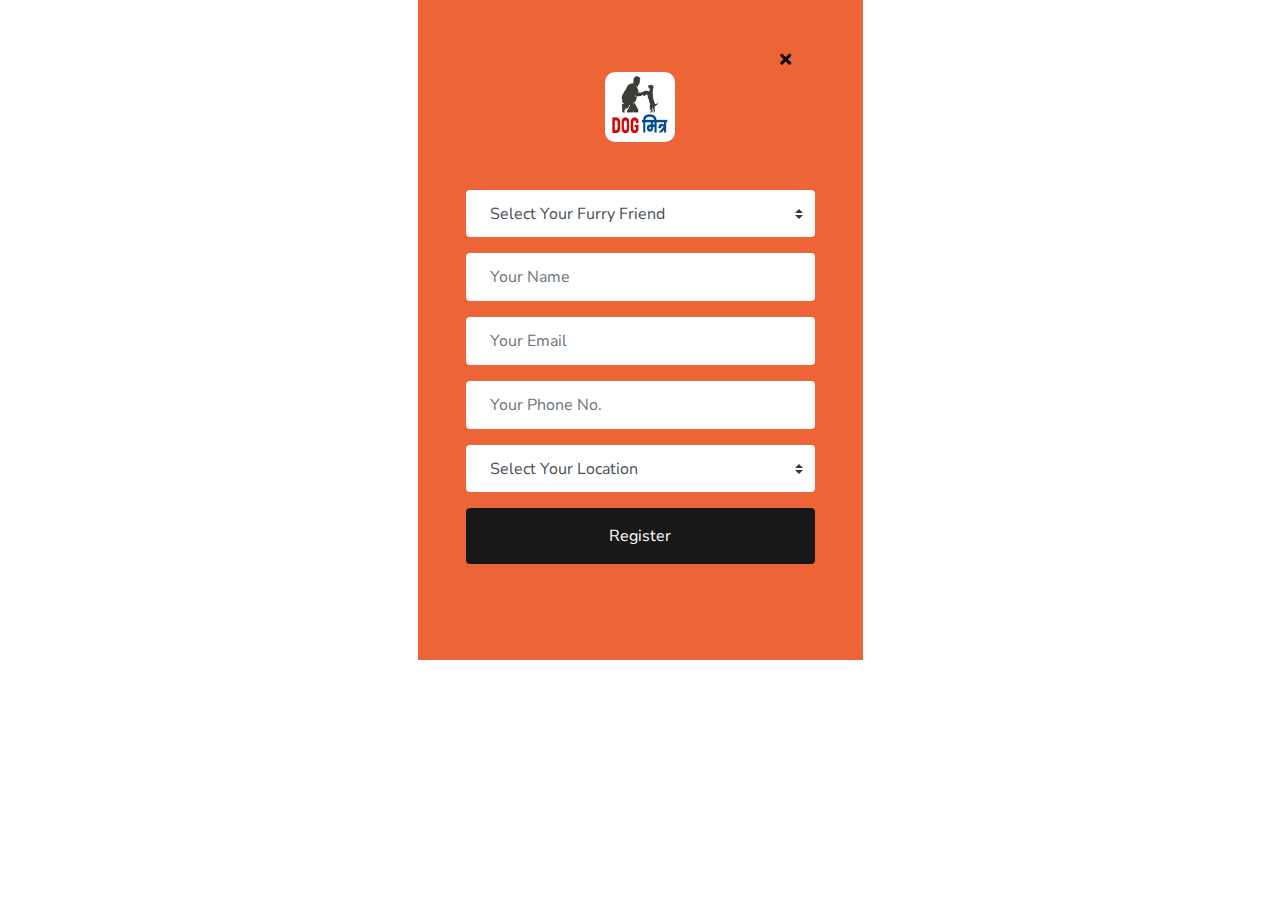
<file: index.html>
<!DOCTYPE html>
<html lang="en">

<head>
    <meta charset="utf-8">
    <title>DogMitra-Pet-Grooming | Booking</title>
    <meta content="width=device-width, initial-scale=1.0" name="viewport">
    <meta content="Free HTML Templates" name="keywords">
    <meta content="Free HTML Templates" name="description">
    <link rel="icon" type="image/x-icon" href="/img/Dogmitra.ico">

    <!-- Favicon -->
    <link href="img/favicon.ico" rel="icon">

    <!-- Google Web Fonts -->
    <link href="https://fonts.googleapis.com/css2?family=Nunito+Sans&family=Nunito:wght@600;700;800&display=swap" rel="stylesheet"> 

    <!-- Font Awesome -->
    <link href="https://cdnjs.cloudflare.com/ajax/libs/font-awesome/5.10.0/css/all.min.css" rel="stylesheet">

    <!-- Flaticon Font -->
    <link href="lib/flaticon/font/flaticon.css" rel="stylesheet">

    <!-- Libraries Stylesheet -->
    <link href="lib/owlcarousel/assets/owl.carousel.min.css" rel="stylesheet">
    <link href="lib/tempusdominus/css/tempusdominus-bootstrap-4.min.css" rel="stylesheet" />

    <!-- Customized Bootstrap Stylesheet -->
    <link href="css/style.css" rel="stylesheet">
</head>

<body>
    <!-- Booking Start -->
    <div class="container-fluid">
        <div class="container">
           
            <div class="row align-items-center">
                <div class="col-lg-5">
                    
                    <div class="bg-primary py-5 px-4 px-sm-5">
                        <a href="home.html">
                        <i class="fa fa-times text-danger mr-2" style="padding-left: 90%;"></i></a>
                        <center> <a href="">
                            <!-- <h1 class="m-0 display-5 text-capitalize font-italic text-white"><span class="text-primary">Dog</span><span style="color: #2d3cad;">Mitra</span></h1> -->
                            <img src="img/dog mitra.png" alt="logo" style="height: 70px; width: 70px; border-radius: 10px;">
                        </a>
                        </center>
                        <form class="py-5"  action="https://api.web3forms.com/submit" method="post">
                            
                            <input type="hidden" name="access_key" value="33a968d2-f89e-4d6f-9da2-b108263ce3f3">
                            <div class="form-group">
                                <select name="service" class="custom-select border-0 px-4" style="height: 47px;">
                                    <option selected>Select Your Furry Friend</option>
                                    <option value="Dog">Dog</option>
                                    <option value="Cat">Cat</option>
                                </select>
                            </div>
                            <div class="form-group">
                                <input type="text" name="Name" class="form-control border-0 p-4" placeholder="Your Name" required="required" />
                            </div>
                            <div class="form-group">
                                <input type="email" name="Email" class="form-control border-0 p-4" placeholder="Your Email" required="required" />
                            </div>
                            <div class="form-group">
                                <div class="text" id="text" data-target-input="nearest">
                                    <input type="tel" name="Tel" class="form-control border-0 p-4" placeholder="Your Phone No." required="required"/>
                                </div>
                            </div>
                            <div class="form-group">
                                <select name="Location" class="custom-select border-0 px-4" style="height: 47px;">
                                    <option selected>Select Your Location</option>
                                    <option value="Mumbai">Mumbai</option>
                                    <option value="Navi Mumbai"> Navi Mumbai</option>
                                    <option value="Nashik">Nashik</option>
                                    <option value="Banglore">Banglore</option>
                                    <option value="Hydrabad">Hydrabad</option>
                                    <option value="Pune">Pune</option>
                                    
                                    
                                </select>
                                <!-- <div class="text" id="text" data-target-input="nearest">
                                    <input type="text" name="Address" class="form-control border-0 p-4" placeholder="Address" data-target="#time" />
                                </div> -->
                            </div>
                            
                            <div>
                                <button class="btn btn-dark btn-block border-0 py-3" type="submit">Register</button>
                            </div>
                        </form>
                            <!-- <a href="home.html"><button class="btn btn-dark btn-block border-0 py-3" type="button">Enter To Website</button></a> -->
                    </div>
                </div>
                <!-- <div class="col-sm-6">
                    <div class="d-flex flex-column">
                        <div class="d-flex align-items-center mb-2">
                            <h1 class="font-weight-bold text-primary m-0 mr-3">PET GROOMING SALON & <span class="text-secondary">Door-step Services</span></h1> 
                        </div>
                        <div class="d-flex align-items-center mb-2">
                            <h4 class="font-weight-bold text-muted m-0 mr-3">we offer various grooming packages and provide Door-step Service as well.</h4> 
                        </div>
                        <h3 class="font-weight-bold text-primary m-0 mr-3">Instructions: </h3>
                        <ul class="text-muted font-weight-bold">
                            <li>For Better experience follow below steps</li>
                            <li>Kindly register yourself first >> Register >> click on "go back" (after form submitted successfully)</li>
                            <li>>> click on "Enter to Website"</li> -->
                            <!-- <li>Step-3 : After Registration, return to the website and Click the “Enter to website button </li>
                            <li>Step-4 : you will be redirected to homepage where you can begin using the website.</li>
                            <li>Benefit: Once Registered, "you’ll have access to features like booking a Pet Taxi for convenient transport for your pets." </li>
                            <li>Enjoy a personalized user experience, with access to additional features like: Viewing exclusive promotions, Saving pet profiles for faster bookings in the future.</li> -->
                        </ul>
                    </div>
                </div>
               

    <!-- Back to Top -->
    <a href="#" class="btn btn-lg btn-primary back-to-top"><i class="fa fa-angle-double-up"></i></a>


    <!-- JavaScript Libraries -->
    <script src="https://code.jquery.com/jquery-3.4.1.min.js"></script>
    <script src="https://stackpath.bootstrapcdn.com/bootstrap/4.4.1/js/bootstrap.bundle.min.js"></script>
    <script src="lib/easing/easing.min.js"></script>
    <script src="lib/owlcarousel/owl.carousel.min.js"></script>
    <script src="lib/tempusdominus/js/moment.min.js"></script>
    <script src="lib/tempusdominus/js/moment-timezone.min.js"></script>
    <script src="lib/tempusdominus/js/tempusdominus-bootstrap-4.min.js"></script>

    <!-- Contact Javascript File -->
    <script src="mail/jqBootstrapValidation.min.js"></script>
    <script src="mail/contact.js"></script>

    <!-- Template Javascript -->
</body>

</html>
</file>
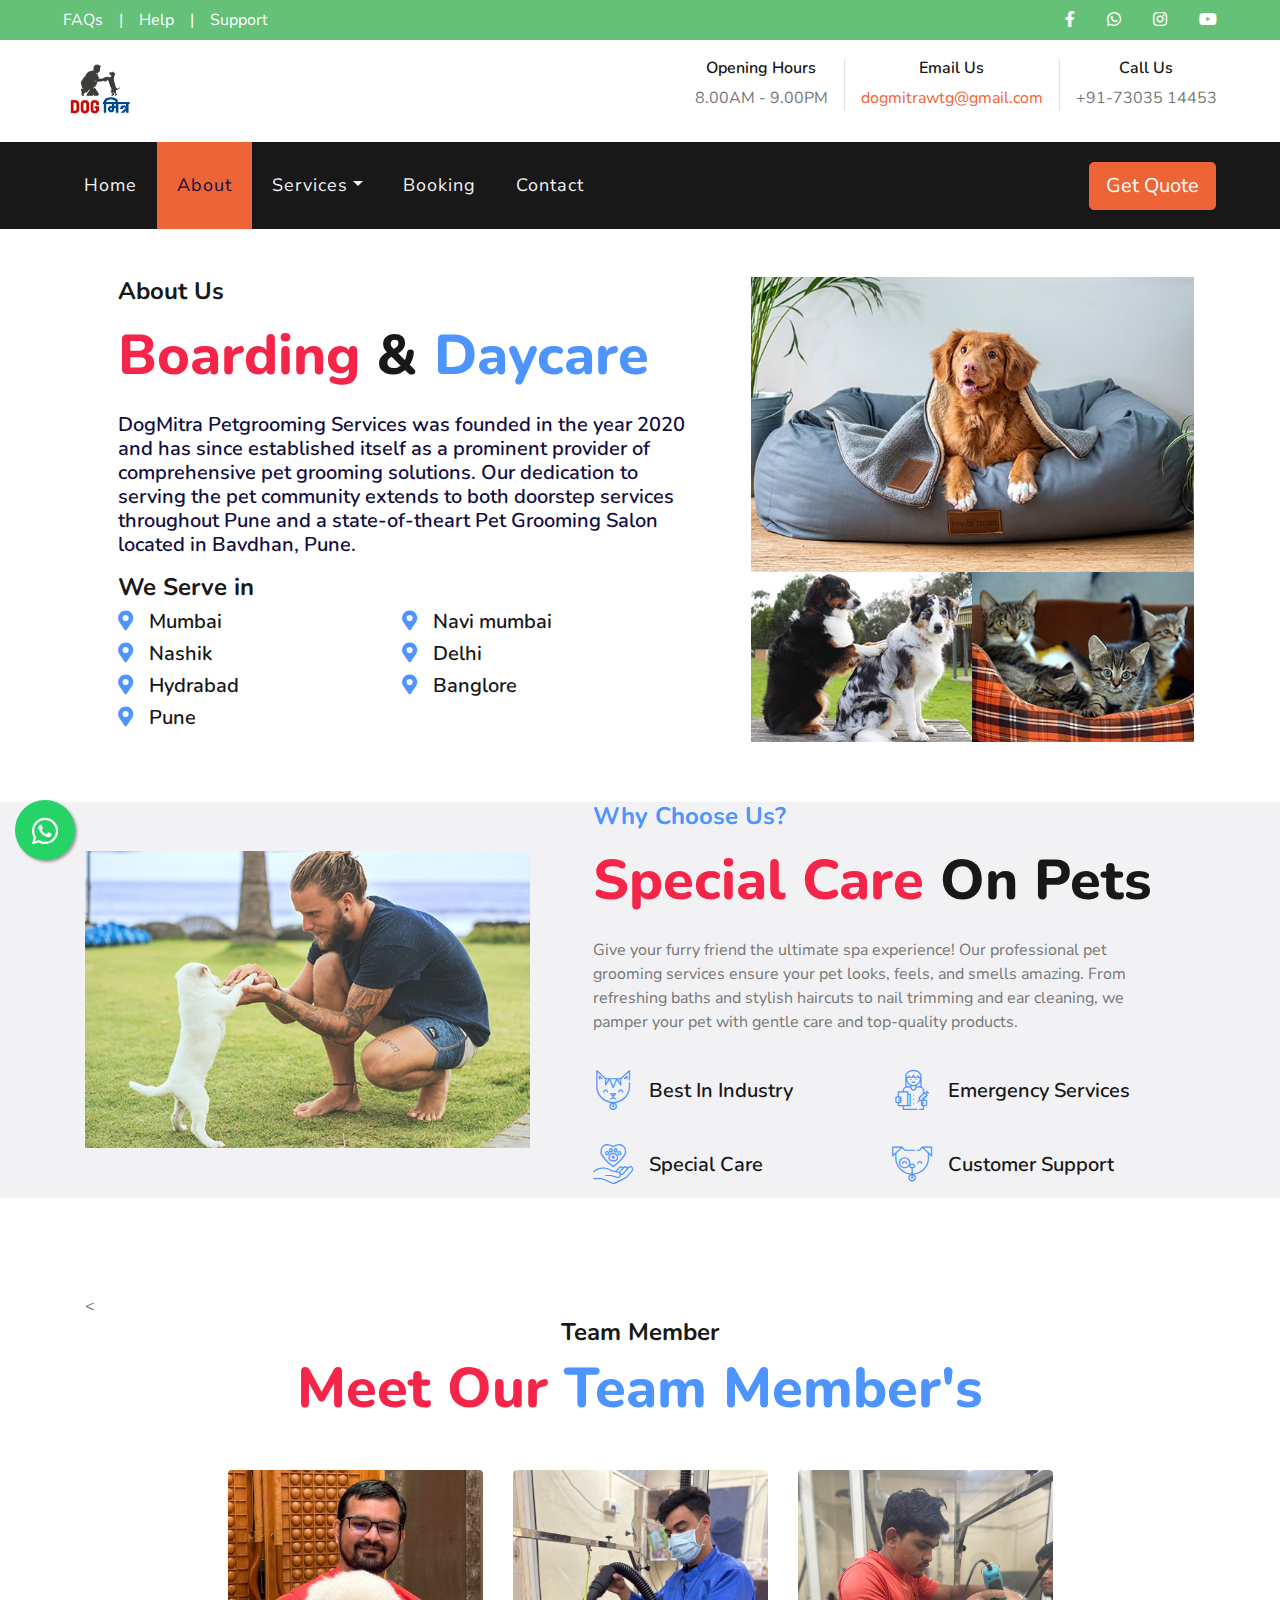
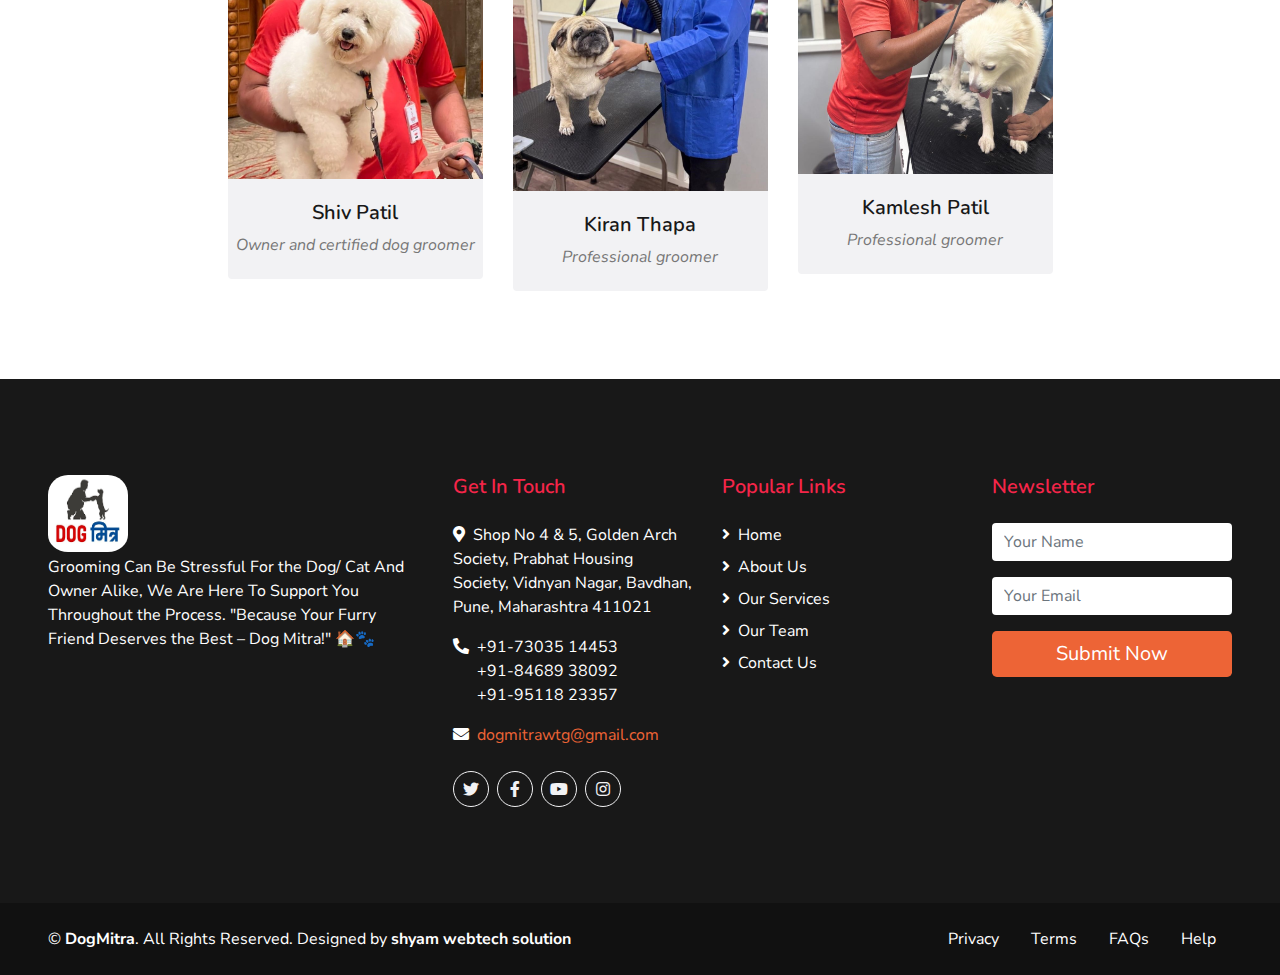
<file: about.html>
<!DOCTYPE html>
<html lang="en">

<head>
    <meta charset="utf-8">
    <title>DogMitra-Pet-Grooming | About Us</title>
    <meta content="width=device-width, initial-scale=1.0" name="viewport">
    <meta content="Free HTML Templates" name="keywords">
    <meta content="Free HTML Templates" name="description">
    <link rel="icon" type="image/x-icon" href="/img/Dogmitra.ico">

    <!-- Favicon -->
    <link href="img/favicon.ico" rel="icon">

    <!-- Google Web Fonts -->
    <link href="https://fonts.googleapis.com/css2?family=Nunito+Sans&family=Nunito:wght@600;700;800&display=swap" rel="stylesheet"> 

    <!-- Font Awesome -->
    <link href="https://cdnjs.cloudflare.com/ajax/libs/font-awesome/5.10.0/css/all.min.css" rel="stylesheet">

    <!-- Flaticon Font -->
    <link href="lib/flaticon/font/flaticon.css" rel="stylesheet">

    <!-- Libraries Stylesheet -->
    <link href="lib/owlcarousel/assets/owl.carousel.min.css" rel="stylesheet">
    <link href="lib/tempusdominus/css/tempusdominus-bootstrap-4.min.css" rel="stylesheet" />

    <!-- Customized Bootstrap Stylesheet -->
    <link href="css/style.css" rel="stylesheet">
</head>

<body>
    <a  class="whats-app" href="https://wa.me/+917303514453" target="_blank">
        <i class="fab fa-whatsapp my-float"></i>
    </a>

    <!-- Topbar Start -->
    <div class="container-fluid">
        <div class="row bg-secondary py-2 px-lg-5">
            <div class="col-lg-6 text-center text-lg-left mb-2 mb-lg-0">
                <div class="d-inline-flex align-items-center">
                    <a class="text-white pr-3" href="">FAQs</a>
                    <span class="text-white">|</span>
                    <a class="text-white px-3" href="">Help</a>
                    <span class="text-white">|</span>
                    <a class="text-white pl-3" href="">Support</a>
                    <!-- <marquee> Contents... </marquee> -->
                </div>
            </div>
            <div class="col-lg-6 text-center text-lg-right">
                <div class="d-inline-flex align-items-center">
                    <a class="text-white px-3" href="https://www.facebook.com/dogmitrapune/">
                        <i class="fab fa-facebook-f"></i>
                    </a>
                    <a class="text-white px-3" href="https://wa.me/+917303514453">
                        <i class="fab fa-whatsapp"></i>
                    </a>
                    <a class="text-white px-3" href="https://www.instagram.com/dogmitra_petgrooming?igsh=MXVxdXF5OWt2ZDIxcw==" target="_blank">
                        <i class="fab fa-instagram"></i>
                    </a>
                    <a class="text-white pl-3" href="https://www.youtube.com/@dogmitrapetgrooming274/">
                        <i class="fab fa-youtube"></i>
                    </a>
                </div>
            </div>
        </div>
        <div class="row py-3 px-lg-5">
            <div class="col-lg-4">
                <a href="home.html" class="navbar-brand d-none d-lg-block">
                    <!-- <h1 class="m-0 display-5 text-capitalize"><span class="text-primary">Dog</span><span style="color: #2d3cad;">Mitra</span></h1> -->
                    <img src="img/dog mitra.png" alt="logo" style="height: 60px; width: 75px;">
                </a>
            </div>
            <div class="col-lg-8 text-center text-lg-right">
                <div class="d-inline-flex align-items-center">
                    <div class="d-inline-flex flex-column text-center pr-3 border-right">
                        <h6>Opening Hours</h6>
                        <p class="m-0">8.00AM - 9.00PM</p>
                    </div>
                    <div class="d-inline-flex flex-column text-center px-3 border-right">
                        <h6>Email Us</h6>
                       <a href="https://dogmitrawtg@gmail.com"><p class="m-0">dogmitrawtg@gmail.com</p></a> 
                    </div>
                    <div class="d-inline-flex flex-column text-center pl-3">
                        <h6>Call Us</h6>
                        <p class="m-0">+91-73035 14453</p>
                    </div>
                </div>
            </div>
        </div>
    </div>
    <!-- Topbar End -->


    <!-- Navbar Start -->
    <div class="container-fluid p-0">
        <nav class="navbar navbar-expand-lg bg-dark navbar-dark py-3 py-lg-0 px-lg-5">
            <a href="" class="navbar-brand d-block d-lg-none">
                <!-- <h1 class="m-0 display-5 text-capitalize font-italic text-white"><span class="text-primary">Dog</span><span style="color: #2d3cad;">Mitra</span></h1> -->
                <img src="img/dog mitra.png" alt="logo" style="height: 60px; width: 65px; border-radius: 15px;">
            </a>
            <button type="button" class="navbar-toggler" data-toggle="collapse" data-target="#navbarCollapse">
                <span class="navbar-toggler-icon"></span>
            </button>
            <div class="collapse navbar-collapse justify-content-between px-3" id="navbarCollapse">
                <div class="navbar-nav mr-auto py-0">
                    <a href="home.html" class="nav-item nav-link">Home</a>
                    <a href="about.html" class="nav-item nav-link active">About</a>
                    <div class="nav-item dropdown">
                        <a href="#" class="nav-link dropdown-toggle" data-toggle="dropdown">Services</a>
                        <div class="dropdown-menu rounded-0 m-0">
                            <a href="normalbath.html" class="dropdown-item">Normal Bath Pack</a>
                            <a href="fullbath.html" class="dropdown-item">Full Grooming Bath Pack</a>
                            <a href="advancebath.html" class="dropdown-item">Advance Full Grooming Bath Pack</a>
                            <a href="medicatebath.html" class="dropdown-item">Full Grooming Medicated Bath Pack</a>
                            <a href="individualpack.html" class="dropdown-item">Individual Pack</a>
                            <a href="Petresort.html" class="dropdown-item">Pet Resort</a>
                        </div>
                    </div>
                    <a href="booking.html" class="nav-item nav-link">Booking</a>
                    <a href="contact.html" class="nav-item nav-link">Contact</a>
                </div>
                <a href="booking.html" class="btn btn-lg btn-primary px-3 d-none d-lg-block">Get Quote</a>
            </div>
        </nav>
    </div>
    <!-- Navbar End -->


    <!-- About Start -->
    <div class="container ">
        <div class="row py-5">
            <div class="col-lg-7 pb-5 pb-lg-0 px-3 px-lg-5">
                <h4 class="mb-3">About Us</h4>
                <h1 class="display-4 mb-4"><span class="text-primary">Boarding</span> & <span class="text-secondary">Daycare</span></h1>
                <h5 class="text-muted mb-3">DogMitra Petgrooming Services was founded in the year 2020 and has
                    since established itself as a prominent provider of comprehensive pet
grooming solutions. Our dedication to serving the pet community
extends to both doorstep services throughout Pune and a state-of-theart Pet Grooming Salon located in Bavdhan, Pune.</h5>
                <!-- <p class="mb-4">Dolores lorem lorem ipsum sit et ipsum. Sadip sea amet diam dolore sed et. Sit rebum labore sit sit ut vero no sit. Et elitr stet dolor sed sit et sed ipsum et kasd ut. Erat duo eos et erat sed diam duo</p> -->
                <h4>We Serve in</h4>
                <ul class="list-inline">
                    <li><h5><i class="fa fa-map-marker-alt text-secondary mr-3"></i>Mumbai</h5></li>
                    <li><h5><i class="fa fa-map-marker-alt text-secondary mr-3"></i>Navi mumbai </h5></li>
                    <li><h5><i class="fa fa-map-marker-alt text-secondary mr-3"></i>Nashik </h5></li>
                    <li><h5><i class="fa fa-map-marker-alt text-secondary mr-3"></i>Delhi</h5></li>
                    <li><h5><i class="fa fa-map-marker-alt text-secondary mr-3"></i>Hydrabad </h5></li>
                    <li><h5><i class="fa fa-map-marker-alt text-secondary mr-3"></i>Banglore </h5></li>
                    <li><h5><i class="fa fa-map-marker-alt text-secondary mr-3"></i>Pune</h5></li>
                    </ul>    
            </div>
            <div class="col-lg-5">
                <div class="row px-3">
                    <div class="col-12 p-0">
                        <img class="img-fluid w-100" src="img/about-1.jpg" alt="">
                    </div>
                    <div class="col-6 p-0">
                        <img class="img-fluid w-100" src="img/about-2.jpg" alt="">
                    </div>
                    <div class="col-6 p-0">
                        <img class="img-fluid w-100" src="img/about-3.jpg" alt="">
                    </div>
                </div>
            </div>
        </div>
    </div>
    <!-- About End -->


    <!-- Features Start -->
    <div class="container-fluid bg-light">
        <div class="container">
            <div class="row align-items-center">
                <div class="col-lg-5">
                    <img class="img-fluid w-100" src="img/blog-2.jpg" alt="">
                </div>
                <div class="col-lg-7 py-5 py-lg-0 px-3 px-lg-5">
                    <h4 class="text-secondary mb-3">Why Choose Us?</h4>
                    <h1 class="display-4 mb-4"><span class="text-primary">Special Care</span> On Pets</h1>
                    <p class="mb-4">Give your furry friend the ultimate spa experience! Our professional pet grooming services ensure your pet looks, feels, and smells amazing. From refreshing baths and stylish haircuts to nail trimming and ear cleaning, we pamper your pet with gentle care and top-quality products.</p>
                    <div class="row py-2">
                        <div class="col-6">
                            <div class="d-flex align-items-center mb-4">
                                <h1 class="flaticon-cat font-weight-normal text-secondary m-0 mr-3"></h1>
                                <h5 class="text-truncate m-0">Best In Industry</h5>
                            </div>
                        </div>
                        <div class="col-6">
                            <div class="d-flex align-items-center mb-4">
                                <h1 class="flaticon-doctor font-weight-normal text-secondary m-0 mr-3"></h1>
                                <h5 class="text-truncate m-0">Emergency Services</h5>
                            </div>
                        </div>
                        <div class="col-6">
                            <div class="d-flex align-items-center">
                                <h1 class="flaticon-care font-weight-normal text-secondary m-0 mr-3"></h1>
                                <h5 class="text-truncate m-0">Special Care</h5>
                            </div>
                        </div>
                        <div class="col-6">
                            <div class="d-flex align-items-center">
                                <h1 class="flaticon-dog font-weight-normal text-secondary m-0 mr-3"></h1>
                                <h5 class="text-truncate m-0">Customer Support</h5>
                            </div>
                        </div>
                    </div>
                </div>
            </div>
        </div>
    </div>
    <!-- Features End -->


    <!-- Team Start -->
    <div class="container mt-5 pt-5 pb-3">
        <<div class="d-flex flex-column text-center mb-5">
            <h4>Team Member</h4>
            <h1 class="display-4 m-0"> <span class="text-primary">Meet Our </span><span class="text-secondary">Team Member's</span></h1>
        </div>
        <div class="row">
            <div class="col-lg-3 col-md-6">
                <div class="team card position-relative overflow-hidden border-0 mb-4">
                    <img class="card-img-top" src="img/ownerofdm.jpeg" alt="">
                    <div class="card-body text-center p-0">
                        <div class="team-text d-flex flex-column justify-content-center bg-light">
                            <h5>Shiv Patil</h5>
                            <i>Owner and certified dog groomer</i>
                        </div>
                        <div class="team-social d-flex align-items-center justify-content-center bg-dark">
                            <a class="btn btn-outline-primary rounded-circle text-center mr-2 px-0" style="width: 36px; height: 36px;" href="#"><i class="fab fa-twitter"></i></a>
                            <a class="btn btn-outline-primary rounded-circle text-center mr-2 px-0" style="width: 36px; height: 36px;" href="https://www.facebook.com/dogmitrapune/"><i class="fab fa-facebook-f"></i></a>
                            <a class="btn btn-outline-primary rounded-circle text-center mr-2 px-0" style="width: 36px; height: 36px;" href="#"><i class="fab fa-linkedin-in"></i></a>
                            <a class="btn btn-outline-primary rounded-circle text-center px-0" style="width: 36px; height: 36px;" href="https://www.instagram.com/dogmitra_petgrooming/?igsh=MXVxdXF5OWt2ZDIxcw%3D%3D#"><i class="fab fa-instagram"></i></a>
                        </div>
                    </div>
                </div>
            </div>
            <div class="col-lg-3 col-md-6">
                <div class="team card position-relative overflow-hidden border-0 mb-4">
                    <img class="card-img-top" src="img/groomer_kiran.jpeg" alt="">
                    <div class="card-body text-center p-0">
                        <div class="team-text d-flex flex-column justify-content-center bg-light">
                            <h5>Kiran Thapa</h5>
                            <i>Professional groomer</i>
                        </div>
                        <div class="team-social d-flex align-items-center justify-content-center bg-dark">
                            <a class="btn btn-outline-primary rounded-circle text-center mr-2 px-0" style="width: 36px; height: 36px;" href="#"><i class="fab fa-twitter"></i></a>
                            <a class="btn btn-outline-primary rounded-circle text-center mr-2 px-0" style="width: 36px; height: 36px;" href="https://www.facebook.com/dogmitrapune/"><i class="fab fa-facebook-f"></i></a>
                            <a class="btn btn-outline-primary rounded-circle text-center mr-2 px-0" style="width: 36px; height: 36px;" href="#"><i class="fab fa-linkedin-in"></i></a>
                            <a class="btn btn-outline-primary rounded-circle text-center px-0" style="width: 36px; height: 36px;" href="https://www.instagram.com/dogmitra_petgrooming/?igsh=MXVxdXF5OWt2ZDIxcw%3D%3D#"><i class="fab fa-instagram"></i></a>
                        </div>
                    </div>
                </div>
            </div>
            <div class="col-lg-3 col-md-6">
                <div class="team card position-relative overflow-hidden border-0 mb-4">
                    <img class="card-img-top" src="img/groomer_kamlesh.jpeg" alt="">
                    <div class="card-body text-center p-0">
                        <div class="team-text d-flex flex-column justify-content-center bg-light">
                            <h5>Kamlesh Patil</h5>
                            <i>Professional groomer</i>
                        </div>
                        <div class="team-social d-flex align-items-center justify-content-center bg-dark">
                            <a class="btn btn-outline-primary rounded-circle text-center mr-2 px-0" style="width: 36px; height: 36px;" href="#"><i class="fab fa-twitter"></i></a>
                            <a class="btn btn-outline-primary rounded-circle text-center mr-2 px-0" style="width: 36px; height: 36px;" href="https://www.facebook.com/dogmitrapune/"><i class="fab fa-facebook-f"></i></a>
                            <a class="btn btn-outline-primary rounded-circle text-center mr-2 px-0" style="width: 36px; height: 36px;" href="#"><i class="fab fa-linkedin-in"></i></a>
                            <a class="btn btn-outline-primary rounded-circle text-center px-0" style="width: 36px; height: 36px;" href="https://www.instagram.com/dogmitra_petgrooming/?igsh=MXVxdXF5OWt2ZDIxcw%3D%3D#"><i class="fab fa-instagram"></i></a>
                        </div>
                    </div>
                </div>
            </div>
            <!-- <div class="col-lg-3 col-md-6">
                <div class="team card position-relative overflow-hidden border-0 mb-4">
                    <img class="card-img-top" src="img/team-4.jpg" alt="">
                    <div class="card-body text-center p-0">
                        <div class="team-text d-flex flex-column justify-content-center bg-light">
                            <h5>Lilly Fry</h5>
                            <i>Trainer</i>
                        </div>
                        <div class="team-social d-flex align-items-center justify-content-center bg-dark">
                            <a class="btn btn-outline-primary rounded-circle text-center mr-2 px-0" style="width: 36px; height: 36px;" href="#"><i class="fab fa-twitter"></i></a>
                            <a class="btn btn-outline-primary rounded-circle text-center mr-2 px-0" style="width: 36px; height: 36px;" href="#"><i class="fab fa-facebook-f"></i></a>
                            <a class="btn btn-outline-primary rounded-circle text-center mr-2 px-0" style="width: 36px; height: 36px;" href="#"><i class="fab fa-linkedin-in"></i></a>
                            <a class="btn btn-outline-primary rounded-circle text-center px-0" style="width: 36px; height: 36px;" href="#"><i class="fab fa-instagram"></i></a>
                        </div>
                    </div>
                </div>
            </div> -->
        </div>
    </div>
    <!-- Team End -->


    <!-- Footer Start -->
    <div class="container-fluid bg-dark text-white mt-5 py-5 px-sm-3 px-md-5">
        <div class="row pt-5">
            <div class="col-lg-4 col-md-12 mb-5">
                <a href="home.html" class="mb-3 display-5 text-capitalize text-white">
                    <!-- <h1 class="m-0 display-5 text-capitalize"><span class="text-primary">Dog</span><span style="color: #2d3cad;">Mitra</span></h1> -->
                    <img src="img/dog mitra.png" alt="logo" style="height: 80px; width: 80px; padding-bottom: 3px; border-radius: 20px;">
                </a>
                
                <p class="m-0">Grooming Can Be Stressful For the Dog/ Cat And Owner Alike, We Are Here To Support You Throughout the Process. 
                    "Because Your Furry Friend Deserves the Best – Dog Mitra!" 🏠🐾
                </p>
            </div>
            <div class="col-lg-8 col-md-12">
                <div class="row">
                    <div class="col-md-4 mb-5">
                        <h5 class="text-primary mb-4">Get In Touch</h5>
                        <p><i class="fa fa-map-marker-alt mr-2"></i>Shop No 4 & 5, Golden Arch Society, Prabhat Housing Society, Vidnyan Nagar, Bavdhan, Pune, Maharashtra 411021</p>
                        <p><i class="fa fa-phone-alt mr-2"></i>+91-73035 14453 <br> &nbsp;&nbsp;&nbsp;&nbsp;&nbsp;&nbsp;+91-84689 38092 <br> &nbsp;&nbsp;&nbsp;&nbsp;&nbsp;&nbsp;+91-95118 23357</p>
                        <p><i class="fa fa-envelope mr-2"></i><a href="https://dogmitrawtg@gmail.com">dogmitrawtg@gmail.com</a></p>
                        <div class="d-flex justify-content-start mt-4">
                            <a class="btn btn-outline-light rounded-circle text-center mr-2 px-0" style="width: 36px; height: 36px;" href="#"><i class="fab fa-twitter"></i></a>
                            <a class="btn btn-outline-light rounded-circle text-center mr-2 px-0" style="width: 36px; height: 36px;" href="https://www.facebook.com/dogmitrapune/"><i class="fab fa-facebook-f"></i></a>
                            <a class="btn btn-outline-light rounded-circle text-center mr-2 px-0" style="width: 36px; height: 36px;" href="https://www.youtube.com/@dogmitrapetgrooming274/"><i class="fab fa-youtube"></i></a>
                            <a class="btn btn-outline-light rounded-circle text-center mr-2 px-0" style="width: 36px; height: 36px;" href="https://www.instagram.com/dogmitra_petgrooming?igsh=MXVxdXF5OWt2ZDIxcw==" target="_blank"><i class="fab fa-instagram"></i></a>
                        </div>
                    </div>
                    <div class="col-md-4 mb-5">
                        <h5 class="text-primary mb-4">Popular Links</h5>
                        <div class="d-flex flex-column justify-content-start">
                            <a class="text-white mb-2" href="#"><i class="fa fa-angle-right mr-2"></i>Home</a>
                            <a class="text-white mb-2" href="#"><i class="fa fa-angle-right mr-2"></i>About Us</a>
                            <a class="text-white mb-2" href="#"><i class="fa fa-angle-right mr-2"></i>Our Services</a>
                            <a class="text-white mb-2" href="#"><i class="fa fa-angle-right mr-2"></i>Our Team</a>
                            <a class="text-white" href="#"><i class="fa fa-angle-right mr-2"></i>Contact Us</a>
                        </div>
                    </div>
                    <div class="col-md-4 mb-5">
                        <h5 class="text-primary mb-4">Newsletter</h5>
                        <form action="https://api.web3forms.com/submit"  method="POST">
                            <input type="hidden" name="access_key" value="33a968d2-f89e-4d6f-9da2-b108263ce3f3">
                            <div class="form-group">
                                <input type="text" name="Name" class="form-control border-0" placeholder="Your Name" required="required" />
                            </div>
                            <div class="form-group">
                                <input type="email" name="Email" class="form-control border-0" placeholder="Your Email" required="required" />
                            </div>
                            <div>
                                <button class="btn btn-lg btn-primary btn-block border-0" type="submit">Submit Now</button>
                            </div>
                        </form>
                    </div>
                </div>
            </div>
        </div>
    </div>
    <div class="container-fluid text-white py-4 px-sm-3 px-md-5" style="background: #111111;">
        <div class="row">
            <div class="col-md-6 text-center text-md-left mb-3 mb-md-0">
                <p class="m-0 text-white">
                    &copy; <a class="text-white font-weight-bold" href="https://.com">DogMitra</a>. All Rights Reserved. Designed by
                    <a class="text-white font-weight-bold" href="https://shyamwebtech.netlify.app" target="_blank">shyam webtech solution</a>
                </p>
            </div>
            <div class="col-md-6 text-center text-md-right">
                <ul class="nav d-inline-flex">
                    <li class="nav-item">
                        <a class="nav-link text-white py-0" href="#">Privacy</a>
                    </li>
                    <li class="nav-item">
                        <a class="nav-link text-white py-0" href="#">Terms</a>
                    </li>
                    <li class="nav-item">
                        <a class="nav-link text-white py-0" href="#">FAQs</a>
                    </li>
                    <li class="nav-item">
                        <a class="nav-link text-white py-0" href="#">Help</a>
                    </li>
                </ul>
            </div>
        </div>
    </div>
    <!-- Footer End -->


    <!-- Back to Top -->
    <a href="#" class="btn btn-lg btn-primary back-to-top"><i class="fa fa-angle-double-up"></i></a>


    <!-- JavaScript Libraries -->
    <script src="https://code.jquery.com/jquery-3.4.1.min.js"></script>
    <script src="https://stackpath.bootstrapcdn.com/bootstrap/4.4.1/js/bootstrap.bundle.min.js"></script>
    <script src="lib/easing/easing.min.js"></script>
    <script src="lib/owlcarousel/owl.carousel.min.js"></script>
    <script src="lib/tempusdominus/js/moment.min.js"></script>
    <script src="lib/tempusdominus/js/moment-timezone.min.js"></script>
    <script src="lib/tempusdominus/js/tempusdominus-bootstrap-4.min.js"></script>

    <!-- Contact Javascript File -->
    <script src="mail/jqBootstrapValidation.min.js"></script>
    <script src="mail/contact.js"></script>

    <!-- Template Javascript -->
    <script src="js/main.js"></script>
</body>

</html>
</file>
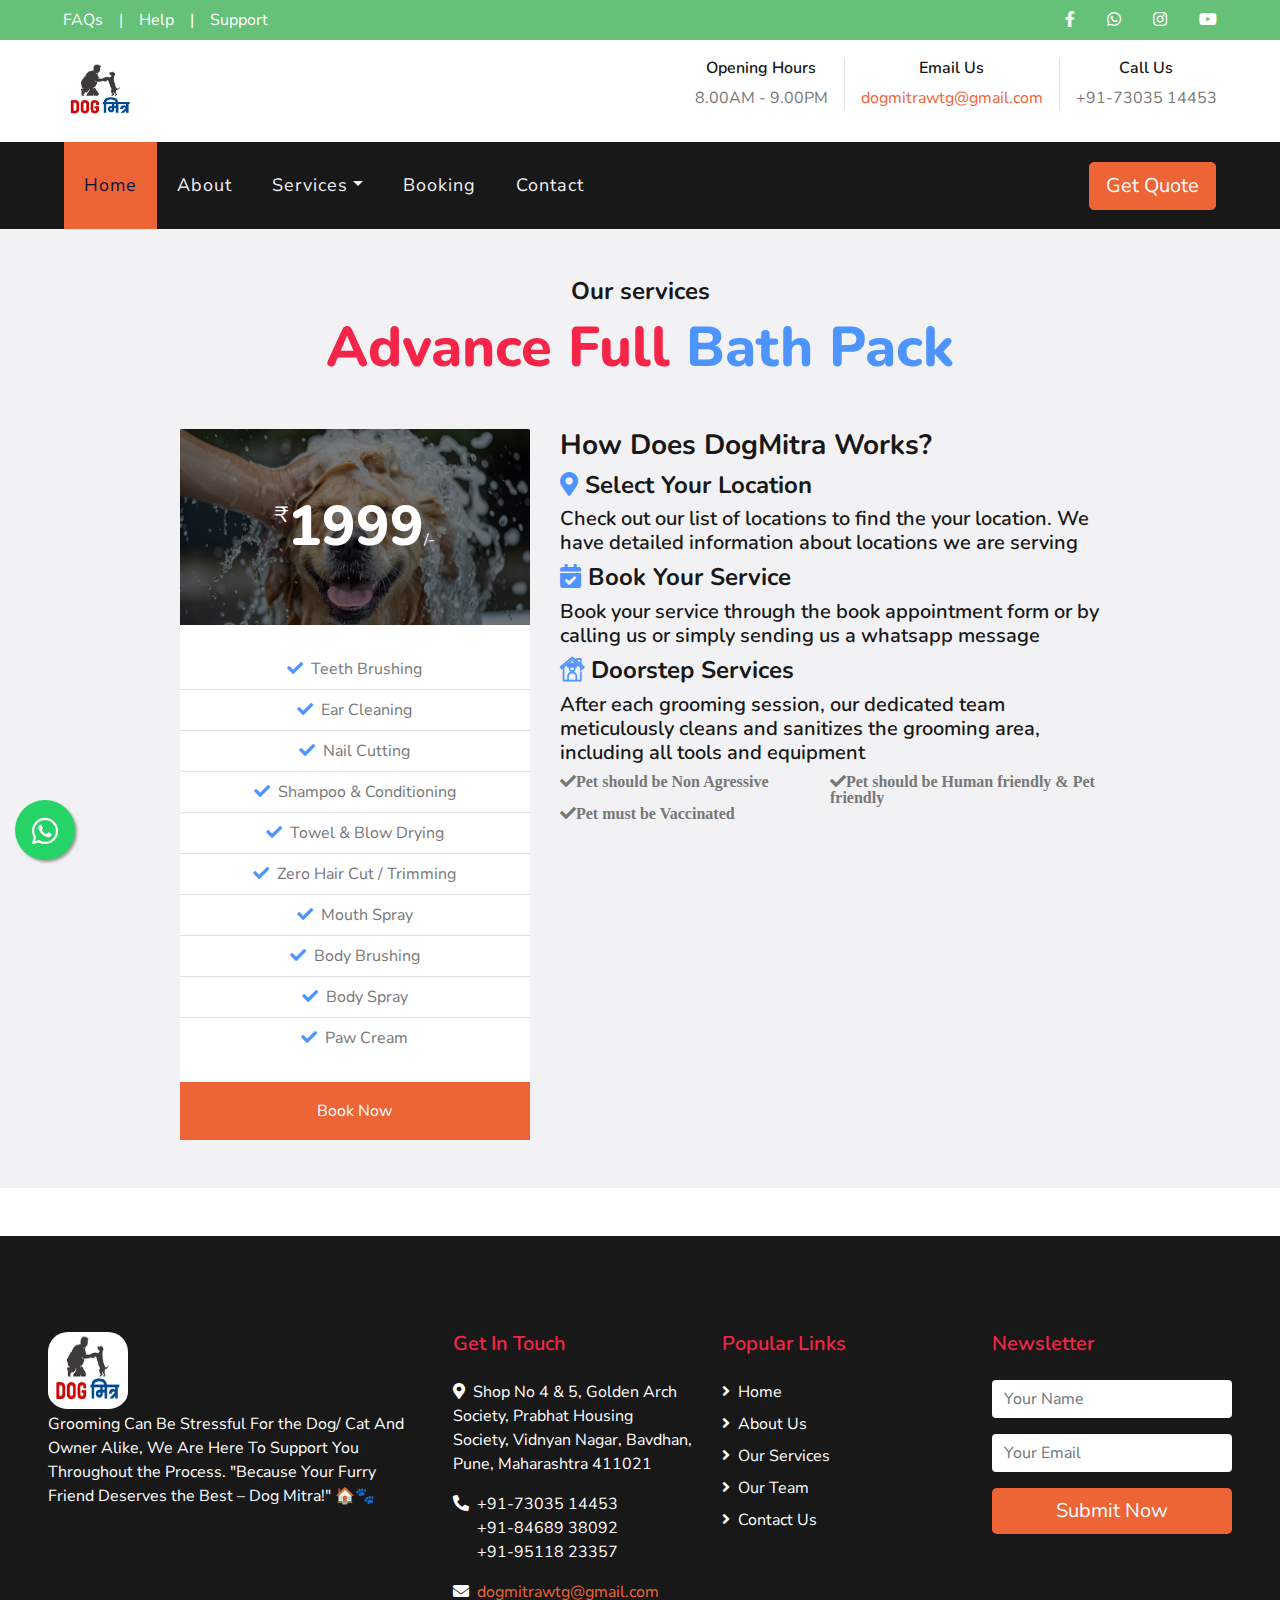
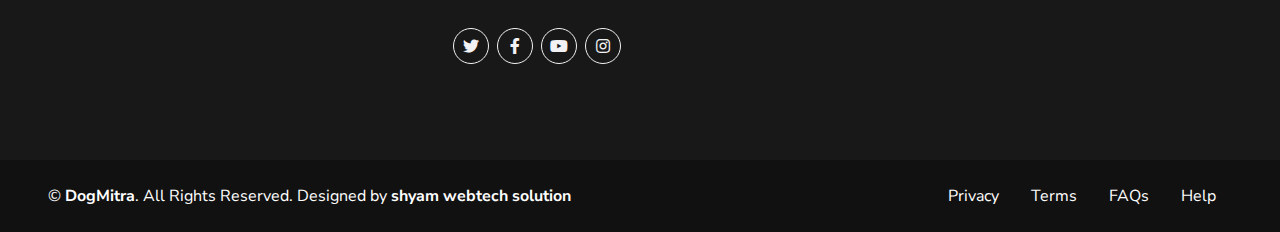
<file: advancebath.html>
<!DOCTYPE html>
<html lang="en">

<head>
    <meta charset="utf-8">
    <title>DogMitra-Pet-Grooming</title>
    <meta content="width=device-width, initial-scale=1.0" name="viewport">
    <meta content="Free HTML Templates" name="keywords">
    <meta content="Free HTML Templates" name="description">
    <link rel="icon" type="image/x-icon" href="/img/Dogmitra.ico">

    <!-- Favicon -->
    <link href="img/favicon.ico" rel="icon">

    <!-- Google Web Fonts -->
    <link href="https://fonts.googleapis.com/css2?family=Nunito+Sans&family=Nunito:wght@600;700;800&display=swap" rel="stylesheet"> 

    <!-- Font Awesome -->
    <link href="https://cdnjs.cloudflare.com/ajax/libs/font-awesome/5.10.0/css/all.min.css" rel="stylesheet">

    <!-- Flaticon Font -->
    <link href="lib/flaticon/font/flaticon.css" rel="stylesheet">

    <!-- Libraries Stylesheet -->
    <link href="lib/owlcarousel/assets/owl.carousel.min.css" rel="stylesheet">
    <link href="lib/tempusdominus/css/tempusdominus-bootstrap-4.min.css" rel="stylesheet" />

    <!-- Customized Bootstrap Stylesheet -->
    <link href="css/style.css" rel="stylesheet">
</head>

<body>
    <a  class="whats-app" href="https://wa.me/+917303514453" target="_blank">
        <i class="fab fa-whatsapp my-float"></i>
    </a>
    <!-- Topbar Start -->
    <div class="container-fluid">
        <div class="row bg-secondary py-2 px-lg-5">
            <div class="col-lg-6 text-center text-lg-left mb-2 mb-lg-0">
                <div class="d-inline-flex align-items-center">
                    <a class="text-white pr-3" href="">FAQs</a>
                    <span class="text-white">|</span>
                    <a class="text-white px-3" href="">Help</a>
                    <span class="text-white">|</span>
                    <a class="text-white pl-3" href="">Support</a>
                    <!-- <marquee> Contents... </marquee> -->
                </div>
            </div>
            <div class="col-lg-6 text-center text-lg-right">
                <div class="d-inline-flex align-items-center">
                    <a class="text-white px-3" href="https://www.facebook.com/dogmitrapune/">
                        <i class="fab fa-facebook-f"></i>
                    </a>
                    <a class="text-white px-3" href="https://wa.me/+917303514453">
                        <i class="fab fa-whatsapp"></i>
                    </a>
                    <a class="text-white px-3" href="https://www.instagram.com/dogmitra_petgrooming?igsh=MXVxdXF5OWt2ZDIxcw==" target="_blank">
                        <i class="fab fa-instagram"></i>
                    </a>
                    <a class="text-white pl-3" href="https://www.youtube.com/@dogmitrapetgrooming274/">
                        <i class="fab fa-youtube"></i>
                    </a>
                </div>
            </div>
        </div>
        <div class="row py-3 px-lg-5">
            <div class="col-lg-4">
                <a href="home.html" class="navbar-brand d-none d-lg-block">
                    <!-- <h1 class="m-0 display-5 text-capitalize"><span class="text-primary">Dog</span><span style="color: #2d3cad;">Mitra</span></h1> -->
                    <img src="img/dog mitra.png" alt="logo" style="height: 60px; width: 75px;">
                </a>
            </div>
            <div class="col-lg-8 text-center text-lg-right">
                <div class="d-inline-flex align-items-center">
                    <div class="d-inline-flex flex-column text-center pr-3 border-right">
                        <h6>Opening Hours</h6>
                        <p class="m-0">8.00AM - 9.00PM</p>
                    </div>
                    <div class="d-inline-flex flex-column text-center px-3 border-right">
                        <h6>Email Us</h6>
                       <a href="https://dogmitrawtg@gmail.com"><p class="m-0">dogmitrawtg@gmail.com</p></a> 
                    </div>
                    <div class="d-inline-flex flex-column text-center pl-3">
                        <h6>Call Us</h6>
                        <p class="m-0">+91-73035 14453</p>
                    </div>
                </div>
            </div>
        </div>
    </div>
    <!-- Topbar End -->

    <!-- Navbar Start -->
    <div class="container-fluid p-0">
        <nav class="navbar navbar-expand-lg bg-dark navbar-dark py-3 py-lg-0 px-lg-5">
            <a href="" class="navbar-brand d-block d-lg-none">
                <!-- <h1 class="m-0 display-5 text-capitalize font-italic text-white"><span class="text-primary">Dog</span><span style="color: #2d3cad;">Mitra</span></h1> -->
                <img src="img/dog mitra.png" alt="logo" style="height: 60px; width: 65px; border-radius: 15px;">
            </a>
            <button type="button" class="navbar-toggler" data-toggle="collapse" data-target="#navbarCollapse">
                <span class="navbar-toggler-icon"></span>
            </button>
            <div class="collapse navbar-collapse justify-content-between px-3" id="navbarCollapse">
                <div class="navbar-nav mr-auto py-0">
                    <a href="home.html" class="nav-item nav-link active">Home</a>
                    <a href="about.html" class="nav-item nav-link">About</a>
                    <div class="nav-item dropdown">
                        <a href="#" class="nav-link dropdown-toggle" data-toggle="dropdown">Services</a>
                        <div class="dropdown-menu rounded-0 m-0">
                            <a href="normalbath.html" class="dropdown-item">Normal Bath Pack</a>
                            <a href="fullbath.html" class="dropdown-item">Full Grooming Bath Pack</a>
                            <a href="advancebath.html" class="dropdown-item">Advance Full Grooming Bath Pack</a>
                            <a href="medicatebath.html" class="dropdown-item">Full Grooming Medicated Bath Pack</a>
                            <a href="individualpack.html" class="dropdown-item">Individual Pack</a>
                            <a href="Petresort.html" class="dropdown-item">Pet Resort</a>
                        </div>
                    </div>    
                    <a href="booking.html" class="nav-item nav-link">Booking</a>
                    <a href="contact.html" class="nav-item nav-link">Contact</a>
                </div>
                <a href="booking.html" class="btn btn-lg btn-primary px-3 d-none d-lg-block">Get Quote</a>
            </div>
        </nav>
    </div>
    <!-- Navbar End -->


    <!-- Pricing Plan Start -->
    <div class="container-fluid bg-light pt-5 pb-4">
        <div class="container">
            <div class="d-flex flex-column text-center mb-5">
                <h4>Our services</h4>
                <h1 class="display-4 m-0"><span class="text-primary">Advance Full</span> <span class="text-secondary">Bath Pack</span></h1>
            </div>
            <div class="row">
                <div class="col-lg-4 mb-4">
                    <div class="card border-0">
                        <div class="card-header position-relative border-0 p-0 mb-4">
                            <img class="card-img-top" src="img/dogbath.jpg" alt="">
                            <div class="position-absolute d-flex flex-column align-items-center justify-content-center w-100 h-100" style="top: 0; left: 0; z-index: 1; background: rgba(0, 0, 0, .5);">
                                <!-- <h3 class="text-primary mb-3">Advance Full Grooming Bath Pack</h3> -->
                                <h1 class="display-4 text-white mb-0">
                                    <small class="align-top" style="font-size: 22px; line-height: 45px;">₹</small>1999<small class="align-bottom" style="font-size: 16px; line-height: 40px;">/-</small>
                                </h1>
                            </div>
                        </div>
                        <div class="card-body text-center p-0">
                            <ul class="list-group list-group-flush mb-4">
                                <li class="list-group-item p-2"><i class="fa fa-check text-secondary mr-2"></i>Teeth Brushing</li>
                                <li class="list-group-item p-2"><i class="fa fa-check text-secondary mr-2"></i>Ear Cleaning</li>
                                <li class="list-group-item p-2"><i class="fa fa-check text-secondary mr-2"></i>Nail Cutting</li>
                                <li class="list-group-item p-2"><i class="fa fa-check text-secondary mr-2"></i>Shampoo & Conditioning</li>
                                <li class="list-group-item p-2"><i class="fa fa-check text-secondary mr-2"></i>Towel & Blow Drying</li>
                                <li class="list-group-item p-2"><i class="fa fa-check text-secondary mr-2"></i>Zero Hair Cut / Trimming</li>
                                <li class="list-group-item p-2"><i class="fa fa-check text-secondary mr-2"></i>Mouth Spray</li>
                                <li class="list-group-item p-2"><i class="fa fa-check text-secondary mr-2"></i>Body Brushing</li>
                                <li class="list-group-item p-2"><i class="fa fa-check text-secondary mr-2"></i>Body Spray</li>
                                <li class="list-group-item p-2"><i class="fa fa-check text-secondary mr-2"></i>Paw Cream</li>
                            </ul>
                        </div>
                        <div class="card-footer border-0 p-0">
                            <a href="booking.html" class="btn btn-primary btn-block p-3" style="border-radius: 0;">Book Now</a>
                        </div>
                    </div>
                </div>
                <div class="col-sm-6">
                    <div class="d-flex flex-column">
                        <div class="d-flex align-items-center mb-2">
                            <h3 class="text-truncate m-0">How Does DogMitra Works?</h3>
                        </div>
                        <h4><i class="fa fa-map-marker-alt text-secondary"></i> Select Your Location</h4>
                        <h5>Check out our list of locations to find the your location. We have detailed information about locations we are serving</h5>
                        <h4><i class="fa fa-calendar-check text-secondary"></i> Book Your Service</h4>
                        <h5>Book your service through the book appointment form or by calling us or simply sending us a whatsapp message</h5>
                        <h4><i class="fa flaticon-house text-secondary"></i> Doorstep Services</h4>
                        <h5>After each grooming session, our dedicated team meticulously cleans and sanitizes the grooming area, including all tools and equipment</h5>
                        <ul class="list-inline">
                            <li class="fa fa-check">Pet should be Non Agressive</li>
                            <li class="fa fa-check">Pet should be Human friendly & Pet friendly</li>
                            <li class="fa fa-check">Pet must be Vaccinated</li>
                        </ul>
                    </div>
                </div>
                <!-- <div class="col-lg-4 mb-4">
                    <div class="card border-0">
                        <div class="card-header position-relative border-0 p-0 mb-4">
                            <img class="card-img-top" src="img/price-2.jpg" alt="">
                            <div class="position-absolute d-flex flex-column align-items-center justify-content-center w-100 h-100" style="top: 0; left: 0; z-index: 1; background: rgba(0, 0, 0, .5);">
                                <h3 class="text-secondary mb-3">Standard</h3>
                                <h1 class="display-4 text-white mb-0">
                                    <small class="align-top" style="font-size: 22px; line-height: 45px;">$</small>99<small class="align-bottom" style="font-size: 16px; line-height: 40px;">/ Mo</small>
                                </h1>
                            </div>
                        </div>
                        <div class="card-body text-center p-0">
                            <ul class="list-group list-group-flush mb-4">
                                <li class="list-group-item p-2"><i class="fa fa-check text-secondary mr-2"></i>Feeding</li>
                                <li class="list-group-item p-2"><i class="fa fa-check text-secondary mr-2"></i>Boarding</li>
                                <li class="list-group-item p-2"><i class="fa fa-check text-secondary mr-2"></i>Spa & Grooming</li>
                                <li class="list-group-item p-2"><i class="fa fa-times text-danger mr-2"></i>Veterinary Medicine</li>
                            </ul>
                        </div>
                        <div class="card-footer border-0 p-0">
                            <a href="" class="btn btn-secondary btn-block p-3" style="border-radius: 0;">Signup Now</a>
                        </div>
                    </div>
                </div>
                <div class="col-lg-4 mb-4">
                    <div class="card border-0">
                        <div class="card-header position-relative border-0 p-0 mb-4">
                            <img class="card-img-top" src="img/price-3.jpg" alt="">
                            <div class="position-absolute d-flex flex-column align-items-center justify-content-center w-100 h-100" style="top: 0; left: 0; z-index: 1; background: rgba(0, 0, 0, .5);">
                                <h3 class="text-primary mb-3">Premium</h3>
                                <h1 class="display-4 text-white mb-0">
                                    <small class="align-top" style="font-size: 22px; line-height: 45px;">$</small>149<small class="align-bottom" style="font-size: 16px; line-height: 40px;">/ Mo</small>
                                </h1>
                            </div>
                        </div>
                        <div class="card-body text-center p-0">
                            <ul class="list-group list-group-flush mb-4">
                                <li class="list-group-item p-2"><i class="fa fa-check text-secondary mr-2"></i>Feeding</li>
                                <li class="list-group-item p-2"><i class="fa fa-check text-secondary mr-2"></i>Boarding</li>
                                <li class="list-group-item p-2"><i class="fa fa-check text-secondary mr-2"></i>Spa & Grooming</li>
                                <li class="list-group-item p-2"><i class="fa fa-check text-secondary mr-2"></i>Veterinary Medicine</li>
                            </ul>
                        </div>
                        <div class="card-footer border-0 p-0">
                            <a href="" class="btn btn-primary btn-block p-3" style="border-radius: 0;">Signup Now</a>
                        </div> -->
                    </div>
                </div>
            </div>
        </div>
    </div>
    <!-- Pricing Plan End -->


   <!-- Footer Start -->
   <div class="container-fluid bg-dark text-white mt-5 py-5 px-sm-3 px-md-5">
    <div class="row pt-5">
        <div class="col-lg-4 col-md-12 mb-5">
            <a href="home.html" class="mb-3 display-5 text-capitalize text-white">
                <!-- <h1 class="m-0 display-5 text-capitalize"><span class="text-primary">Dog</span><span style="color: #2d3cad;">Mitra</span></h1> -->
                <img src="img/dog mitra.png" alt="logo" style="height: 80px; width: 80px; padding-bottom: 3px; border-radius: 20px;">
            </a>
            
            <p class="m-0">Grooming Can Be Stressful For the Dog/ Cat And Owner Alike, We Are Here To Support You Throughout the Process. 
                "Because Your Furry Friend Deserves the Best – Dog Mitra!" 🏠🐾
            </p>
        </div>
        <div class="col-lg-8 col-md-12">
            <div class="row">
                <div class="col-md-4 mb-5">
                    <h5 class="text-primary mb-4">Get In Touch</h5>
                    <p><i class="fa fa-map-marker-alt mr-2"></i>Shop No 4 & 5, Golden Arch Society, Prabhat Housing Society, Vidnyan Nagar, Bavdhan, Pune, Maharashtra 411021</p>
                    <p><i class="fa fa-phone-alt mr-2"></i>+91-73035 14453 <br> &nbsp;&nbsp;&nbsp;&nbsp;&nbsp;&nbsp;+91-84689 38092 <br> &nbsp;&nbsp;&nbsp;&nbsp;&nbsp;&nbsp;+91-95118 23357</p>
                    <p><i class="fa fa-envelope mr-2"></i><a href="https://dogmitrawtg@gmail.com">dogmitrawtg@gmail.com</a></p>
                    <div class="d-flex justify-content-start mt-4">
                        <a class="btn btn-outline-light rounded-circle text-center mr-2 px-0" style="width: 36px; height: 36px;" href="#"><i class="fab fa-twitter"></i></a>
                        <a class="btn btn-outline-light rounded-circle text-center mr-2 px-0" style="width: 36px; height: 36px;" href="https://www.facebook.com/dogmitrapune/"><i class="fab fa-facebook-f"></i></a>
                        <a class="btn btn-outline-light rounded-circle text-center mr-2 px-0" style="width: 36px; height: 36px;" href="https://www.youtube.com/@dogmitrapetgrooming274/"><i class="fab fa-youtube"></i></a>
                        <a class="btn btn-outline-light rounded-circle text-center mr-2 px-0" style="width: 36px; height: 36px;" href="https://www.instagram.com/dogmitra_petgrooming?igsh=MXVxdXF5OWt2ZDIxcw==" target="_blank"><i class="fab fa-instagram"></i></a>
                    </div>
                </div>
                <div class="col-md-4 mb-5">
                    <h5 class="text-primary mb-4">Popular Links</h5>
                    <div class="d-flex flex-column justify-content-start">
                        <a class="text-white mb-2" href="#"><i class="fa fa-angle-right mr-2"></i>Home</a>
                        <a class="text-white mb-2" href="#"><i class="fa fa-angle-right mr-2"></i>About Us</a>
                        <a class="text-white mb-2" href="#"><i class="fa fa-angle-right mr-2"></i>Our Services</a>
                        <a class="text-white mb-2" href="#"><i class="fa fa-angle-right mr-2"></i>Our Team</a>
                        <a class="text-white" href="#"><i class="fa fa-angle-right mr-2"></i>Contact Us</a>
                    </div>
                </div>
                <div class="col-md-4 mb-5">
                    <h5 class="text-primary mb-4">Newsletter</h5>
                    <form action="https://api.web3forms.com/submit"  method="POST">
                        <input type="hidden" name="access_key" value="33a968d2-f89e-4d6f-9da2-b108263ce3f3">
                        <div class="form-group">
                            <input type="text" name="Name" class="form-control border-0" placeholder="Your Name" required="required" />
                        </div>
                        <div class="form-group">
                            <input type="email" name="Email" class="form-control border-0" placeholder="Your Email" required="required" />
                        </div>
                        <div>
                            <button class="btn btn-lg btn-primary btn-block border-0" type="submit">Submit Now</button>
                        </div>
                    </form>
                </div>
            </div>
        </div>
    </div>
</div>
<div class="container-fluid text-white py-4 px-sm-3 px-md-5" style="background: #111111;">
    <div class="row">
        <div class="col-md-6 text-center text-md-left mb-3 mb-md-0">
            <p class="m-0 text-white">
                &copy; <a class="text-white font-weight-bold" href="https://.com">DogMitra</a>. All Rights Reserved. Designed by
                <a class="text-white font-weight-bold" href="https://shyamwebtech.netlify.app" target="_blank">shyam webtech solution</a>
            </p>
        </div>
        <div class="col-md-6 text-center text-md-right">
            <ul class="nav d-inline-flex">
                <li class="nav-item">
                    <a class="nav-link text-white py-0" href="#">Privacy</a>
                </li>
                <li class="nav-item">
                    <a class="nav-link text-white py-0" href="#">Terms</a>
                </li>
                <li class="nav-item">
                    <a class="nav-link text-white py-0" href="#">FAQs</a>
                </li>
                <li class="nav-item">
                    <a class="nav-link text-white py-0" href="#">Help</a>
                </li>
            </ul>
        </div>
    </div>
</div>
<!-- Footer End -->

    <!-- Back to Top -->
    <a href="#" class="btn btn-lg btn-primary back-to-top"><i class="fa fa-angle-double-up"></i></a>


    <!-- JavaScript Libraries -->
    <script src="https://code.jquery.com/jquery-3.4.1.min.js"></script>
    <script src="https://stackpath.bootstrapcdn.com/bootstrap/4.4.1/js/bootstrap.bundle.min.js"></script>
    <script src="lib/easing/easing.min.js"></script>
    <script src="lib/owlcarousel/owl.carousel.min.js"></script>
    <script src="lib/tempusdominus/js/moment.min.js"></script>
    <script src="lib/tempusdominus/js/moment-timezone.min.js"></script>
    <script src="lib/tempusdominus/js/tempusdominus-bootstrap-4.min.js"></script>

    <!-- Contact Javascript File -->
    <script src="mail/jqBootstrapValidation.min.js"></script>
    <script src="mail/contact.js"></script>

    <!-- Template Javascript -->
    <script src="js/main.js"></script>
</body>

</html>
</file>
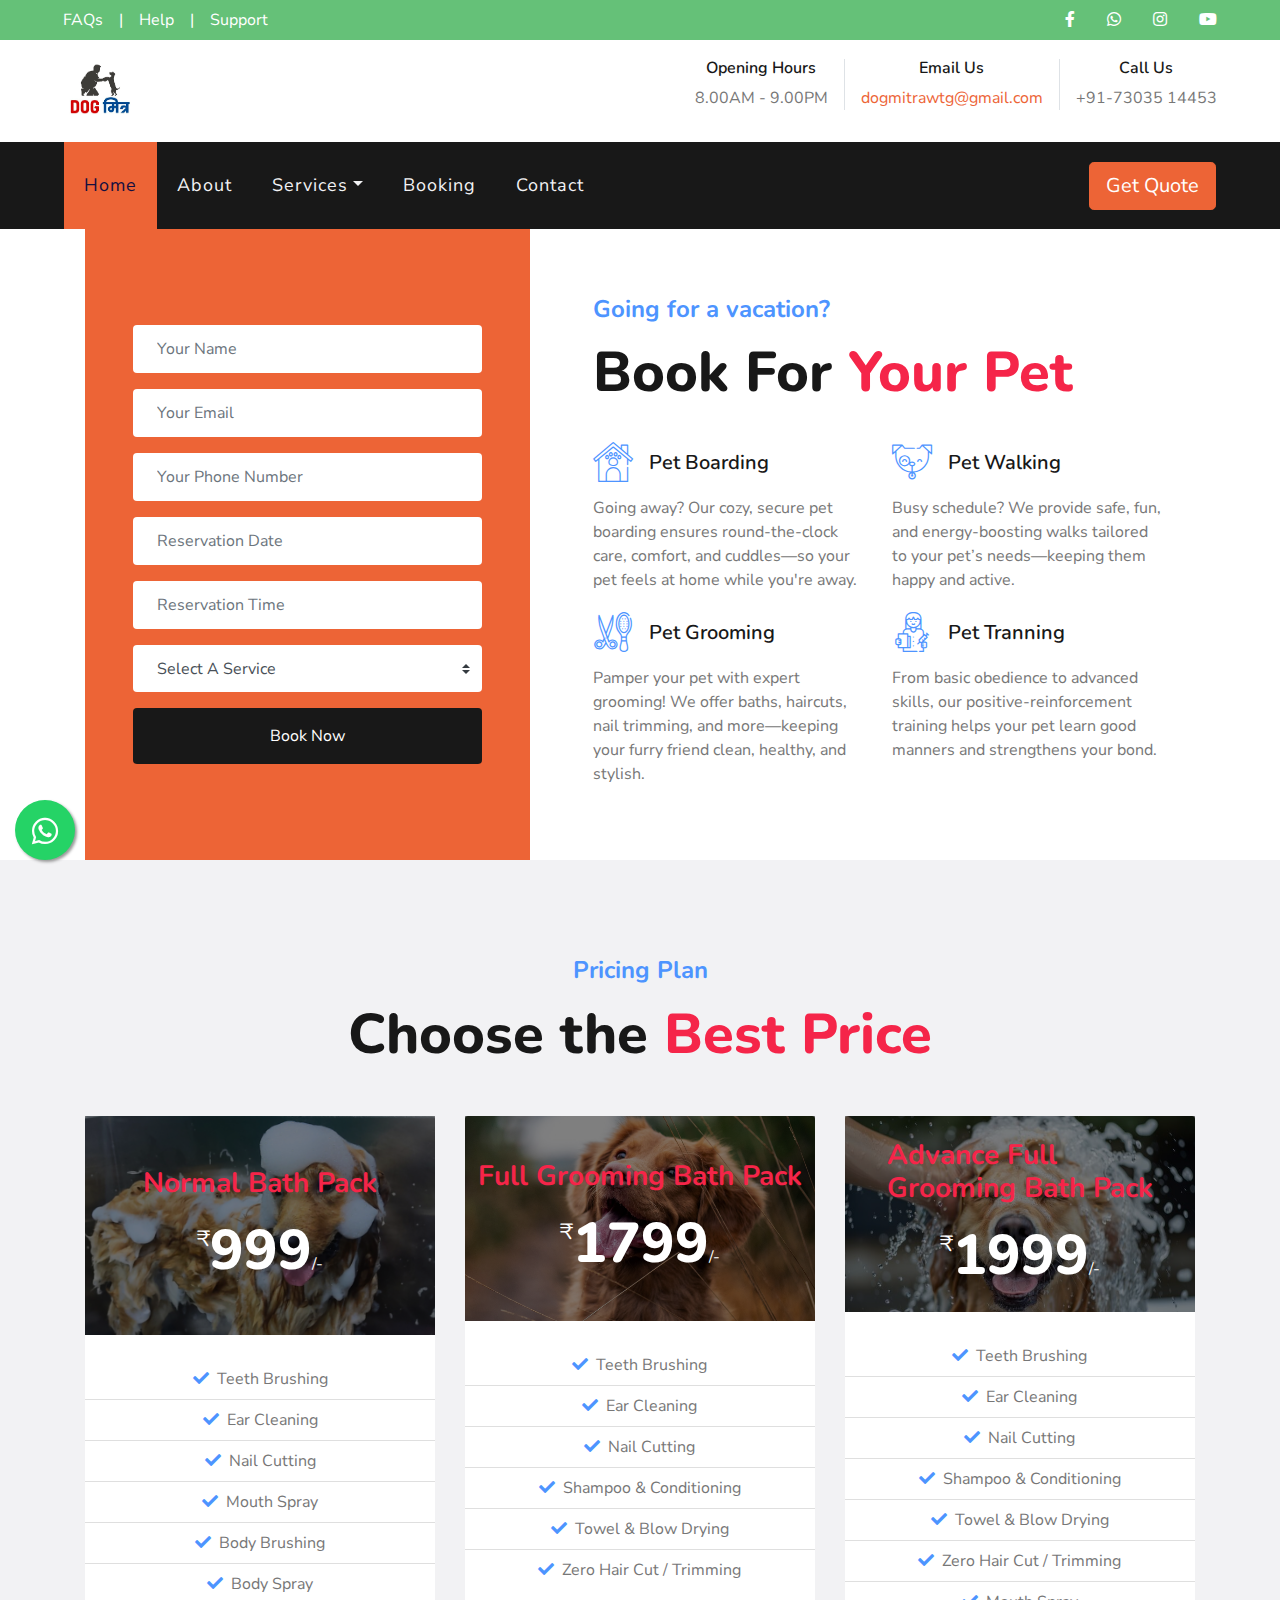
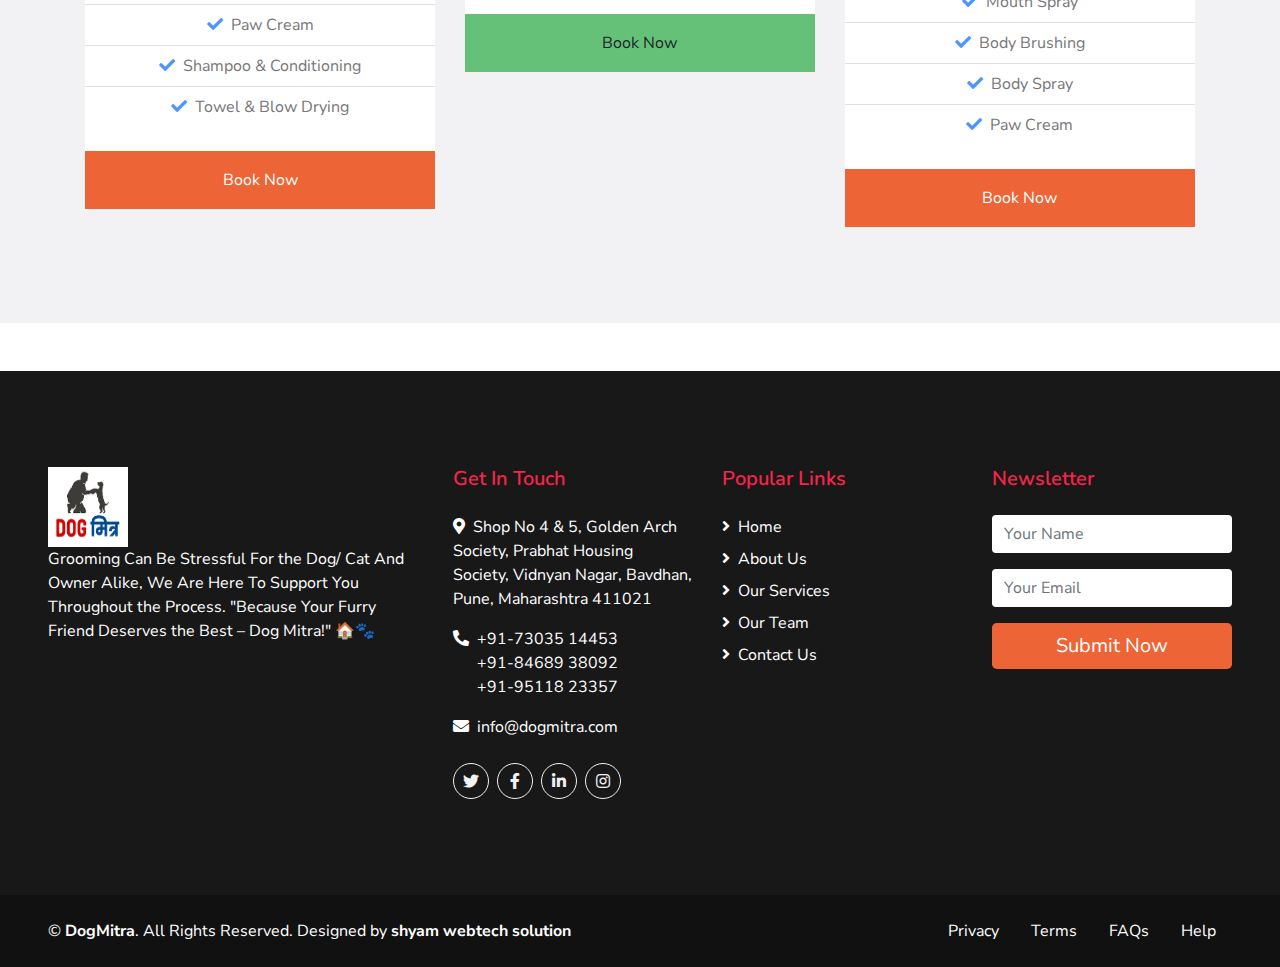
<file: booking.html>
<!DOCTYPE html>
<html lang="en">

<head>
    <meta charset="utf-8">
    <title>DogMitra-Pet-Grooming | Booking</title>
    <meta content="width=device-width, initial-scale=1.0" name="viewport">
    <meta content="Free HTML Templates" name="keywords">
    <meta content="Free HTML Templates" name="description">
    <link rel="icon" type="image/x-icon" href="/img/Dogmitra.ico">

    <!-- Favicon -->
    <link href="img/favicon.ico" rel="icon">

    <!-- Google Web Fonts -->
    <link href="https://fonts.googleapis.com/css2?family=Nunito+Sans&family=Nunito:wght@600;700;800&display=swap" rel="stylesheet"> 

    <!-- Font Awesome -->
    <link href="https://cdnjs.cloudflare.com/ajax/libs/font-awesome/5.10.0/css/all.min.css" rel="stylesheet">

    <!-- Flaticon Font -->
    <link href="lib/flaticon/font/flaticon.css" rel="stylesheet">

    <!-- Libraries Stylesheet -->
    <link href="lib/owlcarousel/assets/owl.carousel.min.css" rel="stylesheet">
    <link href="lib/tempusdominus/css/tempusdominus-bootstrap-4.min.css" rel="stylesheet" />

    <!-- Customized Bootstrap Stylesheet -->
    <link href="css/style.css" rel="stylesheet">
</head>

<body>
    <a  class="whats-app" href="https://wa.me/+917303514453" target="_blank">
        <i class="fab fa-whatsapp my-float"></i>
    </a>

    <!-- Topbar Start -->
    <div class="container-fluid">
        <div class="row bg-secondary py-2 px-lg-5">
            <div class="col-lg-6 text-center text-lg-left mb-2 mb-lg-0">
                <div class="d-inline-flex align-items-center">
                    <a class="text-white pr-3" href="">FAQs</a>
                    <span class="text-white">|</span>
                    <a class="text-white px-3" href="">Help</a>
                    <span class="text-white">|</span>
                    <a class="text-white pl-3" href="">Support</a>
                    <!-- <marquee> Contents... </marquee> -->
                </div>
            </div>
            <div class="col-lg-6 text-center text-lg-right">
                <div class="d-inline-flex align-items-center">
                    <a class="text-white px-3" href="https://www.facebook.com/dogmitrapune/">
                        <i class="fab fa-facebook-f"></i>
                    </a>
                    <a class="text-white px-3" href="https://wa.me/+917303514453">
                        <i class="fab fa-whatsapp"></i>
                    </a>
                    <a class="text-white px-3" href="https://www.instagram.com/dogmitra_petgrooming?igsh=MXVxdXF5OWt2ZDIxcw==" target="_blank">
                        <i class="fab fa-instagram"></i>
                    </a>
                    <a class="text-white pl-3" href="https://www.youtube.com/@dogmitrapetgrooming274/">
                        <i class="fab fa-youtube"></i>
                    </a>
                </div>
            </div>
        </div>
        <div class="row py-3 px-lg-5">
            <div class="col-lg-4">
                <a href="home.html" class="navbar-brand d-none d-lg-block">
                    <!-- <h1 class="m-0 display-5 text-capitalize"><span class="text-primary">Dog</span><span style="color: #2d3cad;">Mitra</span></h1> -->
                    <img src="img/dog mitra.png" alt="logo" style="height: 60px; width: 75px;">
                </a>
            </div>
            <div class="col-lg-8 text-center text-lg-right">
                <div class="d-inline-flex align-items-center">
                    <div class="d-inline-flex flex-column text-center pr-3 border-right">
                        <h6>Opening Hours</h6>
                        <p class="m-0">8.00AM - 9.00PM</p>
                    </div>
                    <div class="d-inline-flex flex-column text-center px-3 border-right">
                        <h6>Email Us</h6>
                       <a href="https://dogmitrawtg@gmail.com"><p class="m-0">dogmitrawtg@gmail.com</p></a> 
                    </div>
                    <div class="d-inline-flex flex-column text-center pl-3">
                        <h6>Call Us</h6>
                        <p class="m-0">+91-73035 14453</p>
                    </div>
                </div>
            </div>
        </div>
    </div>
    <!-- Topbar End -->

    <!-- Navbar Start -->
    <div class="container-fluid p-0">
        <nav class="navbar navbar-expand-lg bg-dark navbar-dark py-3 py-lg-0 px-lg-5">
            <a href="" class="navbar-brand d-block d-lg-none">
                <!-- <h1 class="m-0 display-5 text-capitalize font-italic text-white"><span class="text-primary">Dog</span><span style="color: #2d3cad;">Mitra</span></h1> -->
                <img src="img/dog mitra.png" alt="logo" style="height: 60px; width: 65px; border-radius: 15px;">
            </a>
            <button type="button" class="navbar-toggler" data-toggle="collapse" data-target="#navbarCollapse">
                <span class="navbar-toggler-icon"></span>
            </button>
            <div class="collapse navbar-collapse justify-content-between px-3" id="navbarCollapse">
                <div class="navbar-nav mr-auto py-0">
                    <a href="home.html" class="nav-item nav-link active">Home</a>
                    <a href="about.html" class="nav-item nav-link">About</a>
                    <div class="nav-item dropdown">
                        <a href="#" class="nav-link dropdown-toggle" data-toggle="dropdown">Services</a>
                        <div class="dropdown-menu rounded-0 m-0">
                            <a href="normalbath.html" class="dropdown-item">Normal Bath Pack</a>
                            <a href="fullbath.html" class="dropdown-item">Full Grooming Bath Pack</a>
                            <a href="advancebath.html" class="dropdown-item">Advance Full Grooming Bath Pack</a>
                            <a href="medicatebath.html" class="dropdown-item">Full Grooming Medicated Bath Pack</a>
                            <a href="individualpack.html" class="dropdown-item">Individual Pack</a>
                            <a href="Petresort.html" class="dropdown-item">Pet Resort</a>
                        </div>
                    </div>    
                    <a href="booking.html" class="nav-item nav-link">Booking</a>
                    <a href="contact.html" class="nav-item nav-link">Contact</a>
                </div>
                <a href="" class="btn btn-lg btn-primary px-3 d-none d-lg-block">Get Quote</a>
            </div>
        </nav>
    </div>
    <!-- Navbar End -->


    <!-- Booking Start -->
    <div class="container-fluid">
        <div class="container">
            <div class="row align-items-center">
                <div class="col-lg-5">
                    <div class="bg-primary py-5 px-4 px-sm-5">
                        <form class="py-5" action="https://api.web3forms.com/submit"  method="POST" >
                            <input type="hidden" name="access_key" value="33a968d2-f89e-4d6f-9da2-b108263ce3f3">
                            <div class="form-group">
                                <input type="text" name="Name" class="form-control border-0 p-4" placeholder="Your Name" required="required" />
                            </div>
                            <div class="form-group">
                                <input type="email" name="Email" class="form-control border-0 p-4" placeholder="Your Email" required="required" />
                            </div>
                            <div class="form-group">
                                <input type="tel" name="Tel." class="form-control border-0 p-4" placeholder="Your Phone Number" required="required" />
                            </div>
                            <div class="form-group">
                                <div class="date" id="date" data-target-input="nearest">
                                    <input type="text" name="Reservation Date" class="form-control border-0 p-4 datetimepicker-input" placeholder="Reservation Date" data-target="#date" data-toggle="datetimepicker"/>
                                </div>
                            </div>
                            <div class="form-group">
                                <div class="time" id="time" data-target-input="nearest">
                                    <input type="text" name="timing" class="form-control border-0 p-4 datetimepicker-input" placeholder="Reservation Time" data-target="#time" data-toggle="datetimepicker"/>
                                </div>
                            </div>
                            <div class="form-group">
                                <select name="service" class="custom-select border-0 px-4" style="height: 47px;">
                                    <option selected>Select A Service</option>
                                    <option value="Teeth Brushing">Teeth Brushing</option>
                                    <option value="Ear Cleaning">Ear Cleaning</option>
                                    <option value="Deshedding / Dematting">Deshedding / Dematting</option>
                                    <option value="Shampoo & Blow Drying">Shampoo & Blow Drying</option>
                                    <option value="Hygiene Cut">Hygiene Cut</option>
                                    <option value="Zero Hair Cut / Trimming">Zero Hair Cut / Trimming</option>
                                    <option value="Tick & Flea Treatment">Tick & Flea Treatment</option>
                                    <option value="Cat Zero Hair Cut with Nail Cut">Cat Zero Hair Cut with Nail Cut</option>
                                    <option value="Day Boarding 24 Hours">Day Boarding 24 Hours</option>
                                    <option value="Cat Boarding">Cat Boarding</option>
                                    <option value="Day Care">Day Care</option>
                                    <option value="Swimming + Shampoo Bath">Swimming + Shampoo Bath</option>
                                    <option value="Normal Bath">Normal Bath Pack</option>
                                    <option value="Full Grooming bath">Full Grooming Bath Pack</option>
                                    <option value="Advance Full Grooming bath">Advance Full Grooming Bath Pack</option>
                                    <option value="Full Grooming Medicated Bath">Full Grooming Medicated Bath Pack</option>
                                    <option value="Pet Resort">Pet Resort Pack</option>
                                    
                                    
                                </select>
                            </div>
                            <div>
                                <button class="btn btn-dark btn-block border-0 py-3" type="submit" >Book Now</button>
                            </div>
                            
                        </form>
                    </div>
                </div>
                <div class="col-lg-7 py-5 py-lg-0 px-3 px-lg-5">
                    <h4 class="text-secondary mb-3">Going for a vacation?</h4>
                    <h1 class="display-4 mb-4">Book For <span class="text-primary">Your Pet</span></h1>
                    <!-- <p>Labore vero lorem eos sed aliquy ipsum aliquy sed. Vero dolore dolore takima ipsum lorem rebum</p> -->
                    <div class="row py-2">
                        <div class="col-sm-6">
                            <div class="d-flex flex-column">
                                <div class="d-flex align-items-center mb-2">
                                    <h1 class="flaticon-house font-weight-normal text-secondary m-0 mr-3"></h1>
                                    <h5 class="text-truncate m-0">Pet Boarding</h5>
                                </div>
                                <p>Going away? Our cozy, secure pet boarding ensures round-the-clock care, comfort, and cuddles—so your pet feels at home while you're away.</p>
                            </div>
                        </div>
                        <div class="col-sm-6">
                            <div class="d-flex flex-column">
                                <div class="d-flex align-items-center mb-2">
                                    <h1 class="flaticon-dog font-weight-normal text-secondary m-0 mr-3"></h1>
                                    <h5 class="text-truncate m-0">Pet Walking</h5>
                                </div>
                                <p>Busy schedule? We provide safe, fun, and energy-boosting walks tailored to your pet’s needs—keeping them happy and active.</p>
                            </div>
                        </div>
                        <div class="col-sm-6">
                            <div class="d-flex flex-column">
                                <div class="d-flex align-items-center mb-2">
                                    <h1 class="flaticon-grooming font-weight-normal text-secondary m-0 mr-3"></h1>
                                    <h5 class="text-truncate m-0">Pet Grooming</h5>
                                </div>
                                <p class="m-0">Pamper your pet with expert grooming! We offer baths, haircuts, nail trimming, and more—keeping your furry friend clean, healthy, and stylish.</p>
                            </div>
                        </div>
                        <div class="col-sm-6">
                            <div class="d-flex flex-column">
                                <div class="d-flex align-items-center mb-2">
                                    <h1 class="flaticon-doctor font-weight-normal text-secondary m-0 mr-3"></h1>
                                    <h5 class="text-truncate m-0">Pet Tranning</h5>
                                </div>
                                <p class="m-0">From basic obedience to advanced skills, our positive-reinforcement training helps your pet learn good manners and strengthens your bond.</p>
                            </div>
                        </div>
                    </div>
                </div>
            </div>
        </div>
    </div>
    <!-- Booking Start -->


    <!-- Pricing Plan Start -->
    <div class="container-fluid bg-light pt-5 pb-4">
        <div class="container py-5">
            <div class="d-flex flex-column text-center mb-5">
                <h4 class="text-secondary mb-3">Pricing Plan</h4>
                <h1 class="display-4 m-0">Choose the <span class="text-primary">Best Price</span></h1>
            </div>
            <div class="row">
                <div class="col-lg-4 mb-4">
                    <div class="card border-0">
                        <div class="card-header position-relative border-0 p-0 mb-4">
                            <img class="card-img-top" src="img/normal_bath.png" alt="normal_bath_dog">
                            <div class="position-absolute d-flex flex-column align-items-center justify-content-center w-100 h-100" style="top: 0; left: 0; z-index: 1; background: rgba(0, 0, 0, .5);">
                                <h3 class="text-primary mb-3">Normal Bath Pack</h3>
                                <h1 class="display-4 text-white mb-0">
                                    <small class="align-top" style="font-size: 22px; line-height: 45px;">₹</small>999<small class="align-bottom" style="font-size: 16px; line-height: 40px;">/-</small>
                                </h1>
                            </div>
                        </div>
                        <div class="card-body text-center p-0">
                            <ul class="list-group list-group-flush mb-4">
                                <li class="list-group-item p-2"><i class="fa fa-check text-secondary mr-2"></i>Teeth Brushing</li>
                                <li class="list-group-item p-2"><i class="fa fa-check text-secondary mr-2"></i>Ear Cleaning</li>
                                <li class="list-group-item p-2"><i class="fa fa-check text-secondary mr-2"></i>Nail Cutting</li>
                                <li class="list-group-item p-2"><i class="fa fa-check text-secondary mr-2"></i>Mouth Spray</li>
                                <li class="list-group-item p-2"><i class="fa fa-check text-secondary mr-2"></i>Body Brushing</li>
                                <li class="list-group-item p-2"><i class="fa fa-check text-secondary mr-2"></i>Body Spray</li>
                                <li class="list-group-item p-2"><i class="fa fa-check text-secondary mr-2"></i>Paw Cream</li>
                                <li class="list-group-item p-2"><i class="fa fa-check text-secondary mr-2"></i>Shampoo & Conditioning</li>
                                <li class="list-group-item p-2"><i class="fa fa-check text-secondary mr-2"></i>Towel & Blow Drying</li>                                
                            </ul>
                        </div>
                        <div class="card-footer border-0 p-0">
                            <a href="booking.html" class="btn btn-primary btn-block p-3" style="border-radius: 0;">Book Now</a>
                        </div>
                    </div>
                </div>
                <div class="col-lg-4 mb-4">
                    <div class="card border-0">
                        <div class="card-header position-relative border-0 p-0 mb-4">
                            <img class="card-img-top" src="img/carousel-2.jpg" alt="">
                            <div class="position-absolute d-flex flex-column align-items-center justify-content-center w-100 h-100" style="top: 0; left: 0; z-index: 1; background: rgba(0, 0, 0, .5);">
                                <h3 class="text-primary mb-3">Full Grooming Bath Pack</h3>
                                <h1 class="display-4 text-white mb-0">
                                    <small class="align-top" style="font-size: 22px; line-height: 45px;">₹</small>1799<small class="align-bottom" style="font-size: 16px; line-height: 40px;">/-</small>
                                </h1>
                            </div>
                        </div>
                        <div class="card-body text-center p-0">
                            <ul class="list-group list-group-flush mb-4">
                                <li class="list-group-item p-2"><i class="fa fa-check text-secondary mr-2"></i>Teeth Brushing</li>
                                <li class="list-group-item p-2"><i class="fa fa-check text-secondary mr-2"></i>Ear Cleaning</li>
                                <li class="list-group-item p-2"><i class="fa fa-check text-secondary mr-2"></i>Nail Cutting</li>
                                <li class="list-group-item p-2"><i class="fa fa-check text-secondary mr-2"></i>Shampoo & Conditioning</li>
                                <li class="list-group-item p-2"><i class="fa fa-check text-secondary mr-2"></i>Towel & Blow Drying</li>
                                <li class="list-group-item p-2"><i class="fa fa-check text-secondary mr-2"></i>Zero Hair Cut / Trimming</li>
                            </ul>
                        </div>
                        <div class="card-footer border-0 p-0">
                            <a href="booking.html" class="btn btn-secondary btn-block p-3" style="border-radius: 0;">Book Now</a>
                        </div>
                    </div>
                </div>
                <div class="col-lg-4 mb-4">
                    <div class="card border-0">
                        <div class="card-header position-relative border-0 p-0 mb-4">
                            <img class="card-img-top" src="img/dogbath.jpg" alt="">
                            <div class="position-absolute d-flex flex-column align-items-center justify-content-center w-100 h-100" style="top: 0; left: 0; z-index: 1; background: rgba(0, 0, 0, .5);">
                                <h3 class="text-primary mb-3">Advance Full</br> Grooming Bath Pack</h3>
                                <h1 class="display-4 text-white mb-0">
                                    <small class="align-top" style="font-size: 22px; line-height: 45px;">₹</small>1999<small class="align-bottom" style="font-size: 16px; line-height: 40px;">/-</small>
                                </h1>
                            </div>
                        </div>
                        <div class="card-body text-center p-0">
                            <ul class="list-group list-group-flush mb-4">
                                <li class="list-group-item p-2"><i class="fa fa-check text-secondary mr-2"></i>Teeth Brushing</li>
                                <li class="list-group-item p-2"><i class="fa fa-check text-secondary mr-2"></i>Ear Cleaning</li>
                                <li class="list-group-item p-2"><i class="fa fa-check text-secondary mr-2"></i>Nail Cutting</li>
                                <li class="list-group-item p-2"><i class="fa fa-check text-secondary mr-2"></i>Shampoo & Conditioning</li>
                                <li class="list-group-item p-2"><i class="fa fa-check text-secondary mr-2"></i>Towel & Blow Drying</li>
                                <li class="list-group-item p-2"><i class="fa fa-check text-secondary mr-2"></i>Zero Hair Cut / Trimming</li>
                                <li class="list-group-item p-2"><i class="fa fa-check text-secondary mr-2"></i>Mouth Spray</li>
                                <li class="list-group-item p-2"><i class="fa fa-check text-secondary mr-2"></i>Body Brushing</li>
                                <li class="list-group-item p-2"><i class="fa fa-check text-secondary mr-2"></i>Body Spray</li>
                                <li class="list-group-item p-2"><i class="fa fa-check text-secondary mr-2"></i>Paw Cream</li>
                            </ul>
                        </div>
                        <div class="card-footer border-0 p-0">
                            <a href="booking.html" class="btn btn-primary btn-block p-3" style="border-radius: 0;">Book Now</a>
                        </div>
                    </div>
                </div>
            </div>
        </div>
    </div>
    <!-- Pricing Plan End -->


   <!-- Footer Start -->
   <div class="container-fluid bg-dark text-white mt-5 py-5 px-sm-3 px-md-5">
    <div class="row pt-5">
        <div class="col-lg-4 col-md-12 mb-5">
            <a href="home.html" class="mb-3 display-5 text-capitalize text-white">
                <!-- <h1 class="m-0 display-5 text-capitalize"><span class="text-primary">Dog</span><span style="color: #2d3cad;">Mitra</span></h1> -->
                <img src="img/dog mitra.png" alt="logo" style="height: 80px; width: 80px;">
            </a>
            
            <p class="m-0">Grooming Can Be Stressful For the Dog/ Cat And Owner Alike, We Are Here To Support You Throughout the Process. 
                "Because Your Furry Friend Deserves the Best – Dog Mitra!" 🏠🐾
            </p>
        </div>
        <div class="col-lg-8 col-md-12">
            <div class="row">
                <div class="col-md-4 mb-5">
                    <h5 class="text-primary mb-4">Get In Touch</h5>
                    <p><i class="fa fa-map-marker-alt mr-2"></i>Shop No 4 & 5, Golden Arch Society, Prabhat Housing Society, Vidnyan Nagar, Bavdhan, Pune, Maharashtra 411021</p>
                    <p><i class="fa fa-phone-alt mr-2"></i>+91-73035 14453 <br> &nbsp;&nbsp;&nbsp;&nbsp;&nbsp;&nbsp;+91-84689 38092 <br> &nbsp;&nbsp;&nbsp;&nbsp;&nbsp;&nbsp;+91-95118 23357</p>
                    <p><i class="fa fa-envelope mr-2"></i>info@dogmitra.com</p>
                    <div class="d-flex justify-content-start mt-4">
                        <a class="btn btn-outline-light rounded-circle text-center mr-2 px-0" style="width: 36px; height: 36px;" href="#"><i class="fab fa-twitter"></i></a>
                        <a class="btn btn-outline-light rounded-circle text-center mr-2 px-0" style="width: 36px; height: 36px;" href="#"><i class="fab fa-facebook-f"></i></a>
                        <a class="btn btn-outline-light rounded-circle text-center mr-2 px-0" style="width: 36px; height: 36px;" href="#"><i class="fab fa-linkedin-in"></i></a>
                        <a class="btn btn-outline-light rounded-circle text-center mr-2 px-0" style="width: 36px; height: 36px;" href="https://www.instagram.com/dogmitra_petgrooming?igsh=MXVxdXF5OWt2ZDIxcw==" target="_blank"><i class="fab fa-instagram"></i></a>
                    </div>
                </div>
                <div class="col-md-4 mb-5">
                    <h5 class="text-primary mb-4">Popular Links</h5>
                    <div class="d-flex flex-column justify-content-start">
                        <a class="text-white mb-2" href="#"><i class="fa fa-angle-right mr-2"></i>Home</a>
                        <a class="text-white mb-2" href="#"><i class="fa fa-angle-right mr-2"></i>About Us</a>
                        <a class="text-white mb-2" href="#"><i class="fa fa-angle-right mr-2"></i>Our Services</a>
                        <a class="text-white mb-2" href="#"><i class="fa fa-angle-right mr-2"></i>Our Team</a>
                        <a class="text-white" href="#"><i class="fa fa-angle-right mr-2"></i>Contact Us</a>
                    </div>
                </div>
                <div class="col-md-4 mb-5">
                    <h5 class="text-primary mb-4">Newsletter</h5>
                    <form action="https://api.web3forms.com/submit"  method="POST">
                        <input type="hidden" name="access_key" value="33a968d2-f89e-4d6f-9da2-b108263ce3f3">
                        <div class="form-group">
                            <input type="text" name="Name" class="form-control border-0" placeholder="Your Name" required="required" />
                        </div>
                        <div class="form-group">
                            <input type="email" name="Email" class="form-control border-0" placeholder="Your Email" required="required" />
                        </div>
                        <div>
                            <button class="btn btn-lg btn-primary btn-block border-0" type="submit">Submit Now</button>
                        </div>
                    </form>
                </div>
            </div>
        </div>
    </div>
</div>
<div class="container-fluid text-white py-4 px-sm-3 px-md-5" style="background: #111111;">
    <div class="row">
        <div class="col-md-6 text-center text-md-left mb-3 mb-md-0">
            <p class="m-0 text-white">
                &copy; <a class="text-white font-weight-bold" href="https://.com">DogMitra</a>. All Rights Reserved. Designed by
                <a class="text-white font-weight-bold" href="https://shyamwebtech.netlify.app" target="_blank">shyam webtech solution</a>
            </p>
        </div>
        <div class="col-md-6 text-center text-md-right">
            <ul class="nav d-inline-flex">
                <li class="nav-item">
                    <a class="nav-link text-white py-0" href="#">Privacy</a>
                </li>
                <li class="nav-item">
                    <a class="nav-link text-white py-0" href="#">Terms</a>
                </li>
                <li class="nav-item">
                    <a class="nav-link text-white py-0" href="#">FAQs</a>
                </li>
                <li class="nav-item">
                    <a class="nav-link text-white py-0" href="#">Help</a>
                </li>
            </ul>
        </div>
    </div>
</div>
<!-- Footer End -->


    <!-- Back to Top -->
    <a href="#" class="btn btn-lg btn-primary back-to-top"><i class="fa fa-angle-double-up"></i></a>


    <!-- JavaScript Libraries -->
    <script src="https://code.jquery.com/jquery-3.4.1.min.js"></script>
    <script src="https://stackpath.bootstrapcdn.com/bootstrap/4.4.1/js/bootstrap.bundle.min.js"></script>
    <script src="lib/easing/easing.min.js"></script>
    <script src="lib/owlcarousel/owl.carousel.min.js"></script>
    <script src="lib/tempusdominus/js/moment.min.js"></script>
    <script src="lib/tempusdominus/js/moment-timezone.min.js"></script>
    <script src="lib/tempusdominus/js/tempusdominus-bootstrap-4.min.js"></script>

    <!-- Contact Javascript File -->
    <script src="mail/jqBootstrapValidation.min.js"></script>
    <script src="mail/contact.js"></script>

    <!-- Template Javascript -->
    <script src="js/main.js"></script>
</body>

</html>
</file>
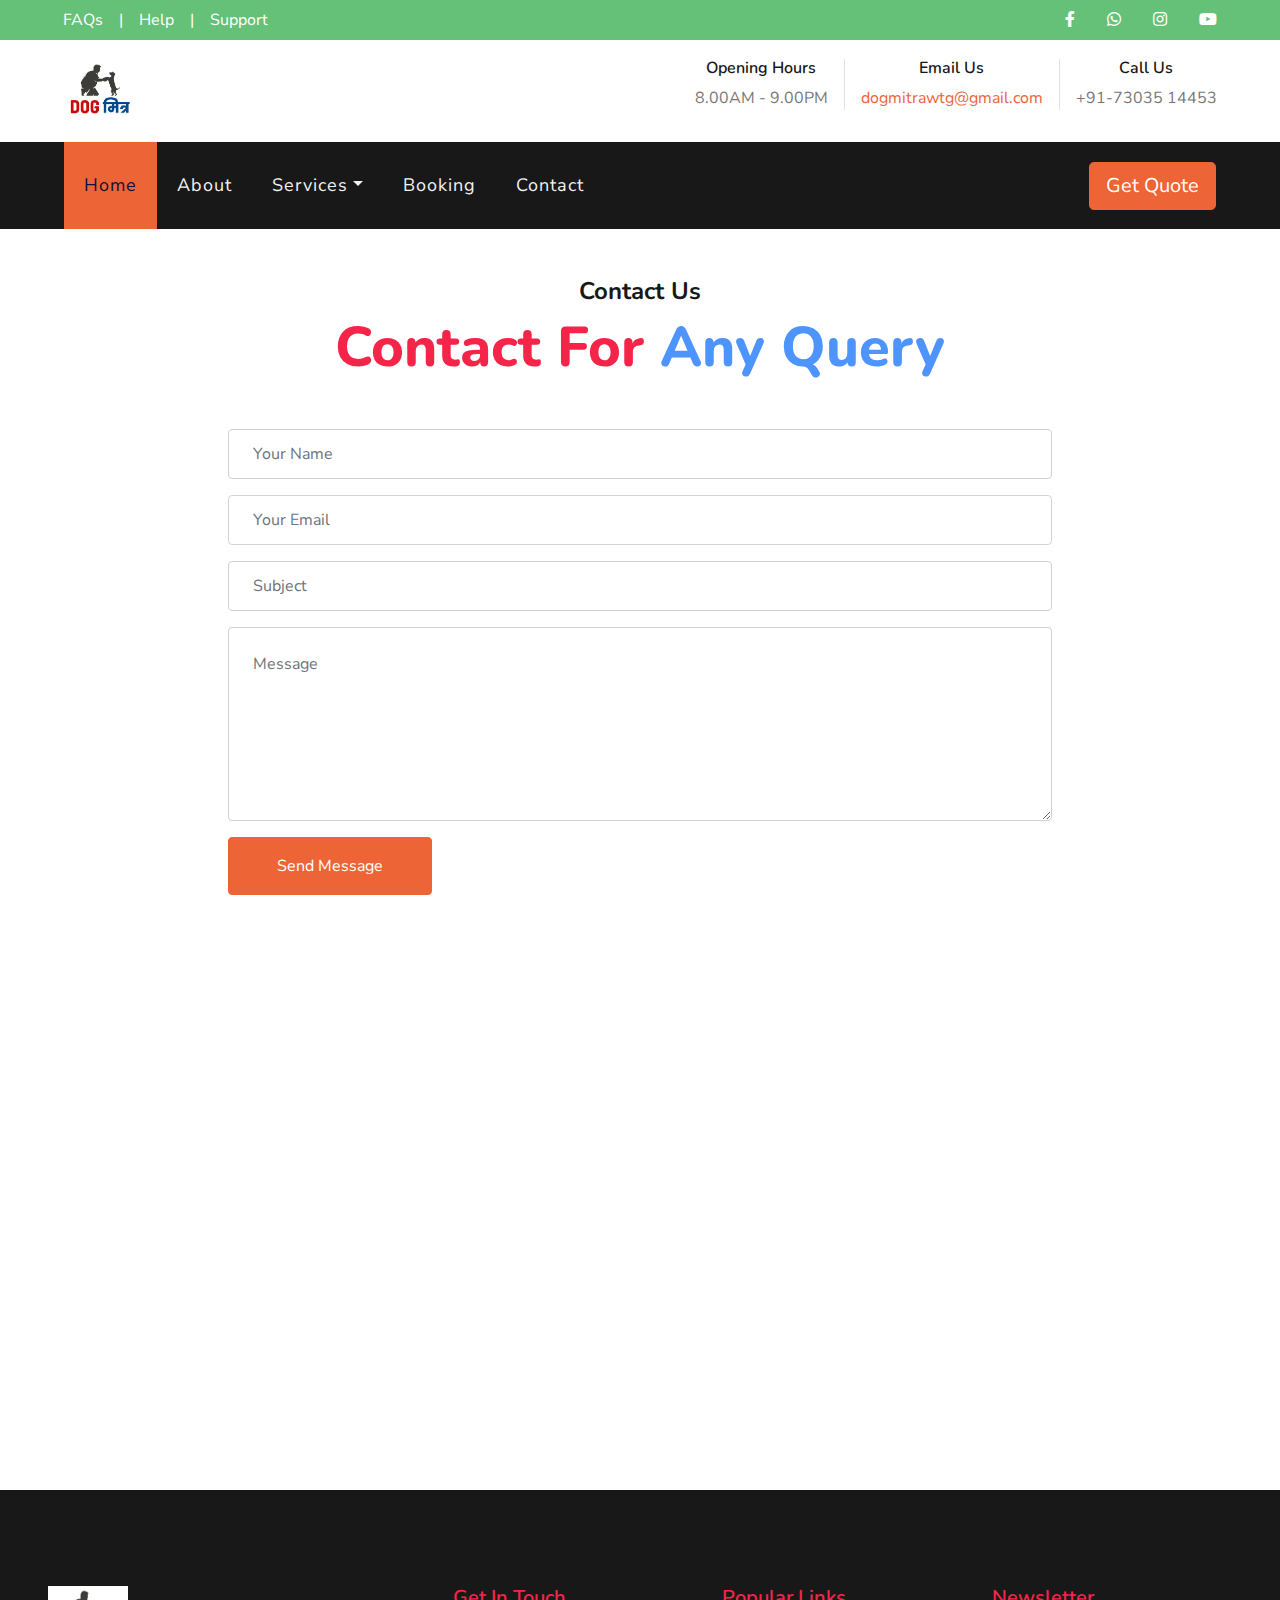
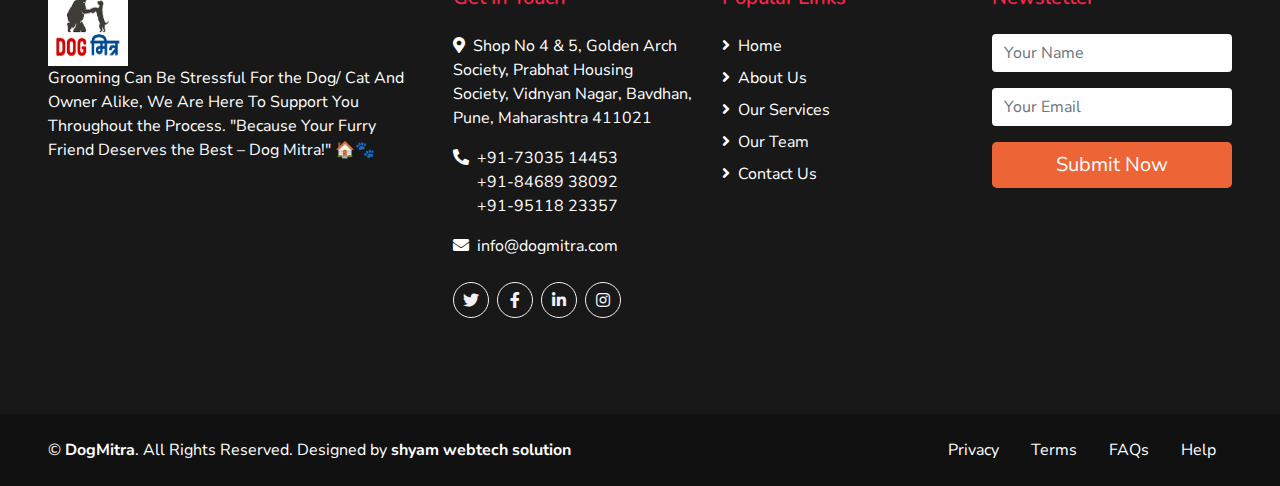
<file: contact.html>
<!DOCTYPE html>
<html lang="en">

<head>
    <meta charset="utf-8">
    <title>DogMitra-Pet-Grooming | Contact us</title>
    <meta content="width=device-width, initial-scale=1.0" name="viewport">
    <meta content="Free HTML Templates" name="keywords">
    <meta content="Free HTML Templates" name="description">
    <link rel="icon" type="image/x-icon" href="/img/Dogmitra.ico">

    <!-- Favicon -->
    <link href="img/favicon.ico" rel="icon">

    <!-- Google Web Fonts -->
    <link href="https://fonts.googleapis.com/css2?family=Nunito+Sans&family=Nunito:wght@600;700;800&display=swap" rel="stylesheet"> 

    <!-- Font Awesome -->
    <link href="https://cdnjs.cloudflare.com/ajax/libs/font-awesome/5.10.0/css/all.min.css" rel="stylesheet">

    <!-- Flaticon Font -->
    <link href="lib/flaticon/font/flaticon.css" rel="stylesheet">

    <!-- Libraries Stylesheet -->
    <link href="lib/owlcarousel/assets/owl.carousel.min.css" rel="stylesheet">
    <link href="lib/tempusdominus/css/tempusdominus-bootstrap-4.min.css" rel="stylesheet" />

    <!-- Customized Bootstrap Stylesheet -->
    <link href="css/style.css" rel="stylesheet">
</head>

<body>
    <!-- Topbar Start -->
    <div class="container-fluid">
        <div class="row bg-secondary py-2 px-lg-5">
            <div class="col-lg-6 text-center text-lg-left mb-2 mb-lg-0">
                <div class="d-inline-flex align-items-center">
                    <a class="text-white pr-3" href="">FAQs</a>
                    <span class="text-white">|</span>
                    <a class="text-white px-3" href="">Help</a>
                    <span class="text-white">|</span>
                    <a class="text-white pl-3" href="">Support</a>
                    <!-- <marquee> Contents... </marquee> -->
                </div>
            </div>
            <div class="col-lg-6 text-center text-lg-right">
                <div class="d-inline-flex align-items-center">
                    <a class="text-white px-3" href="https://www.facebook.com/dogmitrapune/">
                        <i class="fab fa-facebook-f"></i>
                    </a>
                    <a class="text-white px-3" href="https://wa.me/+917303514453">
                        <i class="fab fa-whatsapp"></i>
                    </a>
                    <a class="text-white px-3" href="https://www.instagram.com/dogmitra_petgrooming?igsh=MXVxdXF5OWt2ZDIxcw==" target="_blank">
                        <i class="fab fa-instagram"></i>
                    </a>
                    <a class="text-white pl-3" href="https://www.youtube.com/@dogmitrapetgrooming274/">
                        <i class="fab fa-youtube"></i>
                    </a>
                </div>
            </div>
        </div>
        <div class="row py-3 px-lg-5">
            <div class="col-lg-4">
                <a href="home.html" class="navbar-brand d-none d-lg-block">
                    <!-- <h1 class="m-0 display-5 text-capitalize"><span class="text-primary">Dog</span><span style="color: #2d3cad;">Mitra</span></h1> -->
                    <img src="img/dog mitra.png" alt="logo" style="height: 60px; width: 75px;">
                </a>
            </div>
            <div class="col-lg-8 text-center text-lg-right">
                <div class="d-inline-flex align-items-center">
                    <div class="d-inline-flex flex-column text-center pr-3 border-right">
                        <h6>Opening Hours</h6>
                        <p class="m-0">8.00AM - 9.00PM</p>
                    </div>
                    <div class="d-inline-flex flex-column text-center px-3 border-right">
                        <h6>Email Us</h6>
                       <a href="https://dogmitrawtg@gmail.com"><p class="m-0">dogmitrawtg@gmail.com</p></a> 
                    </div>
                    <div class="d-inline-flex flex-column text-center pl-3">
                        <h6>Call Us</h6>
                        <p class="m-0">+91-73035 14453</p>
                    </div>
                </div>
            </div>
        </div>
    </div>
    <!-- Topbar End -->


    <!-- Navbar Start -->
    <div class="container-fluid p-0">
        <nav class="navbar navbar-expand-lg bg-dark navbar-dark py-3 py-lg-0 px-lg-5">
            <a href="" class="navbar-brand d-block d-lg-none">
                <!-- <h1 class="m-0 display-5 text-capitalize font-italic text-white"><span class="text-primary">Dog</span><span style="color: #2d3cad;">Mitra</span></h1> -->
                <img src="img/dog mitra.png" alt="logo" style="height: 60px; width: 65px; border-radius: 15px;">
            </a>
            <button type="button" class="navbar-toggler" data-toggle="collapse" data-target="#navbarCollapse">
                <span class="navbar-toggler-icon"></span>
            </button>
            <div class="collapse navbar-collapse justify-content-between px-3" id="navbarCollapse">
                <div class="navbar-nav mr-auto py-0">
                    <a href="home.html" class="nav-item nav-link active">Home</a>
                    <a href="about.html" class="nav-item nav-link">About</a>
                    <div class="nav-item dropdown">
                        <a href="#" class="nav-link dropdown-toggle" data-toggle="dropdown">Services</a>
                        <div class="dropdown-menu rounded-0 m-0">
                            <a href="normalbath.html" class="dropdown-item">Normal Bath Pack</a>
                            <a href="fullbath.html" class="dropdown-item">Full Grooming Bath Pack</a>
                            <a href="advancebath.html" class="dropdown-item">Advance Full Grooming Bath Pack</a>
                            <a href="medicatebath.html" class="dropdown-item">Full Grooming Medicated Bath Pack</a>
                            <a href="individualpack.html" class="dropdown-item">Individual Pack</a>
                            <a href="Petresort.html" class="dropdown-item">Pet Resort</a>
                        </div>
                    </div>    
                    <a href="booking.html" class="nav-item nav-link">Booking</a>
                    <a href="contact.html" class="nav-item nav-link">Contact</a>
                </div>
                <a href="" class="btn btn-lg btn-primary px-3 d-none d-lg-block">Get Quote</a>
            </div>
        </nav>
    </div>
    <!-- Navbar End -->


    <!-- Contact Start -->
<div class="container-fluid ">
    <div class="d-flex flex-column text-center mb-5 pt-5">
        <h4>Contact Us</h4>
        <h1 class="display-4 m-0"><span class="text-primary">Contact For</span> <span class="text-secondary">Any Query</span></h1>
    </div>
    <div class="row justify-content-center">
        <div class="col-12 col-sm-8 mb-5">
            <div class="contact-form">
                <div id="success"></div>
                <form  action="https://api.web3forms.com/submit"  method="POST">
                    <input type="hidden" name="access_key" value="33a968d2-f89e-4d6f-9da2-b108263ce3f3">
                    <div class="control-group">
                        <input type="text" class="form-control p-4" name="name" placeholder="Your Name" required="required" />
                        <p class="help-block text-danger"></p>
                    </div>
                    <div class="control-group">
                        <input type="email" class="form-control p-4" name="email" placeholder="Your Email" required="required" />
                        <p class="help-block text-danger"></p>
                    </div>
                    <div class="control-group">
                        <input type="text" class="form-control p-4" name="subject" placeholder="Subject" required="required"  />
                        <p class="help-block text-danger"></p>
                    </div>
                    <div class="control-group">
                        <textarea class="form-control p-4" rows="6" name="message" placeholder="Message" required="required" ></textarea>
                        <p class="help-block text-danger"></p>
                    </div>
                    <div>
                        <button class="btn btn-primary py-3 px-5" type="submit" id="sendMessageButton">Send Message</button>
                    </div>
                </form>
            </div>
        </div>
        <div class="col-12 mb-n2 p-0">
            <iframe style="width: 100%; height: 500px;" src="https://www.google.com/maps/embed?pb=!1m18!1m12!1m3!1d6455.440272293575!2d73.78037449622782!3d18.524314704419176!2m3!1f0!2f0!3f0!3m2!1i1024!2i768!4f13.1!3m3!1m2!1s0x3bc2bfa75f6ba41f%3A0x262dd72433327797!2sDog%20Mitra%20%7C%20Pet%20Grooming%20Salon!5e1!3m2!1sen!2sin!4v1724584732818!5m2!1sen!2sin" frameborder="0" style="border:0;" allowfullscreen="" aria-hidden="false" tabindex="0"></iframe>
        </div>
    </div>
</div>
<!-- Contact End -->


    <!-- Footer Start -->
    <div class="container-fluid bg-dark text-white mt-5 py-5 px-sm-3 px-md-5">
        <div class="row pt-5">
            <div class="col-lg-4 col-md-12 mb-5">
                <a href="home.html" class="mb-3 display-5 text-capitalize text-white">
                    <!-- <h1 class="m-0 display-5 text-capitalize"><span class="text-primary">Dog</span><span style="color: #2d3cad;">Mitra</span></h1> -->
                    <img src="img/dog mitra.png" alt="logo" style="height: 80px; width: 80px;">
                </a>
                
                <p class="m-0">Grooming Can Be Stressful For the Dog/ Cat And Owner Alike, We Are Here To Support You Throughout the Process. 
                    "Because Your Furry Friend Deserves the Best – Dog Mitra!" 🏠🐾
                </p>
            </div>
            <div class="col-lg-8 col-md-12">
                <div class="row">
                    <div class="col-md-4 mb-5">
                        <h5 class="text-primary mb-4">Get In Touch</h5>
                        <p><i class="fa fa-map-marker-alt mr-2"></i>Shop No 4 & 5, Golden Arch Society, Prabhat Housing Society, Vidnyan Nagar, Bavdhan, Pune, Maharashtra 411021</p>
                        <p><i class="fa fa-phone-alt mr-2"></i>+91-73035 14453 <br> &nbsp;&nbsp;&nbsp;&nbsp;&nbsp;&nbsp;+91-84689 38092 <br> &nbsp;&nbsp;&nbsp;&nbsp;&nbsp;&nbsp;+91-95118 23357</p>
                        <p><i class="fa fa-envelope mr-2"></i>info@dogmitra.com</p>
                        <div class="d-flex justify-content-start mt-4">
                            <a class="btn btn-outline-light rounded-circle text-center mr-2 px-0" style="width: 36px; height: 36px;" href="#"><i class="fab fa-twitter"></i></a>
                            <a class="btn btn-outline-light rounded-circle text-center mr-2 px-0" style="width: 36px; height: 36px;" href="#"><i class="fab fa-facebook-f"></i></a>
                            <a class="btn btn-outline-light rounded-circle text-center mr-2 px-0" style="width: 36px; height: 36px;" href="#"><i class="fab fa-linkedin-in"></i></a>
                            <a class="btn btn-outline-light rounded-circle text-center mr-2 px-0" style="width: 36px; height: 36px;" href="https://www.instagram.com/dogmitra_petgrooming?igsh=MXVxdXF5OWt2ZDIxcw==" target="_blank"><i class="fab fa-instagram"></i></a>
                        </div>
                    </div>
                    <div class="col-md-4 mb-5">
                        <h5 class="text-primary mb-4">Popular Links</h5>
                        <div class="d-flex flex-column justify-content-start">
                            <a class="text-white mb-2" href="#"><i class="fa fa-angle-right mr-2"></i>Home</a>
                            <a class="text-white mb-2" href="#"><i class="fa fa-angle-right mr-2"></i>About Us</a>
                            <a class="text-white mb-2" href="#"><i class="fa fa-angle-right mr-2"></i>Our Services</a>
                            <a class="text-white mb-2" href="#"><i class="fa fa-angle-right mr-2"></i>Our Team</a>
                            <a class="text-white" href="#"><i class="fa fa-angle-right mr-2"></i>Contact Us</a>
                        </div>
                    </div>
                    <div class="col-md-4 mb-5">
                        <h5 class="text-primary mb-4">Newsletter</h5>
                        <form action="https://api.web3forms.com/submit"  method="POST">
                            <input type="hidden" name="access_key" value="33a968d2-f89e-4d6f-9da2-b108263ce3f3">
                            <div class="form-group">
                                <input type="text" name="Name" class="form-control border-0" placeholder="Your Name" required="required" />
                            </div>
                            <div class="form-group">
                                <input type="email" name="Email" class="form-control border-0" placeholder="Your Email" required="required" />
                            </div>
                            <div>
                                <button class="btn btn-lg btn-primary btn-block border-0" type="submit">Submit Now</button>
                            </div>
                        </form>
                    </div>
                </div>
            </div>
        </div>
    </div>
    <div class="container-fluid text-white py-4 px-sm-3 px-md-5" style="background: #111111;">
        <div class="row">
            <div class="col-md-6 text-center text-md-left mb-3 mb-md-0">
                <p class="m-0 text-white">
                    &copy; <a class="text-white font-weight-bold" href="https://.com">DogMitra</a>. All Rights Reserved. Designed by
                    <a class="text-white font-weight-bold" href="https://shyamwebtech.netlify.app" target="_blank">shyam webtech solution</a>
                </p>
            </div>
            <div class="col-md-6 text-center text-md-right">
                <ul class="nav d-inline-flex">
                    <li class="nav-item">
                        <a class="nav-link text-white py-0" href="#">Privacy</a>
                    </li>
                    <li class="nav-item">
                        <a class="nav-link text-white py-0" href="#">Terms</a>
                    </li>
                    <li class="nav-item">
                        <a class="nav-link text-white py-0" href="#">FAQs</a>
                    </li>
                    <li class="nav-item">
                        <a class="nav-link text-white py-0" href="#">Help</a>
                    </li>
                </ul>
            </div>
        </div>
    </div>
    <!-- Footer End -->
    <!-- Back to Top -->
    <a href="#" class="btn btn-lg btn-primary back-to-top"><i class="fa fa-angle-double-up"></i></a>


    <!-- JavaScript Libraries -->
    <script src="https://code.jquery.com/jquery-3.4.1.min.js"></script>
    <script src="https://stackpath.bootstrapcdn.com/bootstrap/4.4.1/js/bootstrap.bundle.min.js"></script>
    <script src="lib/easing/easing.min.js"></script>
    <script src="lib/owlcarousel/owl.carousel.min.js"></script>
    <script src="lib/tempusdominus/js/moment.min.js"></script>
    <script src="lib/tempusdominus/js/moment-timezone.min.js"></script>
    <script src="lib/tempusdominus/js/tempusdominus-bootstrap-4.min.js"></script>

    <!-- Contact Javascript File -->
    <script src="mail/jqBootstrapValidation.min.js"></script>
    <script src="mail/contact.js"></script>

    <!-- Template Javascript -->
    <script src="js/main.js"></script>
</body>

</html>
</file>
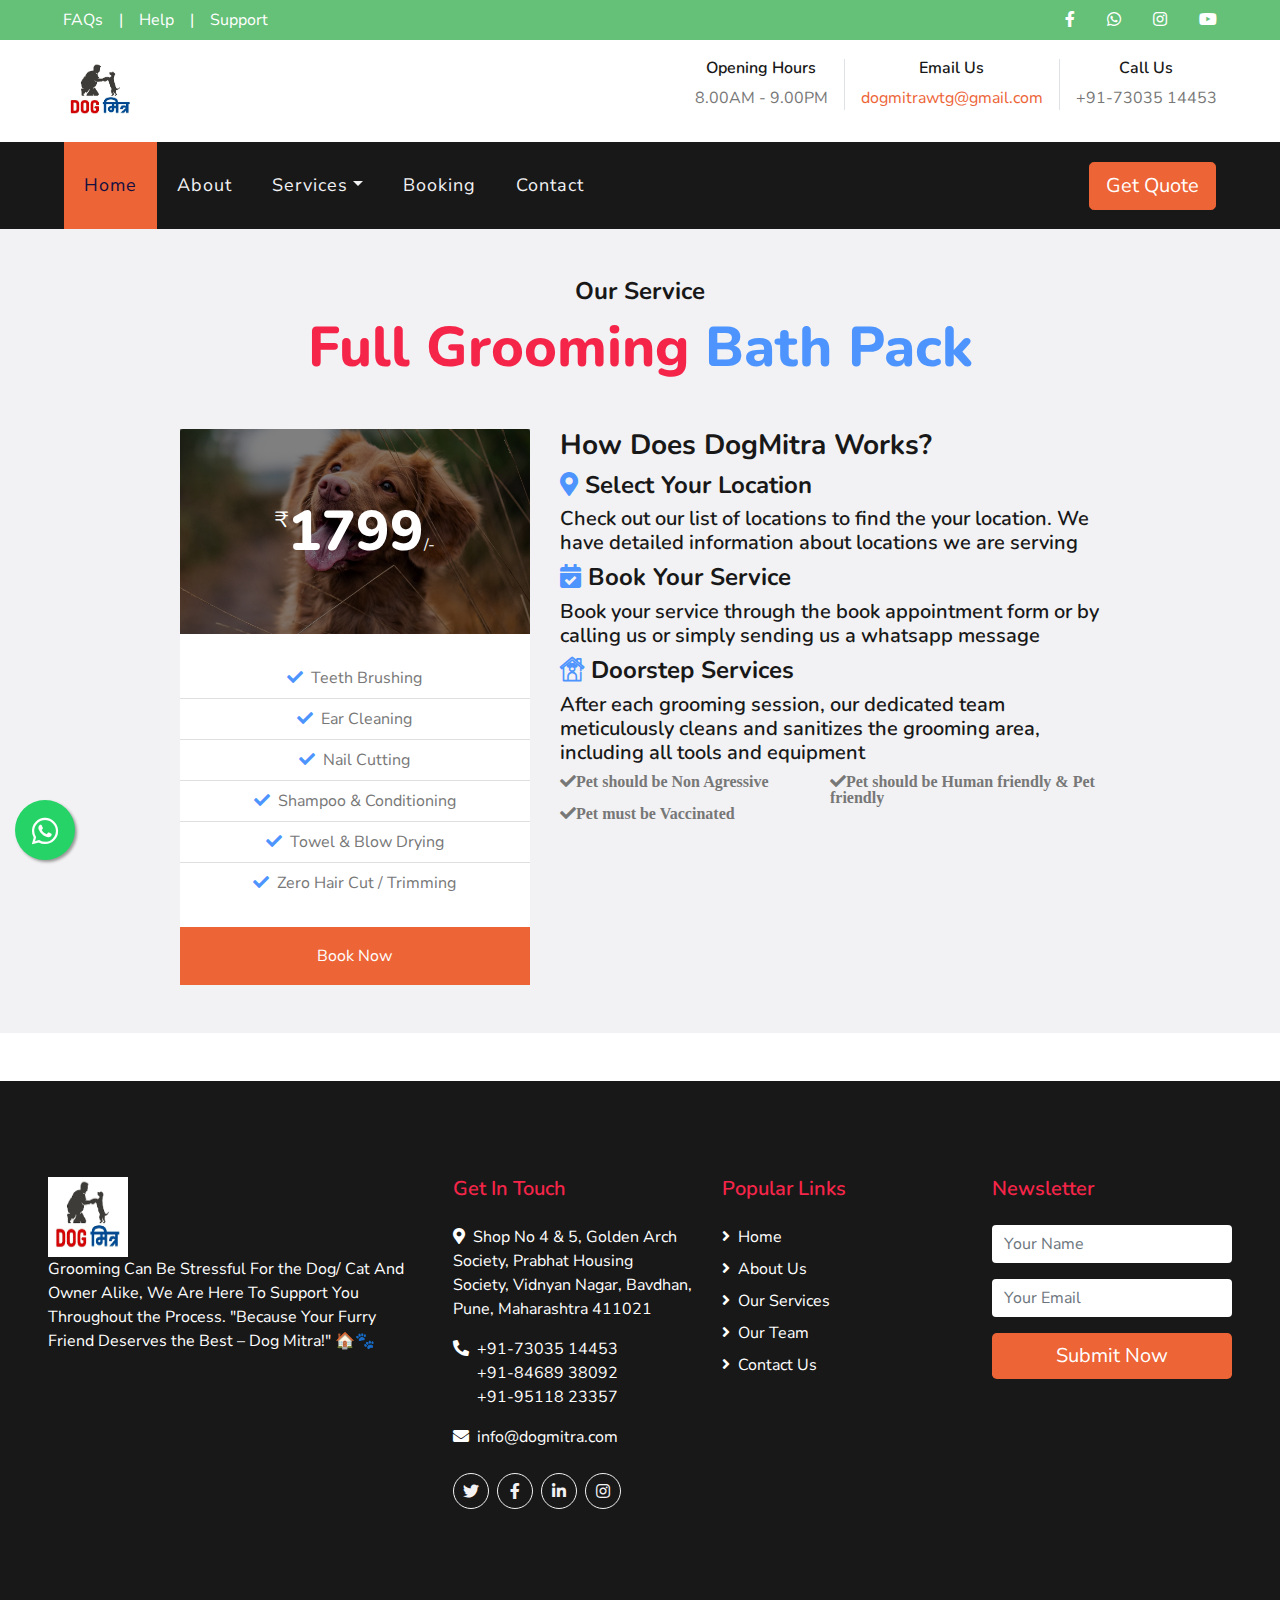
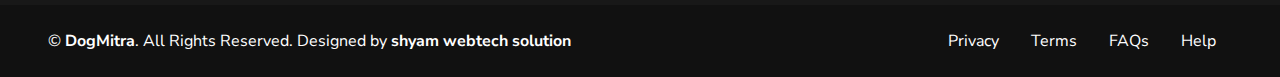
<file: fullbath.html>
<!DOCTYPE html>
<html lang="en">

<head>
    <meta charset="utf-8">
    <title>DogMitra-Pet-Grooming</title>
    <meta content="width=device-width, initial-scale=1.0" name="viewport">
    <meta content="Free HTML Templates" name="keywords">
    <meta content="Free HTML Templates" name="description">
    <link rel="icon" type="image/x-icon" href="/img/Dogmitra.ico">

    <!-- Favicon -->
    <link href="img/favicon.ico" rel="icon">

    <!-- Google Web Fonts -->
    <link href="https://fonts.googleapis.com/css2?family=Nunito+Sans&family=Nunito:wght@600;700;800&display=swap" rel="stylesheet"> 

    <!-- Font Awesome -->
    <link href="https://cdnjs.cloudflare.com/ajax/libs/font-awesome/5.10.0/css/all.min.css" rel="stylesheet">

    <!-- Flaticon Font -->
    <link href="lib/flaticon/font/flaticon.css" rel="stylesheet">

    <!-- Libraries Stylesheet -->
    <link href="lib/owlcarousel/assets/owl.carousel.min.css" rel="stylesheet">
    <link href="lib/tempusdominus/css/tempusdominus-bootstrap-4.min.css" rel="stylesheet" />

    <!-- Customized Bootstrap Stylesheet -->
    <link href="css/style.css" rel="stylesheet">
</head>

<body>
    <a  class="whats-app" href="https://wa.me/+917303514453" target="_blank">
        <i class="fab fa-whatsapp my-float"></i>
    </a>
    <!-- Topbar Start -->
    <div class="container-fluid">
        <div class="row bg-secondary py-2 px-lg-5">
            <div class="col-lg-6 text-center text-lg-left mb-2 mb-lg-0">
                <div class="d-inline-flex align-items-center">
                    <a class="text-white pr-3" href="">FAQs</a>
                    <span class="text-white">|</span>
                    <a class="text-white px-3" href="">Help</a>
                    <span class="text-white">|</span>
                    <a class="text-white pl-3" href="">Support</a>
                    <!-- <marquee> Contents... </marquee> -->
                </div>
            </div>
            <div class="col-lg-6 text-center text-lg-right">
                <div class="d-inline-flex align-items-center">
                    <a class="text-white px-3" href="https://www.facebook.com/dogmitrapune/">
                        <i class="fab fa-facebook-f"></i>
                    </a>
                    <a class="text-white px-3" href="https://wa.me/+917303514453">
                        <i class="fab fa-whatsapp"></i>
                    </a>
                    <a class="text-white px-3" href="https://www.instagram.com/dogmitra_petgrooming?igsh=MXVxdXF5OWt2ZDIxcw==" target="_blank">
                        <i class="fab fa-instagram"></i>
                    </a>
                    <a class="text-white pl-3" href="https://www.youtube.com/@dogmitrapetgrooming274/">
                        <i class="fab fa-youtube"></i>
                    </a>
                </div>
            </div>
        </div>
        <div class="row py-3 px-lg-5">
            <div class="col-lg-4">
                <a href="home.html" class="navbar-brand d-none d-lg-block">
                    <!-- <h1 class="m-0 display-5 text-capitalize"><span class="text-primary">Dog</span><span style="color: #2d3cad;">Mitra</span></h1> -->
                    <img src="img/dog mitra.png" alt="logo" style="height: 60px; width: 75px;">
                </a>
            </div>
            <div class="col-lg-8 text-center text-lg-right">
                <div class="d-inline-flex align-items-center">
                    <div class="d-inline-flex flex-column text-center pr-3 border-right">
                        <h6>Opening Hours</h6>
                        <p class="m-0">8.00AM - 9.00PM</p>
                    </div>
                    <div class="d-inline-flex flex-column text-center px-3 border-right">
                        <h6>Email Us</h6>
                       <a href="https://dogmitrawtg@gmail.com"><p class="m-0">dogmitrawtg@gmail.com</p></a> 
                    </div>
                    <div class="d-inline-flex flex-column text-center pl-3">
                        <h6>Call Us</h6>
                        <p class="m-0">+91-73035 14453</p>
                    </div>
                </div>
            </div>
        </div>
    </div>
    <!-- Topbar End -->


    <!-- Navbar Start -->
    <div class="container-fluid p-0">
        <nav class="navbar navbar-expand-lg bg-dark navbar-dark py-3 py-lg-0 px-lg-5">
            <a href="" class="navbar-brand d-block d-lg-none">
                <!-- <h1 class="m-0 display-5 text-capitalize font-italic text-white"><span class="text-primary">Dog</span><span style="color: #2d3cad;">Mitra</span></h1> -->
                <img src="img/dog mitra.png" alt="logo" style="height: 60px; width: 65px; border-radius: 15px;">
            </a>
            <button type="button" class="navbar-toggler" data-toggle="collapse" data-target="#navbarCollapse">
                <span class="navbar-toggler-icon"></span>
            </button>
            <div class="collapse navbar-collapse justify-content-between px-3" id="navbarCollapse">
                <div class="navbar-nav mr-auto py-0">
                    <a href="home.html" class="nav-item nav-link active">Home</a>
                    <a href="about.html" class="nav-item nav-link">About</a>
                    <div class="nav-item dropdown">
                        <a href="#" class="nav-link dropdown-toggle" data-toggle="dropdown">Services</a>
                        <div class="dropdown-menu rounded-0 m-0">
                            <a href="normalbath.html" class="dropdown-item">Normal Bath Pack</a>
                            <a href="fullbath.html" class="dropdown-item">Full Grooming Bath Pack</a>
                            <a href="advancebath.html" class="dropdown-item">Advance Full Grooming Bath Pack</a>
                            <a href="medicatebath.html" class="dropdown-item">Full Grooming Medicated Bath Pack</a>
                            <a href="individualpack.html" class="dropdown-item">Individual Pack</a>
                            <a href="Petresort.html" class="dropdown-item">Pet Resort</a>
                        </div>
                    </div>    
                    <a href="booking.html" class="nav-item nav-link">Booking</a>
                    <a href="contact.html" class="nav-item nav-link">Contact</a>
                </div>
                <a href="booking.html" class="btn btn-lg btn-primary px-3 d-none d-lg-block">Get Quote</a>
            </div>
        </nav>
    </div>
    <!-- Navbar End -->


    <!-- Pricing Plan Start -->
    <div class="container-fluid bg-light pt-5 pb-4">
        <div class="container">
            <div class="d-flex flex-column text-center mb-5">
                <h4>Our Service</h4>
                <h1 class="display-4 m-0"><span class="text-primary">Full Grooming</span> <span class="text-secondary">Bath Pack</span></h1>
            </div>
            <div class="row">
                <div class="col-lg-4 mb-4">
                    <div class="card border-0">
                        <div class="card-header position-relative border-0 p-0 mb-4">
                            <img class="card-img-top" src="img/carousel-2.jpg" alt="">
                            <div class="position-absolute d-flex flex-column align-items-center justify-content-center w-100 h-100" style="top: 0; left: 0; z-index: 1; background: rgba(0, 0, 0, .5);">
                                <!-- <h3 class="text-primary mb-3">Full Grooming Bath Pack</h3> -->
                                <h1 class="display-4 text-white mb-0">
                                    <small class="align-top" style="font-size: 22px; line-height: 45px;">₹</small>1799<small class="align-bottom" style="font-size: 16px; line-height: 40px;">/-</small>
                                </h1>
                            </div>
                        </div>
                        <div class="card-body text-center p-0">
                            <ul class="list-group list-group-flush mb-4">
                                <li class="list-group-item p-2"><i class="fa fa-check text-secondary mr-2"></i>Teeth Brushing</li>
                                <li class="list-group-item p-2"><i class="fa fa-check text-secondary mr-2"></i>Ear Cleaning</li>
                                <li class="list-group-item p-2"><i class="fa fa-check text-secondary mr-2"></i>Nail Cutting</li>
                                <li class="list-group-item p-2"><i class="fa fa-check text-secondary mr-2"></i>Shampoo & Conditioning</li>
                                <li class="list-group-item p-2"><i class="fa fa-check text-secondary mr-2"></i>Towel & Blow Drying</li>
                                <li class="list-group-item p-2"><i class="fa fa-check text-secondary mr-2"></i>Zero Hair Cut / Trimming</li>
                            </ul>
                        </div>
                        <div class="card-footer border-0 p-0">
                            <a href="booking.html" class="btn btn-primary btn-block p-3" style="border-radius: 0;">Book Now</a>
                        </div>
                    </div>
                </div>
                <div class="col-sm-6">
                    <div class="d-flex flex-column">
                        <div class="d-flex align-items-center mb-2">
                            <h3 class="text-truncate m-0">How Does DogMitra Works?</h3>
                        </div>
                        <h4><i class="fa fa-map-marker-alt text-secondary"></i> Select Your Location</h4>
                        <h5>Check out our list of locations to find the your location. We have detailed information about locations we are serving</h5>
                        <h4><i class="fa fa-calendar-check text-secondary"></i> Book Your Service</h4>
                        <h5>Book your service through the book appointment form or by calling us or simply sending us a whatsapp message</h5>
                        <h4><i class="fa flaticon-house text-secondary"></i> Doorstep Services</h4>
                        <h5>After each grooming session, our dedicated team meticulously cleans and sanitizes the grooming area, including all tools and equipment</h5>
                        <ul class="list-inline">
                            <li class="fa fa-check">Pet should be Non Agressive</li>
                            <li class="fa fa-check">Pet should be Human friendly & Pet friendly</li>
                            <li class="fa fa-check">Pet must be Vaccinated</li>
                        </ul>
                    </div>
                </div>
                <!-- <div class="col-lg-4 mb-4">
                    <div class="card border-0">
                        <div class="card-header position-relative border-0 p-0 mb-4">
                            <img class="card-img-top" src="img/price-2.jpg" alt="">
                            <div class="position-absolute d-flex flex-column align-items-center justify-content-center w-100 h-100" style="top: 0; left: 0; z-index: 1; background: rgba(0, 0, 0, .5);">
                                <h3 class="text-secondary mb-3">Standard</h3>
                                <h1 class="display-4 text-white mb-0">
                                    <small class="align-top" style="font-size: 22px; line-height: 45px;">$</small>99<small class="align-bottom" style="font-size: 16px; line-height: 40px;">/ Mo</small>
                                </h1>
                            </div>
                        </div>
                        <div class="card-body text-center p-0">
                            <ul class="list-group list-group-flush mb-4">
                                <li class="list-group-item p-2"><i class="fa fa-check text-secondary mr-2"></i>Feeding</li>
                                <li class="list-group-item p-2"><i class="fa fa-check text-secondary mr-2"></i>Boarding</li>
                                <li class="list-group-item p-2"><i class="fa fa-check text-secondary mr-2"></i>Spa & Grooming</li>
                                <li class="list-group-item p-2"><i class="fa fa-times text-danger mr-2"></i>Veterinary Medicine</li>
                            </ul>
                        </div>
                        <div class="card-footer border-0 p-0">
                            <a href="" class="btn btn-secondary btn-block p-3" style="border-radius: 0;">Signup Now</a>
                        </div>
                    </div>
                </div>
                <div class="col-lg-4 mb-4">
                    <div class="card border-0">
                        <div class="card-header position-relative border-0 p-0 mb-4">
                            <img class="card-img-top" src="img/price-3.jpg" alt="">
                            <div class="position-absolute d-flex flex-column align-items-center justify-content-center w-100 h-100" style="top: 0; left: 0; z-index: 1; background: rgba(0, 0, 0, .5);">
                                <h3 class="text-primary mb-3">Premium</h3>
                                <h1 class="display-4 text-white mb-0">
                                    <small class="align-top" style="font-size: 22px; line-height: 45px;">$</small>149<small class="align-bottom" style="font-size: 16px; line-height: 40px;">/ Mo</small>
                                </h1>
                            </div>
                        </div>
                        <div class="card-body text-center p-0">
                            <ul class="list-group list-group-flush mb-4">
                                <li class="list-group-item p-2"><i class="fa fa-check text-secondary mr-2"></i>Feeding</li>
                                <li class="list-group-item p-2"><i class="fa fa-check text-secondary mr-2"></i>Boarding</li>
                                <li class="list-group-item p-2"><i class="fa fa-check text-secondary mr-2"></i>Spa & Grooming</li>
                                <li class="list-group-item p-2"><i class="fa fa-check text-secondary mr-2"></i>Veterinary Medicine</li>
                            </ul>
                        </div>
                        <div class="card-footer border-0 p-0">
                            <a href="" class="btn btn-primary btn-block p-3" style="border-radius: 0;">Signup Now</a>
                        </div> -->
                    </div>
                </div>
            </div>
        </div>
    </div>
    <!-- Pricing Plan End -->


    <!-- Footer Start -->
    <div class="container-fluid bg-dark text-white mt-5 py-5 px-sm-3 px-md-5">
        <div class="row pt-5">
            <div class="col-lg-4 col-md-12 mb-5">
                <a href="home.html" class="mb-3 display-5 text-capitalize text-white">
                    <!-- <h1 class="m-0 display-5 text-capitalize"><span class="text-primary">Dog</span><span style="color: #2d3cad;">Mitra</span></h1> -->
                    <img src="img/dog mitra.png" alt="logo" style="height: 80px; width: 80px;">
                </a>
                
                <p class="m-0">Grooming Can Be Stressful For the Dog/ Cat And Owner Alike, We Are Here To Support You Throughout the Process. 
                    "Because Your Furry Friend Deserves the Best – Dog Mitra!" 🏠🐾
                </p>
            </div>
            <div class="col-lg-8 col-md-12">
                <div class="row">
                    <div class="col-md-4 mb-5">
                        <h5 class="text-primary mb-4">Get In Touch</h5>
                        <p><i class="fa fa-map-marker-alt mr-2"></i>Shop No 4 & 5, Golden Arch Society, Prabhat Housing Society, Vidnyan Nagar, Bavdhan, Pune, Maharashtra 411021</p>
                        <p><i class="fa fa-phone-alt mr-2"></i>+91-73035 14453 <br> &nbsp;&nbsp;&nbsp;&nbsp;&nbsp;&nbsp;+91-84689 38092 <br> &nbsp;&nbsp;&nbsp;&nbsp;&nbsp;&nbsp;+91-95118 23357</p>
                        <p><i class="fa fa-envelope mr-2"></i>info@dogmitra.com</p>
                        <div class="d-flex justify-content-start mt-4">
                            <a class="btn btn-outline-light rounded-circle text-center mr-2 px-0" style="width: 36px; height: 36px;" href="#"><i class="fab fa-twitter"></i></a>
                            <a class="btn btn-outline-light rounded-circle text-center mr-2 px-0" style="width: 36px; height: 36px;" href="#"><i class="fab fa-facebook-f"></i></a>
                            <a class="btn btn-outline-light rounded-circle text-center mr-2 px-0" style="width: 36px; height: 36px;" href="#"><i class="fab fa-linkedin-in"></i></a>
                            <a class="btn btn-outline-light rounded-circle text-center mr-2 px-0" style="width: 36px; height: 36px;" href="https://www.instagram.com/dogmitra_petgrooming?igsh=MXVxdXF5OWt2ZDIxcw==" target="_blank"><i class="fab fa-instagram"></i></a>
                        </div>
                    </div>
                    <div class="col-md-4 mb-5">
                        <h5 class="text-primary mb-4">Popular Links</h5>
                        <div class="d-flex flex-column justify-content-start">
                            <a class="text-white mb-2" href="#"><i class="fa fa-angle-right mr-2"></i>Home</a>
                            <a class="text-white mb-2" href="#"><i class="fa fa-angle-right mr-2"></i>About Us</a>
                            <a class="text-white mb-2" href="#"><i class="fa fa-angle-right mr-2"></i>Our Services</a>
                            <a class="text-white mb-2" href="#"><i class="fa fa-angle-right mr-2"></i>Our Team</a>
                            <a class="text-white" href="#"><i class="fa fa-angle-right mr-2"></i>Contact Us</a>
                        </div>
                    </div>
                    <div class="col-md-4 mb-5">
                        <h5 class="text-primary mb-4">Newsletter</h5>
                        <form action="https://api.web3forms.com/submit"  method="POST">
                            <input type="hidden" name="access_key" value="33a968d2-f89e-4d6f-9da2-b108263ce3f3">
                            <div class="form-group">
                                <input type="text" name="Name" class="form-control border-0" placeholder="Your Name" required="required" />
                            </div>
                            <div class="form-group">
                                <input type="email" name="Email" class="form-control border-0" placeholder="Your Email" required="required" />
                            </div>
                            <div>
                                <button class="btn btn-lg btn-primary btn-block border-0" type="submit">Submit Now</button>
                            </div>
                        </form>
                    </div>
                </div>
            </div>
        </div>
    </div>
    <div class="container-fluid text-white py-4 px-sm-3 px-md-5" style="background: #111111;">
        <div class="row">
            <div class="col-md-6 text-center text-md-left mb-3 mb-md-0">
                <p class="m-0 text-white">
                    &copy; <a class="text-white font-weight-bold" href="https://.com">DogMitra</a>. All Rights Reserved. Designed by
                    <a class="text-white font-weight-bold" href="https://shyamwebtech.netlify.app" target="_blank">shyam webtech solution</a>
                </p>
            </div>
            <div class="col-md-6 text-center text-md-right">
                <ul class="nav d-inline-flex">
                    <li class="nav-item">
                        <a class="nav-link text-white py-0" href="#">Privacy</a>
                    </li>
                    <li class="nav-item">
                        <a class="nav-link text-white py-0" href="#">Terms</a>
                    </li>
                    <li class="nav-item">
                        <a class="nav-link text-white py-0" href="#">FAQs</a>
                    </li>
                    <li class="nav-item">
                        <a class="nav-link text-white py-0" href="#">Help</a>
                    </li>
                </ul>
            </div>
        </div>
    </div>
    <!-- Footer End -->


    <!-- Back to Top -->
    <a href="#" class="btn btn-lg btn-primary back-to-top"><i class="fa fa-angle-double-up"></i></a>


    <!-- JavaScript Libraries -->
    <script src="https://code.jquery.com/jquery-3.4.1.min.js"></script>
    <script src="https://stackpath.bootstrapcdn.com/bootstrap/4.4.1/js/bootstrap.bundle.min.js"></script>
    <script src="lib/easing/easing.min.js"></script>
    <script src="lib/owlcarousel/owl.carousel.min.js"></script>
    <script src="lib/tempusdominus/js/moment.min.js"></script>
    <script src="lib/tempusdominus/js/moment-timezone.min.js"></script>
    <script src="lib/tempusdominus/js/tempusdominus-bootstrap-4.min.js"></script>

    <!-- Contact Javascript File -->
    <script src="mail/jqBootstrapValidation.min.js"></script>
    <script src="mail/contact.js"></script>

    <!-- Template Javascript -->
    <script src="js/main.js"></script>
</body>

</html>
</file>
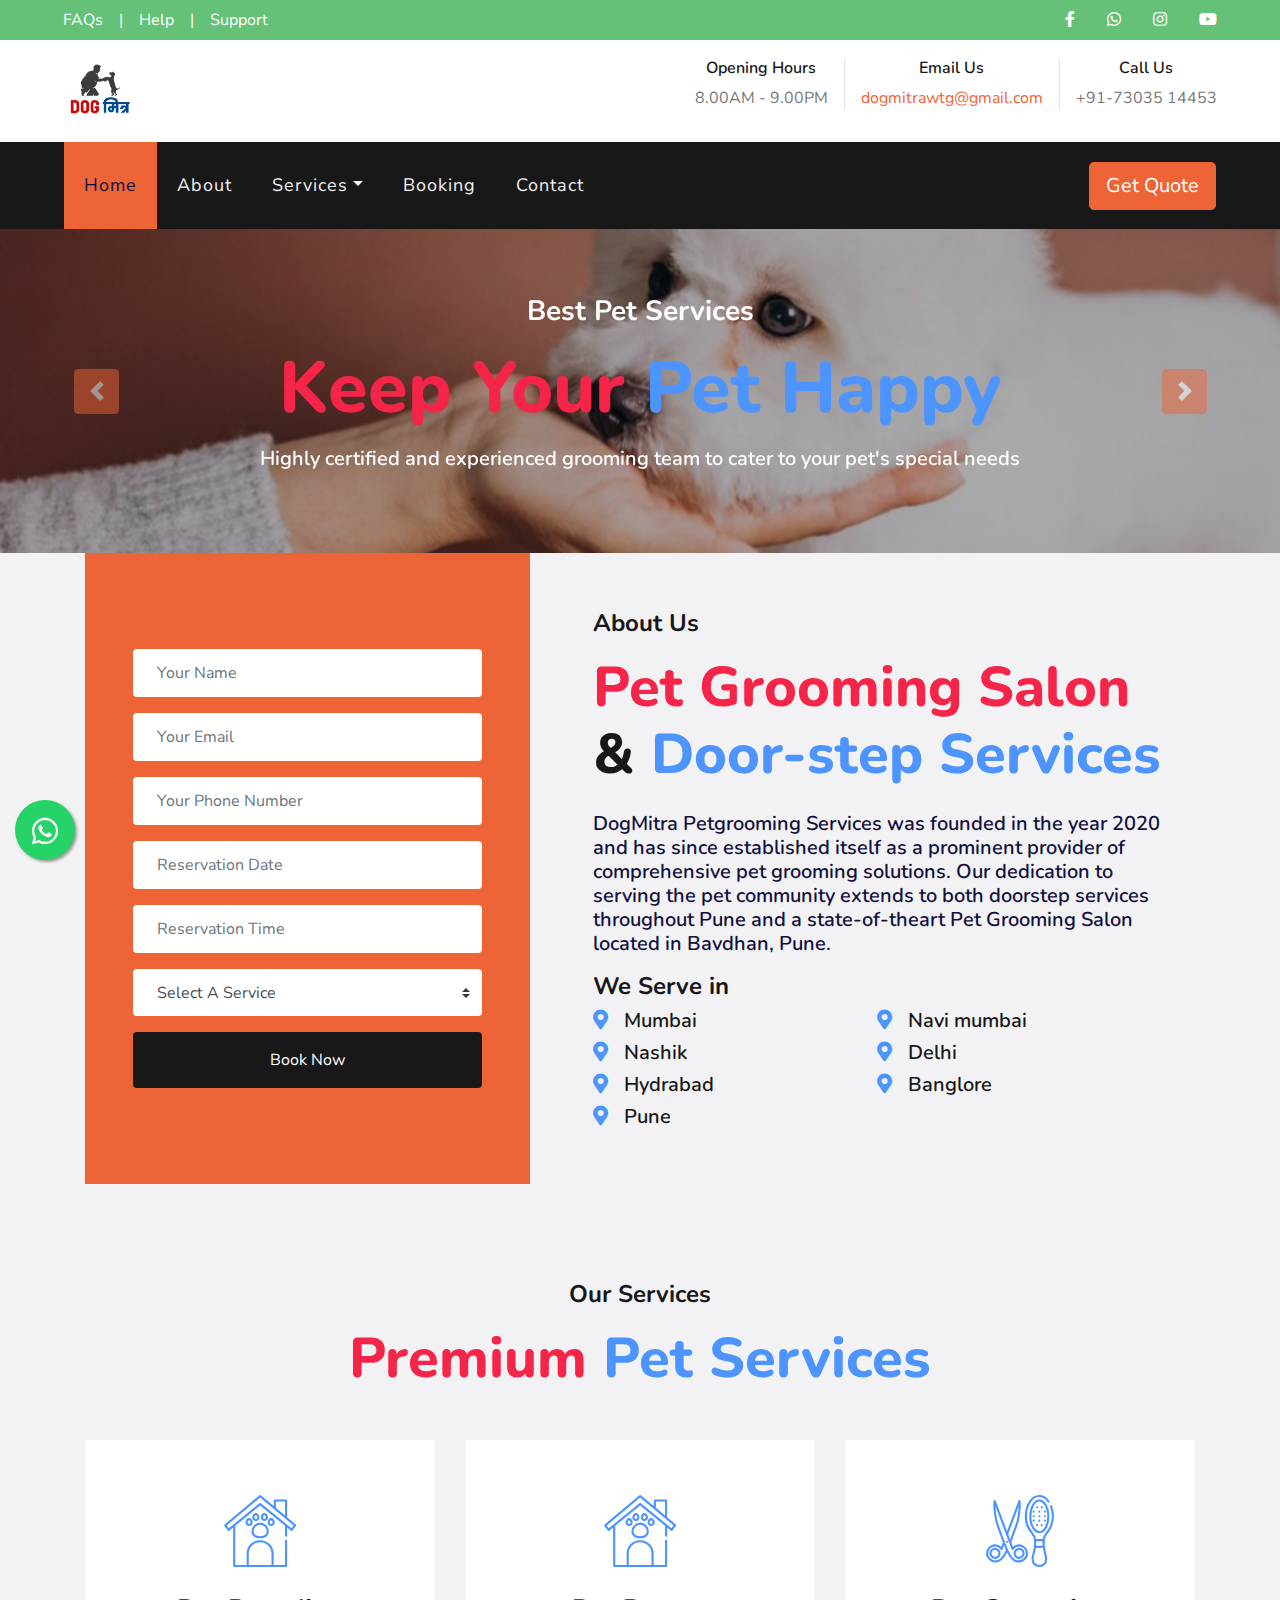
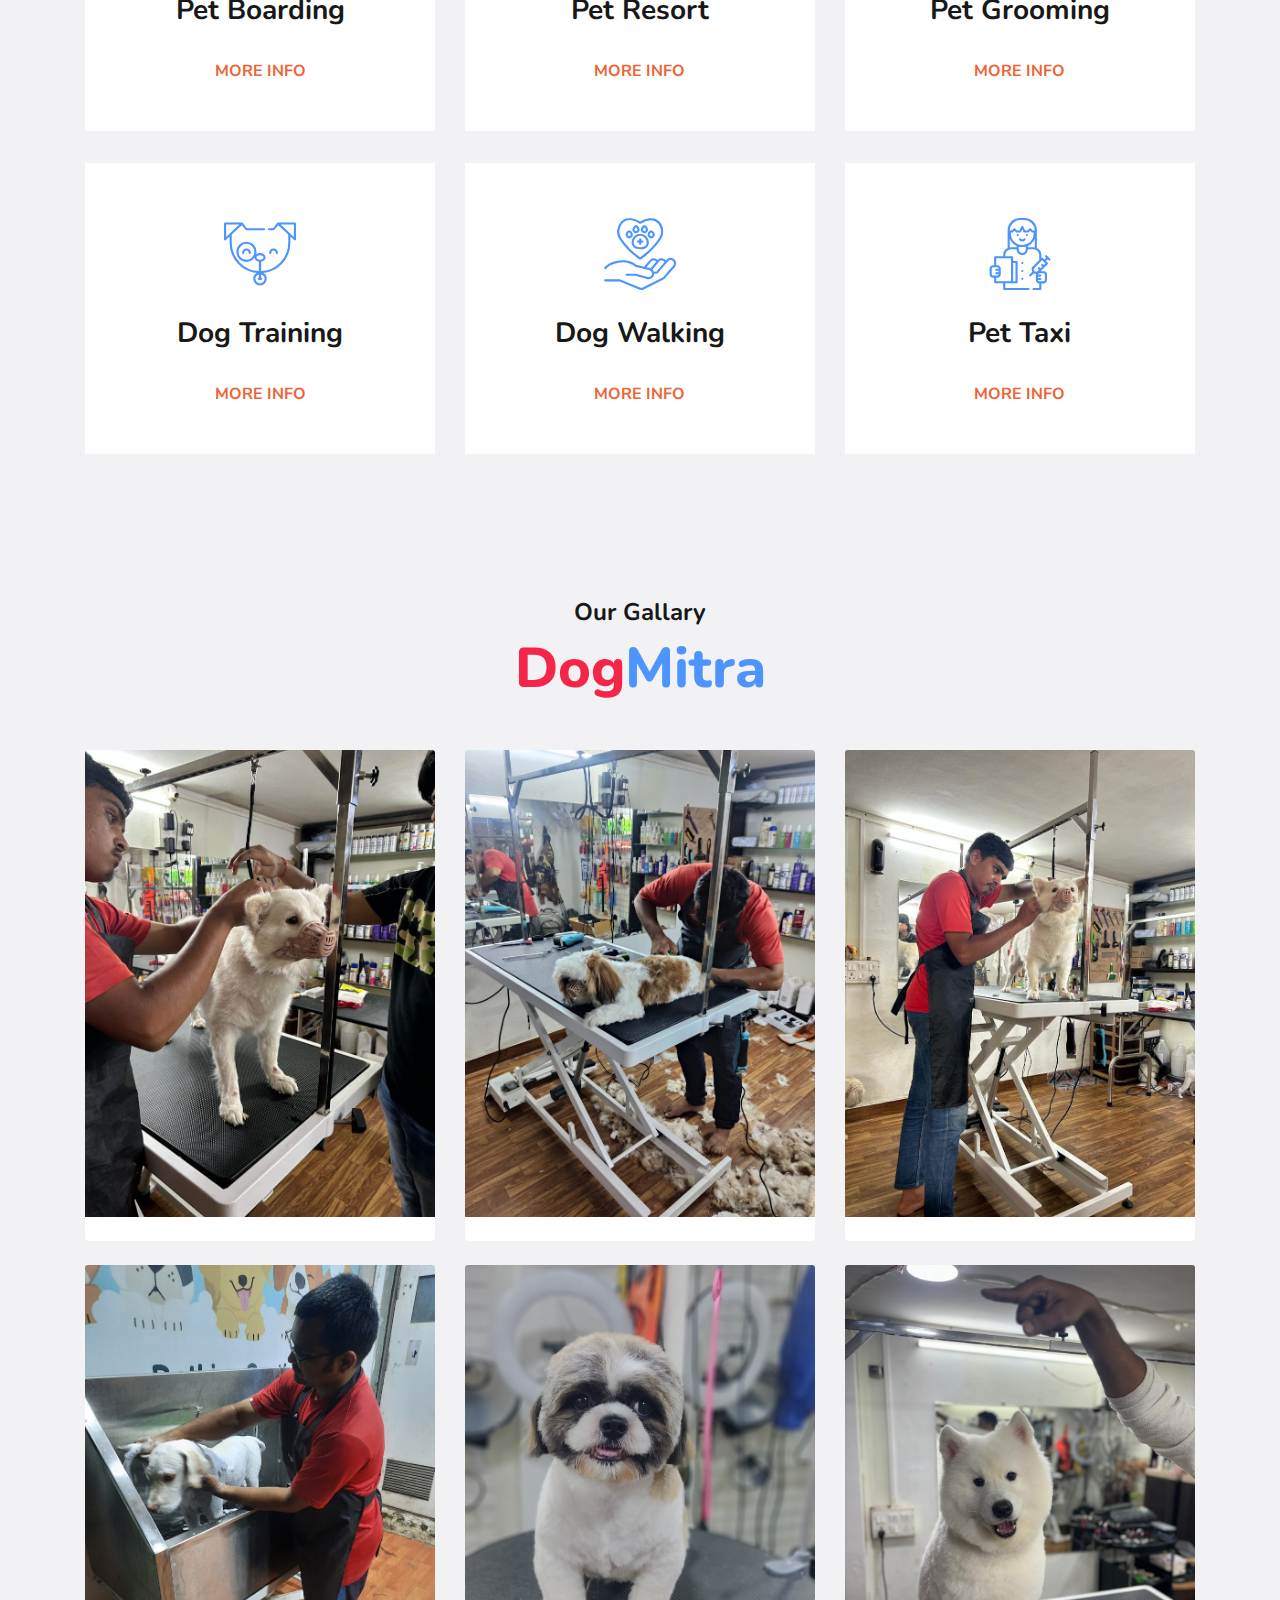
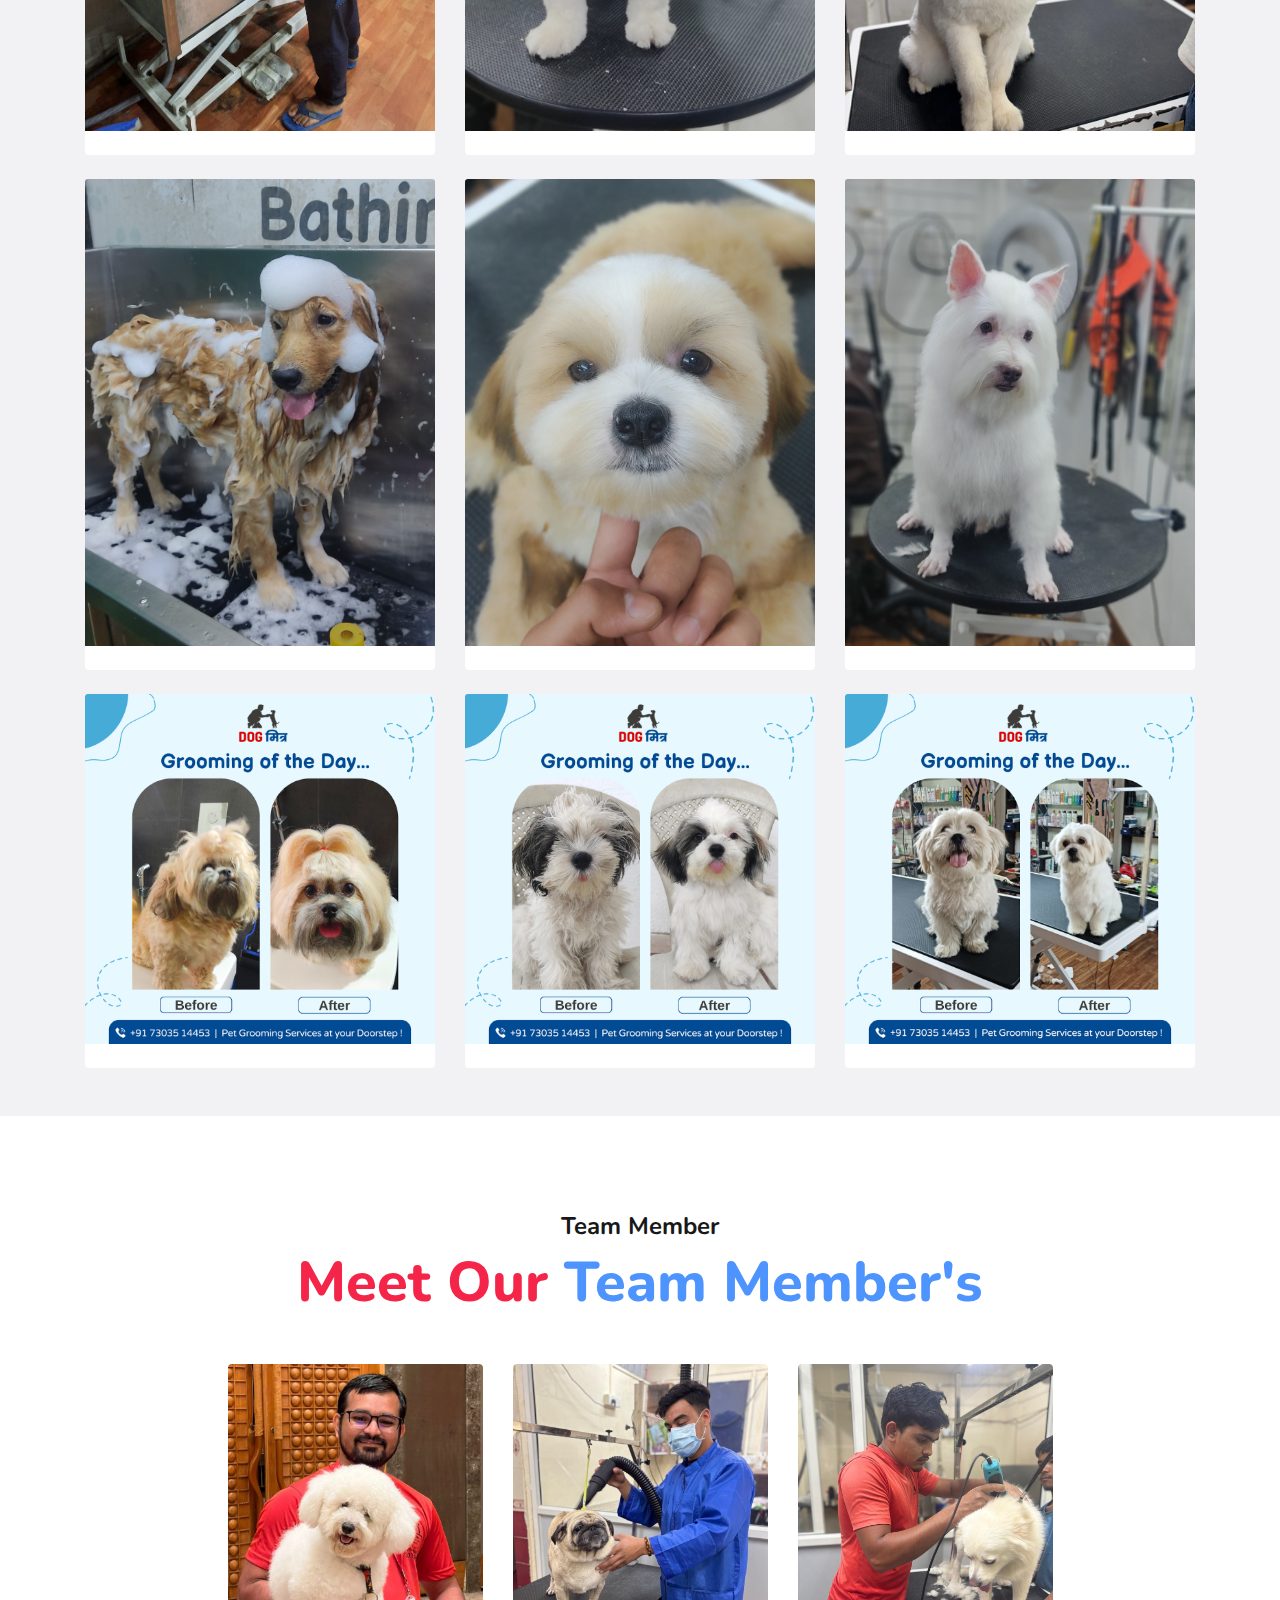
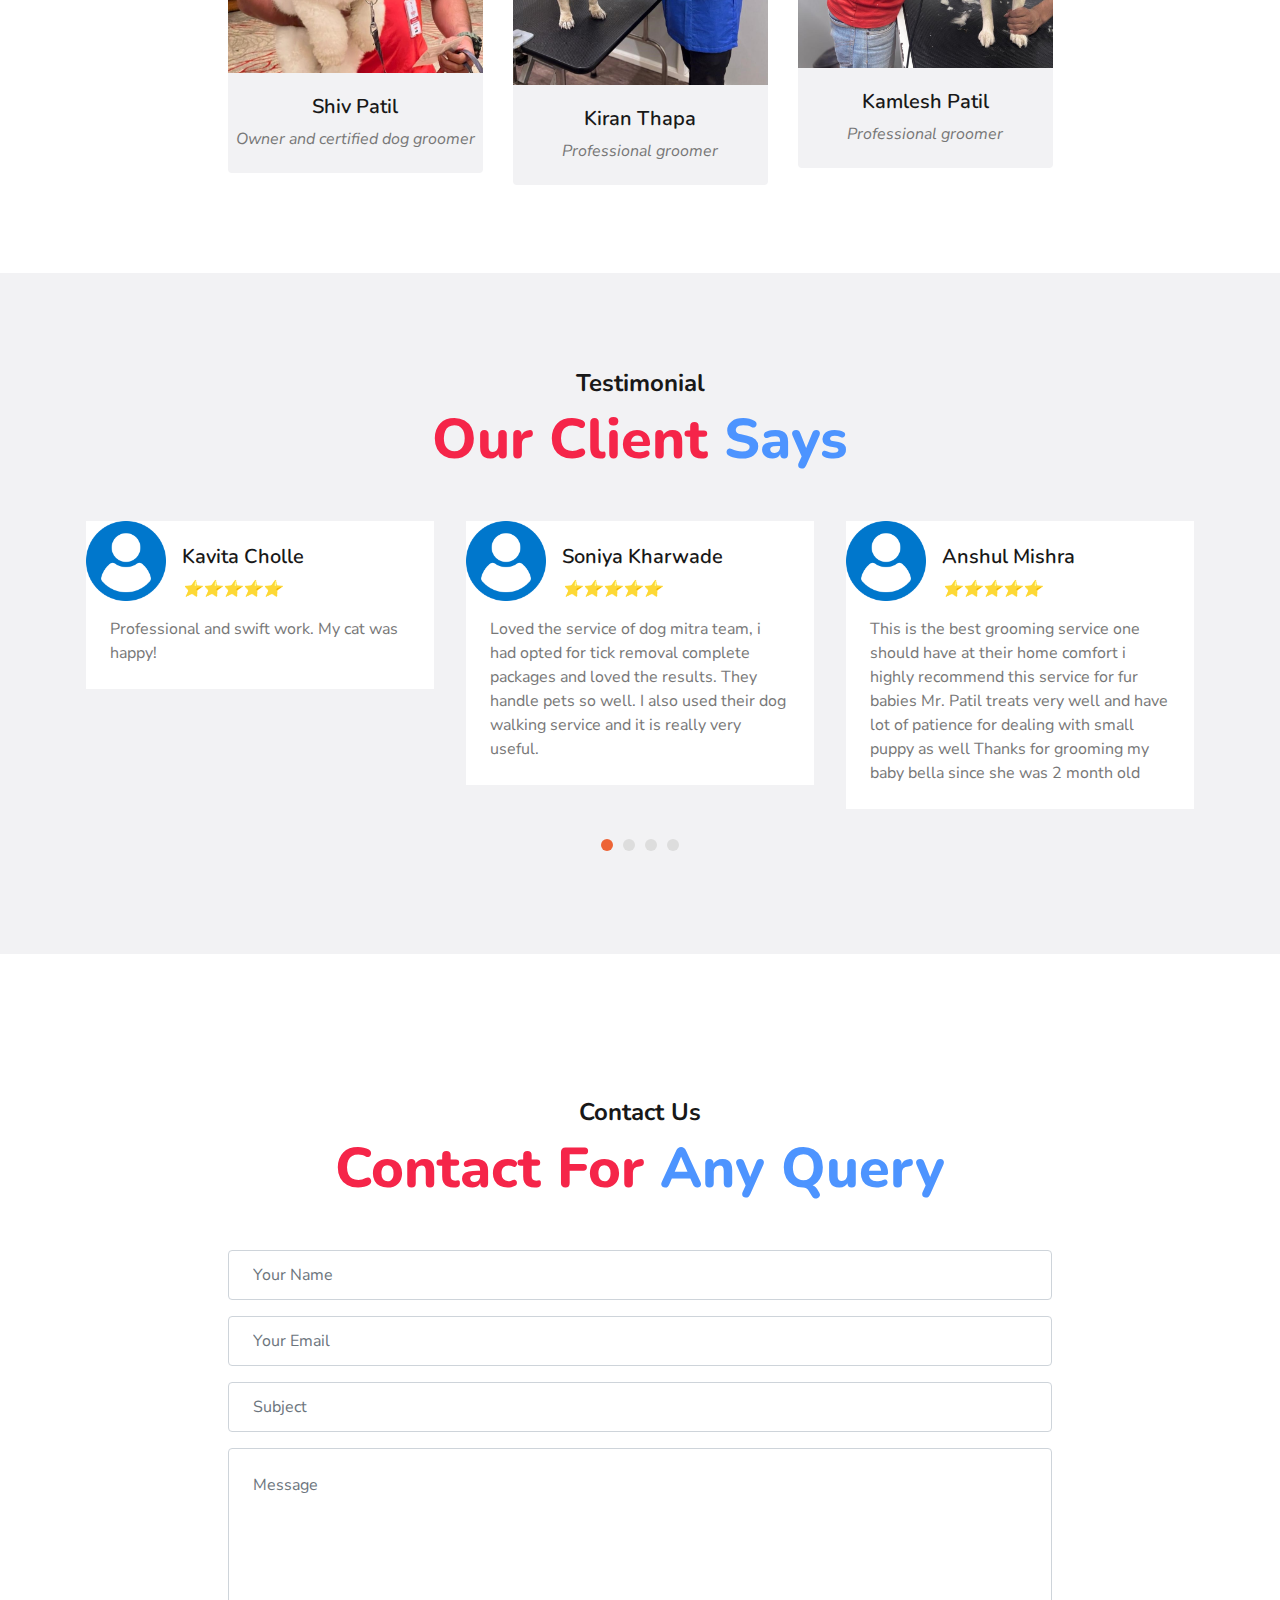
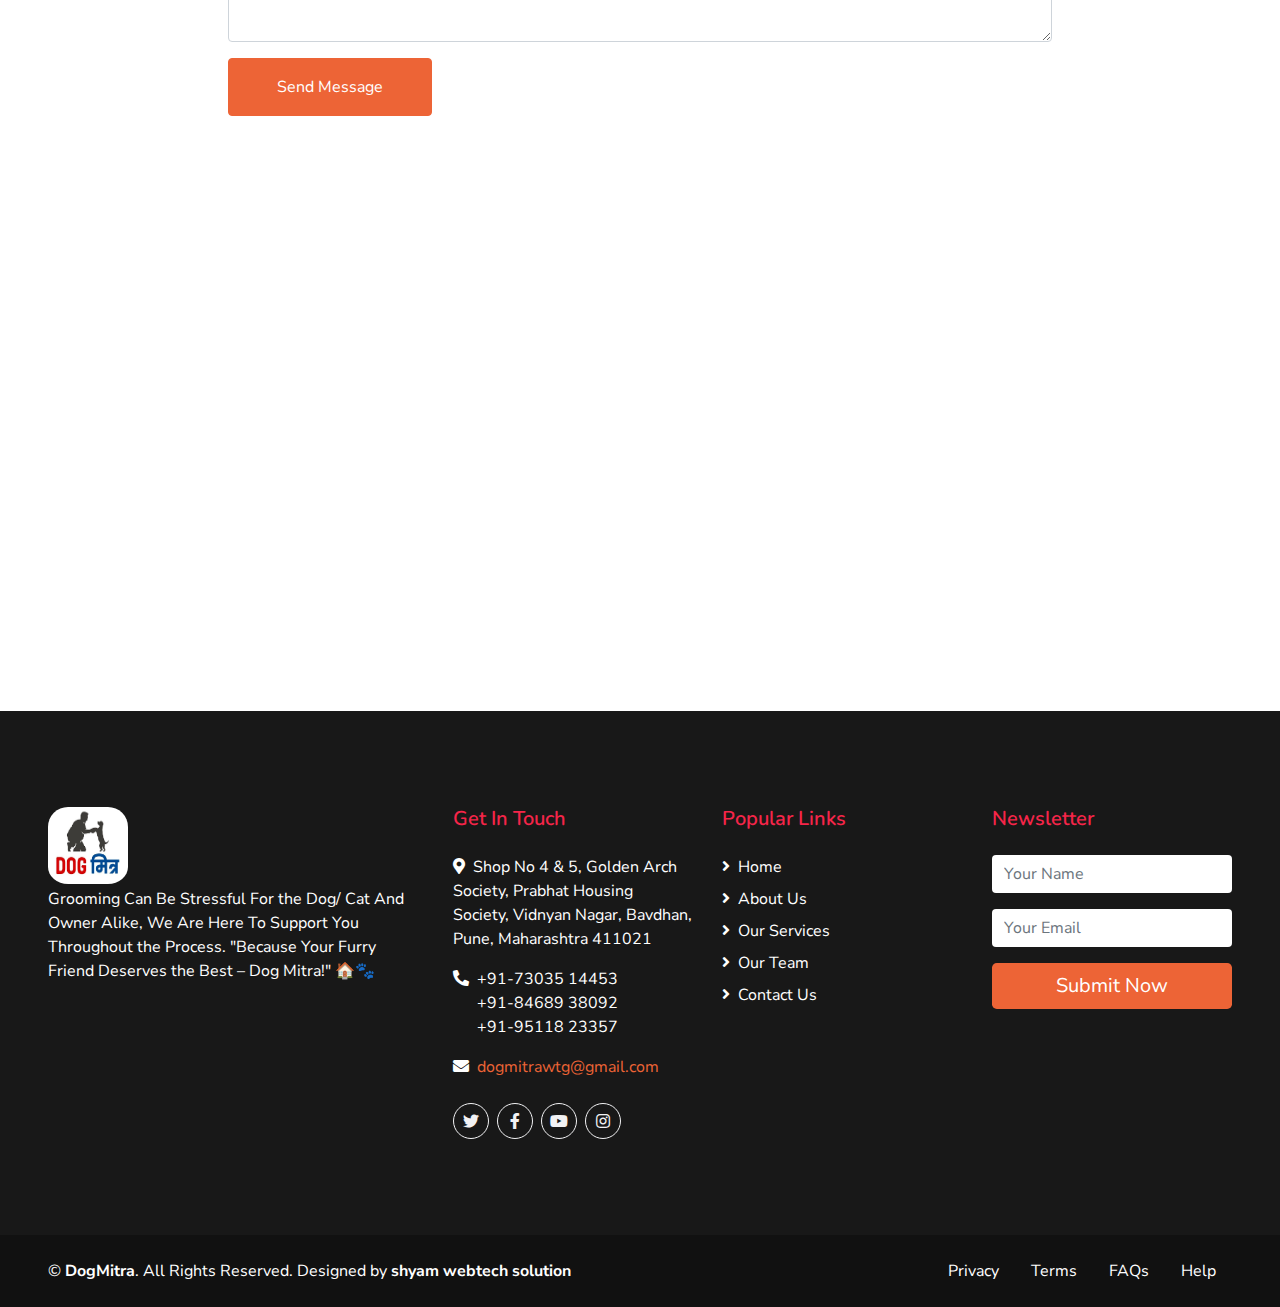
<file: home.html>
<!DOCTYPE html>
<html lang="en">

<head>
    <meta charset="utf-8">
    <title>DogMitra-Pet-Grooming | Home</title>
    <meta content="width=device-width, initial-scale=1.0" name="viewport">
    <meta content="Free HTML Templates" name="keywords">
    <meta content="Free HTML Templates" name="description">
    <link rel="icon" type="image/x-icon" href="/img/Dogmitra.ico">

    <!-- Favicon -->
    <link href="img/favicon.ico" rel="icon">
   
    <!-- Google Web Fonts -->
    <link href="https://fonts.googleapis.com/css2?family=Nunito+Sans&family=Nunito:wght@600;700;800&display=swap" rel="stylesheet"> 

    <!-- Font Awesome -->
    <link href="https://cdnjs.cloudflare.com/ajax/libs/font-awesome/5.10.0/css/all.min.css" rel="stylesheet">

    <!-- Flaticon Font -->
    <link href="lib/flaticon/font/flaticon.css" rel="stylesheet">

    <!-- Libraries Stylesheet -->
    <link href="lib/owlcarousel/assets/owl.carousel.min.css" rel="stylesheet">
    <link href="lib/tempusdominus/css/tempusdominus-bootstrap-4.min.css" rel="stylesheet" />

    <!-- Customized Bootstrap Stylesheet -->
    <link href="css/style.css" rel="stylesheet">
    

</head>

<body>
    <a  class="whats-app" href="https://wa.me/+917303514453" target="_blank">
        <i class="fab fa-whatsapp my-float"></i>
    </a>

    <!-- Topbar Start -->
    <div class="container-fluid">
        <div class="row bg-secondary py-2 px-lg-5">
            <div class="col-lg-6 text-center text-lg-left mb-2 mb-lg-0">
                <div class="d-inline-flex align-items-center">
                    <a class="text-white pr-3" href="">FAQs</a>
                    <span class="text-white">|</span>
                    <a class="text-white px-3" href="">Help</a>
                    <span class="text-white">|</span>
                    <a class="text-white pl-3" href="">Support</a>
                    <!-- <marquee> Contents... </marquee> -->
                </div>
            </div>
            <div class="col-lg-6 text-center text-lg-right">
                <div class="d-inline-flex align-items-center">
                    <a class="text-white px-3" href="https://www.facebook.com/dogmitrapune/">
                        <i class="fab fa-facebook-f"></i>
                    </a>
                    <a class="text-white px-3" href="https://wa.me/+917303514453">
                        <i class="fab fa-whatsapp"></i>
                    </a>
                    <a class="text-white px-3" href="https://www.instagram.com/dogmitra_petgrooming?igsh=MXVxdXF5OWt2ZDIxcw==" target="_blank">
                        <i class="fab fa-instagram"></i>
                    </a>
                    <a class="text-white pl-3" href="https://www.youtube.com/@dogmitrapetgrooming274/">
                        <i class="fab fa-youtube"></i>
                    </a>
                </div>
            </div>
        </div>
        <div class="row py-3 px-lg-5">
            <div class="col-lg-4">
                <a href="home.html" class="navbar-brand d-none d-lg-block">
                    <!-- <h1 class="m-0 display-5 text-capitalize"><span class="text-primary">Dog</span><span style="color: #2d3cad;">Mitra</span></h1> -->
                    <img src="img/dog mitra.png" alt="logo" style="height: 60px; width: 75px;">
                </a>
            </div>
            <div class="col-lg-8 text-center text-lg-right">
                <div class="d-inline-flex align-items-center">
                    <div class="d-inline-flex flex-column text-center pr-3 border-right">
                        <h6>Opening Hours</h6>
                        <p class="m-0">8.00AM - 9.00PM</p>
                    </div>
                    <div class="d-inline-flex flex-column text-center px-3 border-right">
                        <h6>Email Us</h6>
                       <a href="https://dogmitrawtg@gmail.com"><p class="m-0">dogmitrawtg@gmail.com</p></a> 
                    </div>
                    <div class="d-inline-flex flex-column text-center pl-3">
                        <h6>Call Us</h6>
                        <p class="m-0">+91-73035 14453</p>
                    </div>
                </div>
            </div>
        </div>
    </div>
    <!-- Topbar End -->

    <!-- Navbar Start -->
    <div class="container-fluid p-0">
        <nav class="navbar navbar-expand-lg bg-dark navbar-dark py-3 py-lg-0 px-lg-5">
            <a href="" class="navbar-brand d-block d-lg-none">
                <!-- <h1 class="m-0 display-5 text-capitalize font-italic text-white"><span class="text-primary">Dog</span><span style="color: #2d3cad;">Mitra</span></h1> -->
                <img src="img/dog mitra.png" alt="logo" style="height: 60px; width: 65px; border-radius: 15px;">
            </a>
            
            <button type="button" class="navbar-toggler" data-toggle="collapse" data-target="#navbarCollapse">
                <span class="navbar-toggler-icon"></span>
            </button>
            <div class="collapse navbar-collapse justify-content-between px-3" id="navbarCollapse">
                <div class="navbar-nav mr-auto py-0">
                    <a href="home.html" class="nav-item nav-link active">Home</a>
                    <a href="about.html" class="nav-item nav-link">About</a>
                    <div class="nav-item dropdown">
                        <a href="#" class="nav-link dropdown-toggle" data-toggle="dropdown">Services</a>
                        <div class="dropdown-menu rounded-0 m-0">
                            <a href="normalbath.html" class="dropdown-item">Normal Bath Pack</a>
                            <a href="fullbath.html" class="dropdown-item">Full Grooming Bath Pack</a>
                            <a href="advancebath.html" class="dropdown-item">Advance Full Grooming Bath Pack</a>
                            <a href="medicatebath.html" class="dropdown-item">Full Grooming Medicated Bath Pack</a>
                            <a href="individualpack.html" class="dropdown-item">Individual Pack</a>
                            <a href="Petresort.html" class="dropdown-item">Pet Resort</a>
                        </div>
                    </div>    
                    <a href="booking.html" class="nav-item nav-link">Booking</a>
                    <a href="contact.html" class="nav-item nav-link">Contact</a>
                </div>
                <a href="booking.html" class="btn btn-lg btn-primary px-3 d-none d-lg-block">Get Quote</a>
            </div>
        </nav>
    </div>
    <!-- Navbar End -->


    <!-- Carousel Start -->
    <div class="container-fluid p-0">
        <div id="header-carousel" class="carousel slide" data-ride="carousel">
            <div class="carousel-inner">
                <div class="carousel-item active">
                    <img class="w-100" src="img/toypoodle1.png" alt="toypoodle image">
                    <div class="carousel-caption d-flex flex-column align-items-center justify-content-center">
                        <div class="p-3" style="max-width: 900px;">
                            <h3 class="text-white mb-3 d-none d-sm-block">Best Pet Services</h3>
                            <h1 class="display-3 text-white mb-3"><span class="text-primary">Keep Your</span> <span class="text-secondary">Pet Happy</span> </h1>
                       <h5 class="text-white mb-3 d-none d-sm-block">Highly certified and experienced grooming team to cater to your pet's special needs</h5>
                            <!-- <a href="" class="btn btn-lg btn-primary mt-3 mt-md-4 px-4">Book Now</a>
                            <a href="https://wa.me/+917303514453" class="btn btn-lg btn-secondary mt-3 mt-md-4 px-4"><i class="fab fa-whatsapp"> WhatsApp</i></a> -->
                        </div>
                    </div>
                </div>
                <div class="carousel-item">
                    <img class="w-100" src="img/doggroup1.png" alt="Dogs group image">
                    <div class="carousel-caption d-flex flex-column align-items-center justify-content-center">
                        <div class="p-3" style="max-width: 900px;">
                            <h3 class="text-white mb-3 d-none d-sm-block">Best Pet Services</h3>
                            <h1 class="display-3 text-white mb-3"><span class="text-primary">Pet Spa</span> & <span class="text-secondary">Grooming</span></h1>
                            <h5 class="text-white mb-3 d-none d-sm-block">Highly certified and experienced grooming team to cater to your pet's special needs</h5>
                            <!-- <a href="" class="btn btn-lg btn-primary mt-3 mt-md-4 px-4">Book Now</a> -->
                            <!-- <a href="https://wa.me/+917303514453" class="btn btn-lg btn-secondary mt-3 mt-md-4 px-4"><i class="fab fa-whatsapp"> WhatsApp</i></a> -->
                            
                        </div>
                    </div>
                </div>
            </div>
            <a class="carousel-control-prev" href="#header-carousel" data-slide="prev">
                <div class="btn btn-primary rounded" style="width: 45px; height: 45px;">
                    <span class="carousel-control-prev-icon mb-n2"></span>
                </div>
            </a>
            <a class="carousel-control-next" href="#header-carousel" data-slide="next">
                <div class="btn btn-primary rounded" style="width: 45px; height: 45px;">
                    <span class="carousel-control-next-icon mb-n2"></span>
                </div>
            </a>
        </div>
    </div>
    <!-- Carousel End -->

    <!-- Booking & About Start -->
    <div class="container-fluid bg-light">
        <div class="container">
            <div class="row align-items-center">
                <div class="col-lg-5">
                    <div class="bg-primary py-5 px-4 px-sm-5">
                        <form class="py-5" action="https://api.web3forms.com/submit"  method="POST" >
                            <input type="hidden" name="access_key" value="33a968d2-f89e-4d6f-9da2-b108263ce3f3">
                            <div class="form-group">
                                <input type="text" name="Name" class="form-control border-0 p-4" placeholder="Your Name" required="required" />
                            </div>
                            <div class="form-group">
                                <input type="email" name="Email" class="form-control border-0 p-4" placeholder="Your Email" required="required" />
                            </div>
                            <div class="form-group">
                                <input type="tel" name="Tel." class="form-control border-0 p-4" placeholder="Your Phone Number" required="required" />
                            </div>
                            <div class="form-group">
                                <div class="date" id="date" data-target-input="nearest">
                                    <input type="text" name="Reservation Date" class="form-control border-0 p-4 datetimepicker-input" placeholder="Reservation Date" data-target="#date" data-toggle="datetimepicker"/>
                                </div>
                            </div>
                            <div class="form-group">
                                <div class="time" id="time" data-target-input="nearest">
                                    <input type="text" name="timing" class="form-control border-0 p-4 datetimepicker-input" placeholder="Reservation Time" data-target="#time" data-toggle="datetimepicker"/>
                                </div>
                            </div>
                            <div class="form-group">
                                <select name="service" class="custom-select border-0 px-4" style="height: 47px;">
                                    <option selected>Select A Service</option>
                                    <option value="Teeth Brushing">Teeth Brushing</option>
                                    <option value="Ear Cleaning">Ear Cleaning</option>
                                    <option value="Deshedding / Dematting">Deshedding / Dematting</option>
                                    <option value="Shampoo & Blow Drying">Shampoo & Blow Drying</option>
                                    <option value="Hygiene Cut">Hygiene Cut</option>
                                    <option value="Zero Hair Cut / Trimming">Zero Hair Cut / Trimming</option>
                                    <option value="Tick & Flea Treatment">Tick & Flea Treatment</option>
                                    <option value="Cat Zero Hair Cut with Nail Cut">Cat Zero Hair Cut with Nail Cut</option>
                                    <option value="Day Boarding 24 Hours">Day Boarding 24 Hours</option>
                                    <option value="Cat Boarding">Cat Boarding</option>
                                    <option value="Day Care">Day Care</option>
                                    <option value="Swimming + Shampoo Bath">Swimming + Shampoo Bath</option>
                                    <option value="Normal Bath">Normal Bath Pack</option>
                                    <option value="Full Grooming bath">Full Grooming Bath Pack</option>
                                    <option value="Advance Full Grooming bath">Advance Full Grooming Bath Pack</option>
                                    <option value="Full Grooming Medicated Bath">Full Grooming Medicated Bath Pack</option>
                                    <option value="Pet Resort">Pet Resort Pack</option>
                                    
                                    
                                </select>
                            </div>
                            <div>
                                <button class="btn btn-dark btn-block border-0 py-3" type="submit" >Book Now</button>
                            </div>
                            
                        </form>
                      </div>
                      </div>
                     <div class="col-lg-7 py-5 py-lg-0 px-3 px-lg-5">
                     <br>
                     <h4 class="mb-3">About Us</h4>
                    <h1 class="display-4 mb-4"><span class="text-primary">Pet Grooming Salon </span>& <span class="text-secondary">Door-step Services</span></h1>
                        <h5 class="text-muted mb-3">DogMitra Petgrooming Services was founded in the year 2020 and has
                                                 since established itself as a prominent provider of comprehensive pet
                    grooming solutions. Our dedication to serving the pet community
                    extends to both doorstep services throughout Pune and a state-of-theart Pet Grooming Salon located in Bavdhan, Pune.
                    </h5>
                    <!-- <h4 class="text-secondary mb-3">Going for a vacation?</h4>
                    <h1 class="display-4 mb-4">Book For <span class="text-primary">Your Pet</span></h1>
                    <p> “Welcome to Dogmitra, where we treat your furry friends like family! Our expert groomers provide top-notch care to keep your pets looking and feeling their best.”</p> -->
                     <h4>We Serve in</h4>
                <ul class="list-inline">
                    <li><h5><i class="fa fa-map-marker-alt text-secondary mr-3"></i>Mumbai</h5></li>
                    <li><h5><i class="fa fa-map-marker-alt text-secondary mr-3"></i>Navi mumbai </h5></li>
                    <li><h5><i class="fa fa-map-marker-alt text-secondary mr-3"></i>Nashik </h5></li>
                    <li><h5><i class="fa fa-map-marker-alt text-secondary mr-3"></i>Delhi</h5></li>
                    <li><h5><i class="fa fa-map-marker-alt text-secondary mr-3"></i>Hydrabad </h5></li>
                    <li><h5><i class="fa fa-map-marker-alt text-secondary mr-3"></i>Banglore </h5></li>
                    <li><h5><i class="fa fa-map-marker-alt text-secondary mr-3"></i>Pune</h5></li>
                    </ul> 
                     
       
                    <!-- <div class="row py-2">
                        <div class="col-sm-6">
                            <div class="d-flex flex-column">
                                <div class="d-flex align-items-center mb-2">
                                    <h1 class="flaticon-house font-weight-normal text-secondary m-0 mr-3"></h1>
                                    <h5 class="text-truncate m-0">Pet Boarding</h5>
                                </div>
                                <p>“At Dogmitra, we offer a cozy and safe home-away-from-home for your pets while you're away. Our boarding facility is designed to provide comfort, care, and plenty of attention.”</p>
                            </div>
                        </div>
                        <div class="col-sm-6">
                            <div class="d-flex flex-column">
                                <div class="d-flex align-items-center mb-2">
                                    <h1 class="flaticon-dog font-weight-normal text-secondary m-0 mr-3"></h1>
                                    <h5 class="text-truncate m-0">Dog Walking</h5>
                                </div>
                                <p>At Dog Mitra, we understand that dog walking is more than just a daily routine it's a vital component of your dog's health and happiness. <br>Our dedicated team of professional dog walkers is here to provide exceptional care and exercise for your furry friend,</p>
                            </div>
                        </div>
                        <div class="col-sm-6">
                            <div class="d-flex flex-column">
                                <div class="d-flex align-items-center mb-2">
                                    <h1 class="flaticon-grooming font-weight-normal text-secondary m-0 mr-3"></h1>
                                    <h5 class="text-truncate m-0">Dog & Cat Grooming</h5>
                                </div>
                                <p class="m-0">At Dogmitra, we’re dedicated to providing top-notch grooming services that ensure your pets are happy and healthy. Pet grooming is more than just keeping your furry friend looking good; it’s an essential part of maintaining their overall health and well-being.</p>
                            </div>
                        </div>
                        <div class="col-sm-6">
                            <div class="d-flex flex-column">
                                <div class="d-flex align-items-center mb-2">
                                    <h1 class="flaticon-doctor font-weight-normal text-secondary m-0 mr-3"></h1>
                                    <h5 class="text-truncate m-0">Pet Tranning</h5>
                                </div>
                                <p class="m-0">At Dogmitra, we believe that effective training sets the foundation for a well-behaved, happy pet and a harmonious household. Training is a crucial component of pet care that enhances the bond between you and your furry friend while ensuring their safety and well-being.</p>
                            </div>
                        </div>
                    </div>
                 </div> -->
                </div>
            </div>
        </div>
    </div>
    <!-- Booking Start -->


    <!-- About Start -->
    <!-- <div class="container py-5">
        <div class="row py-5">
            <div class="col-lg-7 pb-5 pb-lg-0 px-3 px-lg-5">
                 <div class="d-flex flex-column">
                                <div class="d-flex align-items-center mb-2">
                                    <h1 class="flaticon-doctor font-weight-normal text-secondary m-0 mr-3"></h1>
                                    <h5 class="text-truncate m-0">Pet Taxi</h5>
                                </div>
                                <p class="m-0">At Dogmitra, We provide convenient pet transportation services to meet your pet's needs. Booking our services ensures that your cherished pets receive the highest
                                    quality care.
                                    </p>
                            </div> -->
                <!-- <h4 class="text-secondary mb-3">About Us</h4>
                <h1 class="display-4 mb-4"><span class="text-primary">Pet Grooming Salon</span> & <span class="text-secondary">Door-step Services</span></h1>
                <h5 class="text-muted mb-3">DogMitra Petgrooming Services was founded in the year 2020 and has
                    since established itself as a prominent provider of comprehensive pet
                    grooming solutions. Our dedication to serving the pet community
                    extends to both doorstep services throughout Pune and a state-of-theart Pet Grooming Salon located in Bavdhan, Pune.
                    </h5>
                <p class="mb-4">Our wide range of services is designed to cater to the diverse needs of pet
                    owners:</p> -->
                <!-- <ul class="list-inline">
                    <li><h5><i class="fa fa-check-double text-secondary mr-3"></i>Best In Industry</h5></li>
                    <li><h5><i class="fa fa-check-double text-secondary mr-3"></i>Emergency Services</h5></li>
                    <li><h5><i class="fa fa-check-double text-secondary mr-3"></i>24/7 Customer Support</h5></li>
                </ul>
                <a href="" class="btn btn-lg btn-primary mt-3 px-4">Learn More</a>
            </div>
            <div class="col-lg-5">
                <div class="row px-3">
                    <div class="col-12 p-0">
                        <img class="img-fluid w-100" src="img/pet_swim.png" alt="">
                    </div>
                    <div class="col-6 p-0">
                        <img class="img-fluid w-100" src="img/about-2.jpg" alt="">
                    </div>
                    <div class="col-6 p-0">
                        <img class="img-fluid w-100" src="img/about-3.jpg" alt="">
                    </div>
                </div>
            </div>
        </div>
    </div> -->
    <!-- About End -->


    <!-- Services Start -->
    <div class="container-fluid bg-light pt-5">
        <div class="container py-5">
            <div class="d-flex flex-column text-center mb-5">
                <h4 class="mb-3">Our Services</h4>
                <h1 class="display-4 m-0"><span class="text-primary">Premium</span> <span class="text-secondary">Pet Services</span></h1>
            </div>
            <div class="row pb-3">
                <div class="col-md-6 col-lg-4 mb-4">
                    <div class="d-flex flex-column text-center bg-white mb-2 p-3 p-sm-5">
                        <h3 class="flaticon-house display-3 font-weight-normal text-secondary mb-3"></h3>
                        <h3 class="mb-3">Pet Boarding</h3>
                        <p></p>
                        <span><a class="text-uppercase font-weight-bold" href="individualpack.html">More Info</a></span>
                    </div>
                </div>
                <div class="col-md-6 col-lg-4 mb-4">
                    <div class="d-flex flex-column text-center bg-white mb-2 p-3 p-sm-5">
                        <h3 class="flaticon-house display-3 font-weight-normal text-secondary mb-3"></h3>
                        <h3 class="mb-3">Pet Resort</h3>
                        <p></p>
                        <a class="text-uppercase font-weight-bold" href="Petresort.html">More Info</a>
                    </div>
                </div>
                <div class="col-md-6 col-lg-4 mb-4">
                    <div class="d-flex flex-column text-center bg-white mb-2 p-3 p-sm-5">
                        <h3 class="flaticon-grooming display-3 font-weight-normal text-secondary mb-3"></h3>
                        <h3 class="mb-3">Pet Grooming</h3>
                        <p></p>
                        <a class="text-uppercase font-weight-bold" href="fullbath.html">More Info</a>
                    </div>
                </div>
                <div class="col-md-6 col-lg-4 mb-4">
                    <div class="d-flex flex-column text-center bg-white mb-2 p-3 p-sm-5">
                        <h3 class="flaticon-dog display-3 font-weight-normal text-secondary mb-3"></h3>
                        <h3 class="mb-3">Dog Training</h3>
                        <p></p>
                        <a class="text-uppercase font-weight-bold" href="individualpack.html">More Info</a>
                    </div>
                </div>
                <div class="col-md-6 col-lg-4 mb-4">
                    <div class="d-flex flex-column text-center bg-white mb-2 p-3 p-sm-5">
                        <h3 class="flaticon-care display-3 font-weight-normal text-secondary mb-3"></h3>
                        <h3 class="mb-3">Dog Walking</h3>
                        <p></p>
                        <a class="text-uppercase font-weight-bold" href="individualpack.html">More Info</a>
                    </div>
                </div>
                <div class="col-md-6 col-lg-4 mb-4">
                    <div class="d-flex flex-column text-center bg-white mb-2 p-3 p-sm-5">
                        <h3 class="flaticon-doctor display-3 font-weight-normal text-secondary mb-3"></h3>
                        <h3 class="mb-3">Pet Taxi</h3>
                        <p></p>
                        <a class="text-uppercase font-weight-bold" href="individualpack.html">More Info</a>
                    </div>
                </div>
            </div>
        </div>
    </div>
    <!-- Services End -->


    <!-- Features Start -->
    <!-- <div class="container">
        <div class="row align-items-center">
            <div class="col-lg-5">
                <img class="img-fluid w-100" src="img/pickupdrop.png" alt="">
            </div>
            <div class="col-lg-7 py-5 py-lg-0 px-3 px-lg-5">
                <h4 class="text-secondary mb-3">Why Choose Us?</h4>
                <h1 class="display-4 mb-4"><span class="text-primary">Special Care</span> On Pets</h1>
                <p class="mb-4">Dolor lorem lorem ipsum sit et ipsum. Sadip sea amet diam sed ut vero no sit. Et elitr stet sed sit sed kasd. Erat duo eos et erat sed diam duo</p>
                <div class="row py-2">
                    <div class="col-6">
                        <div class="d-flex align-items-center mb-4">
                            <h1 class="flaticon-cat font-weight-normal text-secondary m-0 mr-3"></h1>
                            <h5 class="text-truncate m-0">Best In Industry</h5>
                        </div>
                    </div>
                    <div class="col-6">
                        <div class="d-flex align-items-center mb-4">
                            <h1 class="flaticon-doctor font-weight-normal text-secondary m-0 mr-3"></h1>
                            <h5 class="text-truncate m-0">Emergency Services</h5>
                        </div>
                    </div>
                    <div class="col-6">
                        <div class="d-flex align-items-center">
                            <h1 class="flaticon-care font-weight-normal text-secondary m-0 mr-3"></h1>
                            <h5 class="text-truncate m-0">Special Care</h5>
                        </div>
                    </div>
                    <div class="col-6">
                        <div class="d-flex align-items-center">
                            <h1 class="flaticon-dog font-weight-normal text-secondary m-0 mr-3"></h1>
                            <h5 class="text-truncate m-0">Customer Support</h5>
                        </div>
                    </div>
                </div>
            </div>
        </div>
    </div> -->
    <!-- Features End -->


    <!-- our gallary Start -->
    <div class="container-fluid bg-light pt-5 pb-4">
        <div class="container">
            <div class="d-flex flex-column text-center mb-5">
                <h4>Our Gallary</h4>
                <h1 class="display-4 m-0"><span class="text-primary">Dog</span><span class="text-secondary">Mitra</span></h1>
            </div>
            <div class="row">
                <div class="col-lg-4 mb-4">
                    <div class="card border-0">
                        <div class="card-header position-relative border-0 p-0 mb-4">
                            <img class="card-img-top" src="img/gallary_7.jpg" alt="">
                            
                        </div>
                    </div>
                </div>
                <div class="col-lg-4 mb-4">
                    <div class="card border-0">
                        <div class="card-header position-relative border-0 p-0 mb-4">
                            <img class="card-img-top" src="img/Gallary_10.jpg" alt="">  
                        </div>
                    </div>
                </div>
                <div class="col-lg-4 mb-4">
                    <div class="card border-0">
                        <div class="card-header position-relative border-0 p-0 mb-4">
                            <img class="card-img-top" src="img/gallary_13.jpg" alt="">
                            </div>
                        </div>
                    </div>
                </div>
                <div class="row">
                    <div class="col-lg-4 mb-4">
                        <div class="card border-0">
                            <div class="card-header position-relative border-0 p-0 mb-4">
                                <img class="card-img-top" src="img/gallary_14.jpg" alt="">
                                
                            </div>
                        </div>
                    </div>
                    <div class="col-lg-4 mb-4">
                        <div class="card border-0">
                            <div class="card-header position-relative border-0 p-0 mb-4">
                                <img class="card-img-top" src="img/gallary_19.jpg" alt="">  
                            </div>
                        </div>
                    </div>
                    <div class="col-lg-4 mb-4">
                        <div class="card border-0">
                            <div class="card-header position-relative border-0 p-0 mb-4">
                                <img class="card-img-top" src="img/gallary_18.jpeg" alt="">
                                </div>
                            </div>
                        </div>
                    </div>
                    <div class="row">
                        
                            <div class="col-lg-4 mb-4">
                                <div class="card border-0">
                                    <div class="card-header position-relative border-0 p-0 mb-4">
                                        <img class="card-img-top" src="img/gallary_20.jpg" alt="">
                                        </div>
                                    </div>
                                </div>
                                <div class="col-lg-4 mb-4">
                                    <div class="card border-0">
                                        <div class="card-header position-relative border-0 p-0 mb-4">
                                            <img class="card-img-top" src="img/gallary_21.jpg" alt="">
                                            </div>
                                        </div>
                                    </div>
                                    <div class="col-lg-4 mb-4">
                                        <div class="card border-0">
                                            <div class="card-header position-relative border-0 p-0 mb-4">
                                                <img class="card-img-top" src="img/gallary_22.jpg" alt="">
                                                </div>
                                            </div>
                                        </div>
                                        <div class="col-lg-4 mb-4">
                                            <div class="card border-0">
                                                <div class="card-header position-relative border-0 p-0 mb-4">
                                                    <img class="card-img-top" src="img/gallary_15.png" alt="">
                                                    
                                                </div>
                                            </div>
                                        </div>
                                        <div class="col-lg-4 mb-4">
                                            <div class="card border-0">
                                                <div class="card-header position-relative border-0 p-0 mb-4">
                                                    <img class="card-img-top" src="img/gallary_17.png" alt="">  
                                                </div>
                                            </div>
                                        </div>
                                        <div class="col-lg-4 mb-4">
                                            <div class="card border-0">
                                                <div class="card-header position-relative border-0 p-0 mb-4">
                                                    <img class="card-img-top" src="img/Gallary_12.png" alt="">
                                                    </div>
                                                </div>
                                            </div>
                                        
                        </div>
            </div>
        </div>
    </div>
    <!-- our gallary End -->


    <!-- Team Start -->
    <div class="container mt-5 pt-5 pb-3">
        <div class="d-flex flex-column text-center mb-5">
            <h4>Team Member</h4>
            <h1 class="display-4 m-0"> <span class="text-primary">Meet Our </span><span class="text-secondary">Team Member's</span></h1>
        </div>
        <div class="row">
            <div class="col-lg-3 col-md-6">
                <div class="team card position-relative overflow-hidden border-0 mb-4">
                    <img class="card-img-top" src="img/ownerofdm.jpeg" alt="">
                    <div class="card-body text-center p-0">
                        <div class="team-text d-flex flex-column justify-content-center bg-light">
                            <h5>Shiv Patil</h5>
                            <i>Owner and certified dog groomer</i>
                        </div>
                        <div class="team-social d-flex align-items-center justify-content-center bg-dark">
                            <a class="btn btn-outline-primary rounded-circle text-center mr-2 px-0" style="width: 36px; height: 36px;" href="#"><i class="fab fa-twitter"></i></a>
                            <a class="btn btn-outline-primary rounded-circle text-center mr-2 px-0" style="width: 36px; height: 36px;" href="#"><i class="fab fa-facebook-f"></i></a>
                            <a class="btn btn-outline-primary rounded-circle text-center mr-2 px-0" style="width: 36px; height: 36px;" href="#"><i class="fab fa-linkedin-in"></i></a>
                            <a class="btn btn-outline-primary rounded-circle text-center px-0" style="width: 36px; height: 36px;" href="#"><i class="fab fa-instagram"></i></a>
                        </div>
                    </div>
                </div>
            </div>
            <div class="col-lg-3 col-md-6">
                <div class="team card position-relative overflow-hidden border-0 mb-4">
                    <img class="card-img-top" src="img/groomer_kiran.jpeg" alt="">
                    <div class="card-body text-center p-0">
                        <div class="team-text d-flex flex-column justify-content-center bg-light">
                            <h5>Kiran Thapa</h5>
                            <i>Professional groomer</i>
                        </div>
                        <div class="team-social d-flex align-items-center justify-content-center bg-dark">
                            <a class="btn btn-outline-primary rounded-circle text-center mr-2 px-0" style="width: 36px; height: 36px;" href="#"><i class="fab fa-twitter"></i></a>
                            <a class="btn btn-outline-primary rounded-circle text-center mr-2 px-0" style="width: 36px; height: 36px;" href="#"><i class="fab fa-facebook-f"></i></a>
                            <a class="btn btn-outline-primary rounded-circle text-center mr-2 px-0" style="width: 36px; height: 36px;" href="#"><i class="fab fa-linkedin-in"></i></a>
                            <a class="btn btn-outline-primary rounded-circle text-center px-0" style="width: 36px; height: 36px;" href="#"><i class="fab fa-instagram"></i></a>
                        </div>
                    </div>
                </div>
            </div>
            <div class="col-lg-3 col-md-6">
                <div class="team card position-relative overflow-hidden border-0 mb-4">
                    <img class="card-img-top" src="img/groomer_kamlesh.jpeg" alt="">
                    <div class="card-body text-center p-0">
                        <div class="team-text d-flex flex-column justify-content-center bg-light">
                            <h5>Kamlesh Patil</h5>
                            <i>Professional groomer</i>
                        </div>
                        <div class="team-social d-flex align-items-center justify-content-center bg-dark">
                            <a class="btn btn-outline-primary rounded-circle text-center mr-2 px-0" style="width: 36px; height: 36px;" href="#"><i class="fab fa-twitter"></i></a>
                            <a class="btn btn-outline-primary rounded-circle text-center mr-2 px-0" style="width: 36px; height: 36px;" href="#"><i class="fab fa-facebook-f"></i></a>
                            <a class="btn btn-outline-primary rounded-circle text-center mr-2 px-0" style="width: 36px; height: 36px;" href="#"><i class="fab fa-linkedin-in"></i></a>
                            <a class="btn btn-outline-primary rounded-circle text-center px-0" style="width: 36px; height: 36px;" href="#"><i class="fab fa-instagram"></i></a>
                        </div>
                    </div>
                </div>
            </div>
            <!-- <div class="col-lg-3 col-md-6">
                <div class="team card position-relative overflow-hidden border-0 mb-4">
                    <img class="card-img-top" src="img/team-4.jpg" alt="">
                    <div class="card-body text-center p-0">
                        <div class="team-text d-flex flex-column justify-content-center bg-light">
                            <h5>Lilly Fry</h5>
                            <i>Trainer</i>
                        </div>
                        <div class="team-social d-flex align-items-center justify-content-center bg-dark">
                            <a class="btn btn-outline-primary rounded-circle text-center mr-2 px-0" style="width: 36px; height: 36px;" href="#"><i class="fab fa-twitter"></i></a>
                            <a class="btn btn-outline-primary rounded-circle text-center mr-2 px-0" style="width: 36px; height: 36px;" href="#"><i class="fab fa-facebook-f"></i></a>
                            <a class="btn btn-outline-primary rounded-circle text-center mr-2 px-0" style="width: 36px; height: 36px;" href="#"><i class="fab fa-linkedin-in"></i></a>
                            <a class="btn btn-outline-primary rounded-circle text-center px-0" style="width: 36px; height: 36px;" href="#"><i class="fab fa-instagram"></i></a>
                        </div>
                    </div>
                </div>
            </div> -->
        </div>
    </div>
    <!-- Team End -->


    <!-- Testimonial Start -->
    <div class="container-fluid bg-light my-5 p-0 py-5">
        <div class="container p-0 py-5">
            <div class="d-flex flex-column text-center mb-5">
                <h4>Testimonial</h4>
                <h1 class="display-4 m-0"><span class="text-primary">Our Client</span> <span class="text-secondary">Says</span></h1>
            </div>
            <div class="owl-carousel testimonial-carousel">
                <div class="bg-white mx-3 p-4">
                    <div class="d-flex align-items-end mb-3 mt-n4 ml-n4">
                        <img class="img-fluid" src="img/user.png" style="width: 80px; height: 80px;" alt="">
                        <div class="ml-3">
                            <h5>Soniya Kharwade</h5>
                            <i>⭐⭐⭐⭐⭐</i>
                        </div>
                    </div>
                    <p class="m-0">Loved the service of dog mitra team,
                        i had opted for tick removal complete packages and loved the results. They handle pets so well. I also used their dog walking service and it is really very useful.</p>
                </div>
                <div class="bg-white mx-3 p-4">
                    <div class="d-flex align-items-end mb-3 mt-n4 ml-n4">
                        <img class="img-fluid" src="img/user.png" style="width: 80px; height: 80px;" alt="">
                        <div class="ml-3">
                            <h5>Anshul Mishra</h5>
                            <i>⭐⭐⭐⭐⭐</i>
                        </div>
                    </div>
                    <p class="m-0">This is the best grooming service one should have at their home comfort i highly recommend this service for fur babies
                        Mr. Patil treats very well and have lot of patience for dealing with small puppy as well
                        Thanks for grooming my baby bella since she was 2 month old</p>
                </div>
                <div class="bg-white mx-3 p-4">
                    <div class="d-flex align-items-end mb-3 mt-n4 ml-n4">
                        <img class="img-fluid" src="img/user.png" style="width: 80px; height: 80px;" alt="">
                        <div class="ml-3">
                            <h5>Atul Rasal</h5>
                            <i>⭐⭐⭐⭐⭐</i>
                        </div>
                    </div>
                    <p class="m-0">I'm satisfied with grooming service availed for our beagle, staff is trained well.</p>
                </div>
                <div class="bg-white mx-3 p-4">
                    <div class="d-flex align-items-end mb-3 mt-n4 ml-n4">
                        <img class="img-fluid" src="img/user.png" style="width: 80px; height: 80px;" alt="">
                        <div class="ml-3">
                            <h5>Kavita Cholle</h5>
                            <i>⭐⭐⭐⭐⭐</i>
                        </div>
                    </div>
                    <p class="m-0">Professional and swift work. My cat was happy!</p>
                </div>
            </div>
        </div>
    </div>
    <!-- Testimonial End -->

<!-- Contact Start -->
<div class="container-fluid pt-5">
    <div class="d-flex flex-column text-center mb-5 pt-5">
        <h4>Contact Us</h4>
        <h1 class="display-4 m-0"><span class="text-primary">Contact For</span> <span class="text-secondary">Any Query</span></h1>
    </div>
    <div class="row justify-content-center">
        <div class="col-12 col-sm-8 mb-5">
            <div class="contact-form">
                <div id="success"></div>
                <form  action="https://api.web3forms.com/submit"  method="POST">
                    <input type="hidden" name="access_key" value="33a968d2-f89e-4d6f-9da2-b108263ce3f3">
                    <div class="control-group">
                        <input type="text" class="form-control p-4" name="name" placeholder="Your Name" required="required" />
                        <p class="help-block text-danger"></p>
                    </div>
                    <div class="control-group">
                        <input type="email" class="form-control p-4" name="email" placeholder="Your Email" required="required" />
                        <p class="help-block text-danger"></p>
                    </div>
                    <div class="control-group">
                        <input type="text" class="form-control p-4" name="subject" placeholder="Subject" required="required"  />
                        <p class="help-block text-danger"></p>
                    </div>
                    <div class="control-group">
                        <textarea class="form-control p-4" rows="6" name="message" placeholder="Message" required="required" ></textarea>
                        <p class="help-block text-danger"></p>
                    </div>
                    <div>
                        <button class="btn btn-primary py-3 px-5" type="submit" id="sendMessageButton">Send Message</button>
                    </div>
                </form>
            </div>
        </div>
        <div class="col-12 mb-n2 p-0">
            <iframe style="width: 100%; height: 500px;" src="https://www.google.com/maps/embed?pb=!1m18!1m12!1m3!1d6455.440272293575!2d73.78037449622782!3d18.524314704419176!2m3!1f0!2f0!3f0!3m2!1i1024!2i768!4f13.1!3m3!1m2!1s0x3bc2bfa75f6ba41f%3A0x262dd72433327797!2sDog%20Mitra%20%7C%20Pet%20Grooming%20Salon!5e1!3m2!1sen!2sin!4v1724584732818!5m2!1sen!2sin" frameborder="0" style="border:0;" allowfullscreen="" aria-hidden="false" tabindex="0"></iframe>
        </div>
    </div>
</div>
<!-- Contact End -->
    <!-- Blog Start -->
    <!-- <div class="container pt-5">
        <div class="d-flex flex-column text-center mb-5">
            <h4 class="text-secondary mb-3">Pet Blog</h4>
            <h1 class="display-4 m-0"><span class="text-primary">Updates</span> From Blog</h1>
        </div>
        <div class="row pb-3">
            <div class="col-lg-4 mb-4">
                <div class="card border-0 mb-2">
                    <img class="card-img-top" src="img/blog-1.jpg" alt="">
                    <div class="card-body bg-light p-4">
                        <h4 class="card-title text-truncate">Diam amet eos at no eos</h4>
                        <div class="d-flex mb-3">
                            <small class="mr-2"><i class="fa fa-user text-muted"></i> Admin</small>
                            <small class="mr-2"><i class="fa fa-folder text-muted"></i> Web Design</small>
                            <small class="mr-2"><i class="fa fa-comments text-muted"></i> 15</small>
                        </div>
                        <p>Diam amet eos at no eos sit lorem, amet rebum ipsum clita stet, diam sea est diam eos, rebum sit vero stet justo</p>
                        <a class="font-weight-bold" href="">Read More</a>
                    </div>
                </div>
            </div>
            <div class="col-lg-4 mb-4">
                <div class="card border-0 mb-2">
                    <img class="card-img-top" src="img/blog-2.jpg" alt="">
                    <div class="card-body bg-light p-4">
                        <h4 class="card-title text-truncate">Diam amet eos at no eos</h4>
                        <div class="d-flex mb-3">
                            <small class="mr-2"><i class="fa fa-user text-muted"></i> Admin</small>
                            <small class="mr-2"><i class="fa fa-folder text-muted"></i> Web Design</small>
                            <small class="mr-2"><i class="fa fa-comments text-muted"></i> 15</small>
                        </div>
                        <p>Diam amet eos at no eos sit lorem, amet rebum ipsum clita stet, diam sea est diam eos, rebum sit vero stet justo</p>
                        <a class="font-weight-bold" href="">Read More</a>
                    </div>
                </div>
            </div>
            <div class="col-lg-4 mb-4">
                <div class="card border-0 mb-2">
                    <img class="card-img-top" src="img/blog-3.jpg" alt="">
                    <div class="card-body bg-light p-4">
                        <h4 class="card-title text-truncate">Diam amet eos at no eos</h4>
                        <div class="d-flex mb-3">
                            <small class="mr-2"><i class="fa fa-user text-muted"></i> Admin</small>
                            <small class="mr-2"><i class="fa fa-folder text-muted"></i> Web Design</small>
                            <small class="mr-2"><i class="fa fa-comments text-muted"></i> 15</small>
                        </div>
                        <p>Diam amet eos at no eos sit lorem, amet rebum ipsum clita stet, diam sea est diam eos, rebum sit vero stet justo</p>
                        <a class="font-weight-bold" href="">Read More</a>
                    </div>
                </div>
            </div>
        </div>
    </div> -->
    <!-- Blog End -->


    <!-- Footer Start -->
    <div class="container-fluid bg-dark text-white mt-5 py-5 px-sm-3 px-md-5">
        <div class="row pt-5">
            <div class="col-lg-4 col-md-12 mb-5">
                <a href="home.html" class="mb-3 display-5 text-capitalize text-white">
                    <!-- <h1 class="m-0 display-5 text-capitalize"><span class="text-primary">Dog</span><span style="color: #2d3cad;">Mitra</span></h1> -->
                    <img src="img/dog mitra.png" alt="logo" style="height: 80px; width: 80px; padding-bottom: 3px; border-radius: 20px;">
                </a>
                
                <p class="m-0">Grooming Can Be Stressful For the Dog/ Cat And Owner Alike, We Are Here To Support You Throughout the Process. 
                    "Because Your Furry Friend Deserves the Best – Dog Mitra!" 🏠🐾
                </p>
            </div>
            <div class="col-lg-8 col-md-12">
                <div class="row">
                    <div class="col-md-4 mb-5">
                        <h5 class="text-primary mb-4">Get In Touch</h5>
                        <p><i class="fa fa-map-marker-alt mr-2"></i>Shop No 4 & 5, Golden Arch Society, Prabhat Housing Society, Vidnyan Nagar, Bavdhan, Pune, Maharashtra 411021</p>
                        <p><i class="fa fa-phone-alt mr-2"></i>+91-73035 14453 <br> &nbsp;&nbsp;&nbsp;&nbsp;&nbsp;&nbsp;+91-84689 38092 <br> &nbsp;&nbsp;&nbsp;&nbsp;&nbsp;&nbsp;+91-95118 23357</p>
                        <p><i class="fa fa-envelope mr-2"></i><a href="https://dogmitrawtg@gmail.com">dogmitrawtg@gmail.com</a></p>
                        <div class="d-flex justify-content-start mt-4">
                            <a class="btn btn-outline-light rounded-circle text-center mr-2 px-0" style="width: 36px; height: 36px;" href="#"><i class="fab fa-twitter"></i></a>
                            <a class="btn btn-outline-light rounded-circle text-center mr-2 px-0" style="width: 36px; height: 36px;" href="https://www.facebook.com/dogmitrapune/"><i class="fab fa-facebook-f"></i></a>
                            <a class="btn btn-outline-light rounded-circle text-center mr-2 px-0" style="width: 36px; height: 36px;" href="https://www.youtube.com/@dogmitrapetgrooming274/"><i class="fab fa-youtube"></i></a>
                            <a class="btn btn-outline-light rounded-circle text-center mr-2 px-0" style="width: 36px; height: 36px;" href="https://www.instagram.com/dogmitra_petgrooming?igsh=MXVxdXF5OWt2ZDIxcw==" target="_blank"><i class="fab fa-instagram"></i></a>
                        </div>
                    </div>
                    <div class="col-md-4 mb-5">
                        <h5 class="text-primary mb-4">Popular Links</h5>
                        <div class="d-flex flex-column justify-content-start">
                            <a class="text-white mb-2" href="#"><i class="fa fa-angle-right mr-2"></i>Home</a>
                            <a class="text-white mb-2" href="#"><i class="fa fa-angle-right mr-2"></i>About Us</a>
                            <a class="text-white mb-2" href="#"><i class="fa fa-angle-right mr-2"></i>Our Services</a>
                            <a class="text-white mb-2" href="#"><i class="fa fa-angle-right mr-2"></i>Our Team</a>
                            <a class="text-white" href="#"><i class="fa fa-angle-right mr-2"></i>Contact Us</a>
                        </div>
                    </div>
                    <div class="col-md-4 mb-5">
                        <h5 class="text-primary mb-4">Newsletter</h5>
                        <form action="https://api.web3forms.com/submit"  method="POST">
                            <input type="hidden" name="access_key" value="33a968d2-f89e-4d6f-9da2-b108263ce3f3">
                            <div class="form-group">
                                <input type="text" name="Name" class="form-control border-0" placeholder="Your Name" required="required" />
                            </div>
                            <div class="form-group">
                                <input type="email" name="Email" class="form-control border-0" placeholder="Your Email" required="required" />
                            </div>
                            <div>
                                <button class="btn btn-lg btn-primary btn-block border-0" type="submit">Submit Now</button>
                            </div>
                        </form>
                    </div>
                </div>
            </div>
        </div>
    </div>
    <div class="container-fluid text-white py-4 px-sm-3 px-md-5" style="background: #111111;">
        <div class="row">
            <div class="col-md-6 text-center text-md-left mb-3 mb-md-0">
                <p class="m-0 text-white">
                    &copy; <a class="text-white font-weight-bold" href="https://.com">DogMitra</a>. All Rights Reserved. Designed by
                    <a class="text-white font-weight-bold" href="https://shyamwebtech.netlify.app" target="_blank">shyam webtech solution</a>
                </p>
            </div>
            <div class="col-md-6 text-center text-md-right">
                <ul class="nav d-inline-flex">
                    <li class="nav-item">
                        <a class="nav-link text-white py-0" href="#">Privacy</a>
                    </li>
                    <li class="nav-item">
                        <a class="nav-link text-white py-0" href="#">Terms</a>
                    </li>
                    <li class="nav-item">
                        <a class="nav-link text-white py-0" href="#">FAQs</a>
                    </li>
                    <li class="nav-item">
                        <a class="nav-link text-white py-0" href="#">Help</a>
                    </li>
                </ul>
            </div>
        </div>
    </div>
    <!-- Footer End -->


    <!-- Back to Top -->
    <a href="#" class="btn btn-lg btn-primary back-to-top"><i class="fa fa-angle-double-up"></i></a>


    <!-- JavaScript Libraries -->
    <script src="https://code.jquery.com/jquery-3.4.1.min.js"></script>
    <script src="https://stackpath.bootstrapcdn.com/bootstrap/4.4.1/js/bootstrap.bundle.min.js"></script>
    <script src="lib/easing/easing.min.js"></script>
    <script src="lib/owlcarousel/owl.carousel.min.js"></script>
    <script src="lib/tempusdominus/js/moment.min.js"></script>
    <script src="lib/tempusdominus/js/moment-timezone.min.js"></script>
    <script src="lib/tempusdominus/js/tempusdominus-bootstrap-4.min.js"></script>

    <!-- Contact Javascript File -->
    <script src="mail/jqBootstrapValidation.min.js"></script>
    <script src="mail/contact.js"></script>

    <!-- Template Javascript -->
    <script src="js/main.js"></script>
</body>

</html>
</file>
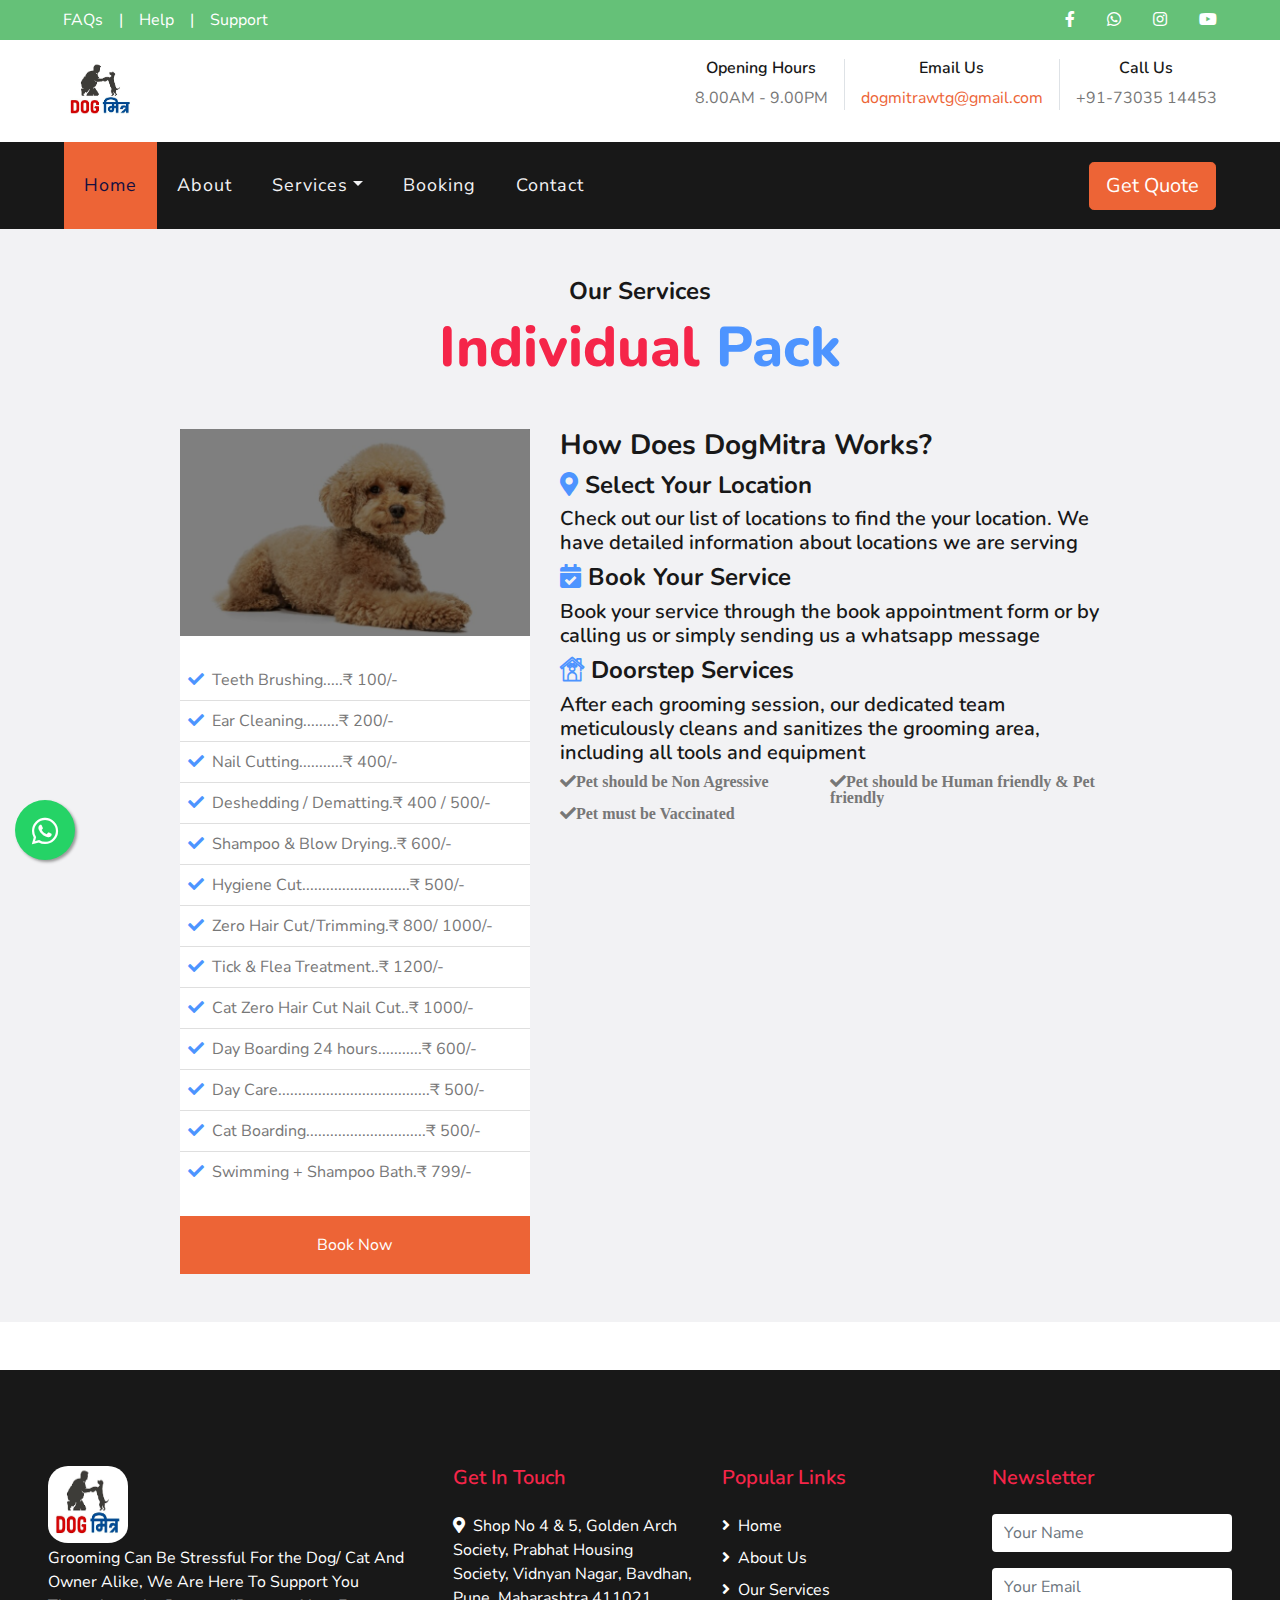
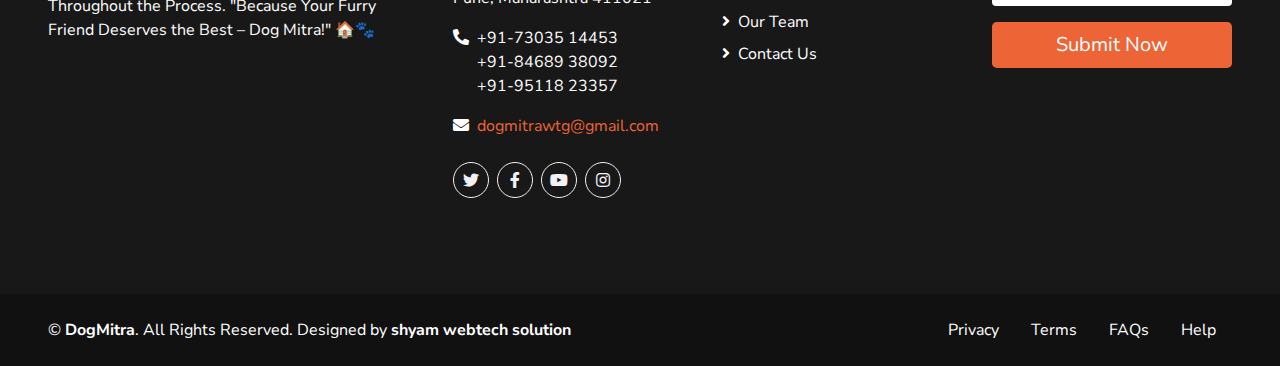
<file: individualpack.html>
<!DOCTYPE html>
<html lang="en">

<head>
    <meta charset="utf-8">
    <title>DogMitra-Pet-Grooming</title>
    <meta content="width=device-width, initial-scale=1.0" name="viewport">
    <meta content="Free HTML Templates" name="keywords">
    <meta content="Free HTML Templates" name="description">
    <link rel="icon" type="image/x-icon" href="/img/Dogmitra.ico">

    <!-- Favicon -->
    <link href="img/favicon.ico" rel="icon">

    <!-- Google Web Fonts -->
    <link href="https://fonts.googleapis.com/css2?family=Nunito+Sans&family=Nunito:wght@600;700;800&display=swap" rel="stylesheet"> 

    <!-- Font Awesome -->
    <link href="https://cdnjs.cloudflare.com/ajax/libs/font-awesome/5.10.0/css/all.min.css" rel="stylesheet">

    <!-- Flaticon Font -->
    <link href="lib/flaticon/font/flaticon.css" rel="stylesheet">

    <!-- Libraries Stylesheet -->
    <link href="lib/owlcarousel/assets/owl.carousel.min.css" rel="stylesheet">
    <link href="lib/tempusdominus/css/tempusdominus-bootstrap-4.min.css" rel="stylesheet" />

    <!-- Customized Bootstrap Stylesheet -->
    <link href="css/style.css" rel="stylesheet">
</head>

<body>
    <a  class="whats-app" href="https://wa.me/+917303514453" target="_blank">
        <i class="fab fa-whatsapp my-float"></i>
    </a>
    <!-- Topbar Start -->
    <div class="container-fluid">
        <div class="row bg-secondary py-2 px-lg-5">
            <div class="col-lg-6 text-center text-lg-left mb-2 mb-lg-0">
                <div class="d-inline-flex align-items-center">
                    <a class="text-white pr-3" href="">FAQs</a>
                    <span class="text-white">|</span>
                    <a class="text-white px-3" href="">Help</a>
                    <span class="text-white">|</span>
                    <a class="text-white pl-3" href="">Support</a>
                    <!-- <marquee> Contents... </marquee> -->
                </div>
            </div>
            <div class="col-lg-6 text-center text-lg-right">
                <div class="d-inline-flex align-items-center">
                    <a class="text-white px-3" href="https://www.facebook.com/dogmitrapune/">
                        <i class="fab fa-facebook-f"></i>
                    </a>
                    <a class="text-white px-3" href="https://wa.me/+917303514453">
                        <i class="fab fa-whatsapp"></i>
                    </a>
                    <a class="text-white px-3" href="https://www.instagram.com/dogmitra_petgrooming?igsh=MXVxdXF5OWt2ZDIxcw==" target="_blank">
                        <i class="fab fa-instagram"></i>
                    </a>
                    <a class="text-white pl-3" href="https://www.youtube.com/@dogmitrapetgrooming274/">
                        <i class="fab fa-youtube"></i>
                    </a>
                </div>
            </div>
        </div>
        <div class="row py-3 px-lg-5">
            <div class="col-lg-4">
                <a href="home.html" class="navbar-brand d-none d-lg-block">
                    <!-- <h1 class="m-0 display-5 text-capitalize"><span class="text-primary">Dog</span><span style="color: #2d3cad;">Mitra</span></h1> -->
                    <img src="img/dog mitra.png" alt="logo" style="height: 60px; width: 75px;">
                </a>
            </div>
            <div class="col-lg-8 text-center text-lg-right">
                <div class="d-inline-flex align-items-center">
                    <div class="d-inline-flex flex-column text-center pr-3 border-right">
                        <h6>Opening Hours</h6>
                        <p class="m-0">8.00AM - 9.00PM</p>
                    </div>
                    <div class="d-inline-flex flex-column text-center px-3 border-right">
                        <h6>Email Us</h6>
                       <a href="https://dogmitrawtg@gmail.com"><p class="m-0">dogmitrawtg@gmail.com</p></a> 
                    </div>
                    <div class="d-inline-flex flex-column text-center pl-3">
                        <h6>Call Us</h6>
                        <p class="m-0">+91-73035 14453</p>
                    </div>
                </div>
            </div>
        </div>
    </div>
    <!-- Topbar End -->


    <!-- Navbar Start -->
    <div class="container-fluid p-0">
        <nav class="navbar navbar-expand-lg bg-dark navbar-dark py-3 py-lg-0 px-lg-5">
            <a href="" class="navbar-brand d-block d-lg-none">
                <!-- <h1 class="m-0 display-5 text-capitalize font-italic text-white"><span class="text-primary">Dog</span><span style="color: #2d3cad;">Mitra</span></h1> -->
                <img src="img/dog mitra.png" alt="logo" style="height: 60px; width: 65px; border-radius: 15px;">
            </a>
            <button type="button" class="navbar-toggler" data-toggle="collapse" data-target="#navbarCollapse">
                <span class="navbar-toggler-icon"></span>
            </button>
            <div class="collapse navbar-collapse justify-content-between px-3" id="navbarCollapse">
                <div class="navbar-nav mr-auto py-0">
                    <a href="home.html" class="nav-item nav-link active">Home</a>
                    <a href="about.html" class="nav-item nav-link">About</a>
                    <div class="nav-item dropdown">
                        <a href="#" class="nav-link dropdown-toggle" data-toggle="dropdown">Services</a>
                        <div class="dropdown-menu rounded-0 m-0">
                            <a href="normalbath.html" class="dropdown-item">Normal Bath Pack</a>
                            <a href="fullbath.html" class="dropdown-item">Full Grooming Bath Pack</a>
                            <a href="advancebath.html" class="dropdown-item">Advance Full Grooming Bath Pack</a>
                            <a href="medicatebath.html" class="dropdown-item">Full Grooming Medicated Bath Pack</a>
                            <a href="individualpack.html" class="dropdown-item">Individual Pack</a>
                            <a href="Petresort.html" class="dropdown-item">Pet Resort</a>
                        </div>
                    </div>    
                    <a href="booking.html" class="nav-item nav-link">Booking</a>
                    <a href="contact.html" class="nav-item nav-link">Contact</a>
                </div>
                <a href="booking.html" class="btn btn-lg btn-primary px-3 d-none d-lg-block">Get Quote</a>
            </div>
        </nav>
    </div>
    <!-- Navbar End -->


    <!-- Pricing Plan Start -->
    <div class="container-fluid bg-light pt-5 pb-4">
        <div class="container">
            <div class="d-flex flex-column text-center mb-5">
                <h4>Our Services</h4>
                <h1 class="display-4 m-0"><span class="text-primary">Individual</span> <span class="text-secondary">Pack</span></h1>
            </div>
            <div class="row">
                <div class="col-lg-4 mb-4">
                    <div class="card border-0">
                        <div class="card-header position-relative border-0 p-0 mb-4">
                            <img class="card-img-top" src="img/redpoodle.png" alt="">
                            <div class="position-absolute d-flex flex-column align-items-center justify-content-center w-100 h-100" style="top: 0; left: 0; z-index: 1; background: rgba(0, 0, 0, .5);">
                                <!-- <h3 class="text-primary mb-3">Individual Pack</h3> -->
                                <h1 class="display-4 text-white mb-0">
                                    <small class="align-top" style="font-size: 22px; line-height: 45px;"></small><small class="align-bottom" style="font-size: 16px; line-height: 40px;"></small>
                                </h1>
                            </div>
                        </div>
                        <div class="card-body  p-0">
                            <ul class="list-group list-group-flush mb-4">
                                <li class="list-group-item p-2"><i class="fa fa-check text-secondary mr-2"></i>Teeth Brushing.....₹ 100/-</li>
                                <li class="list-group-item p-2"><i class="fa fa-check text-secondary mr-2"></i>Ear Cleaning.........₹ 200/-</li>
                                <li class="list-group-item p-2"><i class="fa fa-check text-secondary mr-2"></i>Nail Cutting...........₹ 400/-</li>
                                <li class="list-group-item p-2"><i class="fa fa-check text-secondary mr-2"></i>Deshedding / Dematting.₹ 400 / 500/-</li>
                                <li class="list-group-item p-2"><i class="fa fa-check text-secondary mr-2"></i>Shampoo & Blow Drying..₹ 600/-</li>
                                <li class="list-group-item p-2"><i class="fa fa-check text-secondary mr-2"></i>Hygiene Cut...........................₹ 500/-</li>
                                <li class="list-group-item p-2"><i class="fa fa-check text-secondary mr-2"></i>Zero Hair Cut/Trimming.₹ 800/ 1000/-</li>
                                <li class="list-group-item p-2"><i class="fa fa-check text-secondary mr-2"></i>Tick & Flea Treatment..₹ 1200/-</li>
                                <li class="list-group-item p-2"><i class="fa fa-check text-secondary mr-2"></i>Cat Zero Hair Cut Nail Cut..₹ 1000/-</li>
                                <li class="list-group-item p-2"><i class="fa fa-check text-secondary mr-2"></i>Day Boarding 24 hours...........₹ 600/-</li>
                                <li class="list-group-item p-2"><i class="fa fa-check text-secondary mr-2"></i>Day Care......................................₹ 500/-</li>
                                <li class="list-group-item p-2"><i class="fa fa-check text-secondary mr-2"></i>Cat Boarding..............................₹ 500/-</li>
                                <li class="list-group-item p-2"><i class="fa fa-check text-secondary mr-2"></i>Swimming + Shampoo Bath.₹ 799/-</li>
                            </ul>
                        </div>
                        <div class="card-footer border-0 p-0">
                            <a href="booking.html" class="btn btn-primary btn-block p-3" style="border-radius: 0;">Book Now</a>
                        </div>
                    </div>
                </div>
                <div class="col-sm-6">
                    <div class="d-flex flex-column">
                        <div class="d-flex align-items-center mb-2">
                            <h3 class="text-truncate m-0">How Does DogMitra Works?</h3>
                        </div>
                        <h4><i class="fa fa-map-marker-alt text-secondary"></i> Select Your Location</h4>
                        <h5>Check out our list of locations to find the your location. We have detailed information about locations we are serving</h5>
                        <h4><i class="fa fa-calendar-check text-secondary"></i> Book Your Service</h4>
                        <h5>Book your service through the book appointment form or by calling us or simply sending us a whatsapp message</h5>
                        <h4><i class="fa flaticon-house text-secondary"></i> Doorstep Services</h4>
                        <h5>After each grooming session, our dedicated team meticulously cleans and sanitizes the grooming area, including all tools and equipment</h5>
                        <ul class="list-inline">
                            <li class="fa fa-check">Pet should be Non Agressive</li>
                            <li class="fa fa-check">Pet should be Human friendly & Pet friendly</li>
                            <li class="fa fa-check">Pet must be Vaccinated</li>
                        </ul>
                    </div>
                </div>
                <!-- <div class="col-lg-4 mb-4">
                    <div class="card border-0">
                        <div class="card-header position-relative border-0 p-0 mb-4">
                            <img class="card-img-top" src="img/price-2.jpg" alt="">
                            <div class="position-absolute d-flex flex-column align-items-center justify-content-center w-100 h-100" style="top: 0; left: 0; z-index: 1; background: rgba(0, 0, 0, .5);">
                                <h3 class="text-secondary mb-3">Standard</h3>
                                <h1 class="display-4 text-white mb-0">
                                    <small class="align-top" style="font-size: 22px; line-height: 45px;">$</small>99<small class="align-bottom" style="font-size: 16px; line-height: 40px;">/ Mo</small>
                                </h1>
                            </div>
                        </div>
                        <div class="card-body text-center p-0">
                            <ul class="list-group list-group-flush mb-4">
                                <li class="list-group-item p-2"><i class="fa fa-check text-secondary mr-2"></i>Feeding</li>
                                <li class="list-group-item p-2"><i class="fa fa-check text-secondary mr-2"></i>Boarding</li>
                                <li class="list-group-item p-2"><i class="fa fa-check text-secondary mr-2"></i>Spa & Grooming</li>
                                <li class="list-group-item p-2"><i class="fa fa-times text-danger mr-2"></i>Veterinary Medicine</li>
                            </ul>
                        </div>
                        <div class="card-footer border-0 p-0">
                            <a href="" class="btn btn-secondary btn-block p-3" style="border-radius: 0;">Signup Now</a>
                        </div>
                    </div>
                </div>
                <div class="col-lg-4 mb-4">
                    <div class="card border-0">
                        <div class="card-header position-relative border-0 p-0 mb-4">
                            <img class="card-img-top" src="img/price-3.jpg" alt="">
                            <div class="position-absolute d-flex flex-column align-items-center justify-content-center w-100 h-100" style="top: 0; left: 0; z-index: 1; background: rgba(0, 0, 0, .5);">
                                <h3 class="text-primary mb-3">Premium</h3>
                                <h1 class="display-4 text-white mb-0">
                                    <small class="align-top" style="font-size: 22px; line-height: 45px;">$</small>149<small class="align-bottom" style="font-size: 16px; line-height: 40px;">/ Mo</small>
                                </h1>
                            </div>
                        </div>
                        <div class="card-body text-center p-0">
                            <ul class="list-group list-group-flush mb-4">
                                <li class="list-group-item p-2"><i class="fa fa-check text-secondary mr-2"></i>Feeding</li>
                                <li class="list-group-item p-2"><i class="fa fa-check text-secondary mr-2"></i>Boarding</li>
                                <li class="list-group-item p-2"><i class="fa fa-check text-secondary mr-2"></i>Spa & Grooming</li>
                                <li class="list-group-item p-2"><i class="fa fa-check text-secondary mr-2"></i>Veterinary Medicine</li>
                            </ul>
                        </div>
                        <div class="card-footer border-0 p-0">
                            <a href="" class="btn btn-primary btn-block p-3" style="border-radius: 0;">Signup Now</a>
                        </div> -->
                    </div>
                </div>
            </div>
        </div>
    </div>
    <!-- Pricing Plan End -->


   <!-- Footer Start -->
   <div class="container-fluid bg-dark text-white mt-5 py-5 px-sm-3 px-md-5">
    <div class="row pt-5">
        <div class="col-lg-4 col-md-12 mb-5">
            <a href="home.html" class="mb-3 display-5 text-capitalize text-white">
                <!-- <h1 class="m-0 display-5 text-capitalize"><span class="text-primary">Dog</span><span style="color: #2d3cad;">Mitra</span></h1> -->
                <img src="img/dog mitra.png" alt="logo" style="height: 80px; width: 80px; padding-bottom: 3px; border-radius: 20px;">
            </a>
            
            <p class="m-0">Grooming Can Be Stressful For the Dog/ Cat And Owner Alike, We Are Here To Support You Throughout the Process. 
                "Because Your Furry Friend Deserves the Best – Dog Mitra!" 🏠🐾
            </p>
        </div>
        <div class="col-lg-8 col-md-12">
            <div class="row">
                <div class="col-md-4 mb-5">
                    <h5 class="text-primary mb-4">Get In Touch</h5>
                    <p><i class="fa fa-map-marker-alt mr-2"></i>Shop No 4 & 5, Golden Arch Society, Prabhat Housing Society, Vidnyan Nagar, Bavdhan, Pune, Maharashtra 411021</p>
                    <p><i class="fa fa-phone-alt mr-2"></i>+91-73035 14453 <br> &nbsp;&nbsp;&nbsp;&nbsp;&nbsp;&nbsp;+91-84689 38092 <br> &nbsp;&nbsp;&nbsp;&nbsp;&nbsp;&nbsp;+91-95118 23357</p>
                    <p><i class="fa fa-envelope mr-2"></i><a href="https://dogmitrawtg@gmail.com">dogmitrawtg@gmail.com</a></p>
                    <div class="d-flex justify-content-start mt-4">
                        <a class="btn btn-outline-light rounded-circle text-center mr-2 px-0" style="width: 36px; height: 36px;" href="#"><i class="fab fa-twitter"></i></a>
                        <a class="btn btn-outline-light rounded-circle text-center mr-2 px-0" style="width: 36px; height: 36px;" href="https://www.facebook.com/dogmitrapune/"><i class="fab fa-facebook-f"></i></a>
                        <a class="btn btn-outline-light rounded-circle text-center mr-2 px-0" style="width: 36px; height: 36px;" href="https://www.youtube.com/@dogmitrapetgrooming274/"><i class="fab fa-youtube"></i></a>
                        <a class="btn btn-outline-light rounded-circle text-center mr-2 px-0" style="width: 36px; height: 36px;" href="https://www.instagram.com/dogmitra_petgrooming?igsh=MXVxdXF5OWt2ZDIxcw==" target="_blank"><i class="fab fa-instagram"></i></a>
                    </div>
                </div>
                <div class="col-md-4 mb-5">
                    <h5 class="text-primary mb-4">Popular Links</h5>
                    <div class="d-flex flex-column justify-content-start">
                        <a class="text-white mb-2" href="#"><i class="fa fa-angle-right mr-2"></i>Home</a>
                        <a class="text-white mb-2" href="#"><i class="fa fa-angle-right mr-2"></i>About Us</a>
                        <a class="text-white mb-2" href="#"><i class="fa fa-angle-right mr-2"></i>Our Services</a>
                        <a class="text-white mb-2" href="#"><i class="fa fa-angle-right mr-2"></i>Our Team</a>
                        <a class="text-white" href="#"><i class="fa fa-angle-right mr-2"></i>Contact Us</a>
                    </div>
                </div>
                <div class="col-md-4 mb-5">
                    <h5 class="text-primary mb-4">Newsletter</h5>
                    <form action="https://api.web3forms.com/submit"  method="POST">
                        <input type="hidden" name="access_key" value="33a968d2-f89e-4d6f-9da2-b108263ce3f3">
                        <div class="form-group">
                            <input type="text" name="Name" class="form-control border-0" placeholder="Your Name" required="required" />
                        </div>
                        <div class="form-group">
                            <input type="email" name="Email" class="form-control border-0" placeholder="Your Email" required="required" />
                        </div>
                        <div>
                            <button class="btn btn-lg btn-primary btn-block border-0" type="submit">Submit Now</button>
                        </div>
                    </form>
                </div>
            </div>
        </div>
    </div>
</div>
<div class="container-fluid text-white py-4 px-sm-3 px-md-5" style="background: #111111;">
    <div class="row">
        <div class="col-md-6 text-center text-md-left mb-3 mb-md-0">
            <p class="m-0 text-white">
                &copy; <a class="text-white font-weight-bold" href="https://.com">DogMitra</a>. All Rights Reserved. Designed by
                <a class="text-white font-weight-bold" href="https://shyamwebtech.netlify.app" target="_blank">shyam webtech solution</a>
            </p>
        </div>
        <div class="col-md-6 text-center text-md-right">
            <ul class="nav d-inline-flex">
                <li class="nav-item">
                    <a class="nav-link text-white py-0" href="#">Privacy</a>
                </li>
                <li class="nav-item">
                    <a class="nav-link text-white py-0" href="#">Terms</a>
                </li>
                <li class="nav-item">
                    <a class="nav-link text-white py-0" href="#">FAQs</a>
                </li>
                <li class="nav-item">
                    <a class="nav-link text-white py-0" href="#">Help</a>
                </li>
            </ul>
        </div>
    </div>
</div>
<!-- Footer End -->


    <!-- Back to Top -->
    <a href="#" class="btn btn-lg btn-primary back-to-top"><i class="fa fa-angle-double-up"></i></a>


    <!-- JavaScript Libraries -->
    <script src="https://code.jquery.com/jquery-3.4.1.min.js"></script>
    <script src="https://stackpath.bootstrapcdn.com/bootstrap/4.4.1/js/bootstrap.bundle.min.js"></script>
    <script src="lib/easing/easing.min.js"></script>
    <script src="lib/owlcarousel/owl.carousel.min.js"></script>
    <script src="lib/tempusdominus/js/moment.min.js"></script>
    <script src="lib/tempusdominus/js/moment-timezone.min.js"></script>
    <script src="lib/tempusdominus/js/tempusdominus-bootstrap-4.min.js"></script>

    <!-- Contact Javascript File -->
    <script src="mail/jqBootstrapValidation.min.js"></script>
    <script src="mail/contact.js"></script>

    <!-- Template Javascript -->
    <script src="js/main.js"></script>
</body>

</html>
</file>
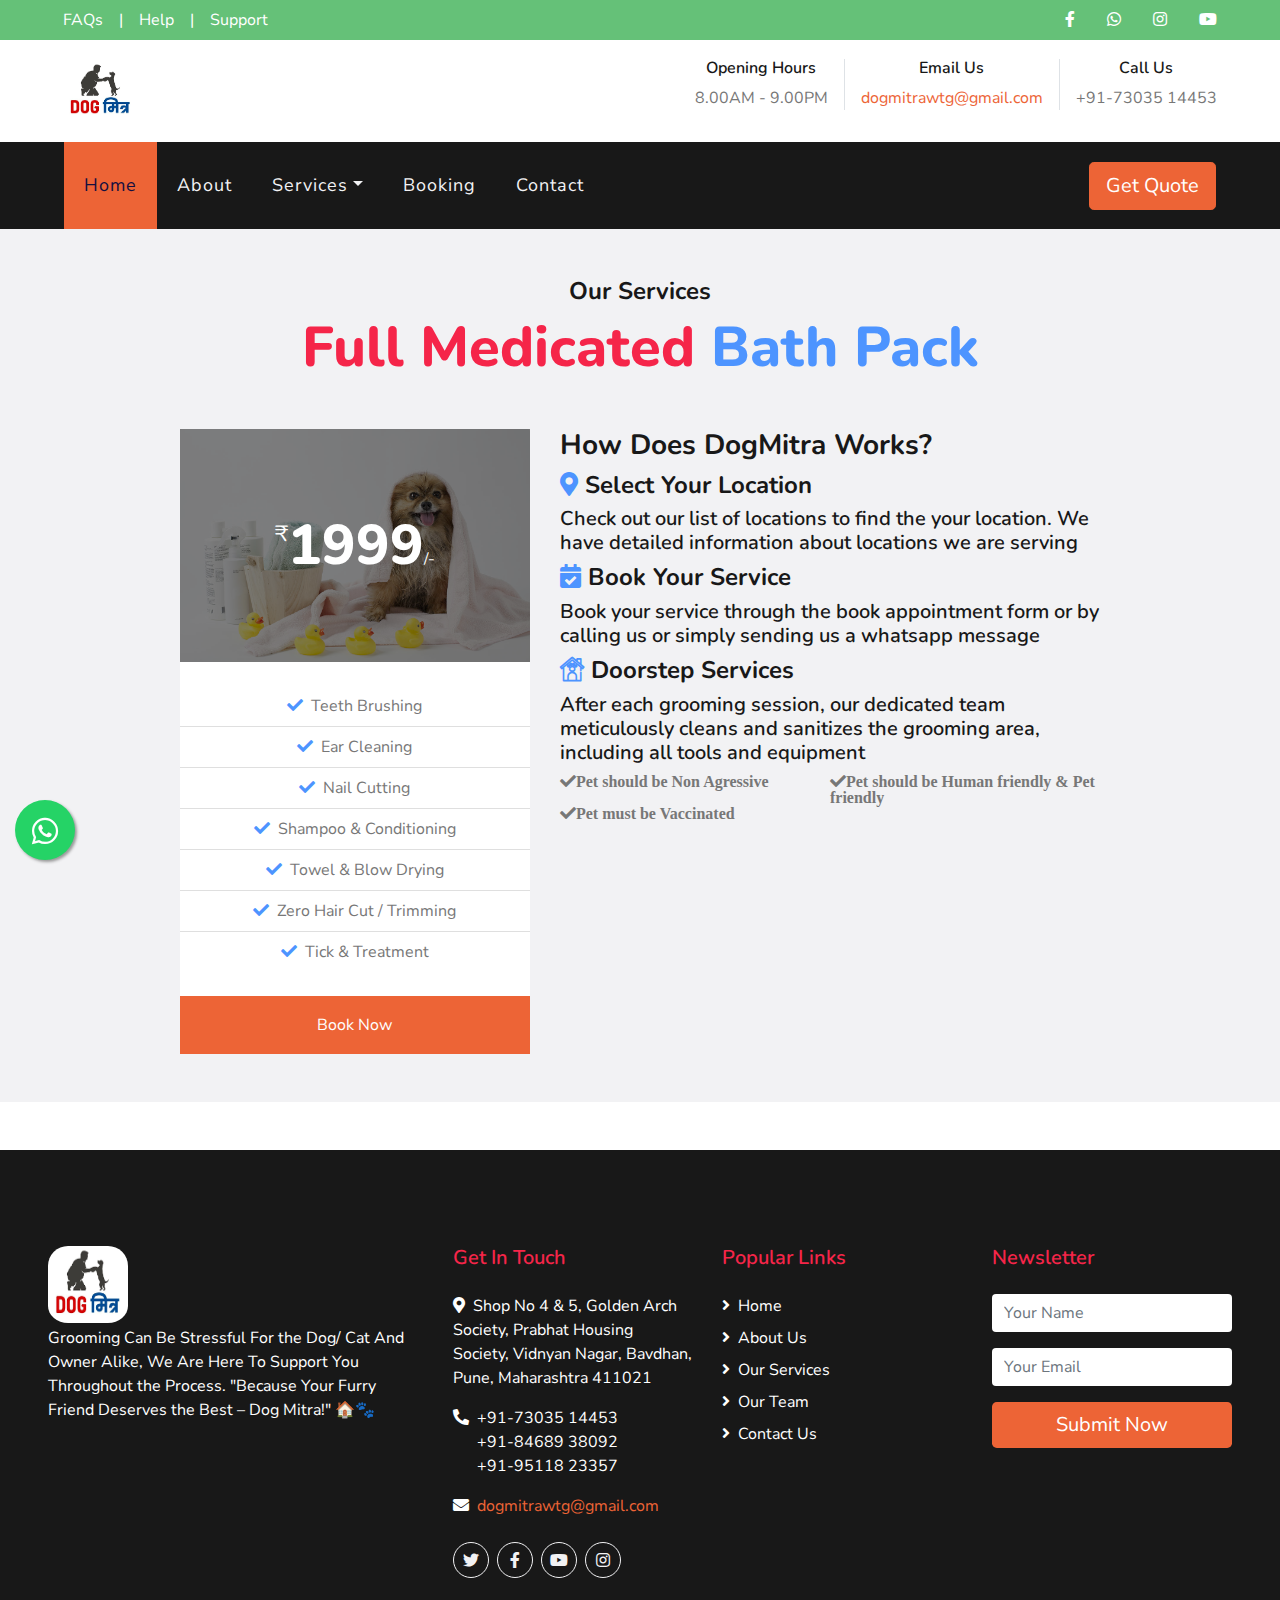
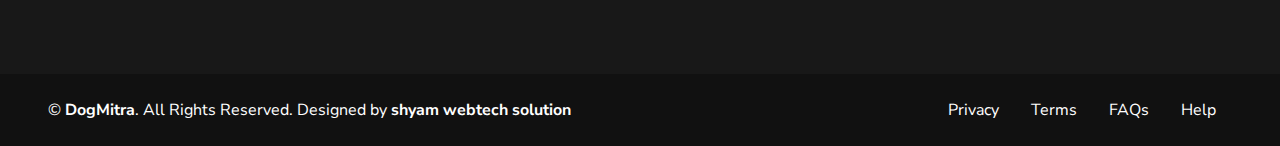
<file: medicatebath.html>
<!DOCTYPE html>
<html lang="en">

<head>
    <meta charset="utf-8">
    <title>DogMitra-Pet-Grooming</title>
    <meta content="width=device-width, initial-scale=1.0" name="viewport">
    <meta content="Free HTML Templates" name="keywords">
    <meta content="Free HTML Templates" name="description">
    <link rel="icon" type="image/x-icon" href="/img/Dogmitra.ico">

    <!-- Favicon -->
    <link href="img/favicon.ico" rel="icon">

    <!-- Google Web Fonts -->
    <link href="https://fonts.googleapis.com/css2?family=Nunito+Sans&family=Nunito:wght@600;700;800&display=swap" rel="stylesheet"> 

    <!-- Font Awesome -->
    <link href="https://cdnjs.cloudflare.com/ajax/libs/font-awesome/5.10.0/css/all.min.css" rel="stylesheet">

    <!-- Flaticon Font -->
    <link href="lib/flaticon/font/flaticon.css" rel="stylesheet">

    <!-- Libraries Stylesheet -->
    <link href="lib/owlcarousel/assets/owl.carousel.min.css" rel="stylesheet">
    <link href="lib/tempusdominus/css/tempusdominus-bootstrap-4.min.css" rel="stylesheet" />

    <!-- Customized Bootstrap Stylesheet -->
    <link href="css/style.css" rel="stylesheet">
</head>

<body>
    <a  class="whats-app" href="https://wa.me/+917303514453" target="_blank">
        <i class="fab fa-whatsapp my-float"></i>
    </a>
    <!-- Topbar Start -->
    <div class="container-fluid">
        <div class="row bg-secondary py-2 px-lg-5">
            <div class="col-lg-6 text-center text-lg-left mb-2 mb-lg-0">
                <div class="d-inline-flex align-items-center">
                    <a class="text-white pr-3" href="">FAQs</a>
                    <span class="text-white">|</span>
                    <a class="text-white px-3" href="">Help</a>
                    <span class="text-white">|</span>
                    <a class="text-white pl-3" href="">Support</a>
                    <!-- <marquee> Contents... </marquee> -->
                </div>
            </div>
            <div class="col-lg-6 text-center text-lg-right">
                <div class="d-inline-flex align-items-center">
                    <a class="text-white px-3" href="https://www.facebook.com/dogmitrapune/">
                        <i class="fab fa-facebook-f"></i>
                    </a>
                    <a class="text-white px-3" href="https://wa.me/+917303514453">
                        <i class="fab fa-whatsapp"></i>
                    </a>
                    <a class="text-white px-3" href="https://www.instagram.com/dogmitra_petgrooming?igsh=MXVxdXF5OWt2ZDIxcw==" target="_blank">
                        <i class="fab fa-instagram"></i>
                    </a>
                    <a class="text-white pl-3" href="https://www.youtube.com/@dogmitrapetgrooming274/">
                        <i class="fab fa-youtube"></i>
                    </a>
                </div>
            </div>
        </div>
        <div class="row py-3 px-lg-5">
            <div class="col-lg-4">
                <a href="home.html" class="navbar-brand d-none d-lg-block">
                    <!-- <h1 class="m-0 display-5 text-capitalize"><span class="text-primary">Dog</span><span style="color: #2d3cad;">Mitra</span></h1> -->
                    <img src="img/dog mitra.png" alt="logo" style="height: 60px; width: 75px;">
                </a>
            </div>
            <div class="col-lg-8 text-center text-lg-right">
                <div class="d-inline-flex align-items-center">
                    <div class="d-inline-flex flex-column text-center pr-3 border-right">
                        <h6>Opening Hours</h6>
                        <p class="m-0">8.00AM - 9.00PM</p>
                    </div>
                    <div class="d-inline-flex flex-column text-center px-3 border-right">
                        <h6>Email Us</h6>
                       <a href="https://dogmitrawtg@gmail.com"><p class="m-0">dogmitrawtg@gmail.com</p></a> 
                    </div>
                    <div class="d-inline-flex flex-column text-center pl-3">
                        <h6>Call Us</h6>
                        <p class="m-0">+91-73035 14453</p>
                    </div>
                </div>
            </div>
        </div>
    </div>
    <!-- Topbar End -->

    <!-- Navbar Start -->
    <div class="container-fluid p-0">
        <nav class="navbar navbar-expand-lg bg-dark navbar-dark py-3 py-lg-0 px-lg-5">
            <a href="" class="navbar-brand d-block d-lg-none">
                <!-- <h1 class="m-0 display-5 text-capitalize font-italic text-white"><span class="text-primary">Dog</span><span style="color: #2d3cad;">Mitra</span></h1> -->
                <img src="img/dog mitra.png" alt="logo" style="height: 60px; width: 65px; border-radius: 15px;">
            </a>
            <button type="button" class="navbar-toggler" data-toggle="collapse" data-target="#navbarCollapse">
                <span class="navbar-toggler-icon"></span>
            </button>
            <div class="collapse navbar-collapse justify-content-between px-3" id="navbarCollapse">
                <div class="navbar-nav mr-auto py-0">
                    <a href="home.html" class="nav-item nav-link active">Home</a>
                    <a href="about.html" class="nav-item nav-link">About</a>
                    <div class="nav-item dropdown">
                        <a href="#" class="nav-link dropdown-toggle" data-toggle="dropdown">Services</a>
                        <div class="dropdown-menu rounded-0 m-0">
                            <a href="normalbath.html" class="dropdown-item">Normal Bath Pack</a>
                            <a href="fullbath.html" class="dropdown-item">Full Grooming Bath Pack</a>
                            <a href="advancebath.html" class="dropdown-item">Advance Full Grooming Bath Pack</a>
                            <a href="medicatebath.html" class="dropdown-item">Full Grooming Medicated Bath Pack</a>
                            <a href="individualpack.html" class="dropdown-item">Individual Pack</a>
                            <a href="Petresort.html" class="dropdown-item">Pet Resort</a>
                        </div>
                    </div>    
                    <a href="booking.html" class="nav-item nav-link">Booking</a>
                    <a href="contact.html" class="nav-item nav-link">Contact</a>
                </div>
                <a href="booking.html" class="btn btn-lg btn-primary px-3 d-none d-lg-block">Get Quote</a>
            </div>
        </nav>
    </div>
    <!-- Navbar End -->


    <!-- Pricing Plan Start -->
    <div class="container-fluid bg-light pt-5 pb-4">
        <div class="container">
            <div class="d-flex flex-column text-center mb-5">
                <h4>Our Services</h4>
                <h1 class="display-4 m-0"><span class="text-primary">Full Medicated</span> <span class="text-secondary">Bath Pack</span></h1>
            </div>
            <div class="row">
                <div class="col-lg-4 mb-4">
                    <div class="card border-0">
                        <div class="card-header position-relative border-0 p-0 mb-4">
                            <img class="card-img-top" src="img/medicated_bath.jpg" alt="">
                            <div class="position-absolute d-flex flex-column align-items-center justify-content-center w-100 h-100" style="top: 0; left: 0; z-index: 1; background: rgba(0, 0, 0, .5);">
                                <!-- <h3 class="text-primary mb-3">Full Medicated Bath Pack</h3> -->
                                <h1 class="display-4 text-white mb-0">
                                    <small class="align-top" style="font-size: 22px; line-height: 45px;">₹</small>1999<small class="align-bottom" style="font-size: 16px; line-height: 40px;">/-</small>
                                </h1>
                            </div>
                        </div>
                        <div class="card-body text-center p-0">
                            <ul class="list-group list-group-flush mb-4">
                                <li class="list-group-item p-2"><i class="fa fa-check text-secondary mr-2"></i>Teeth Brushing</li>
                                <li class="list-group-item p-2"><i class="fa fa-check text-secondary mr-2"></i>Ear Cleaning</li>
                                <li class="list-group-item p-2"><i class="fa fa-check text-secondary mr-2"></i>Nail Cutting</li>
                                <li class="list-group-item p-2"><i class="fa fa-check text-secondary mr-2"></i>Shampoo & Conditioning</li>
                                <li class="list-group-item p-2"><i class="fa fa-check text-secondary mr-2"></i>Towel & Blow Drying</li>
                                <li class="list-group-item p-2"><i class="fa fa-check text-secondary mr-2"></i>Zero Hair Cut / Trimming</li>
                                <li class="list-group-item p-2"><i class="fa fa-check text-secondary mr-2"></i>Tick & Treatment</li>
                            </ul>
                        </div>
                        <div class="card-footer border-0 p-0">
                            <a href="booking.html" class="btn btn-primary btn-block p-3" style="border-radius: 0;">Book Now</a>
                        </div>
                    </div>
                </div>
                <div class="col-sm-6">
                    <div class="d-flex flex-column">
                        <div class="d-flex align-items-center mb-2">
                            <h3 class="text-truncate m-0">How Does DogMitra Works?</h3>
                        </div>
                        <h4><i class="fa fa-map-marker-alt text-secondary"></i> Select Your Location</h4>
                        <h5>Check out our list of locations to find the your location. We have detailed information about locations we are serving</h5>
                        <h4><i class="fa fa-calendar-check text-secondary"></i> Book Your Service</h4>
                        <h5>Book your service through the book appointment form or by calling us or simply sending us a whatsapp message</h5>
                        <h4><i class="fa flaticon-house text-secondary"></i> Doorstep Services</h4>
                        <h5>After each grooming session, our dedicated team meticulously cleans and sanitizes the grooming area, including all tools and equipment</h5>
                        <ul class="list-inline">
                            <li class="fa fa-check">Pet should be Non Agressive</li>
                            <li class="fa fa-check">Pet should be Human friendly & Pet friendly</li>
                            <li class="fa fa-check">Pet must be Vaccinated</li>
                        </ul>
                    </div>
                </div>
                <!-- <div class="col-lg-4 mb-4">
                    <div class="card border-0">
                        <div class="card-header position-relative border-0 p-0 mb-4">
                            <img class="card-img-top" src="img/price-2.jpg" alt="">
                            <div class="position-absolute d-flex flex-column align-items-center justify-content-center w-100 h-100" style="top: 0; left: 0; z-index: 1; background: rgba(0, 0, 0, .5);">
                                <h3 class="text-secondary mb-3">Standard</h3>
                                <h1 class="display-4 text-white mb-0">
                                    <small class="align-top" style="font-size: 22px; line-height: 45px;">$</small>99<small class="align-bottom" style="font-size: 16px; line-height: 40px;">/ Mo</small>
                                </h1>
                            </div>
                        </div>
                        <div class="card-body text-center p-0">
                            <ul class="list-group list-group-flush mb-4">
                                <li class="list-group-item p-2"><i class="fa fa-check text-secondary mr-2"></i>Feeding</li>
                                <li class="list-group-item p-2"><i class="fa fa-check text-secondary mr-2"></i>Boarding</li>
                                <li class="list-group-item p-2"><i class="fa fa-check text-secondary mr-2"></i>Spa & Grooming</li>
                                <li class="list-group-item p-2"><i class="fa fa-times text-danger mr-2"></i>Veterinary Medicine</li>
                            </ul>
                        </div>
                        <div class="card-footer border-0 p-0">
                            <a href="" class="btn btn-secondary btn-block p-3" style="border-radius: 0;">Signup Now</a>
                        </div>
                    </div>
                </div>
                <div class="col-lg-4 mb-4">
                    <div class="card border-0">
                        <div class="card-header position-relative border-0 p-0 mb-4">
                            <img class="card-img-top" src="img/price-3.jpg" alt="">
                            <div class="position-absolute d-flex flex-column align-items-center justify-content-center w-100 h-100" style="top: 0; left: 0; z-index: 1; background: rgba(0, 0, 0, .5);">
                                <h3 class="text-primary mb-3">Premium</h3>
                                <h1 class="display-4 text-white mb-0">
                                    <small class="align-top" style="font-size: 22px; line-height: 45px;">$</small>149<small class="align-bottom" style="font-size: 16px; line-height: 40px;">/ Mo</small>
                                </h1>
                            </div>
                        </div>
                        <div class="card-body text-center p-0">
                            <ul class="list-group list-group-flush mb-4">
                                <li class="list-group-item p-2"><i class="fa fa-check text-secondary mr-2"></i>Feeding</li>
                                <li class="list-group-item p-2"><i class="fa fa-check text-secondary mr-2"></i>Boarding</li>
                                <li class="list-group-item p-2"><i class="fa fa-check text-secondary mr-2"></i>Spa & Grooming</li>
                                <li class="list-group-item p-2"><i class="fa fa-check text-secondary mr-2"></i>Veterinary Medicine</li>
                            </ul>
                        </div>
                        <div class="card-footer border-0 p-0">
                            <a href="" class="btn btn-primary btn-block p-3" style="border-radius: 0;">Signup Now</a>
                        </div> -->
                    </div>
                </div>
            </div>
        </div>
    </div>
    <!-- Pricing Plan End -->


    <!-- Footer Start -->
    <div class="container-fluid bg-dark text-white mt-5 py-5 px-sm-3 px-md-5">
        <div class="row pt-5">
            <div class="col-lg-4 col-md-12 mb-5">
                <a href="home.html" class="mb-3 display-5 text-capitalize text-white">
                    <!-- <h1 class="m-0 display-5 text-capitalize"><span class="text-primary">Dog</span><span style="color: #2d3cad;">Mitra</span></h1> -->
                    <img src="img/dog mitra.png" alt="logo" style="height: 80px; width: 80px; padding-bottom: 3px; border-radius: 20px;">
                </a>
                
                <p class="m-0">Grooming Can Be Stressful For the Dog/ Cat And Owner Alike, We Are Here To Support You Throughout the Process. 
                    "Because Your Furry Friend Deserves the Best – Dog Mitra!" 🏠🐾
                </p>
            </div>
            <div class="col-lg-8 col-md-12">
                <div class="row">
                    <div class="col-md-4 mb-5">
                        <h5 class="text-primary mb-4">Get In Touch</h5>
                        <p><i class="fa fa-map-marker-alt mr-2"></i>Shop No 4 & 5, Golden Arch Society, Prabhat Housing Society, Vidnyan Nagar, Bavdhan, Pune, Maharashtra 411021</p>
                        <p><i class="fa fa-phone-alt mr-2"></i>+91-73035 14453 <br> &nbsp;&nbsp;&nbsp;&nbsp;&nbsp;&nbsp;+91-84689 38092 <br> &nbsp;&nbsp;&nbsp;&nbsp;&nbsp;&nbsp;+91-95118 23357</p>
                        <p><i class="fa fa-envelope mr-2"></i><a href="https://dogmitrawtg@gmail.com">dogmitrawtg@gmail.com</a></p>
                        <div class="d-flex justify-content-start mt-4">
                            <a class="btn btn-outline-light rounded-circle text-center mr-2 px-0" style="width: 36px; height: 36px;" href="#"><i class="fab fa-twitter"></i></a>
                            <a class="btn btn-outline-light rounded-circle text-center mr-2 px-0" style="width: 36px; height: 36px;" href="https://www.facebook.com/dogmitrapune/"><i class="fab fa-facebook-f"></i></a>
                            <a class="btn btn-outline-light rounded-circle text-center mr-2 px-0" style="width: 36px; height: 36px;" href="https://www.youtube.com/@dogmitrapetgrooming274/"><i class="fab fa-youtube"></i></a>
                            <a class="btn btn-outline-light rounded-circle text-center mr-2 px-0" style="width: 36px; height: 36px;" href="https://www.instagram.com/dogmitra_petgrooming?igsh=MXVxdXF5OWt2ZDIxcw==" target="_blank"><i class="fab fa-instagram"></i></a>
                        </div>
                    </div>
                    <div class="col-md-4 mb-5">
                        <h5 class="text-primary mb-4">Popular Links</h5>
                        <div class="d-flex flex-column justify-content-start">
                            <a class="text-white mb-2" href="#"><i class="fa fa-angle-right mr-2"></i>Home</a>
                            <a class="text-white mb-2" href="#"><i class="fa fa-angle-right mr-2"></i>About Us</a>
                            <a class="text-white mb-2" href="#"><i class="fa fa-angle-right mr-2"></i>Our Services</a>
                            <a class="text-white mb-2" href="#"><i class="fa fa-angle-right mr-2"></i>Our Team</a>
                            <a class="text-white" href="#"><i class="fa fa-angle-right mr-2"></i>Contact Us</a>
                        </div>
                    </div>
                    <div class="col-md-4 mb-5">
                        <h5 class="text-primary mb-4">Newsletter</h5>
                        <form action="https://api.web3forms.com/submit"  method="POST">
                            <input type="hidden" name="access_key" value="33a968d2-f89e-4d6f-9da2-b108263ce3f3">
                            <div class="form-group">
                                <input type="text" name="Name" class="form-control border-0" placeholder="Your Name" required="required" />
                            </div>
                            <div class="form-group">
                                <input type="email" name="Email" class="form-control border-0" placeholder="Your Email" required="required" />
                            </div>
                            <div>
                                <button class="btn btn-lg btn-primary btn-block border-0" type="submit">Submit Now</button>
                            </div>
                        </form>
                    </div>
                </div>
            </div>
        </div>
    </div>
    <div class="container-fluid text-white py-4 px-sm-3 px-md-5" style="background: #111111;">
        <div class="row">
            <div class="col-md-6 text-center text-md-left mb-3 mb-md-0">
                <p class="m-0 text-white">
                    &copy; <a class="text-white font-weight-bold" href="https://.com">DogMitra</a>. All Rights Reserved. Designed by
                    <a class="text-white font-weight-bold" href="https://shyamwebtech.netlify.app" target="_blank">shyam webtech solution</a>
                </p>
            </div>
            <div class="col-md-6 text-center text-md-right">
                <ul class="nav d-inline-flex">
                    <li class="nav-item">
                        <a class="nav-link text-white py-0" href="#">Privacy</a>
                    </li>
                    <li class="nav-item">
                        <a class="nav-link text-white py-0" href="#">Terms</a>
                    </li>
                    <li class="nav-item">
                        <a class="nav-link text-white py-0" href="#">FAQs</a>
                    </li>
                    <li class="nav-item">
                        <a class="nav-link text-white py-0" href="#">Help</a>
                    </li>
                </ul>
            </div>
        </div>
    </div>
    <!-- Footer End -->


    <!-- Back to Top -->
    <a href="#" class="btn btn-lg btn-primary back-to-top"><i class="fa fa-angle-double-up"></i></a>


    <!-- JavaScript Libraries -->
    <script src="https://code.jquery.com/jquery-3.4.1.min.js"></script>
    <script src="https://stackpath.bootstrapcdn.com/bootstrap/4.4.1/js/bootstrap.bundle.min.js"></script>
    <script src="lib/easing/easing.min.js"></script>
    <script src="lib/owlcarousel/owl.carousel.min.js"></script>
    <script src="lib/tempusdominus/js/moment.min.js"></script>
    <script src="lib/tempusdominus/js/moment-timezone.min.js"></script>
    <script src="lib/tempusdominus/js/tempusdominus-bootstrap-4.min.js"></script>

    <!-- Contact Javascript File -->
    <script src="mail/jqBootstrapValidation.min.js"></script>
    <script src="mail/contact.js"></script>

    <!-- Template Javascript -->
    <script src="js/main.js"></script>
</body>

</html>
</file>
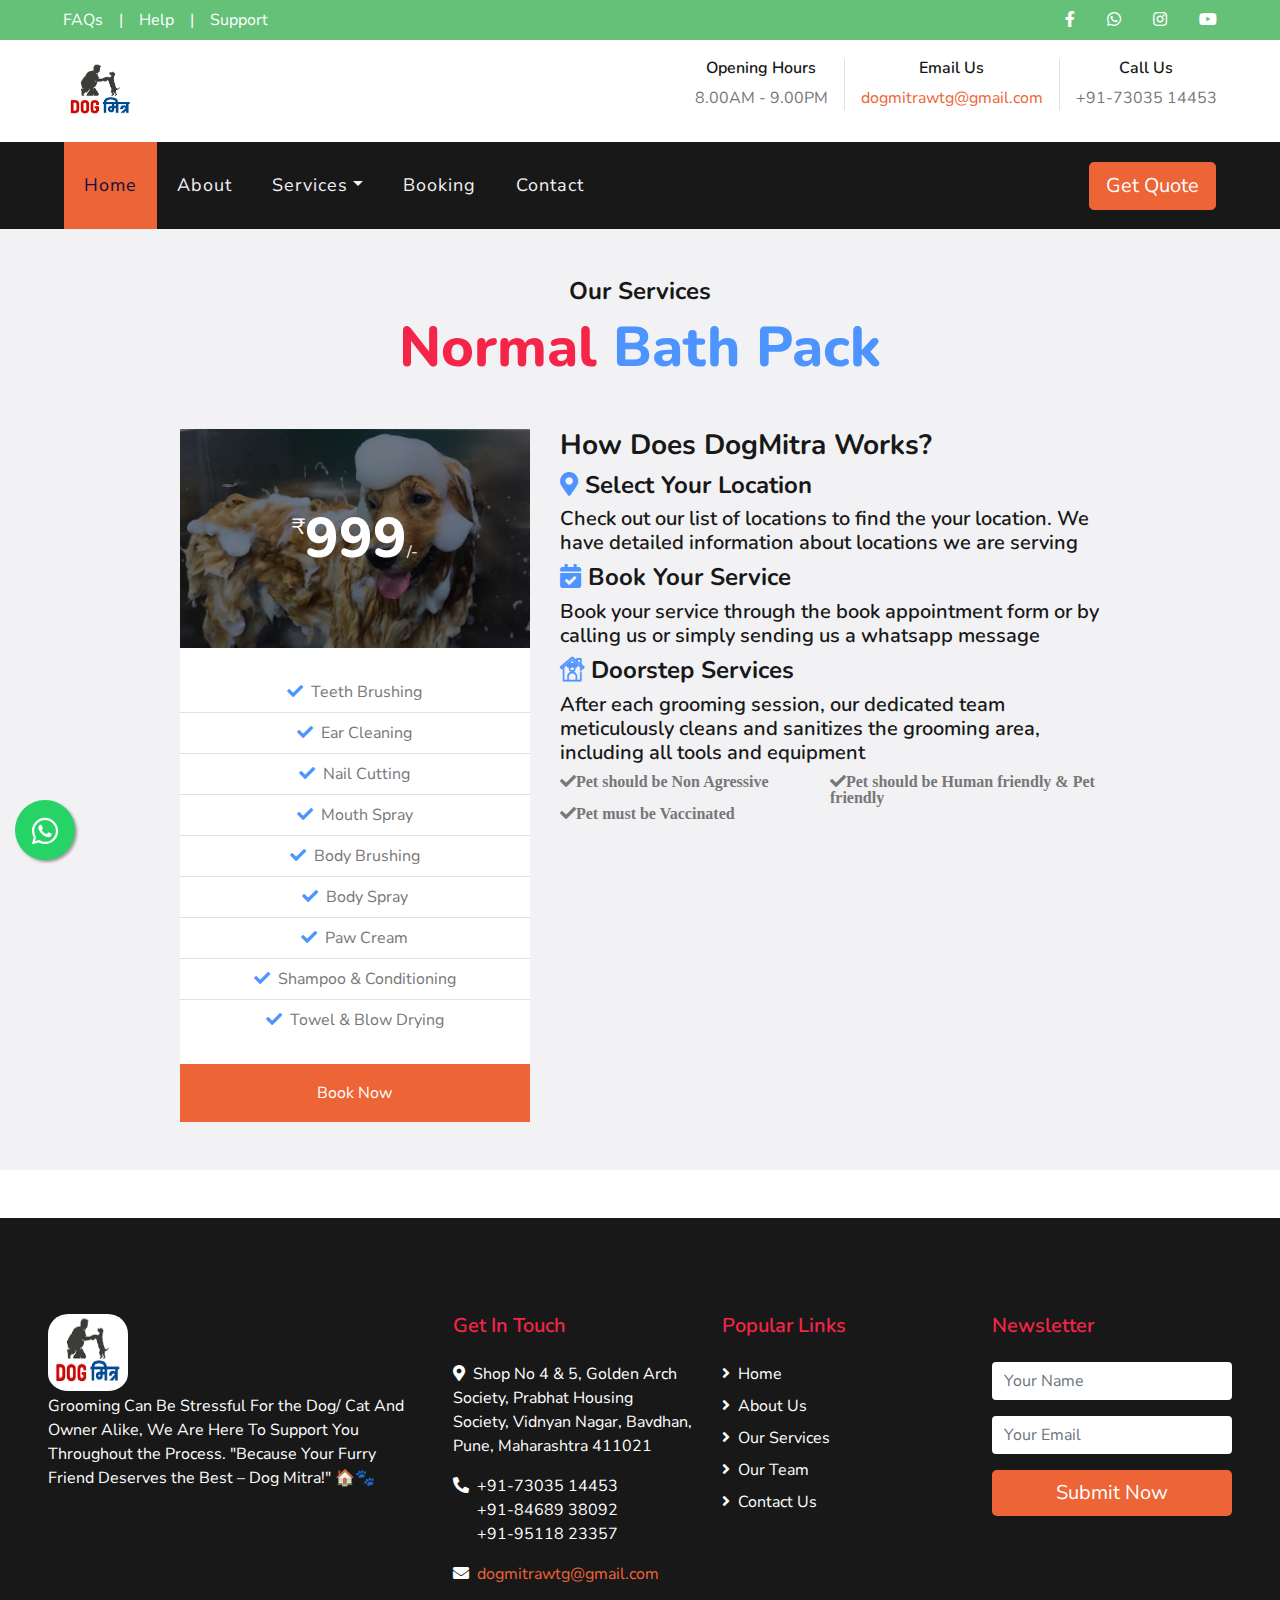
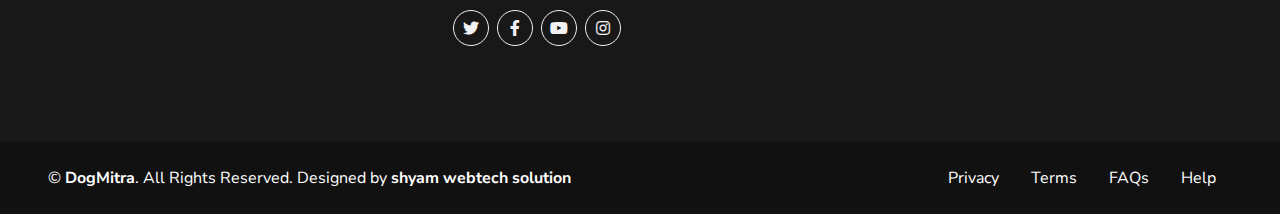
<file: normalbath.html>
<!DOCTYPE html>
<html lang="en">

<head>
    <meta charset="utf-8">
    <title>DogMitra-Pet-Grooming</title>
    <meta content="width=device-width, initial-scale=1.0" name="viewport">
    <meta content="Free HTML Templates" name="keywords">
    <meta content="Free HTML Templates" name="description">
    <link rel="icon" type="image/x-icon" href="/img/Dogmitra.ico">

    <!-- Favicon -->
    <link href="img/favicon.ico" rel="icon">

    <!-- Google Web Fonts -->
    <link href="https://fonts.googleapis.com/css2?family=Nunito+Sans&family=Nunito:wght@600;700;800&display=swap" rel="stylesheet"> 

    <!-- Font Awesome -->
    <link href="https://cdnjs.cloudflare.com/ajax/libs/font-awesome/5.10.0/css/all.min.css" rel="stylesheet">

    <!-- Flaticon Font -->
    <link href="lib/flaticon/font/flaticon.css" rel="stylesheet">

    <!-- Libraries Stylesheet -->
    <link href="lib/owlcarousel/assets/owl.carousel.min.css" rel="stylesheet">
    <link href="lib/tempusdominus/css/tempusdominus-bootstrap-4.min.css" rel="stylesheet" />

    <!-- Customized Bootstrap Stylesheet -->
    <link href="css/style.css" rel="stylesheet">
</head>

<body>
    <a  class="whats-app" href="https://wa.me/+917303514453" target="_blank">
        <i class="fab fa-whatsapp my-float"></i>
    </a>
    <!-- Topbar Start -->
    <div class="container-fluid">
        <div class="row bg-secondary py-2 px-lg-5">
            <div class="col-lg-6 text-center text-lg-left mb-2 mb-lg-0">
                <div class="d-inline-flex align-items-center">
                    <a class="text-white pr-3" href="">FAQs</a>
                    <span class="text-white">|</span>
                    <a class="text-white px-3" href="">Help</a>
                    <span class="text-white">|</span>
                    <a class="text-white pl-3" href="">Support</a>
                    <!-- <marquee> Contents... </marquee> -->
                </div>
            </div>
            <div class="col-lg-6 text-center text-lg-right">
                <div class="d-inline-flex align-items-center">
                    <a class="text-white px-3" href="https://www.facebook.com/dogmitrapune/">
                        <i class="fab fa-facebook-f"></i>
                    </a>
                    <a class="text-white px-3" href="https://wa.me/+917303514453">
                        <i class="fab fa-whatsapp"></i>
                    </a>
                    <a class="text-white px-3" href="https://www.instagram.com/dogmitra_petgrooming?igsh=MXVxdXF5OWt2ZDIxcw==" target="_blank">
                        <i class="fab fa-instagram"></i>
                    </a>
                    <a class="text-white pl-3" href="https://www.youtube.com/@dogmitrapetgrooming274/">
                        <i class="fab fa-youtube"></i>
                    </a>
                </div>
            </div>
        </div>
        <div class="row py-3 px-lg-5">
            <div class="col-lg-4">
                <a href="home.html" class="navbar-brand d-none d-lg-block">
                    <!-- <h1 class="m-0 display-5 text-capitalize"><span class="text-primary">Dog</span><span style="color: #2d3cad;">Mitra</span></h1> -->
                    <img src="img/dog mitra.png" alt="logo" style="height: 60px; width: 75px;">
                </a>
            </div>
            <div class="col-lg-8 text-center text-lg-right">
                <div class="d-inline-flex align-items-center">
                    <div class="d-inline-flex flex-column text-center pr-3 border-right">
                        <h6>Opening Hours</h6>
                        <p class="m-0">8.00AM - 9.00PM</p>
                    </div>
                    <div class="d-inline-flex flex-column text-center px-3 border-right">
                        <h6>Email Us</h6>
                       <a href="https://dogmitrawtg@gmail.com"><p class="m-0">dogmitrawtg@gmail.com</p></a> 
                    </div>
                    <div class="d-inline-flex flex-column text-center pl-3">
                        <h6>Call Us</h6>
                        <p class="m-0">+91-73035 14453</p>
                    </div>
                </div>
            </div>
        </div>
    </div>
    <!-- Topbar End -->


    <!-- Navbar Start -->
    <div class="container-fluid p-0">
        <nav class="navbar navbar-expand-lg bg-dark navbar-dark py-3 py-lg-0 px-lg-5">
            <a href="" class="navbar-brand d-block d-lg-none">
                <img src="img/dog mitra.png" alt="logo" style="height: 60px; width: 65px; border-radius: 15px;">
            </a>
            <button type="button" class="navbar-toggler" data-toggle="collapse" data-target="#navbarCollapse">
                <span class="navbar-toggler-icon"></span>
            </button>
            <div class="collapse navbar-collapse justify-content-between px-3" id="navbarCollapse">
                <div class="navbar-nav mr-auto py-0">
                    <a href="home.html" class="nav-item nav-link active">Home</a>
                    <a href="about.html" class="nav-item nav-link">About</a>
                    <div class="nav-item dropdown">
                        <a href="#" class="nav-link dropdown-toggle" data-toggle="dropdown">Services</a>
                        <div class="dropdown-menu rounded-0 m-0">
                            <a href="normalbath.html" class="dropdown-item">Normal Bath Pack</a>
                            <a href="fullbath.html" class="dropdown-item">Full Grooming Bath Pack</a>
                            <a href="advancebath.html" class="dropdown-item">Advance Full Grooming Bath Pack</a>
                            <a href="medicatebath.html" class="dropdown-item">Full Grooming Medicated Bath Pack</a>
                            <a href="individualpack.html" class="dropdown-item">Individual Pack</a>
                            <a href="Petresort.html" class="dropdown-item">Pet Resort</a>
                        </div>
                    </div>    
                    <a href="booking.html" class="nav-item nav-link">Booking</a>
                    <a href="contact.html" class="nav-item nav-link">Contact</a>
                </div>
                <a href="booking.html" class="btn btn-lg btn-primary px-3 d-none d-lg-block">Get Quote</a>
            </div>
        </nav>
    </div>
    <!-- Navbar End -->


    <!-- Pricing Plan Start -->
    <div class="container-fluid bg-light pt-5 pb-4">
        <div class="container ">
            <div class="d-flex flex-column text-center mb-5">
                <h4>Our Services</h4>
                <h1 class="display-4 m-0"><span class="text-primary">Normal</span> <span class="text-secondary">Bath Pack</span></h1>
            </div>
            <div class="row">
                <div class="col-lg-4 mb-4">
                    <div class="card border-0">
                        <div class="card-header position-relative border-0 p-0 mb-4">
                            <img class="card-img-top" src="img/normal_bath.png" alt="normal_bath_dog">
                            <div class="position-absolute d-flex flex-column align-items-center justify-content-center w-100 h-100" style="top: 0; left: 0; z-index: 1; background: rgba(0, 0, 0, .5);">
                                <!-- <h3 class="text-primary mb-3">Normal Bath Pack</h3> -->
                                <h1 class="display-4 text-white mb-0">
                                    <small class="align-top" style="font-size: 22px; line-height: 45px;">₹</small>999<small class="align-bottom" style="font-size: 16px; line-height: 40px;">/-</small>
                                </h1>
                            </div>
                        </div>
                        <div class="card-body text-center p-0">
                            <ul class="list-group list-group-flush mb-4">
                                <li class="list-group-item p-2"><i class="fa fa-check text-secondary mr-2"></i>Teeth Brushing</li>
                                <li class="list-group-item p-2"><i class="fa fa-check text-secondary mr-2"></i>Ear Cleaning</li>
                                <li class="list-group-item p-2"><i class="fa fa-check text-secondary mr-2"></i>Nail Cutting</li>
                                <li class="list-group-item p-2"><i class="fa fa-check text-secondary mr-2"></i>Mouth Spray</li>
                                <li class="list-group-item p-2"><i class="fa fa-check text-secondary mr-2"></i>Body Brushing</li>
                                <li class="list-group-item p-2"><i class="fa fa-check text-secondary mr-2"></i>Body Spray</li>
                                <li class="list-group-item p-2"><i class="fa fa-check text-secondary mr-2"></i>Paw Cream</li>
                                <li class="list-group-item p-2"><i class="fa fa-check text-secondary mr-2"></i>Shampoo & Conditioning</li>
                                <li class="list-group-item p-2"><i class="fa fa-check text-secondary mr-2"></i>Towel & Blow Drying</li>                               
                            </ul>
                        </div>
                        <div class="card-footer border-0 p-0">
                            <a href="booking.html" class="btn btn-primary btn-block p-3" style="border-radius: 0;">Book Now</a>
                        </div>
                    </div>
                </div>
                <div class="col-sm-6">
                    <div class="d-flex flex-column">
                        <div class="d-flex align-items-center mb-2">                 
                            <h3 class="text-truncate m-0">How Does DogMitra Works?</h3>
                        </div>
                        <h4><i class="fa fa-map-marker-alt text-secondary"></i> Select Your Location</h4>
                        <h5>Check out our list of locations to find the your location. We have detailed information about locations we are serving</h5>
                        <h4><i class="fa fa-calendar-check text-secondary"></i> Book Your Service</h4>
                        <h5>Book your service through the book appointment form or by calling us or simply sending us a whatsapp message</h5>
                        <h4><i class="fa flaticon-house text-secondary"></i> Doorstep Services</h4>
                        <h5>After each grooming session, our dedicated team meticulously cleans and sanitizes the grooming area, including all tools and equipment</h5>
                        <ul class="list-inline">
                            <li class="fa fa-check">Pet should be Non Agressive</li>
                            <li class="fa fa-check">Pet should be Human friendly & Pet friendly</li>
                            <li class="fa fa-check">Pet must be Vaccinated</li>
                        </ul>
                    </div>
                </div>
                <!-- <div class="col-lg-4 mb-4">
                    <div class="card border-0">
                        <div class="card-header position-relative border-0 p-0 mb-4">
                            <img class="card-img-top" src="img/price-2.jpg" alt="">
                            <div class="position-absolute d-flex flex-column align-items-center justify-content-center w-100 h-100" style="top: 0; left: 0; z-index: 1; background: rgba(0, 0, 0, .5);">
                                <h3 class="text-secondary mb-3">Standard</h3>
                                <h1 class="display-4 text-white mb-0">
                                    <small class="align-top" style="font-size: 22px; line-height: 45px;">$</small>99<small class="align-bottom" style="font-size: 16px; line-height: 40px;">/ Mo</small>
                                </h1>
                            </div>
                        </div>
                        <div class="card-body text-center p-0">
                            <ul class="list-group list-group-flush mb-4">
                                <li class="list-group-item p-2"><i class="fa fa-check text-secondary mr-2"></i>Feeding</li>
                                <li class="list-group-item p-2"><i class="fa fa-check text-secondary mr-2"></i>Boarding</li>
                                <li class="list-group-item p-2"><i class="fa fa-check text-secondary mr-2"></i>Spa & Grooming</li>
                                <li class="list-group-item p-2"><i class="fa fa-times text-danger mr-2"></i>Veterinary Medicine</li>
                            </ul>
                        </div>
                        <div class="card-footer border-0 p-0">
                            <a href="" class="btn btn-secondary btn-block p-3" style="border-radius: 0;">Signup Now</a>
                        </div>
                    </div>
                </div>
                <div class="col-lg-4 mb-4">
                    <div class="card border-0">
                        <div class="card-header position-relative border-0 p-0 mb-4">
                            <img class="card-img-top" src="img/price-3.jpg" alt="">
                            <div class="position-absolute d-flex flex-column align-items-center justify-content-center w-100 h-100" style="top: 0; left: 0; z-index: 1; background: rgba(0, 0, 0, .5);">
                                <h3 class="text-primary mb-3">Premium</h3>
                                <h1 class="display-4 text-white mb-0">
                                    <small class="align-top" style="font-size: 22px; line-height: 45px;">$</small>149<small class="align-bottom" style="font-size: 16px; line-height: 40px;">/ Mo</small>
                                </h1>
                            </div>
                        </div>
                        <div class="card-body text-center p-0">
                            <ul class="list-group list-group-flush mb-4">
                                <li class="list-group-item p-2"><i class="fa fa-check text-secondary mr-2"></i>Feeding</li>
                                <li class="list-group-item p-2"><i class="fa fa-check text-secondary mr-2"></i>Boarding</li>
                                <li class="list-group-item p-2"><i class="fa fa-check text-secondary mr-2"></i>Spa & Grooming</li>
                                <li class="list-group-item p-2"><i class="fa fa-check text-secondary mr-2"></i>Veterinary Medicine</li>
                            </ul>
                        </div>
                        <div class="card-footer border-0 p-0">
                            <a href="" class="btn btn-primary btn-block p-3" style="border-radius: 0;">Signup Now</a>
                        </div> -->
                    </div>
                </div>
            </div>
        </div>
    </div>
    <!-- Pricing Plan End -->


    <!-- Footer Start -->
    <div class="container-fluid bg-dark text-white mt-5 py-5 px-sm-3 px-md-5">
        <div class="row pt-5">
            <div class="col-lg-4 col-md-12 mb-5">
                <a href="home.html" class="mb-3 display-5 text-capitalize text-white">
                    <!-- <h1 class="m-0 display-5 text-capitalize"><span class="text-primary">Dog</span><span style="color: #2d3cad;">Mitra</span></h1> -->
                    <img src="img/dog mitra.png" alt="logo" style="height: 80px; width: 80px; padding-bottom: 3px; border-radius: 20px;">
                </a>
                
                <p class="m-0">Grooming Can Be Stressful For the Dog/ Cat And Owner Alike, We Are Here To Support You Throughout the Process. 
                    "Because Your Furry Friend Deserves the Best – Dog Mitra!" 🏠🐾
                </p>
            </div>
            <div class="col-lg-8 col-md-12">
                <div class="row">
                    <div class="col-md-4 mb-5">
                        <h5 class="text-primary mb-4">Get In Touch</h5>
                        <p><i class="fa fa-map-marker-alt mr-2"></i>Shop No 4 & 5, Golden Arch Society, Prabhat Housing Society, Vidnyan Nagar, Bavdhan, Pune, Maharashtra 411021</p>
                        <p><i class="fa fa-phone-alt mr-2"></i>+91-73035 14453 <br> &nbsp;&nbsp;&nbsp;&nbsp;&nbsp;&nbsp;+91-84689 38092 <br> &nbsp;&nbsp;&nbsp;&nbsp;&nbsp;&nbsp;+91-95118 23357</p>
                        <p><i class="fa fa-envelope mr-2"></i><a href="https://dogmitrawtg@gmail.com">dogmitrawtg@gmail.com</a></p>
                        <div class="d-flex justify-content-start mt-4">
                            <a class="btn btn-outline-light rounded-circle text-center mr-2 px-0" style="width: 36px; height: 36px;" href="#"><i class="fab fa-twitter"></i></a>
                            <a class="btn btn-outline-light rounded-circle text-center mr-2 px-0" style="width: 36px; height: 36px;" href="https://www.facebook.com/dogmitrapune/"><i class="fab fa-facebook-f"></i></a>
                            <a class="btn btn-outline-light rounded-circle text-center mr-2 px-0" style="width: 36px; height: 36px;" href="https://www.youtube.com/@dogmitrapetgrooming274/"><i class="fab fa-youtube"></i></a>
                            <a class="btn btn-outline-light rounded-circle text-center mr-2 px-0" style="width: 36px; height: 36px;" href="https://www.instagram.com/dogmitra_petgrooming?igsh=MXVxdXF5OWt2ZDIxcw==" target="_blank"><i class="fab fa-instagram"></i></a>
                        </div>
                    </div>
                    <div class="col-md-4 mb-5">
                        <h5 class="text-primary mb-4">Popular Links</h5>
                        <div class="d-flex flex-column justify-content-start">
                            <a class="text-white mb-2" href="#"><i class="fa fa-angle-right mr-2"></i>Home</a>
                            <a class="text-white mb-2" href="#"><i class="fa fa-angle-right mr-2"></i>About Us</a>
                            <a class="text-white mb-2" href="#"><i class="fa fa-angle-right mr-2"></i>Our Services</a>
                            <a class="text-white mb-2" href="#"><i class="fa fa-angle-right mr-2"></i>Our Team</a>
                            <a class="text-white" href="#"><i class="fa fa-angle-right mr-2"></i>Contact Us</a>
                        </div>
                    </div>
                    <div class="col-md-4 mb-5">
                        <h5 class="text-primary mb-4">Newsletter</h5>
                        <form action="https://api.web3forms.com/submit"  method="POST">
                            <input type="hidden" name="access_key" value="33a968d2-f89e-4d6f-9da2-b108263ce3f3">
                            <div class="form-group">
                                <input type="text" name="Name" class="form-control border-0" placeholder="Your Name" required="required" />
                            </div>
                            <div class="form-group">
                                <input type="email" name="Email" class="form-control border-0" placeholder="Your Email" required="required" />
                            </div>
                            <div>
                                <button class="btn btn-lg btn-primary btn-block border-0" type="submit">Submit Now</button>
                            </div>
                        </form>
                    </div>
                </div>
            </div>
        </div>
    </div>
    <div class="container-fluid text-white py-4 px-sm-3 px-md-5" style="background: #111111;">
        <div class="row">
            <div class="col-md-6 text-center text-md-left mb-3 mb-md-0">
                <p class="m-0 text-white">
                    &copy; <a class="text-white font-weight-bold" href="https://.com">DogMitra</a>. All Rights Reserved. Designed by
                    <a class="text-white font-weight-bold" href="https://shyamwebtech.netlify.app" target="_blank">shyam webtech solution</a>
                </p>
            </div>
            <div class="col-md-6 text-center text-md-right">
                <ul class="nav d-inline-flex">
                    <li class="nav-item">
                        <a class="nav-link text-white py-0" href="#">Privacy</a>
                    </li>
                    <li class="nav-item">
                        <a class="nav-link text-white py-0" href="#">Terms</a>
                    </li>
                    <li class="nav-item">
                        <a class="nav-link text-white py-0" href="#">FAQs</a>
                    </li>
                    <li class="nav-item">
                        <a class="nav-link text-white py-0" href="#">Help</a>
                    </li>
                </ul>
            </div>
        </div>
    </div>
    <!-- Footer End -->


    <!-- Back to Top -->
    <a href="#" class="btn btn-lg btn-primary back-to-top"><i class="fa fa-angle-double-up"></i></a>


    <!-- JavaScript Libraries -->
    <script src="https://code.jquery.com/jquery-3.4.1.min.js"></script>
    <script src="https://stackpath.bootstrapcdn.com/bootstrap/4.4.1/js/bootstrap.bundle.min.js"></script>
    <script src="lib/easing/easing.min.js"></script>
    <script src="lib/owlcarousel/owl.carousel.min.js"></script>
    <script src="lib/tempusdominus/js/moment.min.js"></script>
    <script src="lib/tempusdominus/js/moment-timezone.min.js"></script>
    <script src="lib/tempusdominus/js/tempusdominus-bootstrap-4.min.js"></script>

    <!-- Contact Javascript File -->
    <script src="mail/jqBootstrapValidation.min.js"></script>
    <script src="mail/contact.js"></script>

    <!-- Template Javascript -->
    <script src="js/main.js"></script>
</body>

</html>
</file>
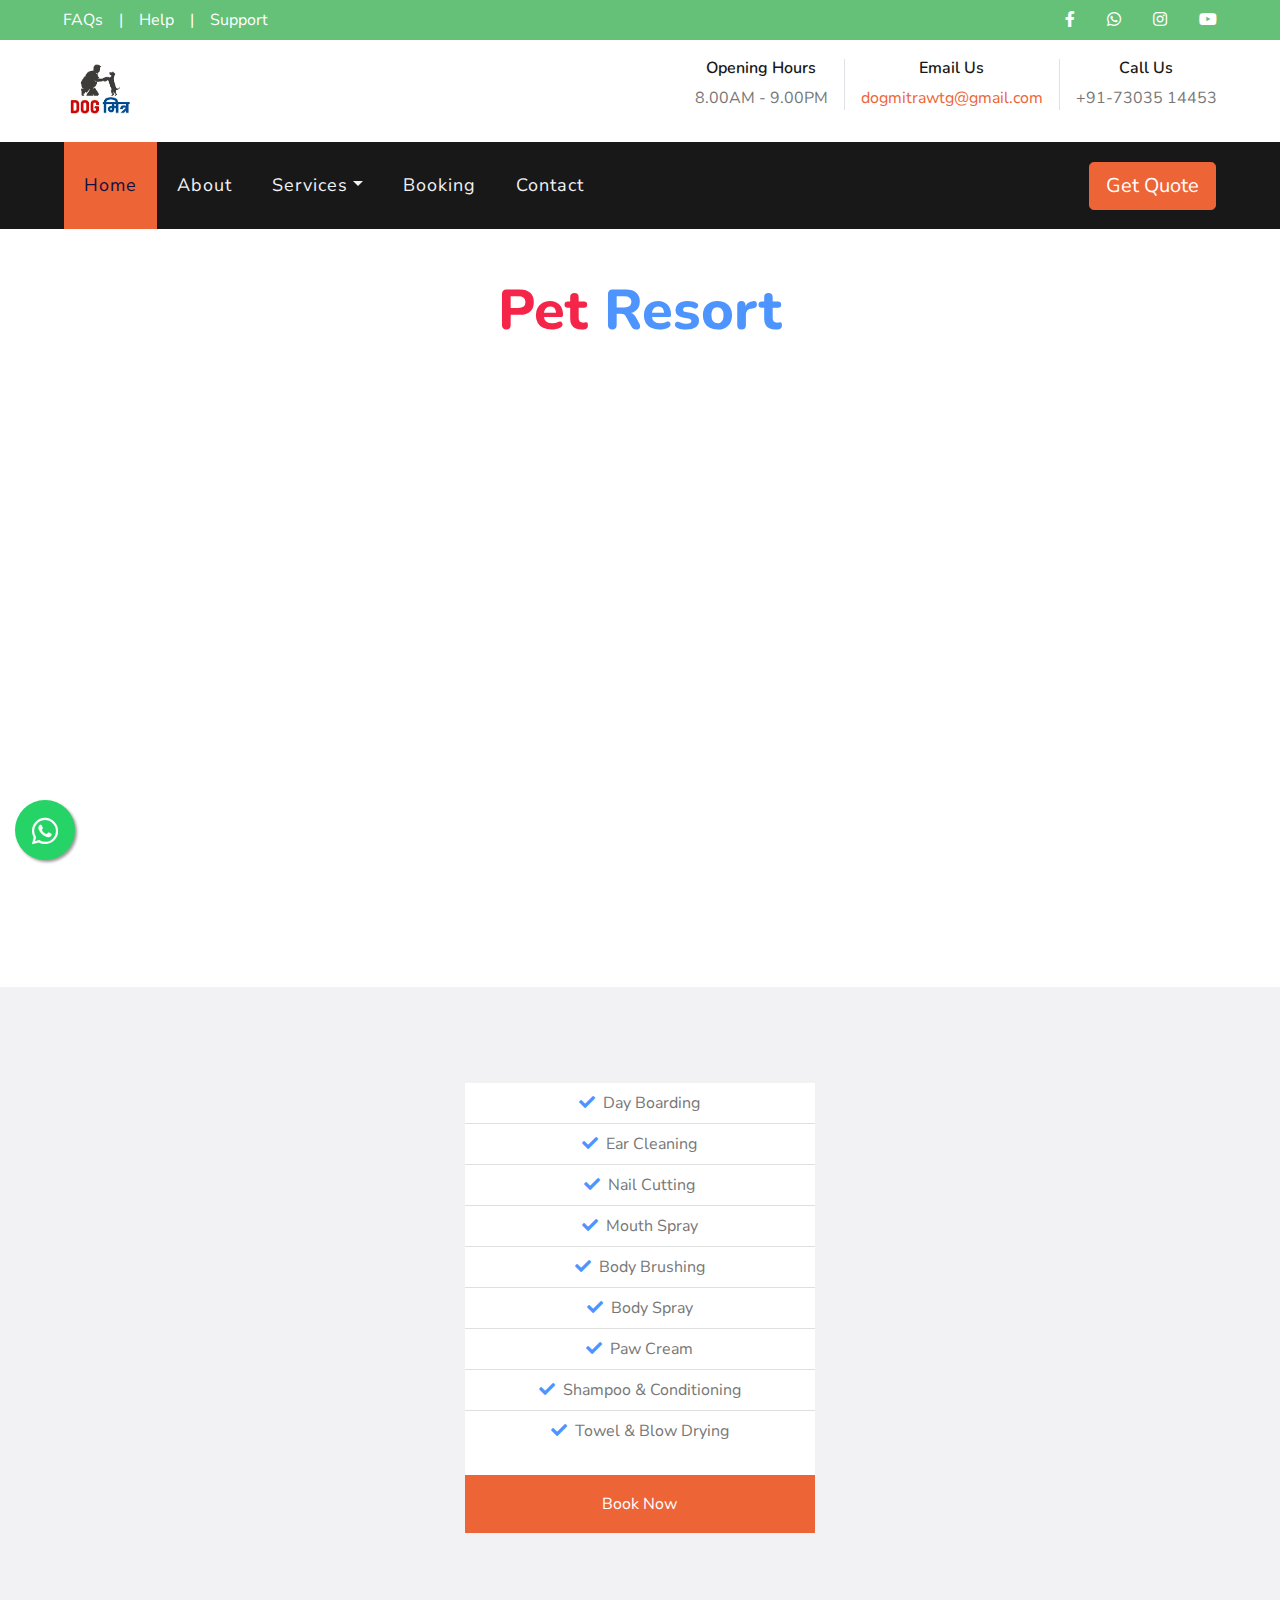
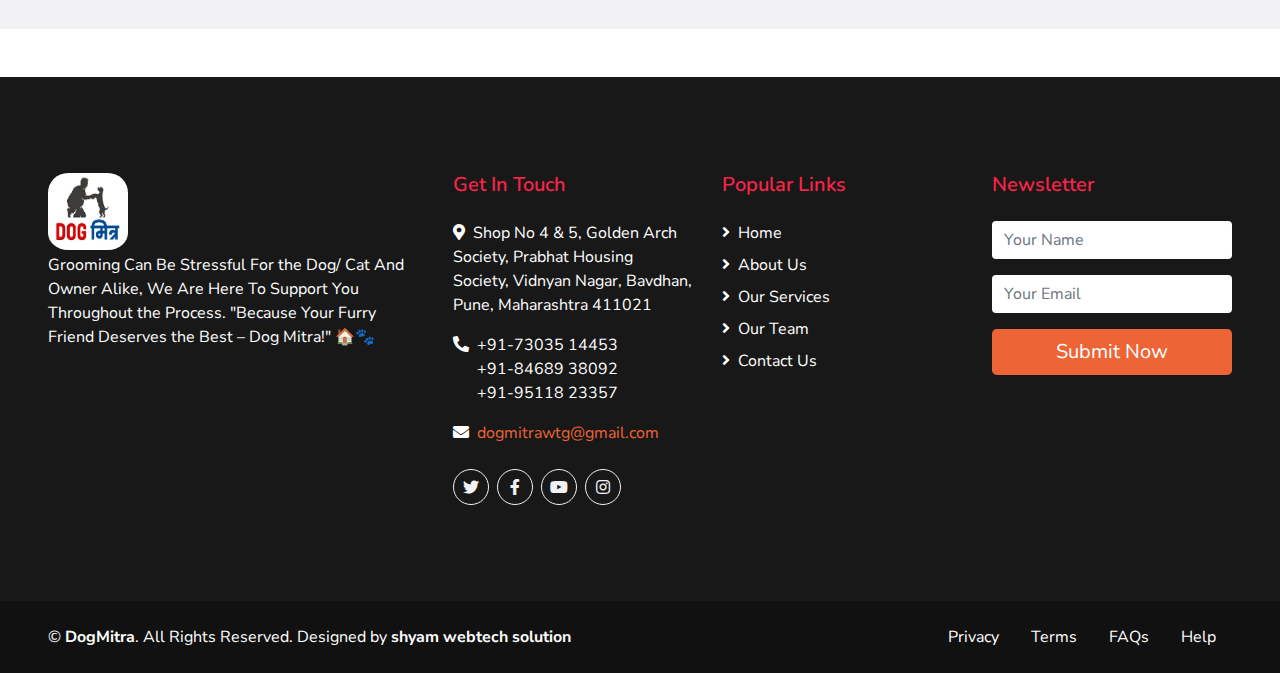
<file: Petresort.html>
<!DOCTYPE html>
<html lang="en">

<head>
    <meta charset="utf-8">
    <title>DogMitra-Pet-Grooming</title>
    <meta content="width=device-width, initial-scale=1.0" name="viewport">
    <meta content="Free HTML Templates" name="keywords">
    <meta content="Free HTML Templates" name="description">
    <link rel="icon" type="image/x-icon" href="/img/Dogmitra.ico">

    <!-- Favicon -->
    <link href="img/favicon.ico" rel="icon">

    <!-- Google Web Fonts -->
    <link href="https://fonts.googleapis.com/css2?family=Nunito+Sans&family=Nunito:wght@600;700;800&display=swap" rel="stylesheet"> 

    <!-- Font Awesome -->
    <link href="https://cdnjs.cloudflare.com/ajax/libs/font-awesome/5.10.0/css/all.min.css" rel="stylesheet">

    <!-- Flaticon Font -->
    <link href="lib/flaticon/font/flaticon.css" rel="stylesheet">

    <!-- Libraries Stylesheet -->
    <link href="lib/owlcarousel/assets/owl.carousel.min.css" rel="stylesheet">
    <link href="lib/tempusdominus/css/tempusdominus-bootstrap-4.min.css" rel="stylesheet" />

    <!-- Customized Bootstrap Stylesheet -->
    <link href="css/style.css" rel="stylesheet">
</head>

<body>
    <a  class="whats-app" href="https://wa.me/+917303514453" target="_blank">
        <i class="fab fa-whatsapp my-float"></i>
    </a>
    <!-- Topbar Start -->
    <div class="container-fluid">
        <div class="row bg-secondary py-2 px-lg-5">
            <div class="col-lg-6 text-center text-lg-left mb-2 mb-lg-0">
                <div class="d-inline-flex align-items-center">
                    <a class="text-white pr-3" href="">FAQs</a>
                    <span class="text-white">|</span>
                    <a class="text-white px-3" href="">Help</a>
                    <span class="text-white">|</span>
                    <a class="text-white pl-3" href="">Support</a>
                    <!-- <marquee> Contents... </marquee> -->
                </div>
            </div>
            <div class="col-lg-6 text-center text-lg-right">
                <div class="d-inline-flex align-items-center">
                    <a class="text-white px-3" href="https://www.facebook.com/dogmitrapune/">
                        <i class="fab fa-facebook-f"></i>
                    </a>
                    <a class="text-white px-3" href="https://wa.me/+917303514453">
                        <i class="fab fa-whatsapp"></i>
                    </a>
                    <a class="text-white px-3" href="https://www.instagram.com/dogmitra_petgrooming?igsh=MXVxdXF5OWt2ZDIxcw==" target="_blank">
                        <i class="fab fa-instagram"></i>
                    </a>
                    <a class="text-white pl-3" href="https://www.youtube.com/@dogmitrapetgrooming274/">
                        <i class="fab fa-youtube"></i>
                    </a>
                </div>
            </div>
        </div>
        <div class="row py-3 px-lg-5">
            <div class="col-lg-4">
                <a href="home.html" class="navbar-brand d-none d-lg-block">
                    <!-- <h1 class="m-0 display-5 text-capitalize"><span class="text-primary">Dog</span><span style="color: #2d3cad;">Mitra</span></h1> -->
                    <img src="img/dog mitra.png" alt="logo" style="height: 60px; width: 75px;">
                </a>
            </div>
            <div class="col-lg-8 text-center text-lg-right">
                <div class="d-inline-flex align-items-center">
                    <div class="d-inline-flex flex-column text-center pr-3 border-right">
                        <h6>Opening Hours</h6>
                        <p class="m-0">8.00AM - 9.00PM</p>
                    </div>
                    <div class="d-inline-flex flex-column text-center px-3 border-right">
                        <h6>Email Us</h6>
                       <a href="https://dogmitrawtg@gmail.com"><p class="m-0">dogmitrawtg@gmail.com</p></a> 
                    </div>
                    <div class="d-inline-flex flex-column text-center pl-3">
                        <h6>Call Us</h6>
                        <p class="m-0">+91-73035 14453</p>
                    </div>
                </div>
            </div>
        </div>
    </div>
    <!-- Topbar End -->


    <!-- Navbar Start -->
    <div class="container-fluid p-0">
        <nav class="navbar navbar-expand-lg bg-dark navbar-dark py-3 py-lg-0 px-lg-5">
            <a href="" class="navbar-brand d-block d-lg-none">
                <!-- <h1 class="m-0 display-5 text-capitalize font-italic text-white"><span class="text-primary">Dog</span><span style="color: #2d3cad;">Mitra</span></h1> -->
                <img src="img/dog mitra.png" alt="logo" style="height: 60px; width: 65px; border-radius: 15px;">
            </a>
            <button type="button" class="navbar-toggler" data-toggle="collapse" data-target="#navbarCollapse">
                <span class="navbar-toggler-icon"></span>
            </button>
            <div class="collapse navbar-collapse justify-content-between px-3" id="navbarCollapse">
                <div class="navbar-nav mr-auto py-0">
                    <a href="home.html" class="nav-item nav-link active">Home</a>
                    <a href="about.html" class="nav-item nav-link">About</a>
                    <div class="nav-item dropdown">
                        <a href="#" class="nav-link dropdown-toggle" data-toggle="dropdown">Services</a>
                        <div class="dropdown-menu rounded-0 m-0">
                            <a href="normalbath.html" class="dropdown-item">Normal Bath Pack</a>
                            <a href="fullbath.html" class="dropdown-item">Full Grooming Bath Pack</a>
                            <a href="advancebath.html" class="dropdown-item">Advance Full Grooming Bath Pack</a>
                            <a href="medicatebath.html" class="dropdown-item">Full Grooming Medicated Bath Pack</a>
                            <a href="individualpack.html" class="dropdown-item">Individual Pack</a>
                            <a href="Petresort.html" class="dropdown-item">Pet Resort</a>
                        </div>
                    </div>    
                    <a href="booking.html" class="nav-item nav-link">Booking</a>
                    <a href="contact.html" class="nav-item nav-link">Contact</a>
                </div>
                <a href="booking.html" class="btn btn-lg btn-primary px-3 d-none d-lg-block">Get Quote</a>
            </div>
        </nav>
    </div>
    <!-- Navbar End -->
     <!-- About Start -->
    <div class="container py-5">
        <div class="d-flex flex-column text-center">
        <h1 class="display-4 m-0"><span class="text-primary">Pet</span> <span class="text-secondary">Resort</span></h1>
    </div>
        <div class="row py-5">
            <div class="col-12 mb-n2 p-0">
                <iframe style="width: 100%; height: 500px;" src="https://www.youtube.com/embed/L0FkzSQTpjA?si=YWsYMHFvc--KIG-9?&autoplay=1" title="YouTube video player" frameborder="0" allow="accelerometer; autoplay; clipboard-write; encrypted-media; gyroscope; picture-in-picture; web-share" referrerpolicy="strict-origin-when-cross-origin" allowfullscreen></iframe>
            </div>
        </div>
    </div>
    <!-- About End -->
<!-- Pricing Plan Start -->
<div class="container-fluid bg-light pt-5 pb-4">
    <div class="container py-5">
        
        <div class="row">
            <div class="col-lg-4 mb-4">
                <div class="card border-0">
                    
                        
                    <div class="card-body text-center p-0">
                        <ul class="list-group list-group-flush mb-4">
                            <li class="list-group-item p-2"><i class="fa fa-check text-secondary mr-2"></i>Day Boarding</li>
                            <li class="list-group-item p-2"><i class="fa fa-check text-secondary mr-2"></i>Ear Cleaning</li>
                            <li class="list-group-item p-2"><i class="fa fa-check text-secondary mr-2"></i>Nail Cutting</li>
                            <li class="list-group-item p-2"><i class="fa fa-check text-secondary mr-2"></i>Mouth Spray</li>
                            <li class="list-group-item p-2"><i class="fa fa-check text-secondary mr-2"></i>Body Brushing</li>
                            <li class="list-group-item p-2"><i class="fa fa-check text-secondary mr-2"></i>Body Spray</li>
                            <li class="list-group-item p-2"><i class="fa fa-check text-secondary mr-2"></i>Paw Cream</li>
                            <li class="list-group-item p-2"><i class="fa fa-check text-secondary mr-2"></i>Shampoo & Conditioning</li>
                            <li class="list-group-item p-2"><i class="fa fa-check text-secondary mr-2"></i>Towel & Blow Drying</li>                               
                        </ul>
                    </div>
                    <div class="card-footer border-0 p-0">
                        <a href="booking.html" class="btn btn-primary btn-block p-3" style="border-radius: 0;">Book Now</a>
                    </div>
                </div>
            </div>
            <!-- <div class="col-sm-6">
                <div class="d-flex flex-column">
                    <div class="d-flex align-items-center mb-2">
                        <h1 class="flaticon-house font-weight-normal text-secondary m-0 mr-3"></h1>
                        <h5 class="text-truncate m-0">Important</h5>
                    </div>
                    <p>“At Dogmitra, we offer a cozy and safe home-away-from-home for your pets while you're away. Our boarding facility is designed to provide comfort, care, and plenty of attention.”</p>
                    <ul class="list-group">
                        <li>Pet should be Non Agressive</li>
                        <li>Pet should be Human friendly & Pet friendly</li>
                        <li>Pet must be Vaccinated</li>
                    </ul>
                </div>
            </div> -->
            <!-- <div class="col-lg-4 mb-4">
                <div class="card border-0">
                    <div class="card-header position-relative border-0 p-0 mb-4">
                        <img class="card-img-top" src="img/price-2.jpg" alt="">
                        <div class="position-absolute d-flex flex-column align-items-center justify-content-center w-100 h-100" style="top: 0; left: 0; z-index: 1; background: rgba(0, 0, 0, .5);">
                            <h3 class="text-secondary mb-3">Standard</h3>
                            <h1 class="display-4 text-white mb-0">
                                <small class="align-top" style="font-size: 22px; line-height: 45px;">$</small>99<small class="align-bottom" style="font-size: 16px; line-height: 40px;">/ Mo</small>
                            </h1>
                        </div>
                    </div>
                    <div class="card-body text-center p-0">
                        <ul class="list-group list-group-flush mb-4">
                            <li class="list-group-item p-2"><i class="fa fa-check text-secondary mr-2"></i>Feeding</li>
                            <li class="list-group-item p-2"><i class="fa fa-check text-secondary mr-2"></i>Boarding</li>
                            <li class="list-group-item p-2"><i class="fa fa-check text-secondary mr-2"></i>Spa & Grooming</li>
                            <li class="list-group-item p-2"><i class="fa fa-times text-danger mr-2"></i>Veterinary Medicine</li>
                        </ul>
                    </div>
                    <div class="card-footer border-0 p-0">
                        <a href="" class="btn btn-secondary btn-block p-3" style="border-radius: 0;">Signup Now</a>
                    </div>
                </div>
            </div>
            <div class="col-lg-4 mb-4">
                <div class="card border-0">
                    <div class="card-header position-relative border-0 p-0 mb-4">
                        <img class="card-img-top" src="img/price-3.jpg" alt="">
                        <div class="position-absolute d-flex flex-column align-items-center justify-content-center w-100 h-100" style="top: 0; left: 0; z-index: 1; background: rgba(0, 0, 0, .5);">
                            <h3 class="text-primary mb-3">Premium</h3>
                            <h1 class="display-4 text-white mb-0">
                                <small class="align-top" style="font-size: 22px; line-height: 45px;">$</small>149<small class="align-bottom" style="font-size: 16px; line-height: 40px;">/ Mo</small>
                            </h1>
                        </div>
                    </div>
                    <div class="card-body text-center p-0">
                        <ul class="list-group list-group-flush mb-4">
                            <li class="list-group-item p-2"><i class="fa fa-check text-secondary mr-2"></i>Feeding</li>
                            <li class="list-group-item p-2"><i class="fa fa-check text-secondary mr-2"></i>Boarding</li>
                            <li class="list-group-item p-2"><i class="fa fa-check text-secondary mr-2"></i>Spa & Grooming</li>
                            <li class="list-group-item p-2"><i class="fa fa-check text-secondary mr-2"></i>Veterinary Medicine</li>
                        </ul>
                    </div>
                    <div class="card-footer border-0 p-0">
                        <a href="" class="btn btn-primary btn-block p-3" style="border-radius: 0;">Signup Now</a>
                    </div> -->
                </div>
            </div>
        </div>
    </div>
</div>
<!-- Pricing Plan End -->
   

    <!-- Footer Start -->
    <div class="container-fluid bg-dark text-white mt-5 py-5 px-sm-3 px-md-5">
        <div class="row pt-5">
            <div class="col-lg-4 col-md-12 mb-5">
                <a href="home.html" class="mb-3 display-5 text-capitalize text-white">
                    <!-- <h1 class="m-0 display-5 text-capitalize"><span class="text-primary">Dog</span><span style="color: #2d3cad;">Mitra</span></h1> -->
                    <img src="img/dog mitra.png" alt="logo" style="height: 80px; width: 80px; padding-bottom: 3px; border-radius: 20px;">
                </a>
                
                <p class="m-0">Grooming Can Be Stressful For the Dog/ Cat And Owner Alike, We Are Here To Support You Throughout the Process. 
                    "Because Your Furry Friend Deserves the Best – Dog Mitra!" 🏠🐾
                </p>
            </div>
            <div class="col-lg-8 col-md-12">
                <div class="row">
                    <div class="col-md-4 mb-5">
                        <h5 class="text-primary mb-4">Get In Touch</h5>
                        <p><i class="fa fa-map-marker-alt mr-2"></i>Shop No 4 & 5, Golden Arch Society, Prabhat Housing Society, Vidnyan Nagar, Bavdhan, Pune, Maharashtra 411021</p>
                        <p><i class="fa fa-phone-alt mr-2"></i>+91-73035 14453 <br> &nbsp;&nbsp;&nbsp;&nbsp;&nbsp;&nbsp;+91-84689 38092 <br> &nbsp;&nbsp;&nbsp;&nbsp;&nbsp;&nbsp;+91-95118 23357</p>
                        <p><i class="fa fa-envelope mr-2"></i><a href="https://dogmitrawtg@gmail.com">dogmitrawtg@gmail.com</a></p>
                        <div class="d-flex justify-content-start mt-4">
                            <a class="btn btn-outline-light rounded-circle text-center mr-2 px-0" style="width: 36px; height: 36px;" href="#"><i class="fab fa-twitter"></i></a>
                            <a class="btn btn-outline-light rounded-circle text-center mr-2 px-0" style="width: 36px; height: 36px;" href="https://www.facebook.com/dogmitrapune/"><i class="fab fa-facebook-f"></i></a>
                            <a class="btn btn-outline-light rounded-circle text-center mr-2 px-0" style="width: 36px; height: 36px;" href="https://www.youtube.com/@dogmitrapetgrooming274/"><i class="fab fa-youtube"></i></a>
                            <a class="btn btn-outline-light rounded-circle text-center mr-2 px-0" style="width: 36px; height: 36px;" href="https://www.instagram.com/dogmitra_petgrooming?igsh=MXVxdXF5OWt2ZDIxcw==" target="_blank"><i class="fab fa-instagram"></i></a>
                        </div>
                    </div>
                    <div class="col-md-4 mb-5">
                        <h5 class="text-primary mb-4">Popular Links</h5>
                        <div class="d-flex flex-column justify-content-start">
                            <a class="text-white mb-2" href="#"><i class="fa fa-angle-right mr-2"></i>Home</a>
                            <a class="text-white mb-2" href="#"><i class="fa fa-angle-right mr-2"></i>About Us</a>
                            <a class="text-white mb-2" href="#"><i class="fa fa-angle-right mr-2"></i>Our Services</a>
                            <a class="text-white mb-2" href="#"><i class="fa fa-angle-right mr-2"></i>Our Team</a>
                            <a class="text-white" href="#"><i class="fa fa-angle-right mr-2"></i>Contact Us</a>
                        </div>
                    </div>
                    <div class="col-md-4 mb-5">
                        <h5 class="text-primary mb-4">Newsletter</h5>
                        <form action="https://api.web3forms.com/submit"  method="POST">
                            <input type="hidden" name="access_key" value="33a968d2-f89e-4d6f-9da2-b108263ce3f3">
                            <div class="form-group">
                                <input type="text" name="Name" class="form-control border-0" placeholder="Your Name" required="required" />
                            </div>
                            <div class="form-group">
                                <input type="email" name="Email" class="form-control border-0" placeholder="Your Email" required="required" />
                            </div>
                            <div>
                                <button class="btn btn-lg btn-primary btn-block border-0" type="submit">Submit Now</button>
                            </div>
                        </form>
                    </div>
                </div>
            </div>
        </div>
    </div>
    <div class="container-fluid text-white py-4 px-sm-3 px-md-5" style="background: #111111;">
        <div class="row">
            <div class="col-md-6 text-center text-md-left mb-3 mb-md-0">
                <p class="m-0 text-white">
                    &copy; <a class="text-white font-weight-bold" href="https://.com">DogMitra</a>. All Rights Reserved. Designed by
                    <a class="text-white font-weight-bold" href="https://shyamwebtech.netlify.app" target="_blank">shyam webtech solution</a>
                </p>
            </div>
            <div class="col-md-6 text-center text-md-right">
                <ul class="nav d-inline-flex">
                    <li class="nav-item">
                        <a class="nav-link text-white py-0" href="#">Privacy</a>
                    </li>
                    <li class="nav-item">
                        <a class="nav-link text-white py-0" href="#">Terms</a>
                    </li>
                    <li class="nav-item">
                        <a class="nav-link text-white py-0" href="#">FAQs</a>
                    </li>
                    <li class="nav-item">
                        <a class="nav-link text-white py-0" href="#">Help</a>
                    </li>
                </ul>
            </div>
        </div>
    </div>
    <!-- Footer End -->


    <!-- Back to Top -->
    <a href="#" class="btn btn-lg btn-primary back-to-top"><i class="fa fa-angle-double-up"></i></a>


    <!-- JavaScript Libraries -->
    <script src="https://code.jquery.com/jquery-3.4.1.min.js"></script>
    <script src="https://stackpath.bootstrapcdn.com/bootstrap/4.4.1/js/bootstrap.bundle.min.js"></script>
    <script src="lib/easing/easing.min.js"></script>
    <script src="lib/owlcarousel/owl.carousel.min.js"></script>
    <script src="lib/tempusdominus/js/moment.min.js"></script>
    <script src="lib/tempusdominus/js/moment-timezone.min.js"></script>
    <script src="lib/tempusdominus/js/tempusdominus-bootstrap-4.min.js"></script>

    <!-- Contact Javascript File -->
    <script src="mail/jqBootstrapValidation.min.js"></script>
    <script src="mail/contact.js"></script>

    <!-- Template Javascript -->
    <script src="js/main.js"></script>
</body>

</html>
</file>
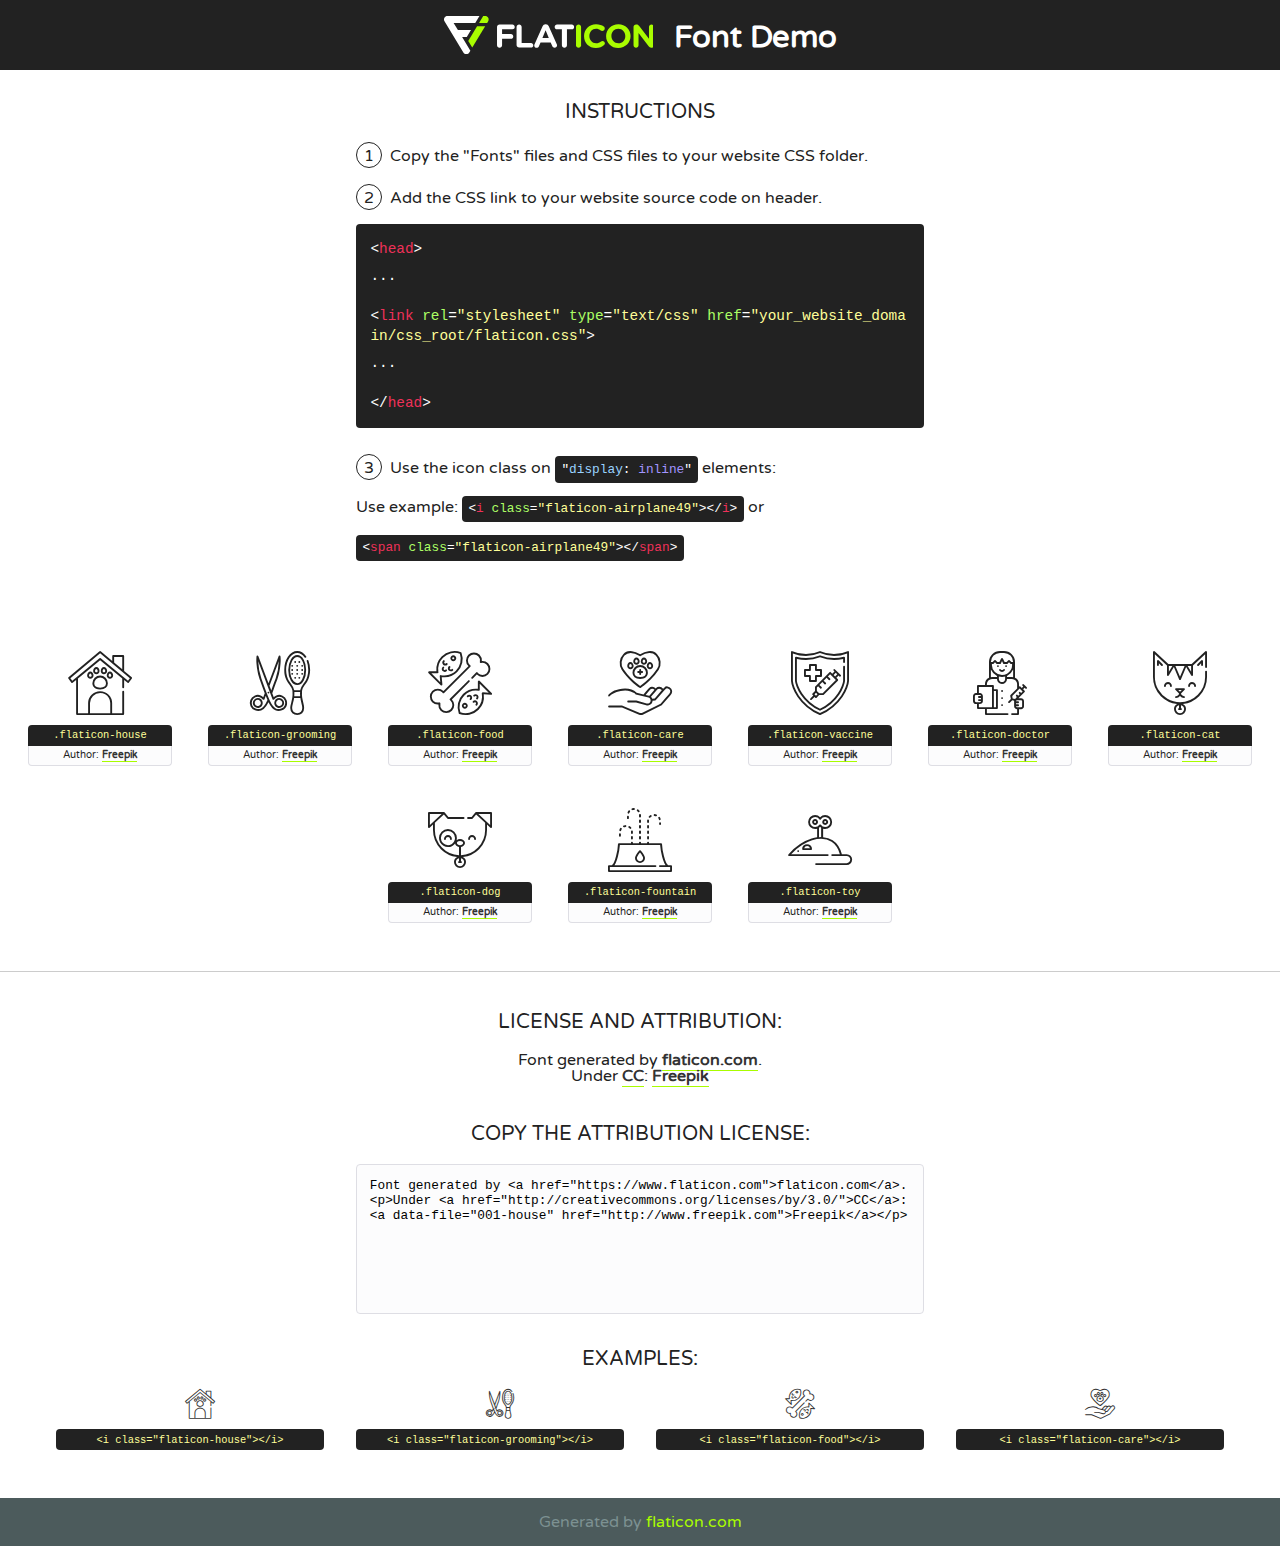
<file: lib/flaticon/font/flaticon.html>
<!DOCTYPE html>
<!--
  Flaticon icon font: Flaticon
  Creation date: 06/11/2020 05:08
-->
<html>
<!DOCTYPE html>
<html>

<head>
    <title>Flaticon WebFont</title>
    <link href="http://fonts.googleapis.com/css?family=Varela+Round" rel="stylesheet" type="text/css" />
    <link rel="stylesheet" type="text/css" href="flaticon.css">
    <meta charset="UTF-8">
    <style>
    html, body, div, span, applet, object, iframe,
    h1, h2, h3, h4, h5, h6, p, blockquote, pre,
    a, abbr, acronym, address, big, cite, code,
    del, dfn, em, img, ins, kbd, q, s, samp,
    small, strike, strong, sub, sup, tt, var,
    b, u, i, center,
    dl, dt, dd, ol, ul, li,
    fieldset, form, label, legend,
    table, caption, tbody, tfoot, thead, tr, th, td,
    article, aside, canvas, details, embed, 
    figure, figcaption, footer, header, hgroup, 
    menu, nav, output, ruby, section, summary,
    time, mark, audio, video {
        margin: 0;
        padding: 0;
        border: 0;
        font-size: 100%;
        font: inherit;
        vertical-align: baseline;
    }
    /* HTML5 display-role reset for older browsers */
    article, aside, details, figcaption, figure, 
    footer, header, hgroup, menu, nav, section {
        display: block;
    }
    body {
        line-height: 1;
    }
    ol, ul {
        list-style: none;
    }
    blockquote, q {
        quotes: none;
    }
    blockquote:before, blockquote:after,
    q:before, q:after {
        content: '';
        content: none;
    }
    table {
        border-collapse: collapse;
        border-spacing: 0;
    }
    body {
        font-family: 'Varela Round', Helvetica, Arial, sans-serif;
        font-size: 16px;
        color: #222;
    }
    a {
        color: #333;
        border-bottom: 1px solid #a9fd00;
        font-weight: bold;
        text-decoration: none;
    }
    * {
        -moz-box-sizing: border-box;
        -webkit-box-sizing: border-box;
        box-sizing: border-box;
        margin: 0;
        padding: 0;
    }
    [class^="flaticon-"]:before, [class*=" flaticon-"]:before, [class^="flaticon-"]:after, [class*=" flaticon-"]:after {
        font-family: Flaticon;
        font-size: 30px;
        font-style: normal;
        margin-left: 20px;
        color: #333;
    }
    .wrapper {
        max-width: 600px;
        margin: auto;
        padding: 0 1em;
    }
    .title {
        font-size: 1.25em;
        text-align: center;
        margin-bottom: 1em;
        text-transform: uppercase;
    }
    header {
        text-align: center;
        background-color: #222;
        color: #fff;
        padding: 1em;
    }
    header .logo {
        width: 210px;
        height: 38px;
        display: inline-block;
        vertical-align: middle;
        margin-right: 1em;
        border: none;
    }
    header strong {
        font-size: 1.95em;
        font-weight: bold;
        vertical-align: middle;
        margin-top: 5px;
        display: inline-block;
    }
    .demo {
        margin: 2em auto;
        line-height: 1.25em;
    }
    .demo ul li {
        margin-bottom: 1em;
    }
    .demo ul li .num {
        color: #222;
        border-radius: 20px;
        display: inline-block;
        width: 26px;
        padding: 3px;
        height: 26px;
        text-align: center;
        margin-right: 0.5em;
        border: 1px solid #222;
    }
    .demo ul li code {
        background-color: #222;
        border-radius: 4px;
        padding: 0.25em 0.5em;
        display: inline-block;
        color: #fff;
        font-family: Consolas,Monaco,Lucida Console,Liberation Mono,DejaVu Sans Mono,Bitstream Vera Sans Mono,Courier New, monospace;
        font-weight: lighter;
        margin-top: 1em;
        font-size: 0.8em;
        word-break: break-all;
    }
    .demo ul li code.big {
        padding: 1em;
        font-size: 0.9em;
    }
    .demo ul li code .red {
        color: #EF3159;
    }
    .demo ul li code .green {
        color: #ACFF65;
    }
    .demo ul li code .yellow {
        color: #FFFF99;
    }
    .demo ul li code .blue {
        color: #99D3FF;
    }
    .demo ul li code .purple {
        color: #A295FF;
    }
    .demo ul li code .dots {
        margin-top: 0.5em;
        display: block;
    }
    #glyphs {
        border-bottom: 1px solid #ccc;
        padding: 2em 0;
        text-align: center;
    }
    .glyph {
        display: inline-block;
        width: 9em;
        margin: 1em;
        text-align: center;
        vertical-align: top;
        background: #FFF;
    }
    .glyph .glyph-icon {
        padding: 10px;
        display: block;
        font-family:"Flaticon";
        font-size: 64px;
        line-height: 1;
    }
    .glyph .glyph-icon:before {
        font-size: 64px;
        color: #222;
        margin-left: 0;
    }
    .class-name {
        font-size: 0.65em;
        background-color: #222;
        color: #fff;
        border-radius: 4px 4px 0 0;
        padding: 0.5em;
        color: #FFFF99;
        font-family: Consolas,Monaco,Lucida Console,Liberation Mono,DejaVu Sans Mono,Bitstream Vera Sans Mono,Courier New, monospace;
    }
    .author-name {
        font-size: 0.6em;
        background-color: #fcfcfd;
        border: 1px solid #DEDEE4;
        border-top: 0;
        border-radius: 0 0 4px 4px;
        padding: 0.5em;
    }
    .class-name:last-child {
        font-size: 10px;
        color:#888;
    }
    .class-name:last-child a {
        font-size: 10px;
        color:#555;
    }
    .class-name:last-child a:hover {
        color:#a9fd00;
    }
    .glyph > input {
        display: block;
        width: 100px;
        margin: 5px auto;
        text-align: center;
        font-size: 12px;
        cursor: text;
    }
    .glyph > input.icon-input {
        font-family:"Flaticon";
        font-size: 16px;
        margin-bottom: 10px;
    }
    .attribution .title {
        margin-top: 2em;
    }
    .attribution textarea {
        background-color: #fcfcfd;
        padding: 1em;
        border: none;
        box-shadow: none;
        border: 1px solid #DEDEE4;
        border-radius: 4px;
        resize: none;
        width: 100%;
        height: 150px;
        font-size: 0.8em;
        font-family: Consolas,Monaco,Lucida Console,Liberation Mono,DejaVu Sans Mono,Bitstream Vera Sans Mono,Courier New, monospace;
        -webkit-appearance: none;
    }
    .iconsuse {
        margin: 2em auto;
        text-align: center;
        max-width: 1200px;
    }
    .iconsuse:after {
        content: '';
        display: table;
        clear: both;
    }
    .iconsuse .image {
        float: left;
        width: 25%;
        padding: 0 1em;
    }
    .iconsuse .image p {
        margin-bottom: 1em;
    }
    .iconsuse .image span {
        display: block;
        font-size: 0.65em;
        background-color: #222;
        color: #fff;
        border-radius: 4px;
        padding: 0.5em;
        color: #FFFF99;
        margin-top: 1em;
        font-family: Consolas,Monaco,Lucida Console,Liberation Mono,DejaVu Sans Mono,Bitstream Vera Sans Mono,Courier New, monospace;
    }
    #footer {
        text-align: center;
        background-color: #4C5B5C;
        color: #7c9192;
        padding: 1em;
    }
    #footer a {
        border: none;
        color: #a9fd00;
        font-weight: normal;
    }
    @media (max-width: 960px) {
        .iconsuse .image {
            width: 50%;
        }
    }
    @media (max-width: 560px) {
        .iconsuse .image {
            width: 100%;
        }
    }
    </style>
</head>

<body class="characters-off">

    <header>
        <a href="https://www.flaticon.com" target="_blank" class="logo">
            <svg version="1.1" xmlns="http://www.w3.org/2000/svg" xmlns:xlink="http://www.w3.org/1999/xlink" xmlns:a="http://ns.adobe.com/AdobeSVGViewerExtensions/3.0/" viewBox="0 0 560.875 102.036" enable-background="new 0 0 560.875 102.036" xml:space="preserve">
                <defs>
                </defs>
                <g>
                    <g class="letters">
                        <path fill="#ffffff" d="M141.596,29.675c0-3.777,2.985-6.767,6.764-6.767h34.438c3.426,0,6.15,2.728,6.15,6.15
                        c0,3.43-2.724,6.149-6.15,6.149h-27.674v13.091h23.719c3.429,0,6.151,2.724,6.151,6.15c0,3.43-2.723,6.149-6.151,6.149h-23.719
                        v17.574c0,3.773-2.986,6.761-6.764,6.761c-3.779,0-6.764-2.989-6.764-6.761V29.675z"></path>
                        <path fill="#ffffff" d="M193.844,29.149c0-3.781,2.985-6.767,6.764-6.767c3.776,0,6.763,2.985,6.763,6.767v42.957h25.039
                        c3.426,0,6.149,2.726,6.149,6.153c0,3.425-2.723,6.15-6.149,6.15h-31.802c-3.779,0-6.764-2.986-6.764-6.768V29.149z"></path>
                        <path fill="#ffffff" d="M241.891,75.71l21.438-48.407c1.492-3.341,4.215-5.357,7.906-5.357h0.792
                        c3.686,0,6.323,2.017,7.815,5.357l21.439,48.407c0.436,0.967,0.701,1.845,0.701,2.723c0,3.602-2.809,6.501-6.414,6.501
                        c-3.161,0-5.269-1.845-6.499-4.655l-4.132-9.661h-27.059l-4.301,10.102c-1.144,2.631-3.426,4.214-6.237,4.214
                        c-3.517,0-6.24-2.81-6.24-6.325C241.1,77.64,241.451,76.677,241.891,75.71z M279.932,58.666l-8.521-20.297l-8.526,20.297H279.932
                        z"></path>
                        <path fill="#ffffff" d="M314.864,35.387H301.86c-3.429,0-6.239-2.813-6.239-6.238c0-3.429,2.811-6.24,6.239-6.24h39.533
                        c3.426,0,6.237,2.811,6.237,6.24c0,3.425-2.811,6.238-6.237,6.238h-13.001v42.785c0,3.773-2.99,6.761-6.764,6.761
                        c-3.779,0-6.764-2.989-6.764-6.761V35.387z"></path>
                        <path fill="#A9FD00" d="M352.615,29.149c0-3.781,2.985-6.767,6.767-6.767c3.774,0,6.761,2.985,6.761,6.767v49.024
                        c0,3.773-2.987,6.761-6.761,6.761c-3.781,0-6.767-2.989-6.767-6.761V29.149z"></path>
                        <path fill="#A9FD00" d="M374.132,53.836v-0.179c0-17.481,13.178-31.801,32.065-31.801c9.22,0,15.459,2.458,20.557,6.238
                        c1.402,1.054,2.637,2.985,2.637,5.357c0,3.692-2.985,6.59-6.681,6.59c-1.845,0-3.071-0.702-4.044-1.319
                        c-3.776-2.813-7.729-4.393-12.562-4.393c-10.364,0-17.831,8.611-17.831,19.154v0.173c0,10.542,7.291,19.329,17.831,19.329
                        c5.715,0,9.492-1.756,13.359-4.834c1.049-0.874,2.458-1.491,4.039-1.491c3.429,0,6.325,2.813,6.325,6.236
                        c0,2.106-1.056,3.78-2.282,4.834c-5.539,4.834-12.036,7.733-21.878,7.733C387.572,85.464,374.132,71.493,374.132,53.836z"></path>
                        <path fill="#A9FD00" d="M433.009,53.836v-0.179c0-17.481,13.79-31.801,32.766-31.801c18.981,0,32.592,14.143,32.592,31.628v0.173
                        c0,17.483-13.785,31.807-32.769,31.807C446.625,85.464,433.009,71.32,433.009,53.836z M484.224,53.836v-0.179
                        c0-10.539-7.725-19.326-18.626-19.326c-10.893,0-18.449,8.611-18.449,19.154v0.173c0,10.542,7.73,19.329,18.626,19.329
                        C476.676,72.986,484.224,64.378,484.224,53.836z"></path>
                        <path fill="#A9FD00" d="M506.233,29.321c0-3.774,2.99-6.763,6.767-6.763h1.401c3.252,0,5.183,1.583,7.029,3.953l26.093,34.265
                        V29.059c0-3.692,2.99-6.677,6.681-6.677c3.683,0,6.671,2.985,6.671,6.677v48.934c0,3.78-2.987,6.765-6.764,6.765h-0.436
                        c-3.257,0-5.188-1.581-7.034-3.953l-27.056-35.492v32.944c0,3.687-2.985,6.676-6.678,6.676c-3.683,0-6.673-2.989-6.673-6.676
                        V29.321z"></path>
                    </g>
                    <g class="insignia">
                        <path fill="#ffffff" d="M48.372,56.137h12.517l11.156-18.537H37.186L25.688,18.539h57.825L94.668,0H9.271
                        C5.925,0,2.842,1.801,1.198,4.716c-1.644,2.907-1.593,6.482,0.134,9.343l50.38,83.501c1.678,2.781,4.689,4.476,7.938,4.476
                        c3.246,0,6.257-1.695,7.935-4.476l2.898-4.804L48.372,56.137z"></path>
                        <g class="i">
                            <path fill="#A9FD00" d="M93.575,18.539h0.031v0.004l21.652,0.004l2.705-4.488c1.727-2.861,1.778-6.436,0.133-9.343
                            C116.454,1.801,113.371,0,110.026,0h-5.294L93.575,18.539z"></path>
                            <polygon fill="#A9FD00" points="88.291,27.356 64.725,66.486 75.519,84.404 109.942,27.356"></polygon>
                        </g>
                    </g>
                </g>
            </svg>
        </a>
        <strong>Font Demo</strong>
    </header>


    <section class="demo wrapper">

        <p class="title">Instructions</p>

        <ul>
            <li>
                <span class="num">1</span>Copy the "Fonts" files and CSS files to your website CSS folder.
            </li>
            <li>
                <span class="num">2</span>Add the CSS link to your website source code on header.
                <code class="big">
                    &lt;<span class="red">head</span>&gt;
                    <br/><span class="dots">...</span>
                    <br/>&lt;<span class="red">link</span> <span class="green">rel</span>=<span class="yellow">"stylesheet"</span> <span class="green">type</span>=<span class="yellow">"text/css"</span> <span class="green">href</span>=<span class="yellow">"your_website_domain/css_root/flaticon.css"</span>&gt;
                    <br/><span class="dots">...</span>
                    <br/>&lt;/<span class="red">head</span>&gt;
                </code>
            </li>

            <li>
                <p>
                    <span class="num">3</span>Use the icon class on <code>"<span class="blue">display</span>:<span class="purple"> inline</span>"</code> elements:
                    <br />
                    Use example: <code>&lt;<span class="red">i</span> <span class="green">class</span>=<span class="yellow">&quot;flaticon-airplane49&quot;</span>&gt;&lt;/<span class="red">i</span>&gt;</code> or <code>&lt;<span class="red">span</span> <span class="green">class</span>=<span class="yellow">&quot;flaticon-airplane49&quot;</span>&gt;&lt;/<span class="red">span</span>&gt;</code>
            </li>
        </ul>

    </section>




   <section id="glyphs">          
    
      
        <div class="glyph"><div class="glyph-icon flaticon-house"></div>
            <div class="class-name">.flaticon-house</div>
            <div class="author-name">Author: <a data-file="001-house" href="http://www.freepik.com">Freepik</a> </div> 
        </div>        
        
        <div class="glyph"><div class="glyph-icon flaticon-grooming"></div>
            <div class="class-name">.flaticon-grooming</div>
            <div class="author-name">Author: <a data-file="002-grooming" href="http://www.freepik.com">Freepik</a> </div> 
        </div>        
        
        <div class="glyph"><div class="glyph-icon flaticon-food"></div>
            <div class="class-name">.flaticon-food</div>
            <div class="author-name">Author: <a data-file="003-food" href="http://www.freepik.com">Freepik</a> </div> 
        </div>        
        
        <div class="glyph"><div class="glyph-icon flaticon-care"></div>
            <div class="class-name">.flaticon-care</div>
            <div class="author-name">Author: <a data-file="004-care" href="http://www.freepik.com">Freepik</a> </div> 
        </div>        
        
        <div class="glyph"><div class="glyph-icon flaticon-vaccine"></div>
            <div class="class-name">.flaticon-vaccine</div>
            <div class="author-name">Author: <a data-file="005-vaccine" href="http://www.freepik.com">Freepik</a> </div> 
        </div>        
        
        <div class="glyph"><div class="glyph-icon flaticon-doctor"></div>
            <div class="class-name">.flaticon-doctor</div>
            <div class="author-name">Author: <a data-file="006-doctor" href="http://www.freepik.com">Freepik</a> </div> 
        </div>        
        
        <div class="glyph"><div class="glyph-icon flaticon-cat"></div>
            <div class="class-name">.flaticon-cat</div>
            <div class="author-name">Author: <a data-file="007-cat" href="http://www.freepik.com">Freepik</a> </div> 
        </div>        
        
        <div class="glyph"><div class="glyph-icon flaticon-dog"></div>
            <div class="class-name">.flaticon-dog</div>
            <div class="author-name">Author: <a data-file="008-dog" href="http://www.freepik.com">Freepik</a> </div> 
        </div>        
        
        <div class="glyph"><div class="glyph-icon flaticon-fountain"></div>
            <div class="class-name">.flaticon-fountain</div>
            <div class="author-name">Author: <a data-file="009-fountain" href="http://www.freepik.com">Freepik</a> </div> 
        </div>        
        
        <div class="glyph"><div class="glyph-icon flaticon-toy"></div>
            <div class="class-name">.flaticon-toy</div>
            <div class="author-name">Author: <a data-file="010-toy" href="http://www.freepik.com">Freepik</a> </div> 
        </div>        
        

    </section>



    <section class="attribution wrapper"   style="text-align:center;">

      <div class="title">License and attribution:</div><div class="attrDiv">Font generated by <a href="https://www.flaticon.com">flaticon.com</a>. <div><p>Under <a href="http://creativecommons.org/licenses/by/3.0/">CC</a>: <a data-file="001-house" href="http://www.freepik.com">Freepik</a></p>  </div>
      </div>
      <div class="title">Copy the Attribution License:</div>

    <textarea onclick="this.focus();this.select();">Font generated by &lt;a href=&quot;https://www.flaticon.com&quot;&gt;flaticon.com&lt;/a&gt;. <p>Under <a href="http://creativecommons.org/licenses/by/3.0/">CC</a>: <a data-file="001-house" href="http://www.freepik.com">Freepik</a></p>  
     </textarea>

    </section>

    <section class="iconsuse">

          <div class="title">Examples:</div>            
             
            <div class="image">
                <p>
                    <i class="glyph-icon flaticon-house"></i> 
                    <span>&lt;i class=&quot;flaticon-house&quot;&gt;&lt;/i&gt;</span>
                </p>
            </div>
            
            <div class="image">
                <p>
                    <i class="glyph-icon flaticon-grooming"></i> 
                    <span>&lt;i class=&quot;flaticon-grooming&quot;&gt;&lt;/i&gt;</span>
                </p>
            </div>
            
            <div class="image">
                <p>
                    <i class="glyph-icon flaticon-food"></i> 
                    <span>&lt;i class=&quot;flaticon-food&quot;&gt;&lt;/i&gt;</span>
                </p>
            </div>
            
            <div class="image">
                <p>
                    <i class="glyph-icon flaticon-care"></i> 
                    <span>&lt;i class=&quot;flaticon-care&quot;&gt;&lt;/i&gt;</span>
                </p>
            </div>
                       
        </div>
                            
    </section>

<div id="footer">
    <div>Generated by <a href="https://www.flaticon.com">flaticon.com</a>
    </div>
</div>



</body>
</html>
</file>
<file: lib/flaticon/font/flaticon.css>
/*
  	Flaticon icon font: Flaticon
  	Creation date: 06/11/2020 05:08
  	*/

@font-face {
  font-family: "Flaticon";
  src: url("./Flaticon.eot");
  src: url("./Flaticon.eot?#iefix") format("embedded-opentype"),
       url("./Flaticon.woff2") format("woff2"),
       url("./Flaticon.woff") format("woff"),
       url("./Flaticon.ttf") format("truetype"),
       url("./Flaticon.svg#Flaticon") format("svg");
  font-weight: normal;
  font-style: normal;
}

@media screen and (-webkit-min-device-pixel-ratio:0) {
  @font-face {
    font-family: "Flaticon";
    src: url("./Flaticon.svg#Flaticon") format("svg");
  }
}

[class^="flaticon-"]:before, [class*=" flaticon-"]:before,
[class^="flaticon-"]:after, [class*=" flaticon-"]:after {   
  font-family: Flaticon;
        font-size: 20px;
font-style: normal;
margin-left: 20px;
}

.flaticon-house:before { content: "\f100"; }
.flaticon-grooming:before { content: "\f101"; }
.flaticon-food:before { content: "\f102"; }
.flaticon-care:before { content: "\f103"; }
.flaticon-vaccine:before { content: "\f104"; }
.flaticon-doctor:before { content: "\f105"; }
.flaticon-cat:before { content: "\f106"; }
.flaticon-dog:before { content: "\f107"; }
.flaticon-fountain:before { content: "\f108"; }
.flaticon-toy:before { content: "\f109"; }
</file>
<file: css/style.css>
/******* Bootstrap Theming ********/
/*!
 * Bootstrap v4.5.3 (https://getbootstrap.com/)
 * Copyright 2011-2020 The Bootstrap Authors
 * Copyright 2011-2020 Twitter, Inc.
 * Licensed under MIT (https://github.com/twbs/bootstrap/blob/main/LICENSE)
 */
:root {
  --blue: #007bff;
  --indigo: #6610f2;
  --purple: #6f42c1;
  --pink: #e83e8c;
  --red: #dc3545;
  --orange: #fd7e14;
  --yellow: #ffc107;
  --green: #28a745;
  --teal: #20c997;
  --cyan: #17a2b8;
  --white: #fff;
  --gray: #6c757d;
  --gray-dark: #343a40;
  --primary: #ED6436;
  --secondary: #65C178;
  --success: #28a745;
  --info: #17a2b8;
  --warning: #ffc107;
  --danger: #dc3545;
  --light: #F2F2F4;
  --dark: #181818;
  --breakpoint-xs: 0;
  --breakpoint-sm: 576px;
  --breakpoint-md: 768px;
  --breakpoint-lg: 992px;
  --breakpoint-xl: 1200px;
  --font-family-sans-serif: "Nunito Sans", sans-serif;
  --font-family-monospace: SFMono-Regular, Menlo, Monaco, Consolas, "Liberation Mono", "Courier New", monospace;
}

*,
*::before,
*::after {
  box-sizing: border-box;
}

html {
  font-family: sans-serif;
  line-height: 1.15;
  -webkit-text-size-adjust: 100%;
  -webkit-tap-highlight-color: rgba(0, 0, 0, 0);
}

article, aside, figcaption, figure, footer, header, hgroup, main, nav, section {
  display: block;
}

body {
  margin: 0;
  font-family: "Nunito Sans", sans-serif;
  font-size: 1rem;
  font-weight: 400;
  line-height: 1.5;
  color: #777777;
  text-align: left;
  background-color: #fff;
  cursor: url("/img/Paw_Print.svg"), auto;
}

[tabindex="-1"]:focus:not(:focus-visible) {
  outline: 0 !important;
}

hr {
  box-sizing: content-box;
  height: 0;
  overflow: visible;
}

h1, h2, h3, h4, h5, h6 {
  margin-top: 0;
  margin-bottom: 0.5rem;
}

p {
  margin-top: 0;
  margin-bottom: 1rem;
}


abbr[title],
abbr[data-original-title] {
  text-decoration: underline;
  text-decoration: underline dotted;
  cursor: help;
  border-bottom: 0;
  text-decoration-skip-ink: none;
}

address {
  margin-bottom: 1rem;
  font-style: normal;
  line-height: inherit;
}

ol,
ul,
dl {
  margin-top: 0;
  margin-bottom: 1rem;
}

ol ol,
ul ul,
ol ul,
ul ol {
  margin-bottom: 0;
}

dt {
  font-weight: 700;
}

dd {
  margin-bottom: .5rem;
  margin-left: 0;
}

blockquote {
  margin: 0 0 1rem;
}

b,
strong {
  font-weight: bolder;
}

small {
  font-size: 80%;
}

sub,
sup {
  position: relative;
  font-size: 75%;
  line-height: 0;
  vertical-align: baseline;
}

sub {
  bottom: -.25em;
}

sup {
  top: -.5em;
}

a {
  color: #ED6436;
  text-decoration: none;
  background-color: transparent;
}

a:hover {
  color: #c53f12;
  text-decoration: underline;
}

a:not([href]):not([class]) {
  color: inherit;
  text-decoration: none;
}

a:not([href]):not([class]):hover {
  color: inherit;
  text-decoration: none;
}

pre,
code,
kbd,
samp {
  font-family: SFMono-Regular, Menlo, Monaco, Consolas, "Liberation Mono", "Courier New", monospace;
  font-size: 1em;
}

pre {
  margin-top: 0;
  margin-bottom: 1rem;
  overflow: auto;
  -ms-overflow-style: scrollbar;
}

figure {
  margin: 0 0 1rem;
}

img {
  vertical-align: middle;
  border-style: none;
}

svg {
  overflow: hidden;
  vertical-align: middle;
}

table {
  border-collapse: collapse;
}

caption {
  padding-top: 0.75rem;
  padding-bottom: 0.75rem;
  color: #6c757d;
  text-align: left;
  caption-side: bottom;
}

th {
  text-align: inherit;
  text-align: -webkit-match-parent;
}

label {
  display: inline-block;
  margin-bottom: 0.5rem;
}

button {
  border-radius: 0;
}

button:focus {
  outline: 1px dotted;
  outline: 5px auto -webkit-focus-ring-color;
}

input,
button,
select,
optgroup,
textarea {
  margin: 0;
  font-family: inherit;
  font-size: inherit;
  line-height: inherit;
}

button,
input {
  overflow: visible;
}

button,
select {
  text-transform: none;
}

[role="button"] {
  cursor: pointer;
}

select {
  word-wrap: normal;
}

button,
[type="button"],
[type="reset"],
[type="submit"] {
  -webkit-appearance: button;
}

button:not(:disabled),
[type="button"]:not(:disabled),
[type="reset"]:not(:disabled),
[type="submit"]:not(:disabled) {
  cursor: pointer;
}

button::-moz-focus-inner,
[type="button"]::-moz-focus-inner,
[type="reset"]::-moz-focus-inner,
[type="submit"]::-moz-focus-inner {
  padding: 0;
  border-style: none;
}

input[type="radio"],
input[type="checkbox"] {
  box-sizing: border-box;
  padding: 0;
}

textarea {
  overflow: auto;
  resize: vertical;
}

fieldset {
  min-width: 0;
  padding: 0;
  margin: 0;
  border: 0;
}

legend {
  display: block;
  width: 100%;
  max-width: 100%;
  padding: 0;
  margin-bottom: .5rem;
  font-size: 1.5rem;
  line-height: inherit;
  color: inherit;
  white-space: normal;
}

@media (max-width: 1200px) {
  legend {
    font-size: calc(1.275rem + 0.3vw) ;
  }
}

progress {
  vertical-align: baseline;
}

[type="number"]::-webkit-inner-spin-button,
[type="number"]::-webkit-outer-spin-button {
  height: auto;
}

[type="search"] {
  outline-offset: -2px;
  -webkit-appearance: none;
}

[type="search"]::-webkit-search-decoration {
  -webkit-appearance: none;
}

::-webkit-file-upload-button {
  font: inherit;
  -webkit-appearance: button;
}

output {
  display: inline-block;
}

summary {
  display: list-item;
  cursor: pointer;
}

template {
  display: none;
}

[hidden] {
  display: none !important;
}

h1, h2, h3, h4, h5, h6,
.h1, .h2, .h3, .h4, .h5, .h6 {
  margin-bottom: 0.5rem;
  font-family: "Nunito", sans-serif;
  font-weight: 500;
  line-height: 1.2;
  color: #181818;
}

h1, .h1 {
  font-size: 2.5rem;
}

@media (max-width: 1200px) {
  h1, .h1 {
    font-size: calc(1.375rem + 1.5vw) ;
  }
}

h2, .h2 {
  font-size: 2rem;
}

@media (max-width: 1200px) {
  h2, .h2 {
    font-size: calc(1.325rem + 0.9vw) ;
  }
}

h3, .h3 {
  font-size: 1.75rem;
}

@media (max-width: 1200px) {
  h3, .h3 {
    font-size: calc(1.3rem + 0.6vw) ;
  }
}

h4, .h4 {
  font-size: 1.5rem;
}

@media (max-width: 1200px) {
  h4, .h4 {
    font-size: calc(1.275rem + 0.3vw) ;
  }
}

h5, .h5 {
  font-size: 1.25rem;
}

h6, .h6 {
  font-size: 1rem;
}

.lead {
  font-size: 1.25rem;
  font-weight: 300;
}

.display-1 {
  font-size: 6rem;
  font-weight: 300;
  line-height: 1.2;
}

@media (max-width: 1200px) {
  .display-1 {
    font-size: calc(1.725rem + 5.7vw) ;
  }
}

.display-2 {
  font-size: 5.5rem;
  font-weight: 300;
  line-height: 1.2;
}

@media (max-width: 1200px) {
  .display-2 {
    font-size: calc(1.675rem + 5.1vw) ;
  }
}

.display-3 {
  font-size: 4.5rem;
  font-weight: 300;
  line-height: 1.2;
}

@media (max-width: 1200px) {
  .display-3 {
    font-size: calc(1.575rem + 3.9vw) ;
  }
}

.display-4 {
  font-size: 3.5rem;
  font-weight: 300;
  line-height: 1.2;
}

@media (max-width: 1200px) {
  .display-4 {
    font-size: calc(1.475rem + 2.7vw) ;
  }
}

hr {
  margin-top: 1rem;
  margin-bottom: 1rem;
  border: 0;
  border-top: 1px solid rgba(0, 0, 0, 0.1);
}

small,
.small {
  font-size: 80%;
  font-weight: 400;
}

mark,
.mark {
  padding: 0.2em;
  background-color: #fcf8e3;
}

.list-unstyled {
  padding-left: 0;
  list-style: none;
}

.list-inline {
  padding-left: 0;
  list-style: none;
  display: grid;
  grid-template-columns: 1fr 1fr;
}

.list-inline-item {
  display: inline-block;
}

.list-inline-item:not(:last-child) {
  margin-right: 0.5rem;
}

.initialism {
  font-size: 90%;
  text-transform: uppercase;
}

.blockquote {
  margin-bottom: 1rem;
  font-size: 1.25rem;
}

.blockquote-footer {
  display: block;
  font-size: 80%;
  color: #6c757d;
}

.blockquote-footer::before {
  content: "\2014\00A0";
}

.img-fluid {
  max-width: 100%;
  height: auto;
}

.img-thumbnail {
  padding: 0.25rem;
  background-color: #fff;
  border: 1px solid #dee2e6;
  border-radius: 0.25rem;
  max-width: 100%;
  height: auto;
}

.figure {
  display: inline-block;
}

.figure-img {
  margin-bottom: 0.5rem;
  line-height: 1;
}

.figure-caption {
  font-size: 90%;
  color: #6c757d;
}

code {
  font-size: 87.5%;
  color: #e83e8c;
  word-wrap: break-word;
}

a > code {
  color: inherit;
}

kbd {
  padding: 0.2rem 0.4rem;
  font-size: 87.5%;
  color: #fff;
  background-color: #212529;
  border-radius: 0.2rem;
}

kbd kbd {
  padding: 0;
  font-size: 100%;
  font-weight: 700;
}

pre {
  display: block;
  font-size: 87.5%;
  color: #212529;
}

pre code {
  font-size: inherit;
  color: inherit;
  word-break: normal;
}

.pre-scrollable {
  max-height: 340px;
  overflow-y: scroll;
}

.container,
.container-fluid,
.container-sm,
.container-md,
.container-lg,
.container-xl {
  width: 100%;
  padding-right: 15px;
  padding-left: 15px;
  margin-right: auto;
  margin-left: auto;
  display: block;
}

@media (min-width: 576px) {
  .container, .container-sm {
    max-width: 540px;
  }
}

@media (min-width: 768px) {
  .container, .container-sm, .container-md {
    max-width: 720px;
  }
}

@media (min-width: 992px) {
  .container, .container-sm, .container-md, .container-lg {
    max-width: 960px;
  }
}

@media (min-width: 1200px) {
  .container, .container-sm, .container-md, .container-lg, .container-xl {
    max-width: 1140px;
  }
}

.row {
  display: flex;
  flex-wrap: wrap;
  margin-right: -15px;
  margin-left: -15px;
  justify-content: center;
}

.no-gutters {
  margin-right: 0;
  margin-left: 0;
}

.no-gutters > .col,
.no-gutters > [class*="col-"] {
  padding-right: 0;
  padding-left: 0;
}

.col-1, .col-2, .col-3, .col-4, .col-5, .col-6, .col-7, .col-8, .col-9, .col-10, .col-11, .col-12, .col,
.col-auto, .col-sm-1, .col-sm-2, .col-sm-3, .col-sm-4, .col-sm-5, .col-sm-6, .col-sm-7, .col-sm-8, .col-sm-9, .col-sm-10, .col-sm-11, .col-sm-12, .col-sm,
.col-sm-auto, .col-md-1, .col-md-2, .col-md-3, .col-md-4, .col-md-5, .col-md-6, .col-md-7, .col-md-8, .col-md-9, .col-md-10, .col-md-11, .col-md-12, .col-md,
.col-md-auto, .col-lg-1, .col-lg-2, .col-lg-3, .col-lg-4, .col-lg-5, .col-lg-6, .col-lg-7, .col-lg-8, .col-lg-9, .col-lg-10, .col-lg-11, .col-lg-12, .col-lg,
.col-lg-auto, .col-xl-1, .col-xl-2, .col-xl-3, .col-xl-4, .col-xl-5, .col-xl-6, .col-xl-7, .col-xl-8, .col-xl-9, .col-xl-10, .col-xl-11, .col-xl-12, .col-xl,
.col-xl-auto {
  position: relative;
  width: 100%;
  padding-right: 15px;
  padding-left: 15px;
}
/* .container-fluid .col-lg-5{
  padding: 50px 14px;
  display: block;
  margin: 0 auto;
  width: 100%;
} */

.col {
  flex-basis: 0;
  flex-grow: 1;
  max-width: 100%;
}

.row-cols-1 > * {
  flex: 0 0 100%;
  max-width: 100%;
}

.row-cols-2 > * {
  flex: 0 0 50%;
  max-width: 50%;
}

.row-cols-3 > * {
  flex: 0 0 33.33333%;
  max-width: 33.33333%;
}

.row-cols-4 > * {
  flex: 0 0 25%;
  max-width: 25%;
}

.row-cols-5 > * {
  flex: 0 0 20%;
  max-width: 20%;
}

.row-cols-6 > * {
  flex: 0 0 16.66667%;
  max-width: 16.66667%;
}

.col-auto {
  flex: 0 0 auto;
  width: auto;
  max-width: 100%;
}

.col-1 {
  flex: 0 0 8.33333%;
  max-width: 8.33333%;
}

.col-2 {
  flex: 0 0 16.66667%;
  max-width: 16.66667%;
}

.col-3 {
  flex: 0 0 25%;
  max-width: 25%;
}

.col-4 {
  flex: 0 0 33.33333%;
  max-width: 33.33333%;
}

.col-5 {
  flex: 0 0 41.66667%;
  max-width: 41.66667%;
}

.col-6 {
  flex: 0 0 50%;
  max-width: 50%;
}

.col-7 {
  flex: 0 0 58.33333%;
  max-width: 58.33333%;
}

.col-8 {
  flex: 0 0 66.66667%;
  max-width: 66.66667%;
}

.col-9 {
  flex: 0 0 75%;
  max-width: 75%;
}

.col-10 {
  flex: 0 0 83.33333%;
  max-width: 83.33333%;
}

.col-11 {
  flex: 0 0 91.66667%;
  max-width: 91.66667%;
}

.col-12 {
  flex: 0 0 100%;
  max-width: 100%;
}

.order-first {
  order: -1;
}

.order-last {
  order: 13;
}

.order-0 {
  order: 0;
}

.order-1 {
  order: 1;
}

.order-2 {
  order: 2;
}

.order-3 {
  order: 3;
}

.order-4 {
  order: 4;
}

.order-5 {
  order: 5;
}

.order-6 {
  order: 6;
}

.order-7 {
  order: 7;
}

.order-8 {
  order: 8;
}

.order-9 {
  order: 9;
}

.order-10 {
  order: 10;
}

.order-11 {
  order: 11;
}

.order-12 {
  order: 12;
}

.offset-1 {
  margin-left: 8.33333%;
}

.offset-2 {
  margin-left: 16.66667%;
}

.offset-3 {
  margin-left: 25%;
}

.offset-4 {
  margin-left: 33.33333%;
}

.offset-5 {
  margin-left: 41.66667%;
}

.offset-6 {
  margin-left: 50%;
}

.offset-7 {
  margin-left: 58.33333%;
}

.offset-8 {
  margin-left: 66.66667%;
}

.offset-9 {
  margin-left: 75%;
}

.offset-10 {
  margin-left: 83.33333%;
}

.offset-11 {
  margin-left: 91.66667%;
}

@media (min-width: 576px) {
  .col-sm {
    flex-basis: 0;
    flex-grow: 1;
    max-width: 100%;
  }
  .row-cols-sm-1 > * {
    flex: 0 0 100%;
    max-width: 100%;
  }
  .row-cols-sm-2 > * {
    flex: 0 0 50%;
    max-width: 50%;
  }
  .row-cols-sm-3 > * {
    flex: 0 0 33.33333%;
    max-width: 33.33333%;
  }
  .row-cols-sm-4 > * {
    flex: 0 0 25%;
    max-width: 25%;
  }
  .row-cols-sm-5 > * {
    flex: 0 0 20%;
    max-width: 20%;
  }
  .row-cols-sm-6 > * {
    flex: 0 0 16.66667%;
    max-width: 16.66667%;
  }
  .col-sm-auto {
    flex: 0 0 auto;
    width: auto;
    max-width: 100%;
  }
  .col-sm-1 {
    flex: 0 0 8.33333%;
    max-width: 8.33333%;
  }
  .col-sm-2 {
    flex: 0 0 16.66667%;
    max-width: 16.66667%;
  }
  .col-sm-3 {
    flex: 0 0 25%;
    max-width: 25%;
  }
  .col-sm-4 {
    flex: 0 0 33.33333%;
    max-width: 33.33333%;
  }
  .col-sm-5 {
    flex: 0 0 41.66667%;
    max-width: 41.66667%;
  }
  .col-sm-6 {
    flex: 0 0 50%;
    max-width: 50%;
  }
  .col-sm-7 {
    flex: 0 0 58.33333%;
    max-width: 58.33333%;
  }
  .col-sm-8 {
    flex: 0 0 66.66667%;
    max-width: 66.66667%;
  }
  .col-sm-9 {
    flex: 0 0 75%;
    max-width: 75%;
  }
  .col-sm-10 {
    flex: 0 0 83.33333%;
    max-width: 83.33333%;
  }
  .col-sm-11 {
    flex: 0 0 91.66667%;
    max-width: 91.66667%;
  }
  .col-sm-12 {
    flex: 0 0 100%;
    max-width: 100%;
  }
  .order-sm-first {
    order: -1;
  }
  .order-sm-last {
    order: 13;
  }
  .order-sm-0 {
    order: 0;
  }
  .order-sm-1 {
    order: 1;
  }
  .order-sm-2 {
    order: 2;
  }
  .order-sm-3 {
    order: 3;
  }
  .order-sm-4 {
    order: 4;
  }
  .order-sm-5 {
    order: 5;
  }
  .order-sm-6 {
    order: 6;
  }
  .order-sm-7 {
    order: 7;
  }
  .order-sm-8 {
    order: 8;
  }
  .order-sm-9 {
    order: 9;
  }
  .order-sm-10 {
    order: 10;
  }
  .order-sm-11 {
    order: 11;
  }
  .order-sm-12 {
    order: 12;
  }
  .offset-sm-0 {
    margin-left: 0;
  }
  .offset-sm-1 {
    margin-left: 8.33333%;
  }
  .offset-sm-2 {
    margin-left: 16.66667%;
  }
  .offset-sm-3 {
    margin-left: 25%;
  }
  .offset-sm-4 {
    margin-left: 33.33333%;
  }
  .offset-sm-5 {
    margin-left: 41.66667%;
  }
  .offset-sm-6 {
    margin-left: 50%;
  }
  .offset-sm-7 {
    margin-left: 58.33333%;
  }
  .offset-sm-8 {
    margin-left: 66.66667%;
  }
  .offset-sm-9 {
    margin-left: 75%;
  }
  .offset-sm-10 {
    margin-left: 83.33333%;
  }
  .offset-sm-11 {
    margin-left: 91.66667%;
  }
  
}

@media (min-width: 768px) {
  .col-md {
    flex-basis: 0;
    flex-grow: 1;
    max-width: 100%;
  }
  .row-cols-md-1 > * {
    flex: 0 0 100%;
    max-width: 100%;
  }
  .row-cols-md-2 > * {
    flex: 0 0 50%;
    max-width: 50%;
  }
  .row-cols-md-3 > * {
    flex: 0 0 33.33333%;
    max-width: 33.33333%;
  }
  .row-cols-md-4 > * {
    flex: 0 0 25%;
    max-width: 25%;
  }
  .row-cols-md-5 > * {
    flex: 0 0 20%;
    max-width: 20%;
  }
  .row-cols-md-6 > * {
    flex: 0 0 16.66667%;
    max-width: 16.66667%;
  }
  .col-md-auto {
    flex: 0 0 auto;
    width: auto;
    max-width: 100%;
  }
  .col-md-1 {
    flex: 0 0 8.33333%;
    max-width: 8.33333%;
  }
  .col-md-2 {
    flex: 0 0 16.66667%;
    max-width: 16.66667%;
  }
  .col-md-3 {
    flex: 0 0 25%;
    max-width: 25%;
  }
  .col-md-4 {
    flex: 0 0 33.33333%;
    max-width: 33.33333%;
  }
  .col-md-5 {
    flex: 0 0 41.66667%;
    max-width: 41.66667%;
  }
  .col-md-6 {
    flex: 0 0 50%;
    max-width: 50%;
  }
  .col-md-7 {
    flex: 0 0 58.33333%;
    max-width: 58.33333%;
  }
  .col-md-8 {
    flex: 0 0 66.66667%;
    max-width: 66.66667%;
  }
  .col-md-9 {
    flex: 0 0 75%;
    max-width: 75%;
  }
  .col-md-10 {
    flex: 0 0 83.33333%;
    max-width: 83.33333%;
  }
  .col-md-11 {
    flex: 0 0 91.66667%;
    max-width: 91.66667%;
  }
  .col-md-12 {
    flex: 0 0 100%;
    max-width: 100%;
  }
  .order-md-first {
    order: -1;
  }
  .order-md-last {
    order: 13;
  }
  .order-md-0 {
    order: 0;
  }
  .order-md-1 {
    order: 1;
  }
  .order-md-2 {
    order: 2;
  }
  .order-md-3 {
    order: 3;
  }
  .order-md-4 {
    order: 4;
  }
  .order-md-5 {
    order: 5;
  }
  .order-md-6 {
    order: 6;
  }
  .order-md-7 {
    order: 7;
  }
  .order-md-8 {
    order: 8;
  }
  .order-md-9 {
    order: 9;
  }
  .order-md-10 {
    order: 10;
  }
  .order-md-11 {
    order: 11;
  }
  .order-md-12 {
    order: 12;
  }
  .offset-md-0 {
    margin-left: 0;
  }
  .offset-md-1 {
    margin-left: 8.33333%;
  }
  .offset-md-2 {
    margin-left: 16.66667%;
  }
  .offset-md-3 {
    margin-left: 25%;
  }
  .offset-md-4 {
    margin-left: 33.33333%;
  }
  .offset-md-5 {
    margin-left: 41.66667%;
  }
  .offset-md-6 {
    margin-left: 50%;
  }
  .offset-md-7 {
    margin-left: 58.33333%;
  }
  .offset-md-8 {
    margin-left: 66.66667%;
  }
  .offset-md-9 {
    margin-left: 75%;
  }
  .offset-md-10 {
    margin-left: 83.33333%;
  }
  .offset-md-11 {
    margin-left: 91.66667%;
  }
  
}

@media (min-width: 992px) {
  .col-lg {
    flex-basis: 0;
    flex-grow: 1;
    max-width: 100%;
  }
  .row-cols-lg-1 > * {
    flex: 0 0 100%;
    max-width: 100%;
  }
  .row-cols-lg-2 > * {
    flex: 0 0 50%;
    max-width: 50%;
  }
  .row-cols-lg-3 > * {
    flex: 0 0 33.33333%;
    max-width: 33.33333%;
  }
  .row-cols-lg-4 > * {
    flex: 0 0 25%;
    max-width: 25%;
  }
  .row-cols-lg-5 > * {
    flex: 0 0 20%;
    max-width: 20%;
  }
  .row-cols-lg-6 > * {
    flex: 0 0 16.66667%;
    max-width: 16.66667%;
  }
  .col-lg-auto {
    flex: 0 0 auto;
    width: auto;
    max-width: 100%;
  }
  .col-lg-1 {
    flex: 0 0 8.33333%;
    max-width: 8.33333%;
  }
  .col-lg-2 {
    flex: 0 0 16.66667%;
    max-width: 16.66667%;
  }
  .col-lg-3 {
    flex: 0 0 25%;
    max-width: 25%;
  }
  .col-lg-4 {
    flex: 0 0 33.33333%;
    max-width: 33.33333%;
  }
  .col-lg-5 {
    flex: 0 0 41.66667%;
    max-width: 41.66667%;
  }
  .col-lg-6 {
    flex: 0 0 50%;
    max-width: 50%;
  }
  .col-lg-7 {
    flex: 0 0 58.33333%;
    max-width: 58.33333%;
  }
  .col-lg-8 {
    flex: 0 0 66.66667%;
    max-width: 66.66667%;
  }
  .col-lg-9 {
    flex: 0 0 75%;
    max-width: 75%;
  }
  .col-lg-10 {
    flex: 0 0 83.33333%;
    max-width: 83.33333%;
  }
  .col-lg-11 {
    flex: 0 0 91.66667%;
    max-width: 91.66667%;
  }
  .col-lg-12 {
    flex: 0 0 100%;
    max-width: 100%;
  }
  .order-lg-first {
    order: -1;
  }
  .order-lg-last {
    order: 13;
  }
  .order-lg-0 {
    order: 0;
  }
  .order-lg-1 {
    order: 1;
  }
  .order-lg-2 {
    order: 2;
  }
  .order-lg-3 {
    order: 3;
  }
  .order-lg-4 {
    order: 4;
  }
  .order-lg-5 {
    order: 5;
  }
  .order-lg-6 {
    order: 6;
  }
  .order-lg-7 {
    order: 7;
  }
  .order-lg-8 {
    order: 8;
  }
  .order-lg-9 {
    order: 9;
  }
  .order-lg-10 {
    order: 10;
  }
  .order-lg-11 {
    order: 11;
  }
  .order-lg-12 {
    order: 12;
  }
  .offset-lg-0 {
    margin-left: 0;
  }
  .offset-lg-1 {
    margin-left: 8.33333%;
  }
  .offset-lg-2 {
    margin-left: 16.66667%;
  }
  .offset-lg-3 {
    margin-left: 25%;
  }
  .offset-lg-4 {
    margin-left: 33.33333%;
  }
  .offset-lg-5 {
    margin-left: 41.66667%;
  }
  .offset-lg-6 {
    margin-left: 50%;
  }
  .offset-lg-7 {
    margin-left: 58.33333%;
  }
  .offset-lg-8 {
    margin-left: 66.66667%;
  }
  .offset-lg-9 {
    margin-left: 75%;
  }
  .offset-lg-10 {
    margin-left: 83.33333%;
  }
  .offset-lg-11 {
    margin-left: 91.66667%;
  }
}

@media (min-width: 1200px) {
  .col-xl {
    flex-basis: 0;
    flex-grow: 1;
    max-width: 100%;
  }
  .row-cols-xl-1 > * {
    flex: 0 0 100%;
    max-width: 100%;
  }
  .row-cols-xl-2 > * {
    flex: 0 0 50%;
    max-width: 50%;
  }
  .row-cols-xl-3 > * {
    flex: 0 0 33.33333%;
    max-width: 33.33333%;
  }
  .row-cols-xl-4 > * {
    flex: 0 0 25%;
    max-width: 25%;
  }
  .row-cols-xl-5 > * {
    flex: 0 0 20%;
    max-width: 20%;
  }
  .row-cols-xl-6 > * {
    flex: 0 0 16.66667%;
    max-width: 16.66667%;
  }
  .col-xl-auto {
    flex: 0 0 auto;
    width: auto;
    max-width: 100%;
  }
  .col-xl-1 {
    flex: 0 0 8.33333%;
    max-width: 8.33333%;
  }
  .col-xl-2 {
    flex: 0 0 16.66667%;
    max-width: 16.66667%;
  }
  .col-xl-3 {
    flex: 0 0 25%;
    max-width: 25%;
  }
  .col-xl-4 {
    flex: 0 0 33.33333%;
    max-width: 33.33333%;
  }
  .col-xl-5 {
    flex: 0 0 41.66667%;
    max-width: 41.66667%;
  }
  .col-xl-6 {
    flex: 0 0 50%;
    max-width: 50%;
  }
  .col-xl-7 {
    flex: 0 0 58.33333%;
    max-width: 58.33333%;
  }
  .col-xl-8 {
    flex: 0 0 66.66667%;
    max-width: 66.66667%;
  }
  .col-xl-9 {
    flex: 0 0 75%;
    max-width: 75%;
  }
  .col-xl-10 {
    flex: 0 0 83.33333%;
    max-width: 83.33333%;
  }
  .col-xl-11 {
    flex: 0 0 91.66667%;
    max-width: 91.66667%;
  }
  .col-xl-12 {
    flex: 0 0 100%;
    max-width: 100%;
  }
  .order-xl-first {
    order: -1;
  }
  .order-xl-last {
    order: 13;
  }
  .order-xl-0 {
    order: 0;
  }
  .order-xl-1 {
    order: 1;
  }
  .order-xl-2 {
    order: 2;
  }
  .order-xl-3 {
    order: 3;
  }
  .order-xl-4 {
    order: 4;
  }
  .order-xl-5 {
    order: 5;
  }
  .order-xl-6 {
    order: 6;
  }
  .order-xl-7 {
    order: 7;
  }
  .order-xl-8 {
    order: 8;
  }
  .order-xl-9 {
    order: 9;
  }
  .order-xl-10 {
    order: 10;
  }
  .order-xl-11 {
    order: 11;
  }
  .order-xl-12 {
    order: 12;
  }
  .offset-xl-0 {
    margin-left: 0;
  }
  .offset-xl-1 {
    margin-left: 8.33333%;
  }
  .offset-xl-2 {
    margin-left: 16.66667%;
  }
  .offset-xl-3 {
    margin-left: 25%;
  }
  .offset-xl-4 {
    margin-left: 33.33333%;
  }
  .offset-xl-5 {
    margin-left: 41.66667%;
  }
  .offset-xl-6 {
    margin-left: 50%;
  }
  .offset-xl-7 {
    margin-left: 58.33333%;
  }
  .offset-xl-8 {
    margin-left: 66.66667%;
  }
  .offset-xl-9 {
    margin-left: 75%;
  }
  .offset-xl-10 {
    margin-left: 83.33333%;
  }
  .offset-xl-11 {
    margin-left: 91.66667%;
  }
}

.table {
  width: 100%;
  margin-bottom: 1rem;
  color: #777777;
}

.table th,
.table td {
  padding: 0.75rem;
  vertical-align: top;
  border-top: 1px solid #dee2e6;
}

.table thead th {
  vertical-align: bottom;
  border-bottom: 2px solid #dee2e6;
}

.table tbody + tbody {
  border-top: 2px solid #dee2e6;
}

.table-sm th,
.table-sm td {
  padding: 0.3rem;
}

.table-bordered {
  border: 1px solid #dee2e6;
}

.table-bordered th,
.table-bordered td {
  border: 1px solid #dee2e6;
}

.table-bordered thead th,
.table-bordered thead td {
  border-bottom-width: 2px;
}

.table-borderless th,
.table-borderless td,
.table-borderless thead th,
.table-borderless tbody + tbody {
  border: 0;
}

.table-striped tbody tr:nth-of-type(odd) {
  background-color: rgba(0, 0, 0, 0.05);
}

.table-hover tbody tr:hover {
  color: #777777;
  background-color: rgba(0, 0, 0, 0.075);
}

.table-primary,
.table-primary > th,
.table-primary > td {
  background-color: #fad4c7;
}

.table-primary th,
.table-primary td,
.table-primary thead th,
.table-primary tbody + tbody {
  border-color: #f6ae96;
}

.table-hover .table-primary:hover {
  background-color: #f8c2b0;
}

.table-hover .table-primary:hover > td,
.table-hover .table-primary:hover > th {
  background-color: #f8c2b0;
}

.table-secondary,
.table-secondary > th,
.table-secondary > td {
  background-color: #d4eed9;
}

.table-secondary th,
.table-secondary td,
.table-secondary thead th,
.table-secondary tbody + tbody {
  border-color: #afdfb9;
}

.table-hover .table-secondary:hover {
  background-color: #c2e7c9;
}

.table-hover .table-secondary:hover > td,
.table-hover .table-secondary:hover > th {
  background-color: #c2e7c9;
}

.table-success,
.table-success > th,
.table-success > td {
  background-color: #c3e6cb;
}

.table-success th,
.table-success td,
.table-success thead th,
.table-success tbody + tbody {
  border-color: #8fd19e;
}

.table-hover .table-success:hover {
  background-color: #b1dfbb;
}

.table-hover .table-success:hover > td,
.table-hover .table-success:hover > th {
  background-color: #b1dfbb;
}

.table-info,
.table-info > th,
.table-info > td {
  background-color: #bee5eb;
}

.table-info th,
.table-info td,
.table-info thead th,
.table-info tbody + tbody {
  border-color: #86cfda;
}

.table-hover .table-info:hover {
  background-color: #abdde5;
}

.table-hover .table-info:hover > td,
.table-hover .table-info:hover > th {
  background-color: #abdde5;
}

.table-warning,
.table-warning > th,
.table-warning > td {
  background-color: #ffeeba;
}

.table-warning th,
.table-warning td,
.table-warning thead th,
.table-warning tbody + tbody {
  border-color: #ffdf7e;
}

.table-hover .table-warning:hover {
  background-color: #ffe8a1;
}

.table-hover .table-warning:hover > td,
.table-hover .table-warning:hover > th {
  background-color: #ffe8a1;
}

.table-danger,
.table-danger > th,
.table-danger > td {
  background-color: #f5c6cb;
}

.table-danger th,
.table-danger td,
.table-danger thead th,
.table-danger tbody + tbody {
  border-color: #ed969e;
}

.table-hover .table-danger:hover {
  background-color: #f1b0b7;
}

.table-hover .table-danger:hover > td,
.table-hover .table-danger:hover > th {
  background-color: #f1b0b7;
}

.table-light,
.table-light > th,
.table-light > td {
  background-color: #fbfbfc;
}

.table-light th,
.table-light td,
.table-light thead th,
.table-light tbody + tbody {
  border-color: #f8f8f9;
}

.table-hover .table-light:hover {
  background-color: #ececf1;
}

.table-hover .table-light:hover > td,
.table-hover .table-light:hover > th {
  background-color: #ececf1;
}

.table-dark,
.table-dark > th,
.table-dark > td {
  background-color: #bebebe;
}

.table-dark th,
.table-dark td,
.table-dark thead th,
.table-dark tbody + tbody {
  border-color: #878787;
}

.table-hover .table-dark:hover {
  background-color: #b1b1b1;
}

.table-hover .table-dark:hover > td,
.table-hover .table-dark:hover > th {
  background-color: #b1b1b1;
}

.table-active,
.table-active > th,
.table-active > td {
  background-color: rgba(0, 0, 0, 0.075);
}

.table-hover .table-active:hover {
  background-color: rgba(0, 0, 0, 0.075);
}

.table-hover .table-active:hover > td,
.table-hover .table-active:hover > th {
  background-color: rgba(0, 0, 0, 0.075);
}

.table .thead-dark th {
  color: #fff;
  background-color: #343a40;
  border-color: #454d55;
}

.table .thead-light th {
  color: #495057;
  background-color: #e9ecef;
  border-color: #dee2e6;
}

.table-dark {
  color: #fff;
  background-color: #343a40;
}

.table-dark th,
.table-dark td,
.table-dark thead th {
  border-color: #454d55;
}

.table-dark.table-bordered {
  border: 0;
}

.table-dark.table-striped tbody tr:nth-of-type(odd) {
  background-color: rgba(255, 255, 255, 0.05);
}

.table-dark.table-hover tbody tr:hover {
  color: #fff;
  background-color: rgba(255, 255, 255, 0.075);
}

@media (max-width: 575.98px) {
  .table-responsive-sm {
    display: block;
    width: 100%;
    overflow-x: auto;
    -webkit-overflow-scrolling: touch;
  }
  .table-responsive-sm > .table-bordered {
    border: 0;
  }
}

@media (max-width: 767.98px) {
  .table-responsive-md {
    display: block;
    width: 100%;
    overflow-x: auto;
    -webkit-overflow-scrolling: touch;
  }
  .table-responsive-md > .table-bordered {
    border: 0;
  }
}

@media (max-width: 991.98px) {
  .table-responsive-lg {
    display: block;
    width: 100%;
    overflow-x: auto;
    -webkit-overflow-scrolling: touch;
  }
  .table-responsive-lg > .table-bordered {
    border: 0;
  }
}

@media (max-width: 1199.98px) {
  .table-responsive-xl {
    display: block;
    width: 100%;
    overflow-x: auto;
    -webkit-overflow-scrolling: touch;
  }
  .table-responsive-xl > .table-bordered {
    border: 0;
  }
}

.table-responsive {
  display: block;
  width: 100%;
  overflow-x: auto;
  -webkit-overflow-scrolling: touch;
}

.table-responsive > .table-bordered {
  border: 0;
}

.form-control {
  display: block;
  width: 100%;
  height: calc(1.5em + 0.75rem + 2px);
  padding: 0.375rem 0.75rem;
  font-size: 1rem;
  font-weight: 400;
  line-height: 1.5;
  color: #495057;
  background-color: #fff;
  background-clip: padding-box;
  border: 1px solid #ced4da;
  border-radius: 0.25rem;
  transition: border-color 0.15s ease-in-out, box-shadow 0.15s ease-in-out;
}

@media (prefers-reduced-motion: reduce) {
  .form-control {
    transition: none;
  }
}

.form-control::-ms-expand {
  background-color: transparent;
  border: 0;
}

.form-control:-moz-focusring {
  color: transparent;
  text-shadow: 0 0 0 #495057;
}

.form-control:focus {
  color: #495057;
  background-color: #fff;
  border-color: #f7beab;
  outline: 0;
  box-shadow: 0 0 0 0.2rem rgba(237, 100, 54, 0.25);
}

.form-control::placeholder {
  color: #6c757d;
  opacity: 1;
}

.form-control:disabled, .form-control[readonly] {
  background-color: #e9ecef;
  opacity: 1;
}

input[type="date"].form-control,
input[type="time"].form-control,
input[type="datetime-local"].form-control,
input[type="month"].form-control {
  appearance: none;
}

select.form-control:focus::-ms-value {
  color: #495057;
  background-color: #fff;
}

.form-control-file,
.form-control-range {
  display: block;
  width: 100%;
}

.col-form-label {
  padding-top: calc(0.375rem + 1px);
  padding-bottom: calc(0.375rem + 1px);
  margin-bottom: 0;
  font-size: inherit;
  line-height: 1.5;
}

.col-form-label-lg {
  padding-top: calc(0.5rem + 1px);
  padding-bottom: calc(0.5rem + 1px);
  font-size: 1.25rem;
  line-height: 1.5;
}

.col-form-label-sm {
  padding-top: calc(0.25rem + 1px);
  padding-bottom: calc(0.25rem + 1px);
  font-size: 0.875rem;
  line-height: 1.5;
}

.form-control-plaintext {
  display: block;
  width: 100%;
  padding: 0.375rem 0;
  margin-bottom: 0;
  font-size: 1rem;
  line-height: 1.5;
  color: #777777;
  background-color: transparent;
  border: solid transparent;
  border-width: 1px 0;
}

.form-control-plaintext.form-control-sm, .form-control-plaintext.form-control-lg {
  padding-right: 0;
  padding-left: 0;
}

.form-control-sm {
  height: calc(1.5em + 0.5rem + 2px);
  padding: 0.25rem 0.5rem;
  font-size: 0.875rem;
  line-height: 1.5;
  border-radius: 0.2rem;
}

.form-control-lg {
  height: calc(1.5em + 1rem + 2px);
  padding: 0.5rem 1rem;
  font-size: 1.25rem;
  line-height: 1.5;
  border-radius: 0.3rem;
}

select.form-control[size], select.form-control[multiple] {
  height: auto;
}

textarea.form-control {
  height: auto;
}

.form-group {
  margin-bottom: 1rem;
}

.form-text {
  display: block;
  margin-top: 0.25rem;
}

.form-row {
  display: flex;
  flex-wrap: wrap;
  margin-right: -5px;
  margin-left: -5px;
}

.form-row > .col,
.form-row > [class*="col-"] {
  padding-right: 5px;
  padding-left: 5px;
}

.form-check {
  position: relative;
  display: block;
  padding-left: 1.25rem;
}

.form-check-input {
  position: absolute;
  margin-top: 0.3rem;
  margin-left: -1.25rem;
}

.form-check-input[disabled] ~ .form-check-label,
.form-check-input:disabled ~ .form-check-label {
  color: #6c757d;
}

.form-check-label {
  margin-bottom: 0;
}

.form-check-inline {
  display: inline-flex;
  align-items: center;
  padding-left: 0;
  margin-right: 0.75rem;
}

.form-check-inline .form-check-input {
  position: static;
  margin-top: 0;
  margin-right: 0.3125rem;
  margin-left: 0;
}

.valid-feedback {
  display: none;
  width: 100%;
  margin-top: 0.25rem;
  font-size: 80%;
  color: #28a745;
}

.valid-tooltip {
  position: absolute;
  top: 100%;
  left: 0;
  z-index: 5;
  display: none;
  max-width: 100%;
  padding: 0.25rem 0.5rem;
  margin-top: .1rem;
  font-size: 0.875rem;
  line-height: 1.5;
  color: #fff;
  background-color: rgba(40, 167, 69, 0.9);
  border-radius: 0.25rem;
}

.was-validated :valid ~ .valid-feedback,
.was-validated :valid ~ .valid-tooltip,
.is-valid ~ .valid-feedback,
.is-valid ~ .valid-tooltip {
  display: block;
}

.was-validated .form-control:valid, .form-control.is-valid {
  border-color: #28a745;
  padding-right: calc(1.5em + 0.75rem);
  background-image: url("data:image/svg+xml,%3csvg xmlns='http://www.w3.org/2000/svg' width='8' height='8' viewBox='0 0 8 8'%3e%3cpath fill='%2328a745' d='M2.3 6.73L.6 4.53c-.4-1.04.46-1.4 1.1-.8l1.1 1.4 3.4-3.8c.6-.63 1.6-.27 1.2.7l-4 4.6c-.43.5-.8.4-1.1.1z'/%3e%3c/svg%3e");
  background-repeat: no-repeat;
  background-position: right calc(0.375em + 0.1875rem) center;
  background-size: calc(0.75em + 0.375rem) calc(0.75em + 0.375rem);
}

.was-validated .form-control:valid:focus, .form-control.is-valid:focus {
  border-color: #28a745;
  box-shadow: 0 0 0 0.2rem rgba(40, 167, 69, 0.25);
}

.was-validated textarea.form-control:valid, textarea.form-control.is-valid {
  padding-right: calc(1.5em + 0.75rem);
  background-position: top calc(0.375em + 0.1875rem) right calc(0.375em + 0.1875rem);
}

.was-validated .custom-select:valid, .custom-select.is-valid {
  border-color: #28a745;
  padding-right: calc(0.75em + 2.3125rem);
  background: url("data:image/svg+xml,%3csvg xmlns='http://www.w3.org/2000/svg' width='4' height='5' viewBox='0 0 4 5'%3e%3cpath fill='%23343a40' d='M2 0L0 2h4zm0 5L0 3h4z'/%3e%3c/svg%3e") no-repeat right 0.75rem center/8px 10px, url("data:image/svg+xml,%3csvg xmlns='http://www.w3.org/2000/svg' width='8' height='8' viewBox='0 0 8 8'%3e%3cpath fill='%2328a745' d='M2.3 6.73L.6 4.53c-.4-1.04.46-1.4 1.1-.8l1.1 1.4 3.4-3.8c.6-.63 1.6-.27 1.2.7l-4 4.6c-.43.5-.8.4-1.1.1z'/%3e%3c/svg%3e") #fff no-repeat center right 1.75rem/calc(0.75em + 0.375rem) calc(0.75em + 0.375rem);
}

.was-validated .custom-select:valid:focus, .custom-select.is-valid:focus {
  border-color: #28a745;
  box-shadow: 0 0 0 0.2rem rgba(40, 167, 69, 0.25);
}

.was-validated .form-check-input:valid ~ .form-check-label, .form-check-input.is-valid ~ .form-check-label {
  color: #28a745;
}

.was-validated .form-check-input:valid ~ .valid-feedback,
.was-validated .form-check-input:valid ~ .valid-tooltip, .form-check-input.is-valid ~ .valid-feedback,
.form-check-input.is-valid ~ .valid-tooltip {
  display: block;
}

.was-validated .custom-control-input:valid ~ .custom-control-label, .custom-control-input.is-valid ~ .custom-control-label {
  color: #28a745;
}

.was-validated .custom-control-input:valid ~ .custom-control-label::before, .custom-control-input.is-valid ~ .custom-control-label::before {
  border-color: #28a745;
}

.was-validated .custom-control-input:valid:checked ~ .custom-control-label::before, .custom-control-input.is-valid:checked ~ .custom-control-label::before {
  border-color: #34ce57;
  background-color: #34ce57;
}

.was-validated .custom-control-input:valid:focus ~ .custom-control-label::before, .custom-control-input.is-valid:focus ~ .custom-control-label::before {
  box-shadow: 0 0 0 0.2rem rgba(40, 167, 69, 0.25);
}

.was-validated .custom-control-input:valid:focus:not(:checked) ~ .custom-control-label::before, .custom-control-input.is-valid:focus:not(:checked) ~ .custom-control-label::before {
  border-color: #28a745;
}

.was-validated .custom-file-input:valid ~ .custom-file-label, .custom-file-input.is-valid ~ .custom-file-label {
  border-color: #28a745;
}

.was-validated .custom-file-input:valid:focus ~ .custom-file-label, .custom-file-input.is-valid:focus ~ .custom-file-label {
  border-color: #28a745;
  box-shadow: 0 0 0 0.2rem rgba(40, 167, 69, 0.25);
}

.invalid-feedback {
  display: none;
  width: 100%;
  margin-top: 0.25rem;
  font-size: 80%;
  color: #dc3545;
}

.invalid-tooltip {
  position: absolute;
  top: 100%;
  left: 0;
  z-index: 5;
  display: none;
  max-width: 100%;
  padding: 0.25rem 0.5rem;
  margin-top: .1rem;
  font-size: 0.875rem;
  line-height: 1.5;
  color: #fff;
  background-color: rgba(220, 53, 69, 0.9);
  border-radius: 0.25rem;
}

.was-validated :invalid ~ .invalid-feedback,
.was-validated :invalid ~ .invalid-tooltip,
.is-invalid ~ .invalid-feedback,
.is-invalid ~ .invalid-tooltip {
  display: block;
}

.was-validated .form-control:invalid, .form-control.is-invalid {
  border-color: #dc3545;
  padding-right: calc(1.5em + 0.75rem);
  background-image: url("data:image/svg+xml,%3csvg xmlns='http://www.w3.org/2000/svg' width='12' height='12' fill='none' stroke='%23dc3545' viewBox='0 0 12 12'%3e%3ccircle cx='6' cy='6' r='4.5'/%3e%3cpath stroke-linejoin='round' d='M5.8 3.6h.4L6 6.5z'/%3e%3ccircle cx='6' cy='8.2' r='.6' fill='%23dc3545' stroke='none'/%3e%3c/svg%3e");
  background-repeat: no-repeat;
  background-position: right calc(0.375em + 0.1875rem) center;
  background-size: calc(0.75em + 0.375rem) calc(0.75em + 0.375rem);
}

.was-validated .form-control:invalid:focus, .form-control.is-invalid:focus {
  border-color: #dc3545;
  box-shadow: 0 0 0 0.2rem rgba(220, 53, 69, 0.25);
}

.was-validated textarea.form-control:invalid, textarea.form-control.is-invalid {
  padding-right: calc(1.5em + 0.75rem);
  background-position: top calc(0.375em + 0.1875rem) right calc(0.375em + 0.1875rem);
}

.was-validated .custom-select:invalid, .custom-select.is-invalid {
  border-color: #dc3545;
  padding-right: calc(0.75em + 2.3125rem);
  background: url("data:image/svg+xml,%3csvg xmlns='http://www.w3.org/2000/svg' width='4' height='5' viewBox='0 0 4 5'%3e%3cpath fill='%23343a40' d='M2 0L0 2h4zm0 5L0 3h4z'/%3e%3c/svg%3e") no-repeat right 0.75rem center/8px 10px, url("data:image/svg+xml,%3csvg xmlns='http://www.w3.org/2000/svg' width='12' height='12' fill='none' stroke='%23dc3545' viewBox='0 0 12 12'%3e%3ccircle cx='6' cy='6' r='4.5'/%3e%3cpath stroke-linejoin='round' d='M5.8 3.6h.4L6 6.5z'/%3e%3ccircle cx='6' cy='8.2' r='.6' fill='%23dc3545' stroke='none'/%3e%3c/svg%3e") #fff no-repeat center right 1.75rem/calc(0.75em + 0.375rem) calc(0.75em + 0.375rem);
}

.was-validated .custom-select:invalid:focus, .custom-select.is-invalid:focus {
  border-color: #dc3545;
  box-shadow: 0 0 0 0.2rem rgba(220, 53, 69, 0.25);
}

.was-validated .form-check-input:invalid ~ .form-check-label, .form-check-input.is-invalid ~ .form-check-label {
  color: #dc3545;
}

.was-validated .form-check-input:invalid ~ .invalid-feedback,
.was-validated .form-check-input:invalid ~ .invalid-tooltip, .form-check-input.is-invalid ~ .invalid-feedback,
.form-check-input.is-invalid ~ .invalid-tooltip {
  display: block;
}

.was-validated .custom-control-input:invalid ~ .custom-control-label, .custom-control-input.is-invalid ~ .custom-control-label {
  color: #dc3545;
}

.was-validated .custom-control-input:invalid ~ .custom-control-label::before, .custom-control-input.is-invalid ~ .custom-control-label::before {
  border-color: #dc3545;
}

.was-validated .custom-control-input:invalid:checked ~ .custom-control-label::before, .custom-control-input.is-invalid:checked ~ .custom-control-label::before {
  border-color: #e4606d;
  background-color: #e4606d;
}

.was-validated .custom-control-input:invalid:focus ~ .custom-control-label::before, .custom-control-input.is-invalid:focus ~ .custom-control-label::before {
  box-shadow: 0 0 0 0.2rem rgba(220, 53, 69, 0.25);
}

.was-validated .custom-control-input:invalid:focus:not(:checked) ~ .custom-control-label::before, .custom-control-input.is-invalid:focus:not(:checked) ~ .custom-control-label::before {
  border-color: #dc3545;
}

.was-validated .custom-file-input:invalid ~ .custom-file-label, .custom-file-input.is-invalid ~ .custom-file-label {
  border-color: #dc3545;
}

.was-validated .custom-file-input:invalid:focus ~ .custom-file-label, .custom-file-input.is-invalid:focus ~ .custom-file-label {
  border-color: #dc3545;
  box-shadow: 0 0 0 0.2rem rgba(220, 53, 69, 0.25);
}

.form-inline {
  display: flex;
  flex-flow: row wrap;
  align-items: center;
}

.form-inline .form-check {
  width: 100%;
}

@media (min-width: 576px) {
  .form-inline label {
    display: flex;
    align-items: center;
    justify-content: center;
    margin-bottom: 0;
  }
  .form-inline .form-group {
    display: flex;
    flex: 0 0 auto;
    flex-flow: row wrap;
    align-items: center;
    margin-bottom: 0;
  }
  .form-inline .form-control {
    display: inline-block;
    width: auto;
    vertical-align: middle;
  }
  .form-inline .form-control-plaintext {
    display: inline-block;
  }
  .form-inline .input-group,
  .form-inline .custom-select {
    width: auto;
  }
  .form-inline .form-check {
    display: flex;
    align-items: center;
    justify-content: center;
    width: auto;
    padding-left: 0;
  }
  .form-inline .form-check-input {
    position: relative;
    flex-shrink: 0;
    margin-top: 0;
    margin-right: 0.25rem;
    margin-left: 0;
  }
  .form-inline .custom-control {
    align-items: center;
    justify-content: center;
  }
  .form-inline .custom-control-label {
    margin-bottom: 0;
  }
}

.btn {
  display: inline-block;
  font-weight: 400;
  color: #777777;
  text-align: center;
  vertical-align: middle;
  user-select: none;
  background-color: transparent;
  border: 1px solid transparent;
  padding: 0.375rem 0.75rem;
  font-size: 1rem;
  line-height: 1.5;
  border-radius: 0.25rem;
  transition: color 0.15s ease-in-out, background-color 0.15s ease-in-out, border-color 0.15s ease-in-out, box-shadow 0.15s ease-in-out;
}

@media (prefers-reduced-motion: reduce) {
  .btn {
    transition: none;
  }
}

.btn:hover {
  color: #777777;
  text-decoration: none;
}

.btn:focus, .btn.focus {
  outline: 0;
  box-shadow: 0 0 0 0.2rem rgba(237, 100, 54, 0.25);
}

.btn.disabled, .btn:disabled {
  opacity: 0.65;
}

.btn:not(:disabled):not(.disabled) {
  cursor: pointer;
}

a.btn.disabled,
fieldset:disabled a.btn {
  pointer-events: none;
}

.btn-primary {
  color: #fff;
  background-color: #ED6436;
  border-color: #ED6436;
}

.btn-primary:hover {
  color: #fff;
  background-color: #131111;
  border-color: #ED6436;
}

.btn-primary:focus, .btn-primary.focus {
  color: #fff;
  background-color: #e84a15;
  border-color: #dc4614;
  box-shadow: 0 0 0 0.2rem rgba(240, 123, 84, 0.5);
}

.btn-primary.disabled, .btn-primary:disabled {
  color: #fff;
  background-color: #ED6436;
  border-color: #ED6436;
}

.btn-primary:not(:disabled):not(.disabled):active, .btn-primary:not(:disabled):not(.disabled).active,
.show > .btn-primary.dropdown-toggle {
  color: #fff;
  background-color: #dc4614;
  border-color: #d14213;
}

.btn-primary:not(:disabled):not(.disabled):active:focus, .btn-primary:not(:disabled):not(.disabled).active:focus,
.show > .btn-primary.dropdown-toggle:focus {
  box-shadow: 0 0 0 0.2rem rgba(240, 123, 84, 0.5);
}

.btn-secondary {
  color: #212529;
  background-color: #65C178;
  border-color: #65C178;
}

.btn-secondary:hover {
  color: #fff;
  background-color: #4ab660;
  border-color: #46ad5b;
}

.btn-secondary:focus, .btn-secondary.focus {
  color: #fff;
  background-color: #4ab660;
  border-color: #46ad5b;
  box-shadow: 0 0 0 0.2rem rgba(91, 170, 108, 0.5);
}

.btn-secondary.disabled, .btn-secondary:disabled {
  color: #212529;
  background-color: #65C178;
  border-color: #65C178;
}

.btn-secondary:not(:disabled):not(.disabled):active, .btn-secondary:not(:disabled):not(.disabled).active,
.show > .btn-secondary.dropdown-toggle {
  color: #fff;
  background-color: #46ad5b;
  border-color: #42a456;
}

.btn-secondary:not(:disabled):not(.disabled):active:focus, .btn-secondary:not(:disabled):not(.disabled).active:focus,
.show > .btn-secondary.dropdown-toggle:focus {
  box-shadow: 0 0 0 0.2rem rgba(91, 170, 108, 0.5);
}

.btn-success {
  color: #fff;
  background-color: #28a745;
  border-color: #28a745;
}

.btn-success:hover {
  color: #fff;
  background-color: #218838;
  border-color: #1e7e34;
}

.btn-success:focus, .btn-success.focus {
  color: #fff;
  background-color: #218838;
  border-color: #1e7e34;
  box-shadow: 0 0 0 0.2rem rgba(72, 180, 97, 0.5);
}

.btn-success.disabled, .btn-success:disabled {
  color: #fff;
  background-color: #28a745;
  border-color: #28a745;
}

.btn-success:not(:disabled):not(.disabled):active, .btn-success:not(:disabled):not(.disabled).active,
.show > .btn-success.dropdown-toggle {
  color: #fff;
  background-color: #1e7e34;
  border-color: #1c7430;
}

.btn-success:not(:disabled):not(.disabled):active:focus, .btn-success:not(:disabled):not(.disabled).active:focus,
.show > .btn-success.dropdown-toggle:focus {
  box-shadow: 0 0 0 0.2rem rgba(72, 180, 97, 0.5);
}

.btn-info {
  color: #fff;
  background-color: #17a2b8;
  border-color: #17a2b8;
}

.btn-info:hover {
  color: #fff;
  background-color: #138496;
  border-color: #117a8b;
}

.btn-info:focus, .btn-info.focus {
  color: #fff;
  background-color: #138496;
  border-color: #117a8b;
  box-shadow: 0 0 0 0.2rem rgba(58, 176, 195, 0.5);
}

.btn-info.disabled, .btn-info:disabled {
  color: #fff;
  background-color: #17a2b8;
  border-color: #17a2b8;
}

.btn-info:not(:disabled):not(.disabled):active, .btn-info:not(:disabled):not(.disabled).active,
.show > .btn-info.dropdown-toggle {
  color: #fff;
  background-color: #117a8b;
  border-color: #10707f;
}

.btn-info:not(:disabled):not(.disabled):active:focus, .btn-info:not(:disabled):not(.disabled).active:focus,
.show > .btn-info.dropdown-toggle:focus {
  box-shadow: 0 0 0 0.2rem rgba(58, 176, 195, 0.5);
}

.btn-warning {
  color: #212529;
  background-color: #ffc107;
  border-color: #ffc107;
}

.btn-warning:hover {
  color: #212529;
  background-color: #e0a800;
  border-color: #d39e00;
}

.btn-warning:focus, .btn-warning.focus {
  color: #212529;
  background-color: #e0a800;
  border-color: #d39e00;
  box-shadow: 0 0 0 0.2rem rgba(222, 170, 12, 0.5);
}

.btn-warning.disabled, .btn-warning:disabled {
  color: #212529;
  background-color: #ffc107;
  border-color: #ffc107;
}

.btn-warning:not(:disabled):not(.disabled):active, .btn-warning:not(:disabled):not(.disabled).active,
.show > .btn-warning.dropdown-toggle {
  color: #212529;
  background-color: #d39e00;
  border-color: #c69500;
}

.btn-warning:not(:disabled):not(.disabled):active:focus, .btn-warning:not(:disabled):not(.disabled).active:focus,
.show > .btn-warning.dropdown-toggle:focus {
  box-shadow: 0 0 0 0.2rem rgba(222, 170, 12, 0.5);
}

.btn-danger {
  color: #fff;
  background-color: #dc3545;
  border-color: #dc3545;
}

.btn-danger:hover {
  color: #fff;
  background-color: #c82333;
  border-color: #bd2130;
}

.btn-danger:focus, .btn-danger.focus {
  color: #fff;
  background-color: #c82333;
  border-color: #bd2130;
  box-shadow: 0 0 0 0.2rem rgba(225, 83, 97, 0.5);
}

.btn-danger.disabled, .btn-danger:disabled {
  color: #fff;
  background-color: #dc3545;
  border-color: #dc3545;
}

.btn-danger:not(:disabled):not(.disabled):active, .btn-danger:not(:disabled):not(.disabled).active,
.show > .btn-danger.dropdown-toggle {
  color: #fff;
  background-color: #bd2130;
  border-color: #b21f2d;
}

.btn-danger:not(:disabled):not(.disabled):active:focus, .btn-danger:not(:disabled):not(.disabled).active:focus,
.show > .btn-danger.dropdown-toggle:focus {
  box-shadow: 0 0 0 0.2rem rgba(225, 83, 97, 0.5);
}

.btn-light {
  color: #212529;
  background-color: #F2F2F4;
  border-color: #F2F2F4;
}

.btn-light:hover {
  color: #212529;
  background-color: #dddde2;
  border-color: #d6d6dd;
}

.btn-light:focus, .btn-light.focus {
  color: #212529;
  background-color: #dddde2;
  border-color: #d6d6dd;
  box-shadow: 0 0 0 0.2rem rgba(211, 211, 214, 0.5);
}

.btn-light.disabled, .btn-light:disabled {
  color: #212529;
  background-color: #F2F2F4;
  border-color: #F2F2F4;
}

.btn-light:not(:disabled):not(.disabled):active, .btn-light:not(:disabled):not(.disabled).active,
.show > .btn-light.dropdown-toggle {
  color: #212529;
  background-color: #d6d6dd;
  border-color: #cfcfd7;
}

.btn-light:not(:disabled):not(.disabled):active:focus, .btn-light:not(:disabled):not(.disabled).active:focus,
.show > .btn-light.dropdown-toggle:focus {
  box-shadow: 0 0 0 0.2rem rgba(211, 211, 214, 0.5);
}

.btn-dark {
  color: #fff;
  background-color: #181818;
  border-color: #181818;
}

.btn-dark:hover {
  color: #fff;
  background-color: #050505;
  border-color: black;
}

.btn-dark:focus, .btn-dark.focus {
  color: #fff;
  background-color: #050505;
  border-color: black;
  box-shadow: 0 0 0 0.2rem rgba(59, 59, 59, 0.5);
}

.btn-dark.disabled, .btn-dark:disabled {
  color: #fff;
  background-color: #181818;
  border-color: #181818;
}

.btn-dark:not(:disabled):not(.disabled):active, .btn-dark:not(:disabled):not(.disabled).active,
.show > .btn-dark.dropdown-toggle {
  color: #fff;
  background-color: black;
  border-color: black;
}

.btn-dark:not(:disabled):not(.disabled):active:focus, .btn-dark:not(:disabled):not(.disabled).active:focus,
.show > .btn-dark.dropdown-toggle:focus {
  box-shadow: 0 0 0 0.2rem rgba(59, 59, 59, 0.5);
}

.btn-outline-primary {
  color: #ED6436;
  border-color: #ED6436;
}

.btn-outline-primary:hover {
  color: #fff;
  background-color: #ED6436;
  border-color: #ED6436;
}

.btn-outline-primary:focus, .btn-outline-primary.focus {
  box-shadow: 0 0 0 0.2rem rgba(237, 100, 54, 0.5);
}

.btn-outline-primary.disabled, .btn-outline-primary:disabled {
  color: #ED6436;
  background-color: transparent;
}

.btn-outline-primary:not(:disabled):not(.disabled):active, .btn-outline-primary:not(:disabled):not(.disabled).active,
.show > .btn-outline-primary.dropdown-toggle {
  color: #fff;
  background-color: #ED6436;
  border-color: #ED6436;
}

.btn-outline-primary:not(:disabled):not(.disabled):active:focus, .btn-outline-primary:not(:disabled):not(.disabled).active:focus,
.show > .btn-outline-primary.dropdown-toggle:focus {
  box-shadow: 0 0 0 0.2rem rgba(237, 100, 54, 0.5);
}

.btn-outline-secondary {
  color: #65C178;
  border-color: #65C178;
}

.btn-outline-secondary:hover {
  color: #212529;
  background-color: #65C178;
  border-color: #65C178;
}

.btn-outline-secondary:focus, .btn-outline-secondary.focus {
  box-shadow: 0 0 0 0.2rem rgba(101, 193, 120, 0.5);
}

.btn-outline-secondary.disabled, .btn-outline-secondary:disabled {
  color: #65C178;
  background-color: transparent;
}

.btn-outline-secondary:not(:disabled):not(.disabled):active, .btn-outline-secondary:not(:disabled):not(.disabled).active,
.show > .btn-outline-secondary.dropdown-toggle {
  color: #212529;
  background-color: #65C178;
  border-color: #65C178;
}

.btn-outline-secondary:not(:disabled):not(.disabled):active:focus, .btn-outline-secondary:not(:disabled):not(.disabled).active:focus,
.show > .btn-outline-secondary.dropdown-toggle:focus {
  box-shadow: 0 0 0 0.2rem rgba(101, 193, 120, 0.5);
}

.btn-outline-success {
  color: #28a745;
  border-color: #28a745;
}

.btn-outline-success:hover {
  color: #fff;
  background-color: #28a745;
  border-color: #28a745;
}

.btn-outline-success:focus, .btn-outline-success.focus {
  box-shadow: 0 0 0 0.2rem rgba(40, 167, 69, 0.5);
}

.btn-outline-success.disabled, .btn-outline-success:disabled {
  color: #28a745;
  background-color: transparent;
}

.btn-outline-success:not(:disabled):not(.disabled):active, .btn-outline-success:not(:disabled):not(.disabled).active,
.show > .btn-outline-success.dropdown-toggle {
  color: #fff;
  background-color: #28a745;
  border-color: #28a745;
}

.btn-outline-success:not(:disabled):not(.disabled):active:focus, .btn-outline-success:not(:disabled):not(.disabled).active:focus,
.show > .btn-outline-success.dropdown-toggle:focus {
  box-shadow: 0 0 0 0.2rem rgba(40, 167, 69, 0.5);
}

.btn-outline-info {
  color: #17a2b8;
  border-color: #17a2b8;
}

.btn-outline-info:hover {
  color: #fff;
  background-color: #17a2b8;
  border-color: #17a2b8;
}

.btn-outline-info:focus, .btn-outline-info.focus {
  box-shadow: 0 0 0 0.2rem rgba(23, 162, 184, 0.5);
}

.btn-outline-info.disabled, .btn-outline-info:disabled {
  color: #17a2b8;
  background-color: transparent;
}

.btn-outline-info:not(:disabled):not(.disabled):active, .btn-outline-info:not(:disabled):not(.disabled).active,
.show > .btn-outline-info.dropdown-toggle {
  color: #fff;
  background-color: #17a2b8;
  border-color: #17a2b8;
}

.btn-outline-info:not(:disabled):not(.disabled):active:focus, .btn-outline-info:not(:disabled):not(.disabled).active:focus,
.show > .btn-outline-info.dropdown-toggle:focus {
  box-shadow: 0 0 0 0.2rem rgba(23, 162, 184, 0.5);
}

.btn-outline-warning {
  color: #ffc107;
  border-color: #ffc107;
}

.btn-outline-warning:hover {
  color: #212529;
  background-color: #ffc107;
  border-color: #ffc107;
}

.btn-outline-warning:focus, .btn-outline-warning.focus {
  box-shadow: 0 0 0 0.2rem rgba(255, 193, 7, 0.5);
}

.btn-outline-warning.disabled, .btn-outline-warning:disabled {
  color: #ffc107;
  background-color: transparent;
}

.btn-outline-warning:not(:disabled):not(.disabled):active, .btn-outline-warning:not(:disabled):not(.disabled).active,
.show > .btn-outline-warning.dropdown-toggle {
  color: #212529;
  background-color: #ffc107;
  border-color: #ffc107;
}

.btn-outline-warning:not(:disabled):not(.disabled):active:focus, .btn-outline-warning:not(:disabled):not(.disabled).active:focus,
.show > .btn-outline-warning.dropdown-toggle:focus {
  box-shadow: 0 0 0 0.2rem rgba(255, 193, 7, 0.5);
}

.btn-outline-danger {
  color: #dc3545;
  border-color: #dc3545;
}

.btn-outline-danger:hover {
  color: #fff;
  background-color: #dc3545;
  border-color: #dc3545;
}

.btn-outline-danger:focus, .btn-outline-danger.focus {
  box-shadow: 0 0 0 0.2rem rgba(220, 53, 69, 0.5);
}

.btn-outline-danger.disabled, .btn-outline-danger:disabled {
  color: #dc3545;
  background-color: transparent;
}

.btn-outline-danger:not(:disabled):not(.disabled):active, .btn-outline-danger:not(:disabled):not(.disabled).active,
.show > .btn-outline-danger.dropdown-toggle {
  color: #fff;
  background-color: #dc3545;
  border-color: #dc3545;
}

.btn-outline-danger:not(:disabled):not(.disabled):active:focus, .btn-outline-danger:not(:disabled):not(.disabled).active:focus,
.show > .btn-outline-danger.dropdown-toggle:focus {
  box-shadow: 0 0 0 0.2rem rgba(220, 53, 69, 0.5);
}

.btn-outline-light {
  color: #F2F2F4;
  border-color: #F2F2F4;
}

.btn-outline-light:hover {
  color: #212529;
  background-color: #F2F2F4;
  border-color: #F2F2F4;
}

.btn-outline-light:focus, .btn-outline-light.focus {
  box-shadow: 0 0 0 0.2rem rgba(242, 242, 244, 0.5);
}

.btn-outline-light.disabled, .btn-outline-light:disabled {
  color: #F2F2F4;
  background-color: transparent;
}

.btn-outline-light:not(:disabled):not(.disabled):active, .btn-outline-light:not(:disabled):not(.disabled).active,
.show > .btn-outline-light.dropdown-toggle {
  color: #212529;
  background-color: #F2F2F4;
  border-color: #F2F2F4;
}

.btn-outline-light:not(:disabled):not(.disabled):active:focus, .btn-outline-light:not(:disabled):not(.disabled).active:focus,
.show > .btn-outline-light.dropdown-toggle:focus {
  box-shadow: 0 0 0 0.2rem rgba(242, 242, 244, 0.5);
}

.btn-outline-dark {
  color: #181818;
  border-color: #181818;
}

.btn-outline-dark:hover {
  color: #fff;
  background-color: #181818;
  border-color: #181818;
}

.btn-outline-dark:focus, .btn-outline-dark.focus {
  box-shadow: 0 0 0 0.2rem rgba(24, 24, 24, 0.5);
}

.btn-outline-dark.disabled, .btn-outline-dark:disabled {
  color: #181818;
  background-color: transparent;
}

.btn-outline-dark:not(:disabled):not(.disabled):active, .btn-outline-dark:not(:disabled):not(.disabled).active,
.show > .btn-outline-dark.dropdown-toggle {
  color: #fff;
  background-color: #181818;
  border-color: #181818;
}

.btn-outline-dark:not(:disabled):not(.disabled):active:focus, .btn-outline-dark:not(:disabled):not(.disabled).active:focus,
.show > .btn-outline-dark.dropdown-toggle:focus {
  box-shadow: 0 0 0 0.2rem rgba(24, 24, 24, 0.5);
}

.btn-link {
  font-weight: 400;
  color: #ED6436;
  text-decoration: none;
}

.btn-link:hover {
  color: #c53f12;
  text-decoration: underline;
}

.btn-link:focus, .btn-link.focus {
  text-decoration: underline;
}

.btn-link:disabled, .btn-link.disabled {
  color: #6c757d;
  pointer-events: none;
}

.btn-lg, .btn-group-lg > .btn {
  padding: 0.5rem 1rem;
  font-size: 1.25rem;
  line-height: 1.5;
  border-radius: 0.3rem;
}

.btn-sm, .btn-group-sm > .btn {
  padding: 0.25rem 0.5rem;
  font-size: 0.875rem;
  line-height: 1.5;
  border-radius: 0.2rem;
}

.btn-block {
  display: block;
  width: 100%;
}

.btn-block + .btn-block {
  margin-top: 0.5rem;
}

input[type="submit"].btn-block,
input[type="reset"].btn-block,
input[type="button"].btn-block {
  width: 100%;
}

.fade {
  transition: opacity 0.15s linear;
}

@media (prefers-reduced-motion: reduce) {
  .fade {
    transition: none;
  }
}

.fade:not(.show) {
  opacity: 0;
}

.collapse:not(.show) {
  display: none;
}

.collapsing {
  position: relative;
  height: 0;
  overflow: hidden;
  transition: height 0.35s ease;
}

@media (prefers-reduced-motion: reduce) {
  .collapsing {
    transition: none;
  }
}

.dropup,
.dropright,
.dropdown,
.dropleft {
  position: relative;
}

.dropdown-toggle {
  white-space: nowrap;
}

.dropdown-toggle::after {
  display: inline-block;
  margin-left: 0.255em;
  vertical-align: 0.255em;
  content: "";
  border-top: 0.3em solid;
  border-right: 0.3em solid transparent;
  border-bottom: 0;
  border-left: 0.3em solid transparent;
}

.dropdown-toggle:empty::after {
  margin-left: 0;
}

.dropdown-menu {
  position: absolute;
  top: 100%;
  left: 0;
  z-index: 1000;
  display: none;
  float: left;
  min-width: 10rem;
  padding: 0.5rem 0;
  margin: 0.125rem 0 0;
  font-size: 1rem;
  color: #777777;
  text-align: left;
  list-style: none;
  background-color: #fff;
  background-clip: padding-box;
  border: 1px solid rgba(0, 0, 0, 0.15);
  border-radius: 0.25rem;
}

.dropdown-menu-left {
  right: auto;
  left: 0;
}

.dropdown-menu-right {
  right: 0;
  left: auto;
}

@media (min-width: 576px) {
  .dropdown-menu-sm-left {
    right: auto;
    left: 0;
  }
  .dropdown-menu-sm-right {
    right: 0;
    left: auto;
  }
}

@media (min-width: 768px) {
  .dropdown-menu-md-left {
    right: auto;
    left: 0;
  }
  .dropdown-menu-md-right {
    right: 0;
    left: auto;
  }
}

@media (min-width: 992px) {
  .dropdown-menu-lg-left {
    right: auto;
    left: 0;
  }
  .dropdown-menu-lg-right {
    right: 0;
    left: auto;
  }
}

@media (min-width: 1200px) {
  .dropdown-menu-xl-left {
    right: auto;
    left: 0;
  }
  .dropdown-menu-xl-right {
    right: 0;
    left: auto;
  }
}

.dropup .dropdown-menu {
  top: auto;
  bottom: 100%;
  margin-top: 0;
  margin-bottom: 0.125rem;
}

.dropup .dropdown-toggle::after {
  display: inline-block;
  margin-left: 0.255em;
  vertical-align: 0.255em;
  content: "";
  border-top: 0;
  border-right: 0.3em solid transparent;
  border-bottom: 0.3em solid;
  border-left: 0.3em solid transparent;
}

.dropup .dropdown-toggle:empty::after {
  margin-left: 0;
}

.dropright .dropdown-menu {
  top: 0;
  right: auto;
  left: 100%;
  margin-top: 0;
  margin-left: 0.125rem;
}

.dropright .dropdown-toggle::after {
  display: inline-block;
  margin-left: 0.255em;
  vertical-align: 0.255em;
  content: "";
  border-top: 0.3em solid transparent;
  border-right: 0;
  border-bottom: 0.3em solid transparent;
  border-left: 0.3em solid;
}

.dropright .dropdown-toggle:empty::after {
  margin-left: 0;
}

.dropright .dropdown-toggle::after {
  vertical-align: 0;
}

.dropleft .dropdown-menu {
  top: 0;
  right: 100%;
  left: auto;
  margin-top: 0;
  margin-right: 0.125rem;
}

.dropleft .dropdown-toggle::after {
  display: inline-block;
  margin-left: 0.255em;
  vertical-align: 0.255em;
  content: "";
}

.dropleft .dropdown-toggle::after {
  display: none;
}

.dropleft .dropdown-toggle::before {
  display: inline-block;
  margin-right: 0.255em;
  vertical-align: 0.255em;
  content: "";
  border-top: 0.3em solid transparent;
  border-right: 0.3em solid;
  border-bottom: 0.3em solid transparent;
}

.dropleft .dropdown-toggle:empty::after {
  margin-left: 0;
}

.dropleft .dropdown-toggle::before {
  vertical-align: 0;
}

.dropdown-menu[x-placement^="top"], .dropdown-menu[x-placement^="right"], .dropdown-menu[x-placement^="bottom"], .dropdown-menu[x-placement^="left"] {
  right: auto;
  bottom: auto;
}

.dropdown-divider {
  height: 0;
  margin: 0.5rem 0;
  overflow: hidden;
  border-top: 1px solid #e9ecef;
}

.dropdown-item {
  display: block;
  width: 100%;
  padding: 0.25rem 1.5rem;
  clear: both;
  font-weight: 400;
  color: #212529;
  text-align: inherit;
  white-space: nowrap;
  background-color: transparent;
  border: 0;
}

.dropdown-item:hover, .dropdown-item:focus {
  color: #16181b;
  text-decoration: none;
  background-color: #f8f9fa;
}

.dropdown-item.active, .dropdown-item:active {
  color: #fff;
  text-decoration: none;
  background-color: #ED6436;
}

.dropdown-item.disabled, .dropdown-item:disabled {
  color: #6c757d;
  pointer-events: none;
  background-color: transparent;
}

.dropdown-menu.show {
  display: block;
}

.dropdown-header {
  display: block;
  padding: 0.5rem 1.5rem;
  margin-bottom: 0;
  font-size: 0.875rem;
  color: #6c757d;
  white-space: nowrap;
}

.dropdown-item-text {
  display: block;
  padding: 0.25rem 1.5rem;
  color: #212529;
}

.btn-group,
.btn-group-vertical {
  position: relative;
  display: inline-flex;
  vertical-align: middle;
}

.btn-group > .btn,
.btn-group-vertical > .btn {
  position: relative;
  flex: 1 1 auto;
}

.btn-group > .btn:hover,
.btn-group-vertical > .btn:hover {
  z-index: 1;
}

.btn-group > .btn:focus, .btn-group > .btn:active, .btn-group > .btn.active,
.btn-group-vertical > .btn:focus,
.btn-group-vertical > .btn:active,
.btn-group-vertical > .btn.active {
  z-index: 1;
}

.btn-toolbar {
  display: flex;
  flex-wrap: wrap;
  justify-content: flex-start;
}

.btn-toolbar .input-group {
  width: auto;
}

.btn-group > .btn:not(:first-child),
.btn-group > .btn-group:not(:first-child) {
  margin-left: -1px;
}

.btn-group > .btn:not(:last-child):not(.dropdown-toggle),
.btn-group > .btn-group:not(:last-child) > .btn {
  border-top-right-radius: 0;
  border-bottom-right-radius: 0;
}

.btn-group > .btn:not(:first-child),
.btn-group > .btn-group:not(:first-child) > .btn {
  border-top-left-radius: 0;
  border-bottom-left-radius: 0;
}

.dropdown-toggle-split {
  padding-right: 0.5625rem;
  padding-left: 0.5625rem;
}

.dropdown-toggle-split::after,
.dropup .dropdown-toggle-split::after,
.dropright .dropdown-toggle-split::after {
  margin-left: 0;
}

.dropleft .dropdown-toggle-split::before {
  margin-right: 0;
}

.btn-sm + .dropdown-toggle-split, .btn-group-sm > .btn + .dropdown-toggle-split {
  padding-right: 0.375rem;
  padding-left: 0.375rem;
}

.btn-lg + .dropdown-toggle-split, .btn-group-lg > .btn + .dropdown-toggle-split {
  padding-right: 0.75rem;
  padding-left: 0.75rem;
}

.btn-group-vertical {
  flex-direction: column;
  align-items: flex-start;
  justify-content: center;
}

.btn-group-vertical > .btn,
.btn-group-vertical > .btn-group {
  width: 100%;
}

.btn-group-vertical > .btn:not(:first-child),
.btn-group-vertical > .btn-group:not(:first-child) {
  margin-top: -1px;
}

.btn-group-vertical > .btn:not(:last-child):not(.dropdown-toggle),
.btn-group-vertical > .btn-group:not(:last-child) > .btn {
  border-bottom-right-radius: 0;
  border-bottom-left-radius: 0;
}

.btn-group-vertical > .btn:not(:first-child),
.btn-group-vertical > .btn-group:not(:first-child) > .btn {
  border-top-left-radius: 0;
  border-top-right-radius: 0;
}

.btn-group-toggle > .btn,
.btn-group-toggle > .btn-group > .btn {
  margin-bottom: 0;
}

.btn-group-toggle > .btn input[type="radio"],
.btn-group-toggle > .btn input[type="checkbox"],
.btn-group-toggle > .btn-group > .btn input[type="radio"],
.btn-group-toggle > .btn-group > .btn input[type="checkbox"] {
  position: absolute;
  clip: rect(0, 0, 0, 0);
  pointer-events: none;
}

.input-group {
  position: relative;
  display: flex;
  flex-wrap: wrap;
  align-items: stretch;
  width: 100%;
}

.input-group > .form-control,
.input-group > .form-control-plaintext,
.input-group > .custom-select,
.input-group > .custom-file {
  position: relative;
  flex: 1 1 auto;
  width: 1%;
  min-width: 0;
  margin-bottom: 0;
}

.input-group > .form-control + .form-control,
.input-group > .form-control + .custom-select,
.input-group > .form-control + .custom-file,
.input-group > .form-control-plaintext + .form-control,
.input-group > .form-control-plaintext + .custom-select,
.input-group > .form-control-plaintext + .custom-file,
.input-group > .custom-select + .form-control,
.input-group > .custom-select + .custom-select,
.input-group > .custom-select + .custom-file,
.input-group > .custom-file + .form-control,
.input-group > .custom-file + .custom-select,
.input-group > .custom-file + .custom-file {
  margin-left: -1px;
}

.input-group > .form-control:focus,
.input-group > .custom-select:focus,
.input-group > .custom-file .custom-file-input:focus ~ .custom-file-label {
  z-index: 3;
}

.input-group > .custom-file .custom-file-input:focus {
  z-index: 4;
}

.input-group > .form-control:not(:last-child),
.input-group > .custom-select:not(:last-child) {
  border-top-right-radius: 0;
  border-bottom-right-radius: 0;
}

.input-group > .form-control:not(:first-child),
.input-group > .custom-select:not(:first-child) {
  border-top-left-radius: 0;
  border-bottom-left-radius: 0;
}

.input-group > .custom-file {
  display: flex;
  align-items: center;
}

.input-group > .custom-file:not(:last-child) .custom-file-label,
.input-group > .custom-file:not(:last-child) .custom-file-label::after {
  border-top-right-radius: 0;
  border-bottom-right-radius: 0;
}

.input-group > .custom-file:not(:first-child) .custom-file-label {
  border-top-left-radius: 0;
  border-bottom-left-radius: 0;
}

.input-group-prepend,
.input-group-append {
  display: flex;
}

.input-group-prepend .btn,
.input-group-append .btn {
  position: relative;
  z-index: 2;
}

.input-group-prepend .btn:focus,
.input-group-append .btn:focus {
  z-index: 3;
}

.input-group-prepend .btn + .btn,
.input-group-prepend .btn + .input-group-text,
.input-group-prepend .input-group-text + .input-group-text,
.input-group-prepend .input-group-text + .btn,
.input-group-append .btn + .btn,
.input-group-append .btn + .input-group-text,
.input-group-append .input-group-text + .input-group-text,
.input-group-append .input-group-text + .btn {
  margin-left: -1px;
}

.input-group-prepend {
  margin-right: -1px;
}

.input-group-append {
  margin-left: -1px;
}

.input-group-text {
  display: flex;
  align-items: center;
  padding: 0.375rem 0.75rem;
  margin-bottom: 0;
  font-size: 1rem;
  font-weight: 400;
  line-height: 1.5;
  color: #495057;
  text-align: center;
  white-space: nowrap;
  background-color: #e9ecef;
  border: 1px solid #ced4da;
  border-radius: 0.25rem;
}

.input-group-text input[type="radio"],
.input-group-text input[type="checkbox"] {
  margin-top: 0;
}

.input-group-lg > .form-control:not(textarea),
.input-group-lg > .custom-select {
  height: calc(1.5em + 1rem + 2px);
}

.input-group-lg > .form-control,
.input-group-lg > .custom-select,
.input-group-lg > .input-group-prepend > .input-group-text,
.input-group-lg > .input-group-append > .input-group-text,
.input-group-lg > .input-group-prepend > .btn,
.input-group-lg > .input-group-append > .btn {
  padding: 0.5rem 1rem;
  font-size: 1.25rem;
  line-height: 1.5;
  border-radius: 0.3rem;
}

.input-group-sm > .form-control:not(textarea),
.input-group-sm > .custom-select {
  height: calc(1.5em + 0.5rem + 2px);
}

.input-group-sm > .form-control,
.input-group-sm > .custom-select,
.input-group-sm > .input-group-prepend > .input-group-text,
.input-group-sm > .input-group-append > .input-group-text,
.input-group-sm > .input-group-prepend > .btn,
.input-group-sm > .input-group-append > .btn {
  padding: 0.25rem 0.5rem;
  font-size: 0.875rem;
  line-height: 1.5;
  border-radius: 0.2rem;
}

.input-group-lg > .custom-select,
.input-group-sm > .custom-select {
  padding-right: 1.75rem;
}

.input-group > .input-group-prepend > .btn,
.input-group > .input-group-prepend > .input-group-text,
.input-group > .input-group-append:not(:last-child) > .btn,
.input-group > .input-group-append:not(:last-child) > .input-group-text,
.input-group > .input-group-append:last-child > .btn:not(:last-child):not(.dropdown-toggle),
.input-group > .input-group-append:last-child > .input-group-text:not(:last-child) {
  border-top-right-radius: 0;
  border-bottom-right-radius: 0;
}

.input-group > .input-group-append > .btn,
.input-group > .input-group-append > .input-group-text,
.input-group > .input-group-prepend:not(:first-child) > .btn,
.input-group > .input-group-prepend:not(:first-child) > .input-group-text,
.input-group > .input-group-prepend:first-child > .btn:not(:first-child),
.input-group > .input-group-prepend:first-child > .input-group-text:not(:first-child) {
  border-top-left-radius: 0;
  border-bottom-left-radius: 0;
}

.custom-control {
  position: relative;
  z-index: 1;
  display: block;
  min-height: 1.5rem;
  padding-left: 1.5rem;
  color-adjust: exact;
}

.custom-control-inline {
  display: inline-flex;
  margin-right: 1rem;
}

.custom-control-input {
  position: absolute;
  left: 0;
  z-index: -1;
  width: 1rem;
  height: 1.25rem;
  opacity: 0;
}

.custom-control-input:checked ~ .custom-control-label::before {
  color: #fff;
  border-color: #ED6436;
  background-color: #ED6436;
}

.custom-control-input:focus ~ .custom-control-label::before {
  box-shadow: 0 0 0 0.2rem rgba(237, 100, 54, 0.25);
}

.custom-control-input:focus:not(:checked) ~ .custom-control-label::before {
  border-color: #f7beab;
}

.custom-control-input:not(:disabled):active ~ .custom-control-label::before {
  color: #fff;
  background-color: #fce2da;
  border-color: #fce2da;
}

.custom-control-input[disabled] ~ .custom-control-label, .custom-control-input:disabled ~ .custom-control-label {
  color: #6c757d;
}

.custom-control-input[disabled] ~ .custom-control-label::before, .custom-control-input:disabled ~ .custom-control-label::before {
  background-color: #e9ecef;
}

.custom-control-label {
  position: relative;
  margin-bottom: 0;
  vertical-align: top;
}

.custom-control-label::before {
  position: absolute;
  top: 0.25rem;
  left: -1.5rem;
  display: block;
  width: 1rem;
  height: 1rem;
  pointer-events: none;
  content: "";
  background-color: #fff;
  border: #adb5bd solid 1px;
}

.custom-control-label::after {
  position: absolute;
  top: 0.25rem;
  left: -1.5rem;
  display: block;
  width: 1rem;
  height: 1rem;
  content: "";
  background: no-repeat 50% / 50% 50%;
}

.custom-checkbox .custom-control-label::before {
  border-radius: 0.25rem;
}

.custom-checkbox .custom-control-input:checked ~ .custom-control-label::after {
  background-image: url("data:image/svg+xml,%3csvg xmlns='http://www.w3.org/2000/svg' width='8' height='8' viewBox='0 0 8 8'%3e%3cpath fill='%23fff' d='M6.564.75l-3.59 3.612-1.538-1.55L0 4.26l2.974 2.99L8 2.193z'/%3e%3c/svg%3e");
}

.custom-checkbox .custom-control-input:indeterminate ~ .custom-control-label::before {
  border-color: #ED6436;
  background-color: #ED6436;
}

.custom-checkbox .custom-control-input:indeterminate ~ .custom-control-label::after {
  background-image: url("data:image/svg+xml,%3csvg xmlns='http://www.w3.org/2000/svg' width='4' height='4' viewBox='0 0 4 4'%3e%3cpath stroke='%23fff' d='M0 2h4'/%3e%3c/svg%3e");
}

.custom-checkbox .custom-control-input:disabled:checked ~ .custom-control-label::before {
  background-color: rgba(237, 100, 54, 0.5);
}

.custom-checkbox .custom-control-input:disabled:indeterminate ~ .custom-control-label::before {
  background-color: rgba(237, 100, 54, 0.5);
}

.custom-radio .custom-control-label::before {
  border-radius: 50%;
}

.custom-radio .custom-control-input:checked ~ .custom-control-label::after {
  background-image: url("data:image/svg+xml,%3csvg xmlns='http://www.w3.org/2000/svg' width='12' height='12' viewBox='-4 -4 8 8'%3e%3ccircle r='3' fill='%23fff'/%3e%3c/svg%3e");
}

.custom-radio .custom-control-input:disabled:checked ~ .custom-control-label::before {
  background-color: rgba(237, 100, 54, 0.5);
}

.custom-switch {
  padding-left: 2.25rem;
}

.custom-switch .custom-control-label::before {
  left: -2.25rem;
  width: 1.75rem;
  pointer-events: all;
  border-radius: 0.5rem;
}

.custom-switch .custom-control-label::after {
  top: calc(0.25rem + 2px);
  left: calc(-2.25rem + 2px);
  width: calc(1rem - 4px);
  height: calc(1rem - 4px);
  background-color: #adb5bd;
  border-radius: 0.5rem;
  transition: transform 0.15s ease-in-out, background-color 0.15s ease-in-out, border-color 0.15s ease-in-out, box-shadow 0.15s ease-in-out;
}

@media (prefers-reduced-motion: reduce) {
  .custom-switch .custom-control-label::after {
    transition: none;
  }
}

.custom-switch .custom-control-input:checked ~ .custom-control-label::after {
  background-color: #fff;
  transform: translateX(0.75rem);
}

.custom-switch .custom-control-input:disabled:checked ~ .custom-control-label::before {
  background-color: rgba(237, 100, 54, 0.5);
}

.custom-select {
  display: inline-block;
  width: 100%;
  height: calc(1.5em + 0.75rem + 2px);
  padding: 0.375rem 1.75rem 0.375rem 0.75rem;
  font-size: 1rem;
  font-weight: 400;
  line-height: 1.5;
  color: #495057;
  vertical-align: middle;
  background: #fff url("data:image/svg+xml,%3csvg xmlns='http://www.w3.org/2000/svg' width='4' height='5' viewBox='0 0 4 5'%3e%3cpath fill='%23343a40' d='M2 0L0 2h4zm0 5L0 3h4z'/%3e%3c/svg%3e") no-repeat right 0.75rem center/8px 10px;
  border: 1px solid #ced4da;
  border-radius: 0.25rem;
  appearance: none;
}

.custom-select:focus {
  border-color: #f7beab;
  outline: 0;
  box-shadow: 0 0 0 0.2rem rgba(237, 100, 54, 0.25);
}

.custom-select:focus::-ms-value {
  color: #495057;
  background-color: #fff;
}

.custom-select[multiple], .custom-select[size]:not([size="1"]) {
  height: auto;
  padding-right: 0.75rem;
  background-image: none;
}

.custom-select:disabled {
  color: #6c757d;
  background-color: #e9ecef;
}

.custom-select::-ms-expand {
  display: none;
}

.custom-select:-moz-focusring {
  color: transparent;
  text-shadow: 0 0 0 #495057;
}

.custom-select-sm {
  height: calc(1.5em + 0.5rem + 2px);
  padding-top: 0.25rem;
  padding-bottom: 0.25rem;
  padding-left: 0.5rem;
  font-size: 0.875rem;
}

.custom-select-lg {
  height: calc(1.5em + 1rem + 2px);
  padding-top: 0.5rem;
  padding-bottom: 0.5rem;
  padding-left: 1rem;
  font-size: 1.25rem;
}

.custom-file {
  position: relative;
  display: inline-block;
  width: 100%;
  height: calc(1.5em + 0.75rem + 2px);
  margin-bottom: 0;
}

.custom-file-input {
  position: relative;
  z-index: 2;
  width: 100%;
  height: calc(1.5em + 0.75rem + 2px);
  margin: 0;
  opacity: 0;
}

.custom-file-input:focus ~ .custom-file-label {
  border-color: #f7beab;
  box-shadow: 0 0 0 0.2rem rgba(237, 100, 54, 0.25);
}

.custom-file-input[disabled] ~ .custom-file-label,
.custom-file-input:disabled ~ .custom-file-label {
  background-color: #e9ecef;
}

.custom-file-input:lang(en) ~ .custom-file-label::after {
  content: "Browse";
}

.custom-file-input ~ .custom-file-label[data-browse]::after {
  content: attr(data-browse);
}

.custom-file-label {
  position: absolute;
  top: 0;
  right: 0;
  left: 0;
  z-index: 1;
  height: calc(1.5em + 0.75rem + 2px);
  padding: 0.375rem 0.75rem;
  font-weight: 400;
  line-height: 1.5;
  color: #495057;
  background-color: #fff;
  border: 1px solid #ced4da;
  border-radius: 0.25rem;
}

.custom-file-label::after {
  position: absolute;
  top: 0;
  right: 0;
  bottom: 0;
  z-index: 3;
  display: block;
  height: calc(1.5em + 0.75rem);
  padding: 0.375rem 0.75rem;
  line-height: 1.5;
  color: #495057;
  content: "Browse";
  background-color: #e9ecef;
  border-left: inherit;
  border-radius: 0 0.25rem 0.25rem 0;
}

.custom-range {
  width: 100%;
  height: 1.4rem;
  padding: 0;
  background-color: transparent;
  appearance: none;
}

.custom-range:focus {
  outline: none;
}

.custom-range:focus::-webkit-slider-thumb {
  box-shadow: 0 0 0 1px #fff, 0 0 0 0.2rem rgba(237, 100, 54, 0.25);
}

.custom-range:focus::-moz-range-thumb {
  box-shadow: 0 0 0 1px #fff, 0 0 0 0.2rem rgba(237, 100, 54, 0.25);
}

.custom-range:focus::-ms-thumb {
  box-shadow: 0 0 0 1px #fff, 0 0 0 0.2rem rgba(237, 100, 54, 0.25);
}

.custom-range::-moz-focus-outer {
  border: 0;
}

.custom-range::-webkit-slider-thumb {
  width: 1rem;
  height: 1rem;
  margin-top: -0.25rem;
  background-color: #ED6436;
  border: 0;
  border-radius: 1rem;
  transition: background-color 0.15s ease-in-out, border-color 0.15s ease-in-out, box-shadow 0.15s ease-in-out;
  appearance: none;
}

@media (prefers-reduced-motion: reduce) {
  .custom-range::-webkit-slider-thumb {
    transition: none;
  }
}

.custom-range::-webkit-slider-thumb:active {
  background-color: #fce2da;
}

.custom-range::-webkit-slider-runnable-track {
  width: 100%;
  height: 0.5rem;
  color: transparent;
  cursor: pointer;
  background-color: #dee2e6;
  border-color: transparent;
  border-radius: 1rem;
}

.custom-range::-moz-range-thumb {
  width: 1rem;
  height: 1rem;
  background-color: #ED6436;
  border: 0;
  border-radius: 1rem;
  transition: background-color 0.15s ease-in-out, border-color 0.15s ease-in-out, box-shadow 0.15s ease-in-out;
  appearance: none;
}

@media (prefers-reduced-motion: reduce) {
  .custom-range::-moz-range-thumb {
    transition: none;
  }
}

.custom-range::-moz-range-thumb:active {
  background-color: #fce2da;
}

.custom-range::-moz-range-track {
  width: 100%;
  height: 0.5rem;
  color: transparent;
  cursor: pointer;
  background-color: #dee2e6;
  border-color: transparent;
  border-radius: 1rem;
}

.custom-range::-ms-thumb {
  width: 1rem;
  height: 1rem;
  margin-top: 0;
  margin-right: 0.2rem;
  margin-left: 0.2rem;
  background-color: #ED6436;
  border: 0;
  border-radius: 1rem;
  transition: background-color 0.15s ease-in-out, border-color 0.15s ease-in-out, box-shadow 0.15s ease-in-out;
  appearance: none;
}

@media (prefers-reduced-motion: reduce) {
  .custom-range::-ms-thumb {
    transition: none;
  }
}

.custom-range::-ms-thumb:active {
  background-color: #fce2da;
}

.custom-range::-ms-track {
  width: 100%;
  height: 0.5rem;
  color: transparent;
  cursor: pointer;
  background-color: transparent;
  border-color: transparent;
  border-width: 0.5rem;
}

.custom-range::-ms-fill-lower {
  background-color: #dee2e6;
  border-radius: 1rem;
}

.custom-range::-ms-fill-upper {
  margin-right: 15px;
  background-color: #dee2e6;
  border-radius: 1rem;
}

.custom-range:disabled::-webkit-slider-thumb {
  background-color: #adb5bd;
}

.custom-range:disabled::-webkit-slider-runnable-track {
  cursor: default;
}

.custom-range:disabled::-moz-range-thumb {
  background-color: #adb5bd;
}

.custom-range:disabled::-moz-range-track {
  cursor: default;
}

.custom-range:disabled::-ms-thumb {
  background-color: #adb5bd;
}

.custom-control-label::before,
.custom-file-label,
.custom-select {
  transition: background-color 0.15s ease-in-out, border-color 0.15s ease-in-out, box-shadow 0.15s ease-in-out;
}

@media (prefers-reduced-motion: reduce) {
  .custom-control-label::before,
  .custom-file-label,
  .custom-select {
    transition: none;
  }
}

.nav {
  display: flex;
  flex-wrap: wrap;
  padding-left: 0;
  margin-bottom: 0;
  list-style: none;
}

.nav-link {
  display: block;
  padding: 0.5rem 1rem;
}

.nav-link:hover, .nav-link:focus {
  text-decoration: none;
}

.nav-link.disabled {
  color: #6c757d;
  pointer-events: none;
  cursor: default;
}

.nav-tabs {
  border-bottom: 1px solid #dee2e6;
}

.nav-tabs .nav-item {
  margin-bottom: -1px;
}

.nav-tabs .nav-link {
  border: 1px solid transparent;
  border-top-left-radius: 0.25rem;
  border-top-right-radius: 0.25rem;
}

.nav-tabs .nav-link:hover, .nav-tabs .nav-link:focus {
  border-color: #e9ecef #e9ecef #dee2e6;
}

.nav-tabs .nav-link.disabled {
  color: #6c757d;
  background-color: transparent;
  border-color: transparent;
}

.nav-tabs .nav-link.active,
.nav-tabs .nav-item.show .nav-link {
  color: #495057;
  background-color: #fff;
  border-color: #dee2e6 #dee2e6 #fff;
}

.nav-tabs .dropdown-menu {
  margin-top: -1px;
  border-top-left-radius: 0;
  border-top-right-radius: 0;
}

.nav-pills .nav-link {
  border-radius: 0.25rem;
}

.nav-pills .nav-link.active,
.nav-pills .show > .nav-link {
  color: #fff;
  background-color: #ED6436;
}

.nav-fill > .nav-link,
.nav-fill .nav-item {
  flex: 1 1 auto;
  text-align: center;
}

.nav-justified > .nav-link,
.nav-justified .nav-item {
  flex-basis: 0;
  flex-grow: 1;
  text-align: center;
}

.tab-content > .tab-pane {
  display: none;
}

.tab-content > .active {
  display: block;
}

.navbar {
  position: relative;
  display: flex;
  flex-wrap: wrap;
  align-items: center;
  justify-content: space-between;
  padding: 0.5rem 1rem;
}

.navbar .container,
.navbar .container-fluid, .navbar .container-sm, .navbar .container-md, .navbar .container-lg, .navbar .container-xl {
  display: flex;
  flex-wrap: wrap;
  align-items: center;
  justify-content: space-between;
}

.navbar-brand {
  display: inline-block;
  padding-top: 0.3125rem;
  padding-bottom: 0.3125rem;
  margin-right: 1rem;
  font-size: 1.25rem;
  line-height: inherit;
  white-space: nowrap;
}

.navbar-brand:hover, .navbar-brand:focus {
  text-decoration: none;
}

.navbar-nav {
  display: flex;
  flex-direction: column;
  padding-left: 0;
  margin-bottom: 0;
  list-style: none;
}

.navbar-nav .nav-link {
  padding-right: 0;
  padding-left: 0;
}

.navbar-nav .dropdown-menu {
  position: static;
  float: none;
}

.navbar-text {
  display: inline-block;
  padding-top: 0.5rem;
  padding-bottom: 0.5rem;
}

.navbar-collapse {
  flex-basis: 100%;
  flex-grow: 1;
  align-items: center;
}

.navbar-toggler {
  padding: 0.25rem 0.75rem;
  font-size: 1.25rem;
  line-height: 1;
  background-color: transparent;
  border: 1px solid transparent;
  border-radius: 0.25rem;
}

.navbar-toggler:hover, .navbar-toggler:focus {
  text-decoration: none;
}

.navbar-toggler-icon {
  display: inline-block;
  width: 1.5em;
  height: 1.5em;
  vertical-align: middle;
  content: "";
  background: no-repeat center center;
  background-size: 100% 100%;
}

@media (max-width: 575.98px) {
  .navbar-expand-sm > .container,
  .navbar-expand-sm > .container-fluid, .navbar-expand-sm > .container-sm, .navbar-expand-sm > .container-md, .navbar-expand-sm > .container-lg, .navbar-expand-sm > .container-xl {
    padding-right: 0;
    padding-left: 0;
  }
}

@media (min-width: 576px) {
  .navbar-expand-sm {
    flex-flow: row nowrap;
    justify-content: flex-start;
  }
  .navbar-expand-sm .navbar-nav {
    flex-direction: row;
  }
  .navbar-expand-sm .navbar-nav .dropdown-menu {
    position: absolute;
  }
  .navbar-expand-sm .navbar-nav .nav-link {
    padding-right: 0.5rem;
    padding-left: 0.5rem;
  }
  .navbar-expand-sm > .container,
  .navbar-expand-sm > .container-fluid, .navbar-expand-sm > .container-sm, .navbar-expand-sm > .container-md, .navbar-expand-sm > .container-lg, .navbar-expand-sm > .container-xl {
    flex-wrap: nowrap;
  }
  .navbar-expand-sm .navbar-collapse {
    display: flex !important;
    flex-basis: auto;
  }
  .navbar-expand-sm .navbar-toggler {
    display: none;
  }
}

@media (max-width: 767.98px) {
  .navbar-expand-md > .container,
  .navbar-expand-md > .container-fluid, .navbar-expand-md > .container-sm, .navbar-expand-md > .container-md, .navbar-expand-md > .container-lg, .navbar-expand-md > .container-xl {
    padding-right: 0;
    padding-left: 0;
  }
}

@media (min-width: 768px) {
  .navbar-expand-md {
    flex-flow: row nowrap;
    justify-content: flex-start;
  }
  .navbar-expand-md .navbar-nav {
    flex-direction: row;
  }
  .navbar-expand-md .navbar-nav .dropdown-menu {
    position: absolute;
  }
  .navbar-expand-md .navbar-nav .nav-link {
    padding-right: 0.5rem;
    padding-left: 0.5rem;
  }
  .navbar-expand-md > .container,
  .navbar-expand-md > .container-fluid, .navbar-expand-md > .container-sm, .navbar-expand-md > .container-md, .navbar-expand-md > .container-lg, .navbar-expand-md > .container-xl {
    flex-wrap: nowrap;
  }
  .navbar-expand-md .navbar-collapse {
    display: flex !important;
    flex-basis: auto;
  }
  .navbar-expand-md .navbar-toggler {
    display: none;
  }
}

@media (max-width: 991.98px) {
  .navbar-expand-lg > .container,
  .navbar-expand-lg > .container-fluid, .navbar-expand-lg > .container-sm, .navbar-expand-lg > .container-md, .navbar-expand-lg > .container-lg, .navbar-expand-lg > .container-xl {
    padding-right: 0;
    padding-left: 0;
  }
}

@media (min-width: 992px) {
  .navbar-expand-lg {
    flex-flow: row nowrap;
    justify-content: flex-start;
  }
  .navbar-expand-lg .navbar-nav {
    flex-direction: row;
  }
  .navbar-expand-lg .navbar-nav .dropdown-menu {
    position: absolute;
  }
  .navbar-expand-lg .navbar-nav .nav-link {
    padding-right: 0.5rem;
    padding-left: 0.5rem;
  }
  .navbar-expand-lg > .container,
  .navbar-expand-lg > .container-fluid, .navbar-expand-lg > .container-sm, .navbar-expand-lg > .container-md, .navbar-expand-lg > .container-lg, .navbar-expand-lg > .container-xl {
    flex-wrap: nowrap;
  }
  .navbar-expand-lg .navbar-collapse {
    display: flex !important;
    flex-basis: auto;
  }
  .navbar-expand-lg .navbar-toggler {
    display: none;
  }
}

@media (max-width: 1199.98px) {
  .navbar-expand-xl > .container,
  .navbar-expand-xl > .container-fluid, .navbar-expand-xl > .container-sm, .navbar-expand-xl > .container-md, .navbar-expand-xl > .container-lg, .navbar-expand-xl > .container-xl {
    padding-right: 0;
    padding-left: 0;
  }
}

@media (min-width: 1200px) {
  .navbar-expand-xl {
    flex-flow: row nowrap;
    justify-content: flex-start;
  }
  .navbar-expand-xl .navbar-nav {
    flex-direction: row;
  }
  .navbar-expand-xl .navbar-nav .dropdown-menu {
    position: absolute;
  }
  .navbar-expand-xl .navbar-nav .nav-link {
    padding-right: 0.5rem;
    padding-left: 0.5rem;
  }
  .navbar-expand-xl > .container,
  .navbar-expand-xl > .container-fluid, .navbar-expand-xl > .container-sm, .navbar-expand-xl > .container-md, .navbar-expand-xl > .container-lg, .navbar-expand-xl > .container-xl {
    flex-wrap: nowrap;
  }
  .navbar-expand-xl .navbar-collapse {
    display: flex !important;
    flex-basis: auto;
  }
  .navbar-expand-xl .navbar-toggler {
    display: none;
  }
}

.navbar-expand {
  flex-flow: row nowrap;
  justify-content: flex-start;
}

.navbar-expand > .container,
.navbar-expand > .container-fluid, .navbar-expand > .container-sm, .navbar-expand > .container-md, .navbar-expand > .container-lg, .navbar-expand > .container-xl {
  padding-right: 0;
  padding-left: 0;
}

.navbar-expand .navbar-nav {
  flex-direction: row;
}

.navbar-expand .navbar-nav .dropdown-menu {
  position: absolute;
}

.navbar-expand .navbar-nav .nav-link {
  padding-right: 0.5rem;
  padding-left: 0.5rem;
}

.navbar-expand > .container,
.navbar-expand > .container-fluid, .navbar-expand > .container-sm, .navbar-expand > .container-md, .navbar-expand > .container-lg, .navbar-expand > .container-xl {
  flex-wrap: nowrap;
}

.navbar-expand .navbar-collapse {
  display: flex !important;
  flex-basis: auto;
}

.navbar-expand .navbar-toggler {
  display: none;
}

.navbar-light .navbar-brand {
  color: rgba(0, 0, 0, 0.9);
}

.navbar-light .navbar-brand:hover, .navbar-light .navbar-brand:focus {
  color: rgba(0, 0, 0, 0.9);
}

.navbar-light .navbar-nav .nav-link {
  color: rgba(0, 0, 0, 0.5);
}

.navbar-light .navbar-nav .nav-link:hover, .navbar-light .navbar-nav .nav-link:focus {
  color: rgba(0, 0, 0, 0.7);
}

.navbar-light .navbar-nav .nav-link.disabled {
  color: rgba(0, 0, 0, 0.3);
}

.navbar-light .navbar-nav .show > .nav-link,
.navbar-light .navbar-nav .active > .nav-link,
.navbar-light .navbar-nav .nav-link.show,
.navbar-light .navbar-nav .nav-link.active {
  color: rgba(0, 0, 0, 0.9);
}

.navbar-light .navbar-toggler {
  color: rgba(0, 0, 0, 0.5);
  border-color: rgba(0, 0, 0, 0.1);
}

.navbar-light .navbar-toggler-icon {
  background-image: url("data:image/svg+xml,%3csvg xmlns='http://www.w3.org/2000/svg' width='30' height='30' viewBox='0 0 30 30'%3e%3cpath stroke='rgba%280, 0, 0, 0.5%29' stroke-linecap='round' stroke-miterlimit='10' stroke-width='2' d='M4 7h22M4 15h22M4 23h22'/%3e%3c/svg%3e");
}

.navbar-light .navbar-text {
  color: rgba(0, 0, 0, 0.5);
}

.navbar-light .navbar-text a {
  color: rgba(0, 0, 0, 0.9);
}

.navbar-light .navbar-text a:hover, .navbar-light .navbar-text a:focus {
  color: rgba(0, 0, 0, 0.9);
}

.navbar-dark .navbar-brand {
  color: #fff;
}

.navbar-dark .navbar-brand:hover, .navbar-dark .navbar-brand:focus {
  color: #fff;
}

.navbar-dark .navbar-nav .nav-link {
  color: rgba(255, 255, 255, 0.5);
}

.navbar-dark .navbar-nav .nav-link:hover, .navbar-dark .navbar-nav .nav-link:focus {
  color: rgba(255, 255, 255, 0.75);
}

.navbar-dark .navbar-nav .nav-link.disabled {
  color: rgba(255, 255, 255, 0.25);
}

.navbar-dark .navbar-nav .show > .nav-link,
.navbar-dark .navbar-nav .active > .nav-link,
.navbar-dark .navbar-nav .nav-link.show,
.navbar-dark .navbar-nav .nav-link.active {
  color: #fff;
}

.navbar-dark .navbar-toggler {
  color: rgba(255, 255, 255, 0.5);
  border-color: rgba(255, 255, 255, 0.1);
}

.navbar-dark .navbar-toggler-icon {
  background-image: url("data:image/svg+xml,%3csvg xmlns='http://www.w3.org/2000/svg' width='30' height='30' viewBox='0 0 30 30'%3e%3cpath stroke='rgba%28255, 255, 255, 0.5%29' stroke-linecap='round' stroke-miterlimit='10' stroke-width='2' d='M4 7h22M4 15h22M4 23h22'/%3e%3c/svg%3e");
}

.navbar-dark .navbar-text {
  color: rgba(255, 255, 255, 0.5);
}

.navbar-dark .navbar-text a {
  color: #fff;
}

.navbar-dark .navbar-text a:hover, .navbar-dark .navbar-text a:focus {
  color: #fff;
}

.card {
  position: relative;
  display: flex;
  flex-direction: column;
  min-width: 0;
  word-wrap: break-word;
  background-color: #fff;
  background-clip: border-box;
  border: 1px solid rgba(0, 0, 0, 0.125);
  border-radius: 0.25rem;
}

.card > hr {
  margin-right: 0;
  margin-left: 0;
}

.card > .list-group {
  border-top: inherit;
  border-bottom: inherit;
}

.card > .list-group:first-child {
  border-top-width: 0;
  border-top-left-radius: calc(0.25rem - 1px);
  border-top-right-radius: calc(0.25rem - 1px);
}

.card > .list-group:last-child {
  border-bottom-width: 0;
  border-bottom-right-radius: calc(0.25rem - 1px);
  border-bottom-left-radius: calc(0.25rem - 1px);
}

.card > .card-header + .list-group,
.card > .list-group + .card-footer {
  border-top: 0;
}

.card-body {
  flex: 1 1 auto;
  min-height: 1px;
  padding: 1.25rem;
}

.card-title {
  margin-bottom: 0.75rem;
}

.card-subtitle {
  margin-top: -0.375rem;
  margin-bottom: 0;
}

.card-text:last-child {
  margin-bottom: 0;
}

.card-link:hover {
  text-decoration: none;
}

.card-link + .card-link {
  margin-left: 1.25rem;
}

.card-header {
  padding: 0.75rem 1.25rem;
  margin-bottom: 0;
  background-color: rgba(0, 0, 0, 0.03);
  border-bottom: 1px solid rgba(0, 0, 0, 0.125);
}

.card-header:first-child {
  border-radius: calc(0.25rem - 1px) calc(0.25rem - 1px) 0 0;
}

.card-footer {
  padding: 0.75rem 1.25rem;
  background-color: rgba(0, 0, 0, 0.03);
  border-top: 1px solid rgba(0, 0, 0, 0.125);
}

.card-footer:last-child {
  border-radius: 0 0 calc(0.25rem - 1px) calc(0.25rem - 1px);
}

.card-header-tabs {
  margin-right: -0.625rem;
  margin-bottom: -0.75rem;
  margin-left: -0.625rem;
  border-bottom: 0;
}

.card-header-pills {
  margin-right: -0.625rem;
  margin-left: -0.625rem;
}

.card-img-overlay {
  position: absolute;
  top: 0;
  right: 0;
  bottom: 0;
  left: 0;
  padding: 1.25rem;
  border-radius: calc(0.25rem - 1px);
}

.card-img,
.card-img-top,
.card-img-bottom {
  flex-shrink: 0;
  width: 100%;
}

.card-img,
.card-img-top {
  border-top-left-radius: calc(0.25rem - 1px);
  border-top-right-radius: calc(0.25rem - 1px);
 
}
.card-img-top{
  transform: scale(1);
  transition: transform 0.3s ease-in-out;
}
.card-img-top:hover{
  transform:scale(1.1);
}

.card-img,
.card-img-bottom {
  border-bottom-right-radius: calc(0.25rem - 1px);
  border-bottom-left-radius: calc(0.25rem - 1px);
}

.card-deck .card {
  margin-bottom: 15px;
}

@media (min-width: 576px) {
  .card-deck {
    display: flex;
    flex-flow: row wrap;
    margin-right: -15px;
    margin-left: -15px;
  }
  .card-deck .card {
    flex: 1 0 0%;
    margin-right: 15px;
    margin-bottom: 0;
    margin-left: 15px;
  }
}

.card-group > .card {
  margin-bottom: 15px;
}

@media (min-width: 576px) {
  .card-group {
    display: flex;
    flex-flow: row wrap;
  }
  .card-group > .card {
    flex: 1 0 0%;
    margin-bottom: 0;
  }
  .card-group > .card + .card {
    margin-left: 0;
    border-left: 0;
  }
  .card-group > .card:not(:last-child) {
    border-top-right-radius: 0;
    border-bottom-right-radius: 0;
  }
  .card-group > .card:not(:last-child) .card-img-top,
  .card-group > .card:not(:last-child) .card-header {
    border-top-right-radius: 0;
  }
  .card-group > .card:not(:last-child) .card-img-bottom,
  .card-group > .card:not(:last-child) .card-footer {
    border-bottom-right-radius: 0;
  }
  .card-group > .card:not(:first-child) {
    border-top-left-radius: 0;
    border-bottom-left-radius: 0;
  }
  .card-group > .card:not(:first-child) .card-img-top,
  .card-group > .card:not(:first-child) .card-header {
    border-top-left-radius: 0;
  }
  .card-group > .card:not(:first-child) .card-img-bottom,
  .card-group > .card:not(:first-child) .card-footer {
    border-bottom-left-radius: 0;
  }
}

.card-columns .card {
  margin-bottom: 0.75rem;
}

@media (min-width: 576px) {
  .card-columns {
    column-count: 3;
    column-gap: 1.25rem;
    orphans: 1;
    widows: 1;
  }
  .card-columns .card {
    display: inline-block;
    width: 100%;
  }
}

.accordion {
  overflow-anchor: none;
}

.accordion > .card {
  overflow: hidden;
}

.accordion > .card:not(:last-of-type) {
  border-bottom: 0;
  border-bottom-right-radius: 0;
  border-bottom-left-radius: 0;
}

.accordion > .card:not(:first-of-type) {
  border-top-left-radius: 0;
  border-top-right-radius: 0;
}

.accordion > .card > .card-header {
  border-radius: 0;
  margin-bottom: -1px;
}

.breadcrumb {
  display: flex;
  flex-wrap: wrap;
  padding: 0.75rem 1rem;
  margin-bottom: 1rem;
  list-style: none;
  background-color: #e9ecef;
  border-radius: 0.25rem;
}

.breadcrumb-item {
  display: flex;
}

.breadcrumb-item + .breadcrumb-item {
  padding-left: 0.5rem;
}

.breadcrumb-item + .breadcrumb-item::before {
  display: inline-block;
  padding-right: 0.5rem;
  color: #6c757d;
  content: "/";
}

.breadcrumb-item + .breadcrumb-item:hover::before {
  text-decoration: underline;
}

.breadcrumb-item + .breadcrumb-item:hover::before {
  text-decoration: none;
}

.breadcrumb-item.active {
  color: #6c757d;
}

.pagination {
  display: flex;
  padding-left: 0;
  list-style: none;
  border-radius: 0.25rem;
}

.page-link {
  position: relative;
  display: block;
  padding: 0.5rem 0.75rem;
  margin-left: -1px;
  line-height: 1.25;
  color: #ED6436;
  background-color: #fff;
  border: 1px solid #dee2e6;
}

.page-link:hover {
  z-index: 2;
  color: #c53f12;
  text-decoration: none;
  background-color: #e9ecef;
  border-color: #dee2e6;
}

.page-link:focus {
  z-index: 3;
  outline: 0;
  box-shadow: 0 0 0 0.2rem rgba(237, 100, 54, 0.25);
}

.page-item:first-child .page-link {
  margin-left: 0;
  border-top-left-radius: 0.25rem;
  border-bottom-left-radius: 0.25rem;
}

.page-item:last-child .page-link {
  border-top-right-radius: 0.25rem;
  border-bottom-right-radius: 0.25rem;
}

.page-item.active .page-link {
  z-index: 3;
  color: #fff;
  background-color: #ED6436;
  border-color: #ED6436;
}

.page-item.disabled .page-link {
  color: #6c757d;
  pointer-events: none;
  cursor: auto;
  background-color: #fff;
  border-color: #dee2e6;
}

.pagination-lg .page-link {
  padding: 0.75rem 1.5rem;
  font-size: 1.25rem;
  line-height: 1.5;
}

.pagination-lg .page-item:first-child .page-link {
  border-top-left-radius: 0.3rem;
  border-bottom-left-radius: 0.3rem;
}

.pagination-lg .page-item:last-child .page-link {
  border-top-right-radius: 0.3rem;
  border-bottom-right-radius: 0.3rem;
}

.pagination-sm .page-link {
  padding: 0.25rem 0.5rem;
  font-size: 0.875rem;
  line-height: 1.5;
}

.pagination-sm .page-item:first-child .page-link {
  border-top-left-radius: 0.2rem;
  border-bottom-left-radius: 0.2rem;
}

.pagination-sm .page-item:last-child .page-link {
  border-top-right-radius: 0.2rem;
  border-bottom-right-radius: 0.2rem;
}

.badge {
  display: inline-block;
  padding: 0.25em 0.4em;
  font-size: 75%;
  font-weight: 700;
  line-height: 1;
  text-align: center;
  white-space: nowrap;
  vertical-align: baseline;
  border-radius: 0.25rem;
  transition: color 0.15s ease-in-out, background-color 0.15s ease-in-out, border-color 0.15s ease-in-out, box-shadow 0.15s ease-in-out;
}

@media (prefers-reduced-motion: reduce) {
  .badge {
    transition: none;
  }
}

a.badge:hover, a.badge:focus {
  text-decoration: none;
}

.badge:empty {
  display: none;
}

.btn .badge {
  position: relative;
  top: -1px;
}

.badge-pill {
  padding-right: 0.6em;
  padding-left: 0.6em;
  border-radius: 10rem;
}

.badge-primary {
  color: #fff;
  background-color: #ED6436;
}

a.badge-primary:hover, a.badge-primary:focus {
  color: #fff;
  background-color: #dc4614;
}

a.badge-primary:focus, a.badge-primary.focus {
  outline: 0;
  box-shadow: 0 0 0 0.2rem rgba(237, 100, 54, 0.5);
}

.badge-secondary {
  color: #212529;
  background-color: #65C178;
}

a.badge-secondary:hover, a.badge-secondary:focus {
  color: #212529;
  background-color: #46ad5b;
}

a.badge-secondary:focus, a.badge-secondary.focus {
  outline: 0;
  box-shadow: 0 0 0 0.2rem rgba(101, 193, 120, 0.5);
}

.badge-success {
  color: #fff;
  background-color: #28a745;
}

a.badge-success:hover, a.badge-success:focus {
  color: #fff;
  background-color: #1e7e34;
}

a.badge-success:focus, a.badge-success.focus {
  outline: 0;
  box-shadow: 0 0 0 0.2rem rgba(40, 167, 69, 0.5);
}

.badge-info {
  color: #fff;
  background-color: #17a2b8;
}

a.badge-info:hover, a.badge-info:focus {
  color: #fff;
  background-color: #117a8b;
}

a.badge-info:focus, a.badge-info.focus {
  outline: 0;
  box-shadow: 0 0 0 0.2rem rgba(23, 162, 184, 0.5);
}

.badge-warning {
  color: #212529;
  background-color: #ffc107;
}

a.badge-warning:hover, a.badge-warning:focus {
  color: #212529;
  background-color: #d39e00;
}

a.badge-warning:focus, a.badge-warning.focus {
  outline: 0;
  box-shadow: 0 0 0 0.2rem rgba(255, 193, 7, 0.5);
}

.badge-danger {
  color: #fff;
  background-color: #dc3545;
}

a.badge-danger:hover, a.badge-danger:focus {
  color: #fff;
  background-color: #bd2130;
}

a.badge-danger:focus, a.badge-danger.focus {
  outline: 0;
  box-shadow: 0 0 0 0.2rem rgba(220, 53, 69, 0.5);
}

.badge-light {
  color: #212529;
  background-color: #F2F2F4;
}

a.badge-light:hover, a.badge-light:focus {
  color: #212529;
  background-color: #d6d6dd;
}

a.badge-light:focus, a.badge-light.focus {
  outline: 0;
  box-shadow: 0 0 0 0.2rem rgba(242, 242, 244, 0.5);
}

.badge-dark {
  color: #fff;
  background-color: #181818;
}

a.badge-dark:hover, a.badge-dark:focus {
  color: #fff;
  background-color: black;
}

a.badge-dark:focus, a.badge-dark.focus {
  outline: 0;
  box-shadow: 0 0 0 0.2rem rgba(24, 24, 24, 0.5);
}

.jumbotron {
  padding: 2rem 1rem;
  margin-bottom: 2rem;
  background-color: #e9ecef;
  border-radius: 0.3rem;
}

@media (min-width: 576px) {
  .jumbotron {
    padding: 4rem 2rem;
  }
}

.jumbotron-fluid {
  padding-right: 0;
  padding-left: 0;
  border-radius: 0;
}

.alert {
  position: relative;
  padding: 0.75rem 1.25rem;
  margin-bottom: 1rem;
  border: 1px solid transparent;
  border-radius: 0.25rem;
}

.alert-heading {
  color: inherit;
}

.alert-link {
  font-weight: 700;
}

.alert-dismissible {
  padding-right: 4rem;
}

.alert-dismissible .close {
  position: absolute;
  top: 0;
  right: 0;
  z-index: 2;
  padding: 0.75rem 1.25rem;
  color: inherit;
}

.alert-primary {
  color: #7b341c;
  background-color: #fbe0d7;
  border-color: #fad4c7;
}

.alert-primary hr {
  border-top-color: #f8c2b0;
}

.alert-primary .alert-link {
  color: #512213;
}

.alert-secondary {
  color: #35643e;
  background-color: #e0f3e4;
  border-color: #d4eed9;
}

.alert-secondary hr {
  border-top-color: #c2e7c9;
}

.alert-secondary .alert-link {
  color: #234329;
}

.alert-success {
  color: #155724;
  background-color: #d4edda;
  border-color: #c3e6cb;
}

.alert-success hr {
  border-top-color: #b1dfbb;
}

.alert-success .alert-link {
  color: #0b2e13;
}

.alert-info {
  color: #0c5460;
  background-color: #d1ecf1;
  border-color: #bee5eb;
}

.alert-info hr {
  border-top-color: #abdde5;
}

.alert-info .alert-link {
  color: #062c33;
}

.alert-warning {
  color: #856404;
  background-color: #fff3cd;
  border-color: #ffeeba;
}

.alert-warning hr {
  border-top-color: #ffe8a1;
}

.alert-warning .alert-link {
  color: #533f03;
}

.alert-danger {
  color: #721c24;
  background-color: #f8d7da;
  border-color: #f5c6cb;
}

.alert-danger hr {
  border-top-color: #f1b0b7;
}

.alert-danger .alert-link {
  color: #491217;
}

.alert-light {
  color: #7e7e7f;
  background-color: #fcfcfd;
  border-color: #fbfbfc;
}

.alert-light hr {
  border-top-color: #ececf1;
}

.alert-light .alert-link {
  color: #656565;
}

.alert-dark {
  color: #0c0c0c;
  background-color: #d1d1d1;
  border-color: #bebebe;
}

.alert-dark hr {
  border-top-color: #b1b1b1;
}

.alert-dark .alert-link {
  color: black;
}

@keyframes progress-bar-stripes {
  from {
    background-position: 1rem 0;
  }
  to {
    background-position: 0 0;
  }
}

.progress {
  display: flex;
  height: 1rem;
  overflow: hidden;
  line-height: 0;
  font-size: 0.75rem;
  background-color: #e9ecef;
  border-radius: 0.25rem;
}

.progress-bar {
  display: flex;
  flex-direction: column;
  justify-content: center;
  overflow: hidden;
  color: #fff;
  text-align: center;
  white-space: nowrap;
  background-color: #ED6436;
  transition: width 0.6s ease;
}

@media (prefers-reduced-motion: reduce) {
  .progress-bar {
    transition: none;
  }
}

.progress-bar-striped {
  background-image: linear-gradient(45deg, rgba(255, 255, 255, 0.15) 25%, transparent 25%, transparent 50%, rgba(255, 255, 255, 0.15) 50%, rgba(255, 255, 255, 0.15) 75%, transparent 75%, transparent);
  background-size: 1rem 1rem;
}

.progress-bar-animated {
  animation: progress-bar-stripes 1s linear infinite;
}

@media (prefers-reduced-motion: reduce) {
  .progress-bar-animated {
    animation: none;
  }
}

.media {
  display: flex;
  align-items: flex-start;
}

.media-body {
  flex: 1;
}

.list-group {
  display: flex;
  flex-direction: column;
  padding-left: 0;
  margin-bottom: 0;
  border-radius: 0.25rem;
}

.list-group-item-action {
  width: 100%;
  color: #495057;
  text-align: inherit;
}

.list-group-item-action:hover, .list-group-item-action:focus {
  z-index: 1;
  color: #495057;
  text-decoration: none;
  background-color: #f8f9fa;
}

.list-group-item-action:active {
  color: #777777;
  background-color: #e9ecef;
}

.list-group-item {
  position: relative;
  display: block;
  padding: 0.75rem 1.25rem;
  background-color: #fff;
  border: 1px solid rgba(0, 0, 0, 0.125);
}

.list-group-item:first-child {
  border-top-left-radius: inherit;
  border-top-right-radius: inherit;
}

.list-group-item:last-child {
  border-bottom-right-radius: inherit;
  border-bottom-left-radius: inherit;
}

.list-group-item.disabled, .list-group-item:disabled {
  color: #6c757d;
  pointer-events: none;
  background-color: #fff;
}

.list-group-item.active {
  z-index: 2;
  color: #fff;
  background-color: #ED6436;
  border-color: #ED6436;
}

.list-group-item + .list-group-item {
  border-top-width: 0;
}

.list-group-item + .list-group-item.active {
  margin-top: -1px;
  border-top-width: 1px;
}

.list-group-horizontal {
  flex-direction: row;
}

.list-group-horizontal > .list-group-item:first-child {
  border-bottom-left-radius: 0.25rem;
  border-top-right-radius: 0;
}

.list-group-horizontal > .list-group-item:last-child {
  border-top-right-radius: 0.25rem;
  border-bottom-left-radius: 0;
}

.list-group-horizontal > .list-group-item.active {
  margin-top: 0;
}

.list-group-horizontal > .list-group-item + .list-group-item {
  border-top-width: 1px;
  border-left-width: 0;
}

.list-group-horizontal > .list-group-item + .list-group-item.active {
  margin-left: -1px;
  border-left-width: 1px;
}

@media (min-width: 576px) {
  .list-group-horizontal-sm {
    flex-direction: row;
  }
  .list-group-horizontal-sm > .list-group-item:first-child {
    border-bottom-left-radius: 0.25rem;
    border-top-right-radius: 0;
  }
  .list-group-horizontal-sm > .list-group-item:last-child {
    border-top-right-radius: 0.25rem;
    border-bottom-left-radius: 0;
  }
  .list-group-horizontal-sm > .list-group-item.active {
    margin-top: 0;
  }
  .list-group-horizontal-sm > .list-group-item + .list-group-item {
    border-top-width: 1px;
    border-left-width: 0;
  }
  .list-group-horizontal-sm > .list-group-item + .list-group-item.active {
    margin-left: -1px;
    border-left-width: 1px;
  }
}

@media (min-width: 768px) {
  .list-group-horizontal-md {
    flex-direction: row;
  }
  .list-group-horizontal-md > .list-group-item:first-child {
    border-bottom-left-radius: 0.25rem;
    border-top-right-radius: 0;
  }
  .list-group-horizontal-md > .list-group-item:last-child {
    border-top-right-radius: 0.25rem;
    border-bottom-left-radius: 0;
  }
  .list-group-horizontal-md > .list-group-item.active {
    margin-top: 0;
  }
  .list-group-horizontal-md > .list-group-item + .list-group-item {
    border-top-width: 1px;
    border-left-width: 0;
  }
  .list-group-horizontal-md > .list-group-item + .list-group-item.active {
    margin-left: -1px;
    border-left-width: 1px;
  }
}

@media (min-width: 992px) {
  .list-group-horizontal-lg {
    flex-direction: row;
  }
  .list-group-horizontal-lg > .list-group-item:first-child {
    border-bottom-left-radius: 0.25rem;
    border-top-right-radius: 0;
  }
  .list-group-horizontal-lg > .list-group-item:last-child {
    border-top-right-radius: 0.25rem;
    border-bottom-left-radius: 0;
  }
  .list-group-horizontal-lg > .list-group-item.active {
    margin-top: 0;
  }
  .list-group-horizontal-lg > .list-group-item + .list-group-item {
    border-top-width: 1px;
    border-left-width: 0;
  }
  .list-group-horizontal-lg > .list-group-item + .list-group-item.active {
    margin-left: -1px;
    border-left-width: 1px;
  }
}

@media (min-width: 1200px) {
  .list-group-horizontal-xl {
    flex-direction: row;
  }
  .list-group-horizontal-xl > .list-group-item:first-child {
    border-bottom-left-radius: 0.25rem;
    border-top-right-radius: 0;
  }
  .list-group-horizontal-xl > .list-group-item:last-child {
    border-top-right-radius: 0.25rem;
    border-bottom-left-radius: 0;
  }
  .list-group-horizontal-xl > .list-group-item.active {
    margin-top: 0;
  }
  .list-group-horizontal-xl > .list-group-item + .list-group-item {
    border-top-width: 1px;
    border-left-width: 0;
  }
  .list-group-horizontal-xl > .list-group-item + .list-group-item.active {
    margin-left: -1px;
    border-left-width: 1px;
  }
}

.list-group-flush {
  border-radius: 0;
}

.list-group-flush > .list-group-item {
  border-width: 0 0 1px;
}

.list-group-flush > .list-group-item:last-child {
  border-bottom-width: 0;
}

.list-group-item-primary {
  color: #7b341c;
  background-color: #fad4c7;
}

.list-group-item-primary.list-group-item-action:hover, .list-group-item-primary.list-group-item-action:focus {
  color: #7b341c;
  background-color: #f8c2b0;
}

.list-group-item-primary.list-group-item-action.active {
  color: #fff;
  background-color: #7b341c;
  border-color: #7b341c;
}

.list-group-item-secondary {
  color: #35643e;
  background-color: #d4eed9;
}

.list-group-item-secondary.list-group-item-action:hover, .list-group-item-secondary.list-group-item-action:focus {
  color: #35643e;
  background-color: #c2e7c9;
}

.list-group-item-secondary.list-group-item-action.active {
  color: #fff;
  background-color: #35643e;
  border-color: #35643e;
}

.list-group-item-success {
  color: #155724;
  background-color: #c3e6cb;
}

.list-group-item-success.list-group-item-action:hover, .list-group-item-success.list-group-item-action:focus {
  color: #155724;
  background-color: #b1dfbb;
}

.list-group-item-success.list-group-item-action.active {
  color: #fff;
  background-color: #155724;
  border-color: #155724;
}

.list-group-item-info {
  color: #0c5460;
  background-color: #bee5eb;
}

.list-group-item-info.list-group-item-action:hover, .list-group-item-info.list-group-item-action:focus {
  color: #0c5460;
  background-color: #abdde5;
}

.list-group-item-info.list-group-item-action.active {
  color: #fff;
  background-color: #0c5460;
  border-color: #0c5460;
}

.list-group-item-warning {
  color: #856404;
  background-color: #ffeeba;
}

.list-group-item-warning.list-group-item-action:hover, .list-group-item-warning.list-group-item-action:focus {
  color: #856404;
  background-color: #ffe8a1;
}

.list-group-item-warning.list-group-item-action.active {
  color: #fff;
  background-color: #856404;
  border-color: #856404;
}

.list-group-item-danger {
  color: #721c24;
  background-color: #f5c6cb;
}

.list-group-item-danger.list-group-item-action:hover, .list-group-item-danger.list-group-item-action:focus {
  color: #721c24;
  background-color: #f1b0b7;
}

.list-group-item-danger.list-group-item-action.active {
  color: #fff;
  background-color: #721c24;
  border-color: #721c24;
}

.list-group-item-light {
  color: #7e7e7f;
  background-color: #fbfbfc;
}

.list-group-item-light.list-group-item-action:hover, .list-group-item-light.list-group-item-action:focus {
  color: #7e7e7f;
  background-color: #ececf1;
}

.list-group-item-light.list-group-item-action.active {
  color: #fff;
  background-color: #7e7e7f;
  border-color: #7e7e7f;
}

.list-group-item-dark {
  color: #0c0c0c;
  background-color: #bebebe;
}

.list-group-item-dark.list-group-item-action:hover, .list-group-item-dark.list-group-item-action:focus {
  color: #0c0c0c;
  background-color: #b1b1b1;
}

.list-group-item-dark.list-group-item-action.active {
  color: #fff;
  background-color: #0c0c0c;
  border-color: #0c0c0c;
}

.close {
  float: right;
  font-size: 1.5rem;
  font-weight: 700;
  line-height: 1;
  color: #000;
  text-shadow: 0 1px 0 #fff;
  opacity: .5;
}

@media (max-width: 1200px) {
  .close {
    font-size: calc(1.275rem + 0.3vw) ;
  }
}

.close:hover {
  color: #000;
  text-decoration: none;
}

.close:not(:disabled):not(.disabled):hover, .close:not(:disabled):not(.disabled):focus {
  opacity: .75;
}

button.close {
  padding: 0;
  background-color: transparent;
  border: 0;
}

a.close.disabled {
  pointer-events: none;
}

.toast {
  flex-basis: 350px;
  max-width: 350px;
  font-size: 0.875rem;
  background-color: rgba(255, 255, 255, 0.85);
  background-clip: padding-box;
  border: 1px solid rgba(0, 0, 0, 0.1);
  box-shadow: 0 0.25rem 0.75rem rgba(0, 0, 0, 0.1);
  opacity: 0;
  border-radius: 0.25rem;
}

.toast:not(:last-child) {
  margin-bottom: 0.75rem;
}

.toast.showing {
  opacity: 1;
}

.toast.show {
  display: block;
  opacity: 1;
}

.toast.hide {
  display: none;
}

.toast-header {
  display: flex;
  align-items: center;
  padding: 0.25rem 0.75rem;
  color: #6c757d;
  background-color: rgba(255, 255, 255, 0.85);
  background-clip: padding-box;
  border-bottom: 1px solid rgba(0, 0, 0, 0.05);
  border-top-left-radius: calc(0.25rem - 1px);
  border-top-right-radius: calc(0.25rem - 1px);
}

.toast-body {
  padding: 0.75rem;
}

.modal-open {
  overflow: hidden;
}

.modal-open .modal {
  overflow-x: hidden;
  overflow-y: auto;
}

.modal {
  position: fixed;
  top: 0;
  left: 0;
  z-index: 1050;
  display: none;
  width: 100%;
  height: 100%;
  overflow: hidden;
  outline: 0;
}

.modal-dialog {
  position: relative;
  width: auto;
  margin: 0.5rem;
  pointer-events: none;
}

.modal.fade .modal-dialog {
  transition: transform 0.3s ease-out;
  transform: translate(0, -50px);
}

@media (prefers-reduced-motion: reduce) {
  .modal.fade .modal-dialog {
    transition: none;
  }
}

.modal.show .modal-dialog {
  transform: none;
}

.modal.modal-static .modal-dialog {
  transform: scale(1.02);
}

.modal-dialog-scrollable {
  display: flex;
  max-height: calc(100% - 1rem);
}

.modal-dialog-scrollable .modal-content {
  max-height: calc(100vh - 1rem);
  overflow: hidden;
}

.modal-dialog-scrollable .modal-header,
.modal-dialog-scrollable .modal-footer {
  flex-shrink: 0;
}

.modal-dialog-scrollable .modal-body {
  overflow-y: auto;
}

.modal-dialog-centered {
  display: flex;
  align-items: center;
  min-height: calc(100% - 1rem);
}

.modal-dialog-centered::before {
  display: block;
  height: calc(100vh - 1rem);
  height: min-content;
  content: "";
}

.modal-dialog-centered.modal-dialog-scrollable {
  flex-direction: column;
  justify-content: center;
  height: 100%;
}

.modal-dialog-centered.modal-dialog-scrollable .modal-content {
  max-height: none;
}

.modal-dialog-centered.modal-dialog-scrollable::before {
  content: none;
}

.modal-content {
  position: relative;
  display: flex;
  flex-direction: column;
  width: 100%;
  pointer-events: auto;
  background-color: #fff;
  background-clip: padding-box;
  border: 1px solid rgba(0, 0, 0, 0.2);
  border-radius: 0.3rem;
  outline: 0;
}

.modal-backdrop {
  position: fixed;
  top: 0;
  left: 0;
  z-index: 1040;
  width: 100vw;
  height: 100vh;
  background-color: #000;
}

.modal-backdrop.fade {
  opacity: 0;
}

.modal-backdrop.show {
  opacity: 0.5;
}

.modal-header {
  display: flex;
  align-items: flex-start;
  justify-content: space-between;
  padding: 1rem 1rem;
  border-bottom: 1px solid #dee2e6;
  border-top-left-radius: calc(0.3rem - 1px);
  border-top-right-radius: calc(0.3rem - 1px);
}

.modal-header .close {
  padding: 1rem 1rem;
  margin: -1rem -1rem -1rem auto;
}

.modal-title {
  margin-bottom: 0;
  line-height: 1.5;
}

.modal-body {
  position: relative;
  flex: 1 1 auto;
  padding: 1rem;
}

.modal-footer {
  display: flex;
  flex-wrap: wrap;
  align-items: center;
  justify-content: flex-end;
  padding: 0.75rem;
  border-top: 1px solid #dee2e6;
  border-bottom-right-radius: calc(0.3rem - 1px);
  border-bottom-left-radius: calc(0.3rem - 1px);
}

.modal-footer > * {
  margin: 0.25rem;
}

.modal-scrollbar-measure {
  position: absolute;
  top: -9999px;
  width: 50px;
  height: 50px;
  overflow: scroll;
}

@media (min-width: 576px) {
  .modal-dialog {
    max-width: 500px;
    margin: 1.75rem auto;
  }
  .modal-dialog-scrollable {
    max-height: calc(100% - 3.5rem);
  }
  .modal-dialog-scrollable .modal-content {
    max-height: calc(100vh - 3.5rem);
  }
  .modal-dialog-centered {
    min-height: calc(100% - 3.5rem);
  }
  .modal-dialog-centered::before {
    height: calc(100vh - 3.5rem);
    height: min-content;
  }
  .modal-sm {
    max-width: 300px;
  }
}

@media (min-width: 992px) {
  .modal-lg,
  .modal-xl {
    max-width: 800px;
  }
}

@media (min-width: 1200px) {
  .modal-xl {
    max-width: 1140px;
  }
}

.tooltip {
  position: absolute;
  z-index: 1070;
  display: block;
  margin: 0;
  font-family: "Nunito Sans", sans-serif;
  font-style: normal;
  font-weight: 400;
  line-height: 1.5;
  text-align: left;
  text-align: start;
  text-decoration: none;
  text-shadow: none;
  text-transform: none;
  letter-spacing: normal;
  word-break: normal;
  word-spacing: normal;
  white-space: normal;
  line-break: auto;
  font-size: 0.875rem;
  word-wrap: break-word;
  opacity: 0;
}

.tooltip.show {
  opacity: 0.9;
}

.tooltip .arrow {
  position: absolute;
  display: block;
  width: 0.8rem;
  height: 0.4rem;
}

.tooltip .arrow::before {
  position: absolute;
  content: "";
  border-color: transparent;
  border-style: solid;
}

.bs-tooltip-top, .bs-tooltip-auto[x-placement^="top"] {
  padding: 0.4rem 0;
}

.bs-tooltip-top .arrow, .bs-tooltip-auto[x-placement^="top"] .arrow {
  bottom: 0;
}

.bs-tooltip-top .arrow::before, .bs-tooltip-auto[x-placement^="top"] .arrow::before {
  top: 0;
  border-width: 0.4rem 0.4rem 0;
  border-top-color: #000;
}

.bs-tooltip-right, .bs-tooltip-auto[x-placement^="right"] {
  padding: 0 0.4rem;
}

.bs-tooltip-right .arrow, .bs-tooltip-auto[x-placement^="right"] .arrow {
  left: 0;
  width: 0.4rem;
  height: 0.8rem;
}

.bs-tooltip-right .arrow::before, .bs-tooltip-auto[x-placement^="right"] .arrow::before {
  right: 0;
  border-width: 0.4rem 0.4rem 0.4rem 0;
  border-right-color: #000;
}

.bs-tooltip-bottom, .bs-tooltip-auto[x-placement^="bottom"] {
  padding: 0.4rem 0;
}

.bs-tooltip-bottom .arrow, .bs-tooltip-auto[x-placement^="bottom"] .arrow {
  top: 0;
}

.bs-tooltip-bottom .arrow::before, .bs-tooltip-auto[x-placement^="bottom"] .arrow::before {
  bottom: 0;
  border-width: 0 0.4rem 0.4rem;
  border-bottom-color: #000;
}

.bs-tooltip-left, .bs-tooltip-auto[x-placement^="left"] {
  padding: 0 0.4rem;
}

.bs-tooltip-left .arrow, .bs-tooltip-auto[x-placement^="left"] .arrow {
  right: 0;
  width: 0.4rem;
  height: 0.8rem;
}

.bs-tooltip-left .arrow::before, .bs-tooltip-auto[x-placement^="left"] .arrow::before {
  left: 0;
  border-width: 0.4rem 0 0.4rem 0.4rem;
  border-left-color: #000;
}

.tooltip-inner {
  max-width: 200px;
  padding: 0.25rem 0.5rem;
  color: #fff;
  text-align: center;
  background-color: #000;
  border-radius: 0.25rem;
}

.popover {
  position: absolute;
  top: 0;
  left: 0;
  z-index: 1060;
  display: block;
  max-width: 276px;
  font-family: "Nunito Sans", sans-serif;
  font-style: normal;
  font-weight: 400;
  line-height: 1.5;
  text-align: left;
  text-align: start;
  text-decoration: none;
  text-shadow: none;
  text-transform: none;
  letter-spacing: normal;
  word-break: normal;
  word-spacing: normal;
  white-space: normal;
  line-break: auto;
  font-size: 0.875rem;
  word-wrap: break-word;
  background-color: #fff;
  background-clip: padding-box;
  border: 1px solid rgba(0, 0, 0, 0.2);
  border-radius: 0.3rem;
}

.popover .arrow {
  position: absolute;
  display: block;
  width: 1rem;
  height: 0.5rem;
  margin: 0 0.3rem;
}

.popover .arrow::before, .popover .arrow::after {
  position: absolute;
  display: block;
  content: "";
  border-color: transparent;
  border-style: solid;
}

.bs-popover-top, .bs-popover-auto[x-placement^="top"] {
  margin-bottom: 0.5rem;
}

.bs-popover-top > .arrow, .bs-popover-auto[x-placement^="top"] > .arrow {
  bottom: calc(-0.5rem - 1px);
}

.bs-popover-top > .arrow::before, .bs-popover-auto[x-placement^="top"] > .arrow::before {
  bottom: 0;
  border-width: 0.5rem 0.5rem 0;
  border-top-color: rgba(0, 0, 0, 0.25);
}

.bs-popover-top > .arrow::after, .bs-popover-auto[x-placement^="top"] > .arrow::after {
  bottom: 1px;
  border-width: 0.5rem 0.5rem 0;
  border-top-color: #fff;
}

.bs-popover-right, .bs-popover-auto[x-placement^="right"] {
  margin-left: 0.5rem;
}

.bs-popover-right > .arrow, .bs-popover-auto[x-placement^="right"] > .arrow {
  left: calc(-0.5rem - 1px);
  width: 0.5rem;
  height: 1rem;
  margin: 0.3rem 0;
}

.bs-popover-right > .arrow::before, .bs-popover-auto[x-placement^="right"] > .arrow::before {
  left: 0;
  border-width: 0.5rem 0.5rem 0.5rem 0;
  border-right-color: rgba(0, 0, 0, 0.25);
}

.bs-popover-right > .arrow::after, .bs-popover-auto[x-placement^="right"] > .arrow::after {
  left: 1px;
  border-width: 0.5rem 0.5rem 0.5rem 0;
  border-right-color: #fff;
}

.bs-popover-bottom, .bs-popover-auto[x-placement^="bottom"] {
  margin-top: 0.5rem;
}

.bs-popover-bottom > .arrow, .bs-popover-auto[x-placement^="bottom"] > .arrow {
  top: calc(-0.5rem - 1px);
}

.bs-popover-bottom > .arrow::before, .bs-popover-auto[x-placement^="bottom"] > .arrow::before {
  top: 0;
  border-width: 0 0.5rem 0.5rem 0.5rem;
  border-bottom-color: rgba(0, 0, 0, 0.25);
}

.bs-popover-bottom > .arrow::after, .bs-popover-auto[x-placement^="bottom"] > .arrow::after {
  top: 1px;
  border-width: 0 0.5rem 0.5rem 0.5rem;
  border-bottom-color: #fff;
}

.bs-popover-bottom .popover-header::before, .bs-popover-auto[x-placement^="bottom"] .popover-header::before {
  position: absolute;
  top: 0;
  left: 50%;
  display: block;
  width: 1rem;
  margin-left: -0.5rem;
  content: "";
  border-bottom: 1px solid #f7f7f7;
}

.bs-popover-left, .bs-popover-auto[x-placement^="left"] {
  margin-right: 0.5rem;
}

.bs-popover-left > .arrow, .bs-popover-auto[x-placement^="left"] > .arrow {
  right: calc(-0.5rem - 1px);
  width: 0.5rem;
  height: 1rem;
  margin: 0.3rem 0;
}

.bs-popover-left > .arrow::before, .bs-popover-auto[x-placement^="left"] > .arrow::before {
  right: 0;
  border-width: 0.5rem 0 0.5rem 0.5rem;
  border-left-color: rgba(0, 0, 0, 0.25);
}

.bs-popover-left > .arrow::after, .bs-popover-auto[x-placement^="left"] > .arrow::after {
  right: 1px;
  border-width: 0.5rem 0 0.5rem 0.5rem;
  border-left-color: #fff;
}

.popover-header {
  padding: 0.5rem 0.75rem;
  margin-bottom: 0;
  font-size: 1rem;
  color: #181818;
  background-color: #f7f7f7;
  border-bottom: 1px solid #ebebeb;
  border-top-left-radius: calc(0.3rem - 1px);
  border-top-right-radius: calc(0.3rem - 1px);
}

.popover-header:empty {
  display: none;
}

.popover-body {
  padding: 0.5rem 0.75rem;
  color: #777777;
}

.carousel {
  position: relative;
}

.carousel.pointer-event {
  touch-action: pan-y;
}

.carousel-inner {
  position: relative;
  width: 100%;
  overflow: hidden;
}

.carousel-inner::after {
  display: block;
  clear: both;
  content: "";
}

.carousel-item {
  position: relative;
  display: none;
  float: left;
  width: 100%;
  margin-right: -100%;
  backface-visibility: hidden;
  transition: transform 0.6s ease-in-out;
}

@media (prefers-reduced-motion: reduce) {
  .carousel-item {
    transition: none;
  }
}

.carousel-item.active,
.carousel-item-next,
.carousel-item-prev {
  display: block;
}

.carousel-item-next:not(.carousel-item-left),
.active.carousel-item-right {
  transform: translateX(100%);
}

.carousel-item-prev:not(.carousel-item-right),
.active.carousel-item-left {
  transform: translateX(-100%);
}

.carousel-fade .carousel-item {
  opacity: 0;
  transition-property: opacity;
  transform: none;
}

.carousel-fade .carousel-item.active,
.carousel-fade .carousel-item-next.carousel-item-left,
.carousel-fade .carousel-item-prev.carousel-item-right {
  z-index: 1;
  opacity: 1;
}

.carousel-fade .active.carousel-item-left,
.carousel-fade .active.carousel-item-right {
  z-index: 0;
  opacity: 0;
  transition: opacity 0s 0.6s;
}

@media (prefers-reduced-motion: reduce) {
  .carousel-fade .active.carousel-item-left,
  .carousel-fade .active.carousel-item-right {
    transition: none;
  }
}

.carousel-control-prev,
.carousel-control-next {
  position: absolute;
  top: 0;
  bottom: 0;
  z-index: 1;
  display: flex;
  align-items: center;
  justify-content: center;
  width: 15%;
  color: #fff;
  text-align: center;
  opacity: 0.5;
  transition: opacity 0.15s ease;
}

@media (prefers-reduced-motion: reduce) {
  .carousel-control-prev,
  .carousel-control-next {
    transition: none;
  }
}

.carousel-control-prev:hover, .carousel-control-prev:focus,
.carousel-control-next:hover,
.carousel-control-next:focus {
  color: #fff;
  text-decoration: none;
  outline: 0;
  opacity: 0.9;
}

.carousel-control-prev {
  left: 0;
}

.carousel-control-next {
  right: 0;
}

.carousel-control-prev-icon,
.carousel-control-next-icon {
  display: inline-block;
  width: 20px;
  height: 20px;
  background: no-repeat 50% / 100% 100%;
}

.carousel-control-prev-icon {
  background-image: url("data:image/svg+xml,%3csvg xmlns='http://www.w3.org/2000/svg' fill='%23fff' width='8' height='8' viewBox='0 0 8 8'%3e%3cpath d='M5.25 0l-4 4 4 4 1.5-1.5L4.25 4l2.5-2.5L5.25 0z'/%3e%3c/svg%3e");
}

.carousel-control-next-icon {
  background-image: url("data:image/svg+xml,%3csvg xmlns='http://www.w3.org/2000/svg' fill='%23fff' width='8' height='8' viewBox='0 0 8 8'%3e%3cpath d='M2.75 0l-1.5 1.5L3.75 4l-2.5 2.5L2.75 8l4-4-4-4z'/%3e%3c/svg%3e");
}

.carousel-indicators {
  position: absolute;
  right: 0;
  bottom: 0;
  left: 0;
  z-index: 15;
  display: flex;
  justify-content: center;
  padding-left: 0;
  margin-right: 15%;
  margin-left: 15%;
  list-style: none;
}

.carousel-indicators li {
  box-sizing: content-box;
  flex: 0 1 auto;
  width: 30px;
  height: 3px;
  margin-right: 3px;
  margin-left: 3px;
  text-indent: -999px;
  cursor: pointer;
  background-color: #fff;
  background-clip: padding-box;
  border-top: 10px solid transparent;
  border-bottom: 10px solid transparent;
  opacity: .5;
  transition: opacity 0.6s ease;
}

@media (prefers-reduced-motion: reduce) {
  .carousel-indicators li {
    transition: none;
  }
}

.carousel-indicators .active {
  opacity: 1;
}

.carousel-caption {
  position: absolute;
  right: 15%;
  bottom: 20px;
  left: 15%;
  z-index: 10;
  padding-top: 20px;
  padding-bottom: 20px;
  color: #fff;
  text-align: center;
}

@keyframes spinner-border {
  to {
    transform: rotate(360deg);
  }
}

.spinner-border {
  display: inline-block;
  width: 2rem;
  height: 2rem;
  vertical-align: text-bottom;
  border: 0.25em solid currentColor;
  border-right-color: transparent;
  border-radius: 50%;
  animation: spinner-border .75s linear infinite;
}

.spinner-border-sm {
  width: 1rem;
  height: 1rem;
  border-width: 0.2em;
}

@keyframes spinner-grow {
  0% {
    transform: scale(0);
  }
  50% {
    opacity: 1;
    transform: none;
  }
}

.spinner-grow {
  display: inline-block;
  width: 2rem;
  height: 2rem;
  vertical-align: text-bottom;
  background-color: currentColor;
  border-radius: 50%;
  opacity: 0;
  animation: spinner-grow .75s linear infinite;
}

.spinner-grow-sm {
  width: 1rem;
  height: 1rem;
}

.align-baseline {
  vertical-align: baseline !important;
}

.align-top {
  vertical-align: top !important;
}

.align-middle {
  vertical-align: middle !important;
}

.align-bottom {
  vertical-align: bottom !important;
}

.align-text-bottom {
  vertical-align: text-bottom !important;
}

.align-text-top {
  vertical-align: text-top !important;
}

.bg-primary {
  background-color: #ED6436  !important;
  
}

a.bg-primary:hover, a.bg-primary:focus,
button.bg-primary:hover,
button.bg-primary:focus {
  background-color: #dc4614 !important;
}

.bg-secondary {
  background-color: #65C178  !important;
}

a.bg-secondary:hover, a.bg-secondary:focus,
button.bg-secondary:hover,
button.bg-secondary:focus {
  background-color: #46ad5b !important;
}

.bg-success {
  background-color: #28a745 !important;
}

a.bg-success:hover, a.bg-success:focus,
button.bg-success:hover,
button.bg-success:focus {
  background-color: #1e7e34 !important;
}

.bg-info {
  background-color: #17a2b8 !important;
}

a.bg-info:hover, a.bg-info:focus,
button.bg-info:hover,
button.bg-info:focus {
  background-color: #117a8b !important;
}

.bg-warning {
  background-color: #ffc107 !important;
}

a.bg-warning:hover, a.bg-warning:focus,
button.bg-warning:hover,
button.bg-warning:focus {
  background-color: #d39e00 !important;
}

.bg-danger {
  background-color: #dc3545 !important;
}

a.bg-danger:hover, a.bg-danger:focus,
button.bg-danger:hover,
button.bg-danger:focus {
  background-color: #bd2130 !important;
}

.bg-light {
  background-color: #F2F2F4 !important;
}

a.bg-light:hover, a.bg-light:focus,
button.bg-light:hover,
button.bg-light:focus {
  background-color: #d6d6dd !important;
}

.bg-dark {
  background-color: #181818 !important;
}

a.bg-dark:hover, a.bg-dark:focus,
button.bg-dark:hover,
button.bg-dark:focus {
  background-color: black !important;
}

.bg-white {
  background-color: #fff !important;
}

.bg-transparent {
  background-color: transparent !important;
}

.border {
  border: 1px solid #dee2e6 !important;
}

.border-top {
  border-top: 1px solid #dee2e6 !important;
}

.border-right {
  border-right: 1px solid #dee2e6 !important;
}

.border-bottom {
  border-bottom: 1px solid #dee2e6 !important;
}

.border-left {
  border-left: 1px solid #dee2e6 !important;
}

.border-0 {
  border: 0 !important;
}

.border-top-0 {
  border-top: 0 !important;
}

.border-right-0 {
  border-right: 0 !important;
}

.border-bottom-0 {
  border-bottom: 0 !important;
}

.border-left-0 {
  border-left: 0 !important;
}

.border-primary {
  border-color: #ED6436 !important;
}

.border-secondary {
  border-color: #65C178 !important;
}

.border-success {
  border-color: #28a745 !important;
}

.border-info {
  border-color: #17a2b8 !important;
}

.border-warning {
  border-color: #ffc107 !important;
}

.border-danger {
  border-color: #dc3545 !important;
}

.border-light {
  border-color: #F2F2F4 !important;
}

.border-dark {
  border-color: #181818 !important;
}

.border-white {
  border-color: #fff !important;
}

.rounded-sm {
  border-radius: 0.2rem !important;
}

.rounded {
  border-radius: 0.25rem !important;
}

.rounded-top {
  border-top-left-radius: 0.25rem !important;
  border-top-right-radius: 0.25rem !important;
}

.rounded-right {
  border-top-right-radius: 0.25rem !important;
  border-bottom-right-radius: 0.25rem !important;
}

.rounded-bottom {
  border-bottom-right-radius: 0.25rem !important;
  border-bottom-left-radius: 0.25rem !important;
}

.rounded-left {
  border-top-left-radius: 0.25rem !important;
  border-bottom-left-radius: 0.25rem !important;
}

.rounded-lg {
  border-radius: 0.3rem !important;
}

.rounded-circle {
  border-radius: 50% !important;
}

.rounded-pill {
  border-radius: 50rem !important;
}

.rounded-0 {
  border-radius: 0 !important;
}

.clearfix::after {
  display: block;
  clear: both;
  content: "";
}

.d-none {
  display: none !important;
}

.d-inline {
  display: inline !important;
}

.d-inline-block {
  display: inline-block !important;
}

.d-block {
  display: block !important;
}

.d-table {
  display: table !important;
}

.d-table-row {
  display: table-row !important;
}

.d-table-cell {
  display: table-cell !important;
}

.d-flex {
  display: flex !important;
}

.d-inline-flex {
  display: inline-flex !important;
}

@media (min-width: 576px) {
  .d-sm-none {
    display: none !important;
  }
  .d-sm-inline {
    display: inline !important;
  }
  .d-sm-inline-block {
    display: inline-block !important;
  }
  .d-sm-block {
    display: block !important;
  }
  .d-sm-table {
    display: table !important;
  }
  .d-sm-table-row {
    display: table-row !important;
  }
  .d-sm-table-cell {
    display: table-cell !important;
  }
  .d-sm-flex {
    display: flex !important;
  }
  .d-sm-inline-flex {
    display: inline-flex !important;
  }
}

@media (min-width: 768px) {
  .d-md-none {
    display: none !important;
  }
  .d-md-inline {
    display: inline !important;
  }
  .d-md-inline-block {
    display: inline-block !important;
  }
  .d-md-block {
    display: block !important;
  }
  .d-md-table {
    display: table !important;
  }
  .d-md-table-row {
    display: table-row !important;
  }
  .d-md-table-cell {
    display: table-cell !important;
  }
  .d-md-flex {
    display: flex !important;
  }
  .d-md-inline-flex {
    display: inline-flex !important;
  }
}

@media (min-width: 992px) {
  .d-lg-none {
    display: none !important;
  }
  .d-lg-inline {
    display: inline !important;
  }
  .d-lg-inline-block {
    display: inline-block !important;
  }
  .d-lg-block {
    display: block !important;
  }
  .d-lg-table {
    display: table !important;
  }
  .d-lg-table-row {
    display: table-row !important;
  }
  .d-lg-table-cell {
    display: table-cell !important;
  }
  .d-lg-flex {
    display: flex !important;
  }
  .d-lg-inline-flex {
    display: inline-flex !important;
  }
}

@media (min-width: 1200px) {
  .d-xl-none {
    display: none !important;
  }
  .d-xl-inline {
    display: inline !important;
  }
  .d-xl-inline-block {
    display: inline-block !important;
  }
  .d-xl-block {
    display: block !important;
  }
  .d-xl-table {
    display: table !important;
  }
  .d-xl-table-row {
    display: table-row !important;
  }
  .d-xl-table-cell {
    display: table-cell !important;
  }
  .d-xl-flex {
    display: flex !important;
  }
  .d-xl-inline-flex {
    display: inline-flex !important;
  }
}

@media print {
  .d-print-none {
    display: none !important;
  }
  .d-print-inline {
    display: inline !important;
  }
  .d-print-inline-block {
    display: inline-block !important;
  }
  .d-print-block {
    display: block !important;
  }
  .d-print-table {
    display: table !important;
  }
  .d-print-table-row {
    display: table-row !important;
  }
  .d-print-table-cell {
    display: table-cell !important;
  }
  .d-print-flex {
    display: flex !important;
  }
  .d-print-inline-flex {
    display: inline-flex !important;
  }
}

.embed-responsive {
  position: relative;
  display: block;
  width: 100%;
  padding: 0;
  overflow: hidden;
}

.embed-responsive::before {
  display: block;
  content: "";
}

.embed-responsive .embed-responsive-item,
.embed-responsive iframe,
.embed-responsive embed,
.embed-responsive object,
.embed-responsive video {
  position: absolute;
  top: 0;
  bottom: 0;
  left: 0;
  width: 100%;
  height: 100%;
  border: 0;
}

.embed-responsive-21by9::before {
  padding-top: 42.85714%;
}

.embed-responsive-16by9::before {
  padding-top: 56.25%;
}

.embed-responsive-4by3::before {
  padding-top: 75%;
}

.embed-responsive-1by1::before {
  padding-top: 100%;
}

.flex-row {
  flex-direction: row !important;
}

.flex-column {
  flex-direction: column !important;
}

.flex-row-reverse {
  flex-direction: row-reverse !important;
}

.flex-column-reverse {
  flex-direction: column-reverse !important;
}

.flex-wrap {
  flex-wrap: wrap !important;
}

.flex-nowrap {
  flex-wrap: nowrap !important;
}

.flex-wrap-reverse {
  flex-wrap: wrap-reverse !important;
}

.flex-fill {
  flex: 1 1 auto !important;
}

.flex-grow-0 {
  flex-grow: 0 !important;
}

.flex-grow-1 {
  flex-grow: 1 !important;
}

.flex-shrink-0 {
  flex-shrink: 0 !important;
}

.flex-shrink-1 {
  flex-shrink: 1 !important;
}

.justify-content-start {
  justify-content: flex-start !important;
}

.justify-content-end {
  justify-content: flex-end !important;
}

.justify-content-center {
  justify-content: center !important;
}

.justify-content-between {
  justify-content: space-between !important;
}

.justify-content-around {
  justify-content: space-around !important;
}

.align-items-start {
  align-items: flex-start !important;
}

.align-items-end {
  align-items: flex-end !important;
}

.align-items-center {
  align-items: center !important;
}

.align-items-baseline {
  align-items: baseline !important;
}

.align-items-stretch {
  align-items: stretch !important;
}

.align-content-start {
  align-content: flex-start !important;
}

.align-content-end {
  align-content: flex-end !important;
}

.align-content-center {
  align-content: center !important;
}

.align-content-between {
  align-content: space-between !important;
}

.align-content-around {
  align-content: space-around !important;
}

.align-content-stretch {
  align-content: stretch !important;
}

.align-self-auto {
  align-self: auto !important;
}

.align-self-start {
  align-self: flex-start !important;
}

.align-self-end {
  align-self: flex-end !important;
}

.align-self-center {
  align-self: center !important;
}

.align-self-baseline {
  align-self: baseline !important;
}

.align-self-stretch {
  align-self: stretch !important;
}

@media (min-width: 576px) {
  .flex-sm-row {
    flex-direction: row !important;
  }
  .flex-sm-column {
    flex-direction: column !important;
  }
  .flex-sm-row-reverse {
    flex-direction: row-reverse !important;
  }
  .flex-sm-column-reverse {
    flex-direction: column-reverse !important;
  }
  .flex-sm-wrap {
    flex-wrap: wrap !important;
  }
  .flex-sm-nowrap {
    flex-wrap: nowrap !important;
  }
  .flex-sm-wrap-reverse {
    flex-wrap: wrap-reverse !important;
  }
  .flex-sm-fill {
    flex: 1 1 auto !important;
  }
  .flex-sm-grow-0 {
    flex-grow: 0 !important;
  }
  .flex-sm-grow-1 {
    flex-grow: 1 !important;
  }
  .flex-sm-shrink-0 {
    flex-shrink: 0 !important;
  }
  .flex-sm-shrink-1 {
    flex-shrink: 1 !important;
  }
  .justify-content-sm-start {
    justify-content: flex-start !important;
  }
  .justify-content-sm-end {
    justify-content: flex-end !important;
  }
  .justify-content-sm-center {
    justify-content: center !important;
  }
  .justify-content-sm-between {
    justify-content: space-between !important;
  }
  .justify-content-sm-around {
    justify-content: space-around !important;
  }
  .align-items-sm-start {
    align-items: flex-start !important;
  }
  .align-items-sm-end {
    align-items: flex-end !important;
  }
  .align-items-sm-center {
    align-items: center !important;
  }
  .align-items-sm-baseline {
    align-items: baseline !important;
  }
  .align-items-sm-stretch {
    align-items: stretch !important;
  }
  .align-content-sm-start {
    align-content: flex-start !important;
  }
  .align-content-sm-end {
    align-content: flex-end !important;
  }
  .align-content-sm-center {
    align-content: center !important;
  }
  .align-content-sm-between {
    align-content: space-between !important;
  }
  .align-content-sm-around {
    align-content: space-around !important;
  }
  .align-content-sm-stretch {
    align-content: stretch !important;
  }
  .align-self-sm-auto {
    align-self: auto !important;
  }
  .align-self-sm-start {
    align-self: flex-start !important;
  }
  .align-self-sm-end {
    align-self: flex-end !important;
  }
  .align-self-sm-center {
    align-self: center !important;
  }
  .align-self-sm-baseline {
    align-self: baseline !important;
  }
  .align-self-sm-stretch {
    align-self: stretch !important;
  }
}

@media (min-width: 768px) {
  .flex-md-row {
    flex-direction: row !important;
  }
  .flex-md-column {
    flex-direction: column !important;
  }
  .flex-md-row-reverse {
    flex-direction: row-reverse !important;
  }
  .flex-md-column-reverse {
    flex-direction: column-reverse !important;
  }
  .flex-md-wrap {
    flex-wrap: wrap !important;
  }
  .flex-md-nowrap {
    flex-wrap: nowrap !important;
  }
  .flex-md-wrap-reverse {
    flex-wrap: wrap-reverse !important;
  }
  .flex-md-fill {
    flex: 1 1 auto !important;
  }
  .flex-md-grow-0 {
    flex-grow: 0 !important;
  }
  .flex-md-grow-1 {
    flex-grow: 1 !important;
  }
  .flex-md-shrink-0 {
    flex-shrink: 0 !important;
  }
  .flex-md-shrink-1 {
    flex-shrink: 1 !important;
  }
  .justify-content-md-start {
    justify-content: flex-start !important;
  }
  .justify-content-md-end {
    justify-content: flex-end !important;
  }
  .justify-content-md-center {
    justify-content: center !important;
  }
  .justify-content-md-between {
    justify-content: space-between !important;
  }
  .justify-content-md-around {
    justify-content: space-around !important;
  }
  .align-items-md-start {
    align-items: flex-start !important;
  }
  .align-items-md-end {
    align-items: flex-end !important;
  }
  .align-items-md-center {
    align-items: center !important;
  }
  .align-items-md-baseline {
    align-items: baseline !important;
  }
  .align-items-md-stretch {
    align-items: stretch !important;
  }
  .align-content-md-start {
    align-content: flex-start !important;
  }
  .align-content-md-end {
    align-content: flex-end !important;
  }
  .align-content-md-center {
    align-content: center !important;
  }
  .align-content-md-between {
    align-content: space-between !important;
  }
  .align-content-md-around {
    align-content: space-around !important;
  }
  .align-content-md-stretch {
    align-content: stretch !important;
  }
  .align-self-md-auto {
    align-self: auto !important;
  }
  .align-self-md-start {
    align-self: flex-start !important;
  }
  .align-self-md-end {
    align-self: flex-end !important;
  }
  .align-self-md-center {
    align-self: center !important;
  }
  .align-self-md-baseline {
    align-self: baseline !important;
  }
  .align-self-md-stretch {
    align-self: stretch !important;
  }
}

@media (min-width: 992px) {
  .flex-lg-row {
    flex-direction: row !important;
  }
  .flex-lg-column {
    flex-direction: column !important;
  }
  .flex-lg-row-reverse {
    flex-direction: row-reverse !important;
  }
  .flex-lg-column-reverse {
    flex-direction: column-reverse !important;
  }
  .flex-lg-wrap {
    flex-wrap: wrap !important;
  }
  .flex-lg-nowrap {
    flex-wrap: nowrap !important;
  }
  .flex-lg-wrap-reverse {
    flex-wrap: wrap-reverse !important;
  }
  .flex-lg-fill {
    flex: 1 1 auto !important;
  }
  .flex-lg-grow-0 {
    flex-grow: 0 !important;
  }
  .flex-lg-grow-1 {
    flex-grow: 1 !important;
  }
  .flex-lg-shrink-0 {
    flex-shrink: 0 !important;
  }
  .flex-lg-shrink-1 {
    flex-shrink: 1 !important;
  }
  .justify-content-lg-start {
    justify-content: flex-start !important;
  }
  .justify-content-lg-end {
    justify-content: flex-end !important;
  }
  .justify-content-lg-center {
    justify-content: center !important;
  }
  .justify-content-lg-between {
    justify-content: space-between !important;
  }
  .justify-content-lg-around {
    justify-content: space-around !important;
  }
  .align-items-lg-start {
    align-items: flex-start !important;
  }
  .align-items-lg-end {
    align-items: flex-end !important;
  }
  .align-items-lg-center {
    align-items: center !important;
  }
  .align-items-lg-baseline {
    align-items: baseline !important;
  }
  .align-items-lg-stretch {
    align-items: stretch !important;
  }
  .align-content-lg-start {
    align-content: flex-start !important;
  }
  .align-content-lg-end {
    align-content: flex-end !important;
  }
  .align-content-lg-center {
    align-content: center !important;
  }
  .align-content-lg-between {
    align-content: space-between !important;
  }
  .align-content-lg-around {
    align-content: space-around !important;
  }
  .align-content-lg-stretch {
    align-content: stretch !important;
  }
  .align-self-lg-auto {
    align-self: auto !important;
  }
  .align-self-lg-start {
    align-self: flex-start !important;
  }
  .align-self-lg-end {
    align-self: flex-end !important;
  }
  .align-self-lg-center {
    align-self: center !important;
  }
  .align-self-lg-baseline {
    align-self: baseline !important;
  }
  .align-self-lg-stretch {
    align-self: stretch !important;
  }
}

@media (min-width: 1200px) {
  .flex-xl-row {
    flex-direction: row !important;
  }
  .flex-xl-column {
    flex-direction: column !important;
  }
  .flex-xl-row-reverse {
    flex-direction: row-reverse !important;
  }
  .flex-xl-column-reverse {
    flex-direction: column-reverse !important;
  }
  .flex-xl-wrap {
    flex-wrap: wrap !important;
  }
  .flex-xl-nowrap {
    flex-wrap: nowrap !important;
  }
  .flex-xl-wrap-reverse {
    flex-wrap: wrap-reverse !important;
  }
  .flex-xl-fill {
    flex: 1 1 auto !important;
  }
  .flex-xl-grow-0 {
    flex-grow: 0 !important;
  }
  .flex-xl-grow-1 {
    flex-grow: 1 !important;
  }
  .flex-xl-shrink-0 {
    flex-shrink: 0 !important;
  }
  .flex-xl-shrink-1 {
    flex-shrink: 1 !important;
  }
  .justify-content-xl-start {
    justify-content: flex-start !important;
  }
  .justify-content-xl-end {
    justify-content: flex-end !important;
  }
  .justify-content-xl-center {
    justify-content: center !important;
  }
  .justify-content-xl-between {
    justify-content: space-between !important;
  }
  .justify-content-xl-around {
    justify-content: space-around !important;
  }
  .align-items-xl-start {
    align-items: flex-start !important;
  }
  .align-items-xl-end {
    align-items: flex-end !important;
  }
  .align-items-xl-center {
    align-items: center !important;
  }
  .align-items-xl-baseline {
    align-items: baseline !important;
  }
  .align-items-xl-stretch {
    align-items: stretch !important;
  }
  .align-content-xl-start {
    align-content: flex-start !important;
  }
  .align-content-xl-end {
    align-content: flex-end !important;
  }
  .align-content-xl-center {
    align-content: center !important;
  }
  .align-content-xl-between {
    align-content: space-between !important;
  }
  .align-content-xl-around {
    align-content: space-around !important;
  }
  .align-content-xl-stretch {
    align-content: stretch !important;
  }
  .align-self-xl-auto {
    align-self: auto !important;
  }
  .align-self-xl-start {
    align-self: flex-start !important;
  }
  .align-self-xl-end {
    align-self: flex-end !important;
  }
  .align-self-xl-center {
    align-self: center !important;
  }
  .align-self-xl-baseline {
    align-self: baseline !important;
  }
  .align-self-xl-stretch {
    align-self: stretch !important;
  }
}

.float-left {
  float: left !important;
}

.float-right {
  float: right !important;
}

.float-none {
  float: none !important;
}

@media (min-width: 576px) {
  .float-sm-left {
    float: left !important;
  }
  .float-sm-right {
    float: right !important;
  }
  .float-sm-none {
    float: none !important;
  }
}

@media (min-width: 768px) {
  .float-md-left {
    float: left !important;
  }
  .float-md-right {
    float: right !important;
  }
  .float-md-none {
    float: none !important;
  }
}

@media (min-width: 992px) {
  .float-lg-left {
    float: left !important;
  }
  .float-lg-right {
    float: right !important;
  }
  .float-lg-none {
    float: none !important;
  }
}

@media (min-width: 1200px) {
  .float-xl-left {
    float: left !important;
  }
  .float-xl-right {
    float: right !important;
  }
  .float-xl-none {
    float: none !important;
  }
}

.user-select-all {
  user-select: all !important;
}

.user-select-auto {
  user-select: auto !important;
}

.user-select-none {
  user-select: none !important;
}

.overflow-auto {
  overflow: auto !important;
}

.overflow-hidden {
  overflow: hidden !important;
}

.position-static {
  position: static !important;
}

.position-relative {
  position: relative !important;
}

.position-absolute {
  position: absolute !important;
}

.position-fixed {
  position: fixed !important;
}

.position-sticky {
  position: sticky !important;
}

.fixed-top {
  position: fixed;
  top: 0;
  right: 0;
  left: 0;
  z-index: 1030;
}

.fixed-bottom {
  position: fixed;
  right: 0;
  bottom: 0;
  left: 0;
  z-index: 1030;
}

@supports (position: sticky) {
  .sticky-top {
    position: sticky;
    top: 0;
    z-index: 1020;
  }
}

.sr-only {
  position: absolute;
  width: 1px;
  height: 1px;
  padding: 0;
  margin: -1px;
  overflow: hidden;
  clip: rect(0, 0, 0, 0);
  white-space: nowrap;
  border: 0;
}

.sr-only-focusable:active, .sr-only-focusable:focus {
  position: static;
  width: auto;
  height: auto;
  overflow: visible;
  clip: auto;
  white-space: normal;
}

.shadow-sm {
  box-shadow: 0 0.125rem 0.25rem rgba(0, 0, 0, 0.075) !important;
}

.shadow {
  box-shadow: 0 0.5rem 1rem rgba(0, 0, 0, 0.15) !important;
}

.shadow-lg {
  box-shadow: 0 1rem 3rem rgba(0, 0, 0, 0.175) !important;
}

.shadow-none {
  box-shadow: none !important;
}

.w-25 {
  width: 25% !important;
}

.w-50 {
  width: 50% !important;
}

.w-75 {
  width: 75% !important;
}

.w-100 {
  width: 100% !important;
}

.w-auto {
  width: auto !important;
}

.h-25 {
  height: 25% !important;
}

.h-50 {
  height: 50% !important;
}

.h-75 {
  height: 75% !important;
}

.h-100 {
  height: 100% !important;
}

.h-auto {
  height: auto !important;
}

.mw-100 {
  max-width: 100% !important;
}

.mh-100 {
  max-height: 100% !important;
}

.min-vw-100 {
  min-width: 100vw !important;
}

.min-vh-100 {
  min-height: 100vh !important;
}

.vw-100 {
  width: 100vw !important;
}

.vh-100 {
  height: 100vh !important;
}

.m-0 {
  margin: 0 !important;
}

.mt-0,
.my-0 {
  margin-top: 0 !important;
}

.mr-0,
.mx-0 {
  margin-right: 0 !important;
}

.mb-0,
.my-0 {
  margin-bottom: 0 !important;
}

.ml-0,
.mx-0 {
  margin-left: 0 !important;
}

.m-1 {
  margin: 0.25rem !important;
}

.mt-1,
.my-1 {
  margin-top: 0.25rem !important;
}

.mr-1,
.mx-1 {
  margin-right: 0.25rem !important;
}

.mb-1,
.my-1 {
  margin-bottom: 0.25rem !important;
}

.ml-1,
.mx-1 {
  margin-left: 0.25rem !important;
}

.m-2 {
  margin: 0.5rem !important;
}

.mt-2,
.my-2 {
  margin-top: 0.5rem !important;
}

.mr-2,
.mx-2 {
  margin-right: 0.5rem !important;
}

.mb-2,
.my-2 {
  margin-bottom: 0.5rem !important;
}

.ml-2,
.mx-2 {
  margin-left: 0.5rem !important;
}

.m-3 {
  margin: 1rem !important;
}

.mt-3,
.my-3 {
  margin-top: 1rem !important;
}

.mr-3,
.mx-3 {
  margin-right: 1rem !important;
}

.mb-3,
.my-3 {
  margin-bottom: 1rem !important;
}

.ml-3,
.mx-3 {
  margin-left: 1rem !important;
}

.m-4 {
  margin: 1.5rem !important;
}

.mt-4,
.my-4 {
  margin-top: 1.5rem !important;
}

.mr-4,
.mx-4 {
  margin-right: 1.5rem !important;
}

.mb-4,
.my-4 {
  margin-bottom: 1.5rem !important;
}

.ml-4,
.mx-4 {
  margin-left: 1.5rem !important;
}

.m-5 {
  margin: 3rem !important;
}

.mt-5,
.my-5 {
  margin-top: 3rem !important;
}

.mr-5,
.mx-5 {
  margin-right: 3rem !important;
}

.mb-5,
.my-5 {
  margin-bottom: 3rem !important;
}

.ml-5,
.mx-5 {
  margin-left: 3rem !important;
}

.p-0 {
  padding: 0 !important;
}

.pt-0,
.py-0 {
  padding-top: 0 !important;
}

.pr-0,
.px-0 {
  padding-right: 0 !important;
}

.pb-0,
.py-0 {
  padding-bottom: 0 !important;
}

.pl-0,
.px-0 {
  padding-left: 0 !important;
}

.p-1 {
  padding: 0.25rem !important;
}

.pt-1,
.py-1 {
  padding-top: 0.25rem !important;
}

.pr-1,
.px-1 {
  padding-right: 0.25rem !important;
}

.pb-1,
.py-1 {
  padding-bottom: 0.25rem !important;
}

.pl-1,
.px-1 {
  padding-left: 0.25rem !important;
}

.p-2 {
  padding: 0.5rem !important;
}

.pt-2,
.py-2 {
  padding-top: 0.5rem !important;
}

.pr-2,
.px-2 {
  padding-right: 0.5rem !important;
}

.pb-2,
.py-2 {
  padding-bottom: 0.5rem !important;
}

.pl-2,
.px-2 {
  padding-left: 0.5rem !important;
}

.p-3 {
  padding: 1rem !important;
}

.pt-3,
.py-3 {
  padding-top: 1rem !important;
}

.pr-3,
.px-3 {
  padding-right: 1rem !important;
}

.pb-3,
.py-3 {
  padding-bottom: 1rem !important;
}

.pl-3,
.px-3 {
  padding-left: 1rem !important;
}

.p-4 {
  padding: 1.5rem !important;
}

.pt-4,
.py-4 {
  padding-top: 1.5rem !important;
}

.pr-4,
.px-4 {
  padding-right: 1.5rem !important;
}

.pb-4,
.py-4 {
  padding-bottom: 1.5rem !important;
}

.pl-4,
.px-4 {
  padding-left: 1.5rem !important;
}

.p-5 {
  padding: 3rem !important;
}

.pt-5,
.py-5 {
  padding-top: 3rem !important;
}

.pr-5,
.px-5 {
  padding-right: 3rem !important;
}

.pb-5,
.py-5 {
  padding-bottom: 3rem !important;
}

.pl-5,
.px-5 {
  padding-left: 3rem !important;
}

.m-n1 {
  margin: -0.25rem !important;
}

.mt-n1,
.my-n1 {
  margin-top: -0.25rem !important;
}

.mr-n1,
.mx-n1 {
  margin-right: -0.25rem !important;
}

.mb-n1,
.my-n1 {
  margin-bottom: -0.25rem !important;
}

.ml-n1,
.mx-n1 {
  margin-left: -0.25rem !important;
}

.m-n2 {
  margin: -0.5rem !important;
}

.mt-n2,
.my-n2 {
  margin-top: -0.5rem !important;
}

.mr-n2,
.mx-n2 {
  margin-right: -0.5rem !important;
}

.mb-n2,
.my-n2 {
  margin-bottom: -0.5rem !important;
}

.ml-n2,
.mx-n2 {
  margin-left: -0.5rem !important;
}

.m-n3 {
  margin: -1rem !important;
}

.mt-n3,
.my-n3 {
  margin-top: -1rem !important;
}

.mr-n3,
.mx-n3 {
  margin-right: -1rem !important;
}

.mb-n3,
.my-n3 {
  margin-bottom: -1rem !important;
}

.ml-n3,
.mx-n3 {
  margin-left: -1rem !important;
}

.m-n4 {
  margin: -1.5rem !important;
}

.mt-n4,
.my-n4 {
  margin-top: -1.5rem !important;
}

.mr-n4,
.mx-n4 {
  margin-right: -1.5rem !important;
}

.mb-n4,
.my-n4 {
  margin-bottom: -1.5rem !important;
}

.ml-n4,
.mx-n4 {
  margin-left: -1.5rem !important;
}

.m-n5 {
  margin: -3rem !important;
}

.mt-n5,
.my-n5 {
  margin-top: -3rem !important;
}

.mr-n5,
.mx-n5 {
  margin-right: -3rem !important;
}

.mb-n5,
.my-n5 {
  margin-bottom: -3rem !important;
}

.ml-n5,
.mx-n5 {
  margin-left: -3rem !important;
}

.m-auto {
  margin: auto !important;
}

.mt-auto,
.my-auto {
  margin-top: auto !important;
}

.mr-auto,
.mx-auto {
  margin-right: auto !important;
}

.mb-auto,
.my-auto {
  margin-bottom: auto !important;
}

.ml-auto,
.mx-auto {
  margin-left: auto !important;
}

@media (min-width: 576px) {
  .m-sm-0 {
    margin: 0 !important;
  }
  .mt-sm-0,
  .my-sm-0 {
    margin-top: 0 !important;
  }
  .mr-sm-0,
  .mx-sm-0 {
    margin-right: 0 !important;
  }
  .mb-sm-0,
  .my-sm-0 {
    margin-bottom: 0 !important;
  }
  .ml-sm-0,
  .mx-sm-0 {
    margin-left: 0 !important;
  }
  .m-sm-1 {
    margin: 0.25rem !important;
  }
  .mt-sm-1,
  .my-sm-1 {
    margin-top: 0.25rem !important;
  }
  .mr-sm-1,
  .mx-sm-1 {
    margin-right: 0.25rem !important;
  }
  .mb-sm-1,
  .my-sm-1 {
    margin-bottom: 0.25rem !important;
  }
  .ml-sm-1,
  .mx-sm-1 {
    margin-left: 0.25rem !important;
  }
  .m-sm-2 {
    margin: 0.5rem !important;
  }
  .mt-sm-2,
  .my-sm-2 {
    margin-top: 0.5rem !important;
  }
  .mr-sm-2,
  .mx-sm-2 {
    margin-right: 0.5rem !important;
  }
  .mb-sm-2,
  .my-sm-2 {
    margin-bottom: 0.5rem !important;
  }
  .ml-sm-2,
  .mx-sm-2 {
    margin-left: 0.5rem !important;
  }
  .m-sm-3 {
    margin: 1rem !important;
  }
  .mt-sm-3,
  .my-sm-3 {
    margin-top: 1rem !important;
  }
  .mr-sm-3,
  .mx-sm-3 {
    margin-right: 1rem !important;
  }
  .mb-sm-3,
  .my-sm-3 {
    margin-bottom: 1rem !important;
  }
  .ml-sm-3,
  .mx-sm-3 {
    margin-left: 1rem !important;
  }
  .m-sm-4 {
    margin: 1.5rem !important;
  }
  .mt-sm-4,
  .my-sm-4 {
    margin-top: 1.5rem !important;
  }
  .mr-sm-4,
  .mx-sm-4 {
    margin-right: 1.5rem !important;
  }
  .mb-sm-4,
  .my-sm-4 {
    margin-bottom: 1.5rem !important;
  }
  .ml-sm-4,
  .mx-sm-4 {
    margin-left: 1.5rem !important;
  }
  .m-sm-5 {
    margin: 3rem !important;
  }
  .mt-sm-5,
  .my-sm-5 {
    margin-top: 3rem !important;
  }
  .mr-sm-5,
  .mx-sm-5 {
    margin-right: 3rem !important;
  }
  .mb-sm-5,
  .my-sm-5 {
    margin-bottom: 3rem !important;
  }
  .ml-sm-5,
  .mx-sm-5 {
    margin-left: 3rem !important;
  }
  .p-sm-0 {
    padding: 0 !important;
  }
  .pt-sm-0,
  .py-sm-0 {
    padding-top: 0 !important;
  }
  .pr-sm-0,
  .px-sm-0 {
    padding-right: 0 !important;
  }
  .pb-sm-0,
  .py-sm-0 {
    padding-bottom: 0 !important;
  }
  .pl-sm-0,
  .px-sm-0 {
    padding-left: 0 !important;
  }
  .p-sm-1 {
    padding: 0.25rem !important;
  }
  .pt-sm-1,
  .py-sm-1 {
    padding-top: 0.25rem !important;
  }
  .pr-sm-1,
  .px-sm-1 {
    padding-right: 0.25rem !important;
  }
  .pb-sm-1,
  .py-sm-1 {
    padding-bottom: 0.25rem !important;
  }
  .pl-sm-1,
  .px-sm-1 {
    padding-left: 0.25rem !important;
  }
  .p-sm-2 {
    padding: 0.5rem !important;
  }
  .pt-sm-2,
  .py-sm-2 {
    padding-top: 0.5rem !important;
  }
  .pr-sm-2,
  .px-sm-2 {
    padding-right: 0.5rem !important;
  }
  .pb-sm-2,
  .py-sm-2 {
    padding-bottom: 0.5rem !important;
  }
  .pl-sm-2,
  .px-sm-2 {
    padding-left: 0.5rem !important;
  }
  .p-sm-3 {
    padding: 1rem !important;
  }
  .pt-sm-3,
  .py-sm-3 {
    padding-top: 1rem !important;
  }
  .pr-sm-3,
  .px-sm-3 {
    padding-right: 1rem !important;
  }
  .pb-sm-3,
  .py-sm-3 {
    padding-bottom: 1rem !important;
  }
  .pl-sm-3,
  .px-sm-3 {
    padding-left: 1rem !important;
  }
  .p-sm-4 {
    padding: 1.5rem !important;
  }
  .pt-sm-4,
  .py-sm-4 {
    padding-top: 1.5rem !important;
  }
  .pr-sm-4,
  .px-sm-4 {
    padding-right: 1.5rem !important;
  }
  .pb-sm-4,
  .py-sm-4 {
    padding-bottom: 1.5rem !important;
  }
  .pl-sm-4,
  .px-sm-4 {
    padding-left: 1.5rem !important;
  }
  .p-sm-5 {
    padding: 3rem !important;
  }
  .pt-sm-5,
  .py-sm-5 {
    padding-top: 3rem !important;
  }
  .pr-sm-5,
  .px-sm-5 {
    padding-right: 3rem !important;
  }
  .pb-sm-5,
  .py-sm-5 {
    padding-bottom: 3rem !important;
  }
  .pl-sm-5,
  .px-sm-5 {
    padding-left: 3rem !important;
  }
  .m-sm-n1 {
    margin: -0.25rem !important;
  }
  .mt-sm-n1,
  .my-sm-n1 {
    margin-top: -0.25rem !important;
  }
  .mr-sm-n1,
  .mx-sm-n1 {
    margin-right: -0.25rem !important;
  }
  .mb-sm-n1,
  .my-sm-n1 {
    margin-bottom: -0.25rem !important;
  }
  .ml-sm-n1,
  .mx-sm-n1 {
    margin-left: -0.25rem !important;
  }
  .m-sm-n2 {
    margin: -0.5rem !important;
  }
  .mt-sm-n2,
  .my-sm-n2 {
    margin-top: -0.5rem !important;
  }
  .mr-sm-n2,
  .mx-sm-n2 {
    margin-right: -0.5rem !important;
  }
  .mb-sm-n2,
  .my-sm-n2 {
    margin-bottom: -0.5rem !important;
  }
  .ml-sm-n2,
  .mx-sm-n2 {
    margin-left: -0.5rem !important;
  }
  .m-sm-n3 {
    margin: -1rem !important;
  }
  .mt-sm-n3,
  .my-sm-n3 {
    margin-top: -1rem !important;
  }
  .mr-sm-n3,
  .mx-sm-n3 {
    margin-right: -1rem !important;
  }
  .mb-sm-n3,
  .my-sm-n3 {
    margin-bottom: -1rem !important;
  }
  .ml-sm-n3,
  .mx-sm-n3 {
    margin-left: -1rem !important;
  }
  .m-sm-n4 {
    margin: -1.5rem !important;
  }
  .mt-sm-n4,
  .my-sm-n4 {
    margin-top: -1.5rem !important;
  }
  .mr-sm-n4,
  .mx-sm-n4 {
    margin-right: -1.5rem !important;
  }
  .mb-sm-n4,
  .my-sm-n4 {
    margin-bottom: -1.5rem !important;
  }
  .ml-sm-n4,
  .mx-sm-n4 {
    margin-left: -1.5rem !important;
  }
  .m-sm-n5 {
    margin: -3rem !important;
  }
  .mt-sm-n5,
  .my-sm-n5 {
    margin-top: -3rem !important;
  }
  .mr-sm-n5,
  .mx-sm-n5 {
    margin-right: -3rem !important;
  }
  .mb-sm-n5,
  .my-sm-n5 {
    margin-bottom: -3rem !important;
  }
  .ml-sm-n5,
  .mx-sm-n5 {
    margin-left: -3rem !important;
  }
  .m-sm-auto {
    margin: auto !important;
  }
  .mt-sm-auto,
  .my-sm-auto {
    margin-top: auto !important;
  }
  .mr-sm-auto,
  .mx-sm-auto {
    margin-right: auto !important;
  }
  .mb-sm-auto,
  .my-sm-auto {
    margin-bottom: auto !important;
  }
  .ml-sm-auto,
  .mx-sm-auto {
    margin-left: auto !important;
  }
}

@media (min-width: 768px) {
  .m-md-0 {
    margin: 0 !important;
  }
  .mt-md-0,
  .my-md-0 {
    margin-top: 0 !important;
  }
  .mr-md-0,
  .mx-md-0 {
    margin-right: 0 !important;
  }
  .mb-md-0,
  .my-md-0 {
    margin-bottom: 0 !important;
  }
  .ml-md-0,
  .mx-md-0 {
    margin-left: 0 !important;
  }
  .m-md-1 {
    margin: 0.25rem !important;
  }
  .mt-md-1,
  .my-md-1 {
    margin-top: 0.25rem !important;
  }
  .mr-md-1,
  .mx-md-1 {
    margin-right: 0.25rem !important;
  }
  .mb-md-1,
  .my-md-1 {
    margin-bottom: 0.25rem !important;
  }
  .ml-md-1,
  .mx-md-1 {
    margin-left: 0.25rem !important;
  }
  .m-md-2 {
    margin: 0.5rem !important;
  }
  .mt-md-2,
  .my-md-2 {
    margin-top: 0.5rem !important;
  }
  .mr-md-2,
  .mx-md-2 {
    margin-right: 0.5rem !important;
  }
  .mb-md-2,
  .my-md-2 {
    margin-bottom: 0.5rem !important;
  }
  .ml-md-2,
  .mx-md-2 {
    margin-left: 0.5rem !important;
  }
  .m-md-3 {
    margin: 1rem !important;
  }
  .mt-md-3,
  .my-md-3 {
    margin-top: 1rem !important;
  }
  .mr-md-3,
  .mx-md-3 {
    margin-right: 1rem !important;
  }
  .mb-md-3,
  .my-md-3 {
    margin-bottom: 1rem !important;
  }
  .ml-md-3,
  .mx-md-3 {
    margin-left: 1rem !important;
  }
  .m-md-4 {
    margin: 1.5rem !important;
  }
  .mt-md-4,
  .my-md-4 {
    margin-top: 1.5rem !important;
  }
  .mr-md-4,
  .mx-md-4 {
    margin-right: 1.5rem !important;
  }
  .mb-md-4,
  .my-md-4 {
    margin-bottom: 1.5rem !important;
  }
  .ml-md-4,
  .mx-md-4 {
    margin-left: 1.5rem !important;
  }
  .m-md-5 {
    margin: 3rem !important;
  }
  .mt-md-5,
  .my-md-5 {
    margin-top: 3rem !important;
  }
  .mr-md-5,
  .mx-md-5 {
    margin-right: 3rem !important;
  }
  .mb-md-5,
  .my-md-5 {
    margin-bottom: 3rem !important;
  }
  .ml-md-5,
  .mx-md-5 {
    margin-left: 3rem !important;
  }
  .p-md-0 {
    padding: 0 !important;
  }
  .pt-md-0,
  .py-md-0 {
    padding-top: 0 !important;
  }
  .pr-md-0,
  .px-md-0 {
    padding-right: 0 !important;
  }
  .pb-md-0,
  .py-md-0 {
    padding-bottom: 0 !important;
  }
  .pl-md-0,
  .px-md-0 {
    padding-left: 0 !important;
  }
  .p-md-1 {
    padding: 0.25rem !important;
  }
  .pt-md-1,
  .py-md-1 {
    padding-top: 0.25rem !important;
  }
  .pr-md-1,
  .px-md-1 {
    padding-right: 0.25rem !important;
  }
  .pb-md-1,
  .py-md-1 {
    padding-bottom: 0.25rem !important;
  }
  .pl-md-1,
  .px-md-1 {
    padding-left: 0.25rem !important;
  }
  .p-md-2 {
    padding: 0.5rem !important;
  }
  .pt-md-2,
  .py-md-2 {
    padding-top: 0.5rem !important;
  }
  .pr-md-2,
  .px-md-2 {
    padding-right: 0.5rem !important;
  }
  .pb-md-2,
  .py-md-2 {
    padding-bottom: 0.5rem !important;
  }
  .pl-md-2,
  .px-md-2 {
    padding-left: 0.5rem !important;
  }
  .p-md-3 {
    padding: 1rem !important;
  }
  .pt-md-3,
  .py-md-3 {
    padding-top: 1rem !important;
  }
  .pr-md-3,
  .px-md-3 {
    padding-right: 1rem !important;
  }
  .pb-md-3,
  .py-md-3 {
    padding-bottom: 1rem !important;
  }
  .pl-md-3,
  .px-md-3 {
    padding-left: 1rem !important;
  }
  .p-md-4 {
    padding: 1.5rem !important;
  }
  .pt-md-4,
  .py-md-4 {
    padding-top: 1.5rem !important;
  }
  .pr-md-4,
  .px-md-4 {
    padding-right: 1.5rem !important;
  }
  .pb-md-4,
  .py-md-4 {
    padding-bottom: 1.5rem !important;
  }
  .pl-md-4,
  .px-md-4 {
    padding-left: 1.5rem !important;
  }
  .p-md-5 {
    padding: 3rem !important;
  }
  .pt-md-5,
  .py-md-5 {
    padding-top: 3rem !important;
  }
  .pr-md-5,
  .px-md-5 {
    padding-right: 3rem !important;
  }
  .pb-md-5,
  .py-md-5 {
    padding-bottom: 3rem !important;
  }
  .pl-md-5,
  .px-md-5 {
    padding-left: 3rem !important;
  }
  .m-md-n1 {
    margin: -0.25rem !important;
  }
  .mt-md-n1,
  .my-md-n1 {
    margin-top: -0.25rem !important;
  }
  .mr-md-n1,
  .mx-md-n1 {
    margin-right: -0.25rem !important;
  }
  .mb-md-n1,
  .my-md-n1 {
    margin-bottom: -0.25rem !important;
  }
  .ml-md-n1,
  .mx-md-n1 {
    margin-left: -0.25rem !important;
  }
  .m-md-n2 {
    margin: -0.5rem !important;
  }
  .mt-md-n2,
  .my-md-n2 {
    margin-top: -0.5rem !important;
  }
  .mr-md-n2,
  .mx-md-n2 {
    margin-right: -0.5rem !important;
  }
  .mb-md-n2,
  .my-md-n2 {
    margin-bottom: -0.5rem !important;
  }
  .ml-md-n2,
  .mx-md-n2 {
    margin-left: -0.5rem !important;
  }
  .m-md-n3 {
    margin: -1rem !important;
  }
  .mt-md-n3,
  .my-md-n3 {
    margin-top: -1rem !important;
  }
  .mr-md-n3,
  .mx-md-n3 {
    margin-right: -1rem !important;
  }
  .mb-md-n3,
  .my-md-n3 {
    margin-bottom: -1rem !important;
  }
  .ml-md-n3,
  .mx-md-n3 {
    margin-left: -1rem !important;
  }
  .m-md-n4 {
    margin: -1.5rem !important;
  }
  .mt-md-n4,
  .my-md-n4 {
    margin-top: -1.5rem !important;
  }
  .mr-md-n4,
  .mx-md-n4 {
    margin-right: -1.5rem !important;
  }
  .mb-md-n4,
  .my-md-n4 {
    margin-bottom: -1.5rem !important;
  }
  .ml-md-n4,
  .mx-md-n4 {
    margin-left: -1.5rem !important;
  }
  .m-md-n5 {
    margin: -3rem !important;
  }
  .mt-md-n5,
  .my-md-n5 {
    margin-top: -3rem !important;
  }
  .mr-md-n5,
  .mx-md-n5 {
    margin-right: -3rem !important;
  }
  .mb-md-n5,
  .my-md-n5 {
    margin-bottom: -3rem !important;
  }
  .ml-md-n5,
  .mx-md-n5 {
    margin-left: -3rem !important;
  }
  .m-md-auto {
    margin: auto !important;
  }
  .mt-md-auto,
  .my-md-auto {
    margin-top: auto !important;
  }
  .mr-md-auto,
  .mx-md-auto {
    margin-right: auto !important;
  }
  .mb-md-auto,
  .my-md-auto {
    margin-bottom: auto !important;
  }
  .ml-md-auto,
  .mx-md-auto {
    margin-left: auto !important;
  }
}

@media (min-width: 992px) {
  .m-lg-0 {
    margin: 0 !important;
  }
  .mt-lg-0,
  .my-lg-0 {
    margin-top: 0 !important;
  }
  .mr-lg-0,
  .mx-lg-0 {
    margin-right: 0 !important;
  }
  .mb-lg-0,
  .my-lg-0 {
    margin-bottom: 0 !important;
  }
  .ml-lg-0,
  .mx-lg-0 {
    margin-left: 0 !important;
  }
  .m-lg-1 {
    margin: 0.25rem !important;
  }
  .mt-lg-1,
  .my-lg-1 {
    margin-top: 0.25rem !important;
  }
  .mr-lg-1,
  .mx-lg-1 {
    margin-right: 0.25rem !important;
  }
  .mb-lg-1,
  .my-lg-1 {
    margin-bottom: 0.25rem !important;
  }
  .ml-lg-1,
  .mx-lg-1 {
    margin-left: 0.25rem !important;
  }
  .m-lg-2 {
    margin: 0.5rem !important;
  }
  .mt-lg-2,
  .my-lg-2 {
    margin-top: 0.5rem !important;
  }
  .mr-lg-2,
  .mx-lg-2 {
    margin-right: 0.5rem !important;
  }
  .mb-lg-2,
  .my-lg-2 {
    margin-bottom: 0.5rem !important;
  }
  .ml-lg-2,
  .mx-lg-2 {
    margin-left: 0.5rem !important;
  }
  .m-lg-3 {
    margin: 1rem !important;
  }
  .mt-lg-3,
  .my-lg-3 {
    margin-top: 1rem !important;
  }
  .mr-lg-3,
  .mx-lg-3 {
    margin-right: 1rem !important;
  }
  .mb-lg-3,
  .my-lg-3 {
    margin-bottom: 1rem !important;
  }
  .ml-lg-3,
  .mx-lg-3 {
    margin-left: 1rem !important;
  }
  .m-lg-4 {
    margin: 1.5rem !important;
  }
  .mt-lg-4,
  .my-lg-4 {
    margin-top: 1.5rem !important;
  }
  .mr-lg-4,
  .mx-lg-4 {
    margin-right: 1.5rem !important;
  }
  .mb-lg-4,
  .my-lg-4 {
    margin-bottom: 1.5rem !important;
  }
  .ml-lg-4,
  .mx-lg-4 {
    margin-left: 1.5rem !important;
  }
  .m-lg-5 {
    margin: 3rem !important;
  }
  .mt-lg-5,
  .my-lg-5 {
    margin-top: 3rem !important;
  }
  .mr-lg-5,
  .mx-lg-5 {
    margin-right: 3rem !important;
  }
  .mb-lg-5,
  .my-lg-5 {
    margin-bottom: 3rem !important;
  }
  .ml-lg-5,
  .mx-lg-5 {
    margin-left: 3rem !important;
  }
  .p-lg-0 {
    padding: 0 !important;
  }
  .pt-lg-0,
  .py-lg-0 {
    padding-top: 0 !important;
  }
  .pr-lg-0,
  .px-lg-0 {
    padding-right: 0 !important;
  }
  .pb-lg-0,
  .py-lg-0 {
    padding-bottom: 0 !important;
  }
  .pl-lg-0,
  .px-lg-0 {
    padding-left: 0 !important;
  }
  .p-lg-1 {
    padding: 0.25rem !important;
  }
  .pt-lg-1,
  .py-lg-1 {
    padding-top: 0.25rem !important;
  }
  .pr-lg-1,
  .px-lg-1 {
    padding-right: 0.25rem !important;
  }
  .pb-lg-1,
  .py-lg-1 {
    padding-bottom: 0.25rem !important;
  }
  .pl-lg-1,
  .px-lg-1 {
    padding-left: 0.25rem !important;
  }
  .p-lg-2 {
    padding: 0.5rem !important;
  }
  .pt-lg-2,
  .py-lg-2 {
    padding-top: 0.5rem !important;
  }
  .pr-lg-2,
  .px-lg-2 {
    padding-right: 0.5rem !important;
  }
  .pb-lg-2,
  .py-lg-2 {
    padding-bottom: 0.5rem !important;
  }
  .pl-lg-2,
  .px-lg-2 {
    padding-left: 0.5rem !important;
  }
  .p-lg-3 {
    padding: 1rem !important;
  }
  .pt-lg-3,
  .py-lg-3 {
    padding-top: 1rem !important;
  }
  .pr-lg-3,
  .px-lg-3 {
    padding-right: 1rem !important;
  }
  .pb-lg-3,
  .py-lg-3 {
    padding-bottom: 1rem !important;
  }
  .pl-lg-3,
  .px-lg-3 {
    padding-left: 1rem !important;
  }
  .p-lg-4 {
    padding: 1.5rem !important;
  }
  .pt-lg-4,
  .py-lg-4 {
    padding-top: 1.5rem !important;
  }
  .pr-lg-4,
  .px-lg-4 {
    padding-right: 1.5rem !important;
  }
  .pb-lg-4,
  .py-lg-4 {
    padding-bottom: 1.5rem !important;
  }
  .pl-lg-4,
  .px-lg-4 {
    padding-left: 1.5rem !important;
  }
  .p-lg-5 {
    padding: 3rem !important;
  }
  .pt-lg-5,
  .py-lg-5 {
    padding-top: 3rem !important;
  }
  .pr-lg-5,
  .px-lg-5 {
    padding-right: 3rem !important;
  }
  .pb-lg-5,
  .py-lg-5 {
    padding-bottom: 3rem !important;
  }
  .pl-lg-5,
  .px-lg-5 {
    padding-left: 3rem !important;
  }
  .m-lg-n1 {
    margin: -0.25rem !important;
  }
  .mt-lg-n1,
  .my-lg-n1 {
    margin-top: -0.25rem !important;
  }
  .mr-lg-n1,
  .mx-lg-n1 {
    margin-right: -0.25rem !important;
  }
  .mb-lg-n1,
  .my-lg-n1 {
    margin-bottom: -0.25rem !important;
  }
  .ml-lg-n1,
  .mx-lg-n1 {
    margin-left: -0.25rem !important;
  }
  .m-lg-n2 {
    margin: -0.5rem !important;
  }
  .mt-lg-n2,
  .my-lg-n2 {
    margin-top: -0.5rem !important;
  }
  .mr-lg-n2,
  .mx-lg-n2 {
    margin-right: -0.5rem !important;
  }
  .mb-lg-n2,
  .my-lg-n2 {
    margin-bottom: -0.5rem !important;
  }
  .ml-lg-n2,
  .mx-lg-n2 {
    margin-left: -0.5rem !important;
  }
  .m-lg-n3 {
    margin: -1rem !important;
  }
  .mt-lg-n3,
  .my-lg-n3 {
    margin-top: -1rem !important;
  }
  .mr-lg-n3,
  .mx-lg-n3 {
    margin-right: -1rem !important;
  }
  .mb-lg-n3,
  .my-lg-n3 {
    margin-bottom: -1rem !important;
  }
  .ml-lg-n3,
  .mx-lg-n3 {
    margin-left: -1rem !important;
  }
  .m-lg-n4 {
    margin: -1.5rem !important;
  }
  .mt-lg-n4,
  .my-lg-n4 {
    margin-top: -1.5rem !important;
  }
  .mr-lg-n4,
  .mx-lg-n4 {
    margin-right: -1.5rem !important;
  }
  .mb-lg-n4,
  .my-lg-n4 {
    margin-bottom: -1.5rem !important;
  }
  .ml-lg-n4,
  .mx-lg-n4 {
    margin-left: -1.5rem !important;
  }
  .m-lg-n5 {
    margin: -3rem !important;
  }
  .mt-lg-n5,
  .my-lg-n5 {
    margin-top: -3rem !important;
  }
  .mr-lg-n5,
  .mx-lg-n5 {
    margin-right: -3rem !important;
  }
  .mb-lg-n5,
  .my-lg-n5 {
    margin-bottom: -3rem !important;
  }
  .ml-lg-n5,
  .mx-lg-n5 {
    margin-left: -3rem !important;
  }
  .m-lg-auto {
    margin: auto !important;
  }
  .mt-lg-auto,
  .my-lg-auto {
    margin-top: auto !important;
  }
  .mr-lg-auto,
  .mx-lg-auto {
    margin-right: auto !important;
  }
  .mb-lg-auto,
  .my-lg-auto {
    margin-bottom: auto !important;
  }
  .ml-lg-auto,
  .mx-lg-auto {
    margin-left: auto !important;
  }
}

@media (min-width: 1200px) {
  .m-xl-0 {
    margin: 0 !important;
  }
  .mt-xl-0,
  .my-xl-0 {
    margin-top: 0 !important;
  }
  .mr-xl-0,
  .mx-xl-0 {
    margin-right: 0 !important;
  }
  .mb-xl-0,
  .my-xl-0 {
    margin-bottom: 0 !important;
  }
  .ml-xl-0,
  .mx-xl-0 {
    margin-left: 0 !important;
  }
  .m-xl-1 {
    margin: 0.25rem !important;
  }
  .mt-xl-1,
  .my-xl-1 {
    margin-top: 0.25rem !important;
  }
  .mr-xl-1,
  .mx-xl-1 {
    margin-right: 0.25rem !important;
  }
  .mb-xl-1,
  .my-xl-1 {
    margin-bottom: 0.25rem !important;
  }
  .ml-xl-1,
  .mx-xl-1 {
    margin-left: 0.25rem !important;
  }
  .m-xl-2 {
    margin: 0.5rem !important;
  }
  .mt-xl-2,
  .my-xl-2 {
    margin-top: 0.5rem !important;
  }
  .mr-xl-2,
  .mx-xl-2 {
    margin-right: 0.5rem !important;
  }
  .mb-xl-2,
  .my-xl-2 {
    margin-bottom: 0.5rem !important;
  }
  .ml-xl-2,
  .mx-xl-2 {
    margin-left: 0.5rem !important;
  }
  .m-xl-3 {
    margin: 1rem !important;
  }
  .mt-xl-3,
  .my-xl-3 {
    margin-top: 1rem !important;
  }
  .mr-xl-3,
  .mx-xl-3 {
    margin-right: 1rem !important;
  }
  .mb-xl-3,
  .my-xl-3 {
    margin-bottom: 1rem !important;
  }
  .ml-xl-3,
  .mx-xl-3 {
    margin-left: 1rem !important;
  }
  .m-xl-4 {
    margin: 1.5rem !important;
  }
  .mt-xl-4,
  .my-xl-4 {
    margin-top: 1.5rem !important;
  }
  .mr-xl-4,
  .mx-xl-4 {
    margin-right: 1.5rem !important;
  }
  .mb-xl-4,
  .my-xl-4 {
    margin-bottom: 1.5rem !important;
  }
  .ml-xl-4,
  .mx-xl-4 {
    margin-left: 1.5rem !important;
  }
  .m-xl-5 {
    margin: 3rem !important;
  }
  .mt-xl-5,
  .my-xl-5 {
    margin-top: 3rem !important;
  }
  .mr-xl-5,
  .mx-xl-5 {
    margin-right: 3rem !important;
  }
  .mb-xl-5,
  .my-xl-5 {
    margin-bottom: 3rem !important;
  }
  .ml-xl-5,
  .mx-xl-5 {
    margin-left: 3rem !important;
  }
  .p-xl-0 {
    padding: 0 !important;
  }
  .pt-xl-0,
  .py-xl-0 {
    padding-top: 0 !important;
  }
  .pr-xl-0,
  .px-xl-0 {
    padding-right: 0 !important;
  }
  .pb-xl-0,
  .py-xl-0 {
    padding-bottom: 0 !important;
  }
  .pl-xl-0,
  .px-xl-0 {
    padding-left: 0 !important;
  }
  .p-xl-1 {
    padding: 0.25rem !important;
  }
  .pt-xl-1,
  .py-xl-1 {
    padding-top: 0.25rem !important;
  }
  .pr-xl-1,
  .px-xl-1 {
    padding-right: 0.25rem !important;
  }
  .pb-xl-1,
  .py-xl-1 {
    padding-bottom: 0.25rem !important;
  }
  .pl-xl-1,
  .px-xl-1 {
    padding-left: 0.25rem !important;
  }
  .p-xl-2 {
    padding: 0.5rem !important;
  }
  .pt-xl-2,
  .py-xl-2 {
    padding-top: 0.5rem !important;
  }
  .pr-xl-2,
  .px-xl-2 {
    padding-right: 0.5rem !important;
  }
  .pb-xl-2,
  .py-xl-2 {
    padding-bottom: 0.5rem !important;
  }
  .pl-xl-2,
  .px-xl-2 {
    padding-left: 0.5rem !important;
  }
  .p-xl-3 {
    padding: 1rem !important;
  }
  .pt-xl-3,
  .py-xl-3 {
    padding-top: 1rem !important;
  }
  .pr-xl-3,
  .px-xl-3 {
    padding-right: 1rem !important;
  }
  .pb-xl-3,
  .py-xl-3 {
    padding-bottom: 1rem !important;
  }
  .pl-xl-3,
  .px-xl-3 {
    padding-left: 1rem !important;
  }
  .p-xl-4 {
    padding: 1.5rem !important;
  }
  .pt-xl-4,
  .py-xl-4 {
    padding-top: 1.5rem !important;
  }
  .pr-xl-4,
  .px-xl-4 {
    padding-right: 1.5rem !important;
  }
  .pb-xl-4,
  .py-xl-4 {
    padding-bottom: 1.5rem !important;
  }
  .pl-xl-4,
  .px-xl-4 {
    padding-left: 1.5rem !important;
  }
  .p-xl-5 {
    padding: 3rem !important;
  }
  .pt-xl-5,
  .py-xl-5 {
    padding-top: 3rem !important;
  }
  .pr-xl-5,
  .px-xl-5 {
    padding-right: 3rem !important;
  }
  .pb-xl-5,
  .py-xl-5 {
    padding-bottom: 3rem !important;
  }
  .pl-xl-5,
  .px-xl-5 {
    padding-left: 3rem !important;
  }
  .m-xl-n1 {
    margin: -0.25rem !important;
  }
  .mt-xl-n1,
  .my-xl-n1 {
    margin-top: -0.25rem !important;
  }
  .mr-xl-n1,
  .mx-xl-n1 {
    margin-right: -0.25rem !important;
  }
  .mb-xl-n1,
  .my-xl-n1 {
    margin-bottom: -0.25rem !important;
  }
  .ml-xl-n1,
  .mx-xl-n1 {
    margin-left: -0.25rem !important;
  }
  .m-xl-n2 {
    margin: -0.5rem !important;
  }
  .mt-xl-n2,
  .my-xl-n2 {
    margin-top: -0.5rem !important;
  }
  .mr-xl-n2,
  .mx-xl-n2 {
    margin-right: -0.5rem !important;
  }
  .mb-xl-n2,
  .my-xl-n2 {
    margin-bottom: -0.5rem !important;
  }
  .ml-xl-n2,
  .mx-xl-n2 {
    margin-left: -0.5rem !important;
  }
  .m-xl-n3 {
    margin: -1rem !important;
  }
  .mt-xl-n3,
  .my-xl-n3 {
    margin-top: -1rem !important;
  }
  .mr-xl-n3,
  .mx-xl-n3 {
    margin-right: -1rem !important;
  }
  .mb-xl-n3,
  .my-xl-n3 {
    margin-bottom: -1rem !important;
  }
  .ml-xl-n3,
  .mx-xl-n3 {
    margin-left: -1rem !important;
  }
  .m-xl-n4 {
    margin: -1.5rem !important;
  }
  .mt-xl-n4,
  .my-xl-n4 {
    margin-top: -1.5rem !important;
  }
  .mr-xl-n4,
  .mx-xl-n4 {
    margin-right: -1.5rem !important;
  }
  .mb-xl-n4,
  .my-xl-n4 {
    margin-bottom: -1.5rem !important;
  }
  .ml-xl-n4,
  .mx-xl-n4 {
    margin-left: -1.5rem !important;
  }
  .m-xl-n5 {
    margin: -3rem !important;
  }
  .mt-xl-n5,
  .my-xl-n5 {
    margin-top: -3rem !important;
  }
  .mr-xl-n5,
  .mx-xl-n5 {
    margin-right: -3rem !important;
  }
  .mb-xl-n5,
  .my-xl-n5 {
    margin-bottom: -3rem !important;
  }
  .ml-xl-n5,
  .mx-xl-n5 {
    margin-left: -3rem !important;
  }
  .m-xl-auto {
    margin: auto !important;
  }
  .mt-xl-auto,
  .my-xl-auto {
    margin-top: auto !important;
  }
  .mr-xl-auto,
  .mx-xl-auto {
    margin-right: auto !important;
  }
  .mb-xl-auto,
  .my-xl-auto {
    margin-bottom: auto !important;
  }
  .ml-xl-auto,
  .mx-xl-auto {
    margin-left: auto !important;
  }
}

.stretched-link::after {
  position: absolute;
  top: 0;
  right: 0;
  bottom: 0;
  left: 0;
  z-index: 1;
  pointer-events: auto;
  content: "";
  background-color: rgba(0, 0, 0, 0);
}

.text-monospace {
  font-family: SFMono-Regular, Menlo, Monaco, Consolas, "Liberation Mono", "Courier New", monospace !important;
}

.text-justify {
  text-align: justify !important;
}

.text-wrap {
  white-space: normal !important;
}

.text-nowrap {
  white-space: nowrap !important;
}

.text-truncate {
  overflow: hidden;
  text-overflow: ellipsis;
  white-space: nowrap;
}

.text-left {
  text-align: left !important;
}

.text-right {
  text-align: right !important;
}

.text-center {
  text-align: center !important;
}

@media (min-width: 576px) {
  .text-sm-left {
    text-align: left !important;
  }
  .text-sm-right {
    text-align: right !important;
  }
  .text-sm-center {
    text-align: center !important;
  }
}

@media (min-width: 768px) {
  .text-md-left {
    text-align: left !important;
  }
  .text-md-right {
    text-align: right !important;
  }
  .text-md-center {
    text-align: center !important;
  }
}

@media (min-width: 992px) {
  .text-lg-left {
    text-align: left !important;
  }
  .text-lg-right {
    text-align: right !important;
  }
  .text-lg-center {
    text-align: center !important;
  }
}

@media (min-width: 1200px) {
  .text-xl-left {
    text-align: left !important;
  }
  .text-xl-right {
    text-align: right !important;
  }
  .text-xl-center {
    text-align: center !important;
  }
}

.text-lowercase {
  text-transform: lowercase !important;
}

.text-uppercase {
  text-transform: uppercase !important;
}

.text-capitalize {
  text-transform: capitalize !important;
}

.font-weight-light {
  font-weight: 300 !important;
}

.font-weight-lighter {
  font-weight: lighter !important;
}

.font-weight-normal {
  font-weight: 400 !important;
}

.font-weight-bold {
  font-weight: 700 !important;
}

.font-weight-bolder {
  font-weight: bolder !important;
}

.font-italic {
  font-style: italic !important;
}

.text-white {
  color: #fff !important;
}

.text-primary {
  color: #F52549 !important;
}

a.text-primary:hover, a.text-primary:focus {
  color: #c53f12 !important;
}

.text-secondary {
  color: #4d94ff!important;
}

a.text-secondary:hover, a.text-secondary:focus {
  color: #3e9b52 !important;
}

.text-success {
  color: #28a745 !important;
}

a.text-success:hover, a.text-success:focus {
  color: #19692c !important;
}

.text-info {
  color: #17a2b8 !important;
}

a.text-info:hover, a.text-info:focus {
  color: #0f6674 !important;
}

.text-warning {
  color: #ffc107 !important;
}

a.text-warning:hover, a.text-warning:focus {
  color: #ba8b00 !important;
}

.text-danger {
  color : black !important;
}

a.text-danger:hover, a.text-danger:focus {
  color: #a71d2a !important;
}

.text-light {
  color: #F2F2F4 !important;
}

a.text-light:hover, a.text-light:focus {
  color: #c9c9d1 !important;
}

.text-dark {
  color: #181818 !important;
}

a.text-dark:hover, a.text-dark:focus {
  color: black !important;
}

.text-body {
  color: #777777 !important;
}

.text-muted {
  color: #130f40 !important;
}

.text-black-50 {
  color: rgba(0, 0, 0, 0.5) !important;
}

.text-white-50 {
  color: rgba(255, 255, 255, 0.5) !important;
}

.text-hide {
  font: 0/0 a;
  color: transparent;
  text-shadow: none;
  background-color: transparent;
  border: 0;
}

.text-decoration-none {
  text-decoration: none !important;
}

.text-break {
  word-break: break-word !important;
  word-wrap: break-word !important;
}

.text-reset {
  color: inherit !important;
}

.visible {
  visibility: visible !important;
}

.invisible {
  visibility: hidden !important;
}

@media print {
  *,
  *::before,
  *::after {
    text-shadow: none !important;
    box-shadow: none !important;
  }
  a:not(.btn) {
    text-decoration: underline;
  }
  abbr[title]::after {
    content: " (" attr(title) ")";
  }
  pre {
    white-space: pre-wrap !important;
  }
  pre,
  blockquote {
    border: 1px solid #adb5bd;
    page-break-inside: avoid;
  }
  thead {
    display: table-header-group;
  }
  tr,
  img {
    page-break-inside: avoid;
  }
  p,
  h2,
  h3 {
    orphans: 3;
    widows: 3;
  }
  h2,
  h3 {
    page-break-after: avoid;
  }
  @page {
    size: a3;
  }
  body {
    min-width: 992px !important;
  }
  .container {
    min-width: 992px !important;
  }
  .navbar {
    display: none;
  }
  .badge {
    border: 1px solid #000;
  }
  .table {
    border-collapse: collapse !important;
  }
  .table td,
  .table th {
    background-color: #fff !important;
  }
  .table-bordered th,
  .table-bordered td {
    border: 1px solid #dee2e6 !important;
  }
  .table-dark {
    color: inherit;
  }
  .table-dark th,
  .table-dark td,
  .table-dark thead th,
  .table-dark tbody + tbody {
    border-color: #dee2e6;
  }
  .table .thead-dark th {
    color: inherit;
    border-color: #dee2e6;
  }
}

/********** Custom CSS ************/
h1,
h2 {
  font-weight: 800 !important;
}

h3,
h4 {
  font-weight: 700 !important;
}

h5,
h6 {
  font-weight: 600 !important;
}

[class^=flaticon-]:before,
[class*=" flaticon-"]:before,
[class^=flaticon-]:after,
[class*=" flaticon-"]:after {
  font-size: inherit;
  margin-left: 0;
}

.back-to-top {
  position: fixed;
  display: none;
  right: 30px;
  bottom: 30px;
  z-index: 11;
  animation: action 1s infinite alternate;
}

@keyframes action {
  0% {
    transform: translateY(0);
  }
  100% {
    transform: translateY(-15px);
  }
}

.navbar-dark .navbar-nav .nav-link {
  padding: 30px 20px;
  font-size: 18px;
  letter-spacing: 1px;
  color: #F2F2F4;
  outline: none;
}

.navbar-dark .navbar-nav .nav-link:hover,
.navbar-dark .navbar-nav .nav-link.active {
  color: #130f40;
  background: #ED6436;
}

@media (max-width: 991.98px) {
  .navbar-dark .navbar-nav .nav-link {
    padding: 10px 15px;
  }
}

.carousel-caption {
  top: 0;
  left: 0;
  right: 0;
  bottom: 0;
  background: rgba(0, 0, 0, 0.3);
  z-index: 1;
}

.team img {
  position: relative;
  z-index: 1;
}

.team .team-text {
  position: relative;
  width: 100%;
  height: 100px;
  bottom: 0px;
  left: 0;
  transition: .5s;
}

.team:hover .team-text {
  bottom: 100px;
}

.team .team-social {
  position: absolute;
  width: 100%;
  height: 100px;
  bottom: -100px;
  left: 0;
  transition: .5s;
}

.team:hover .team-social {
  bottom: 0;
}

.testimonial-carousel .owl-dots {
  margin-top: 25px;
  text-align: center;
}

.testimonial-carousel .owl-dot {
  display: inline-block;
  margin: 0 5px;
  width: 12px;
  height: 12px;
  border-radius: 10px;
  background: #dddddd;
}

.testimonial-carousel .owl-dot.active {
  background: #ED6436;
}
.contact-form .help-block ul {
  margin: 0;
  padding: 0;
  list-style-type: none;
}
/* modal */

.popup{
  background-color: #ffffff;
  width: 450px;
  padding: 30px 40px;
  position: absolute;
  transform: translate(-50%,-50%);
  left: 50%;
  top: 50%;
  border-radius: 8px;
  font-family: "Poppins",sans-serif;
  display: none;
  text-align: center;
}
.popup button{
  display: block;
  margin:  0 0 20px auto;
  background-color: transparent;
  font-size: 30px;
  color: #c5c5c5;
  border: none;
  outline: none;
  cursor: pointer;
}
.popup p{
  font-size: 14px;
  text-align: justify;
  margin: 20px 0;
  line-height: 25px;
}
/* whatsapp icon */
.whats-app {
  position: fixed;
  width: 60px;
  height: 60px;
  bottom: 40px;
  background-color: #25d366;
  color: #FFF;
  border-radius: 50px;
  text-align: center;
  font-size: 30px;
  box-shadow: 2px 2px 3px #999;
  z-index: 100;
  left: 15px;
}

.my-float {
  margin-top: 16px;
}
</file>
